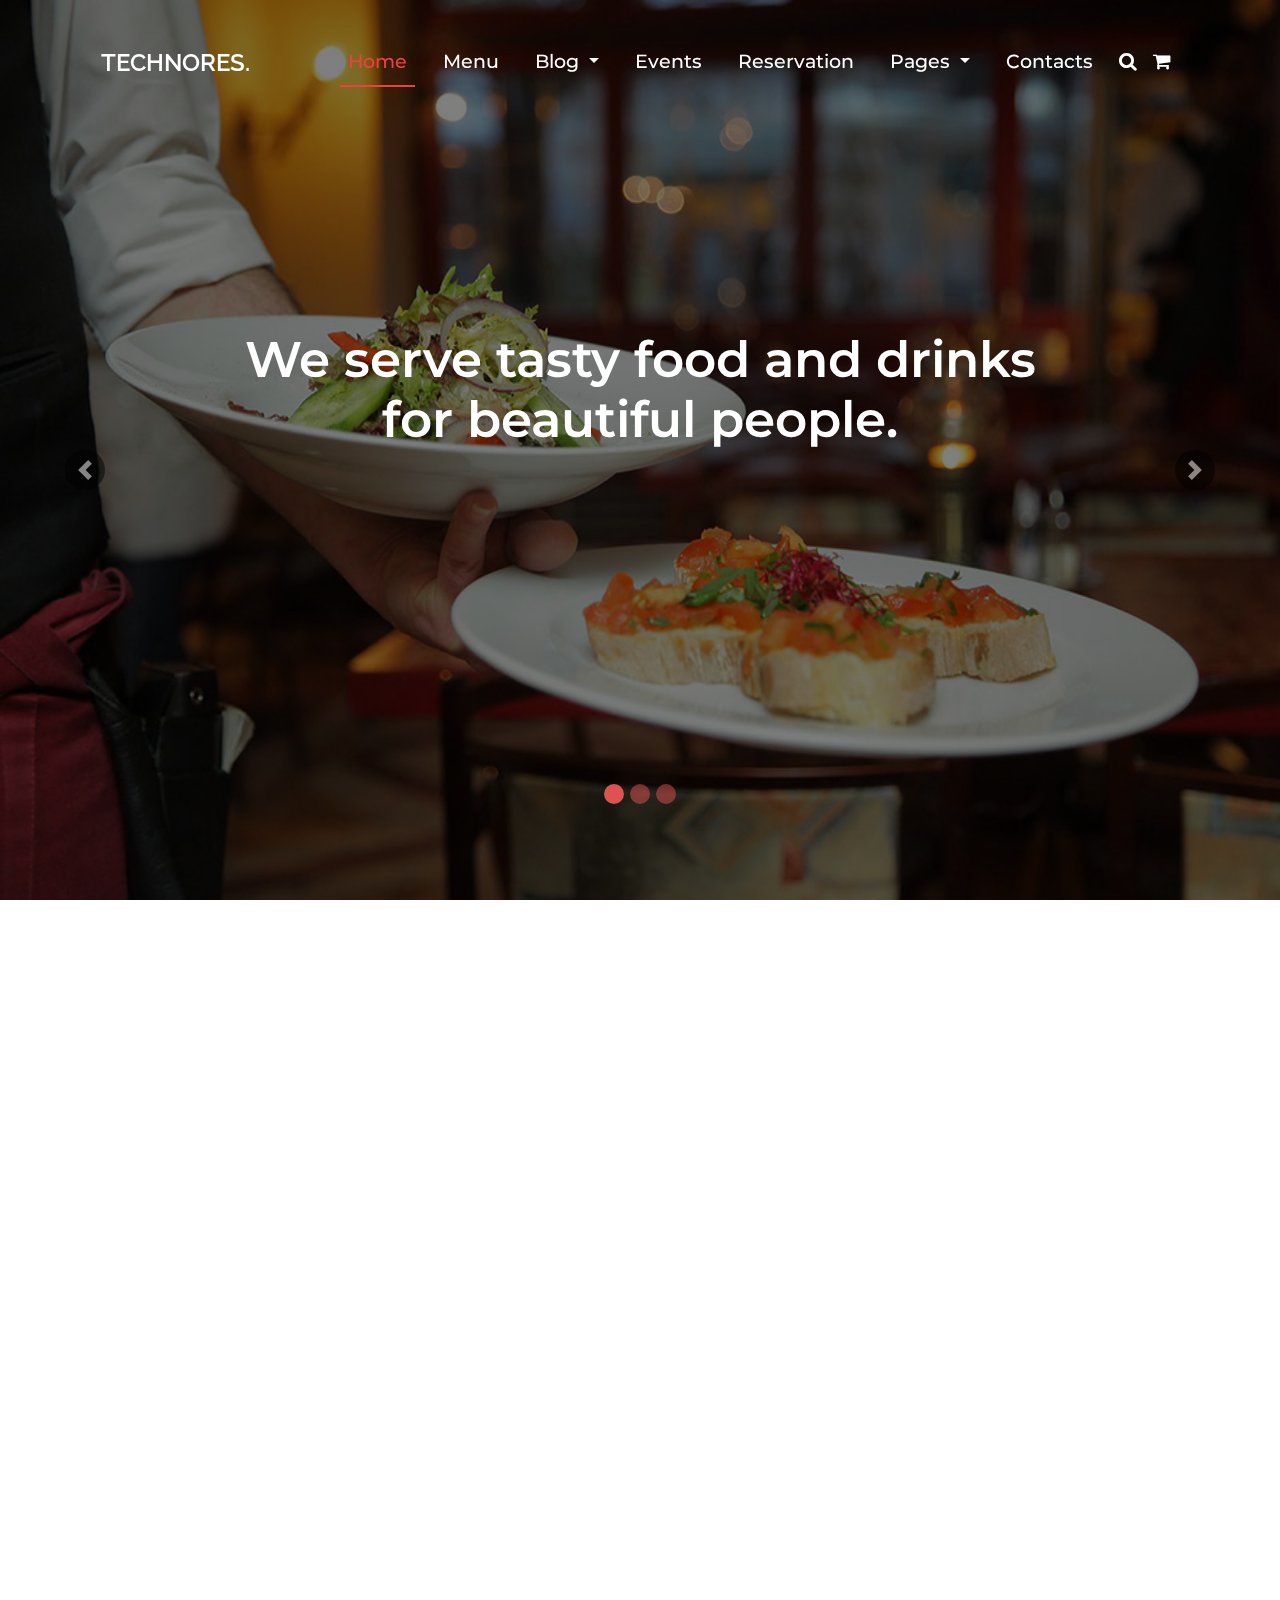
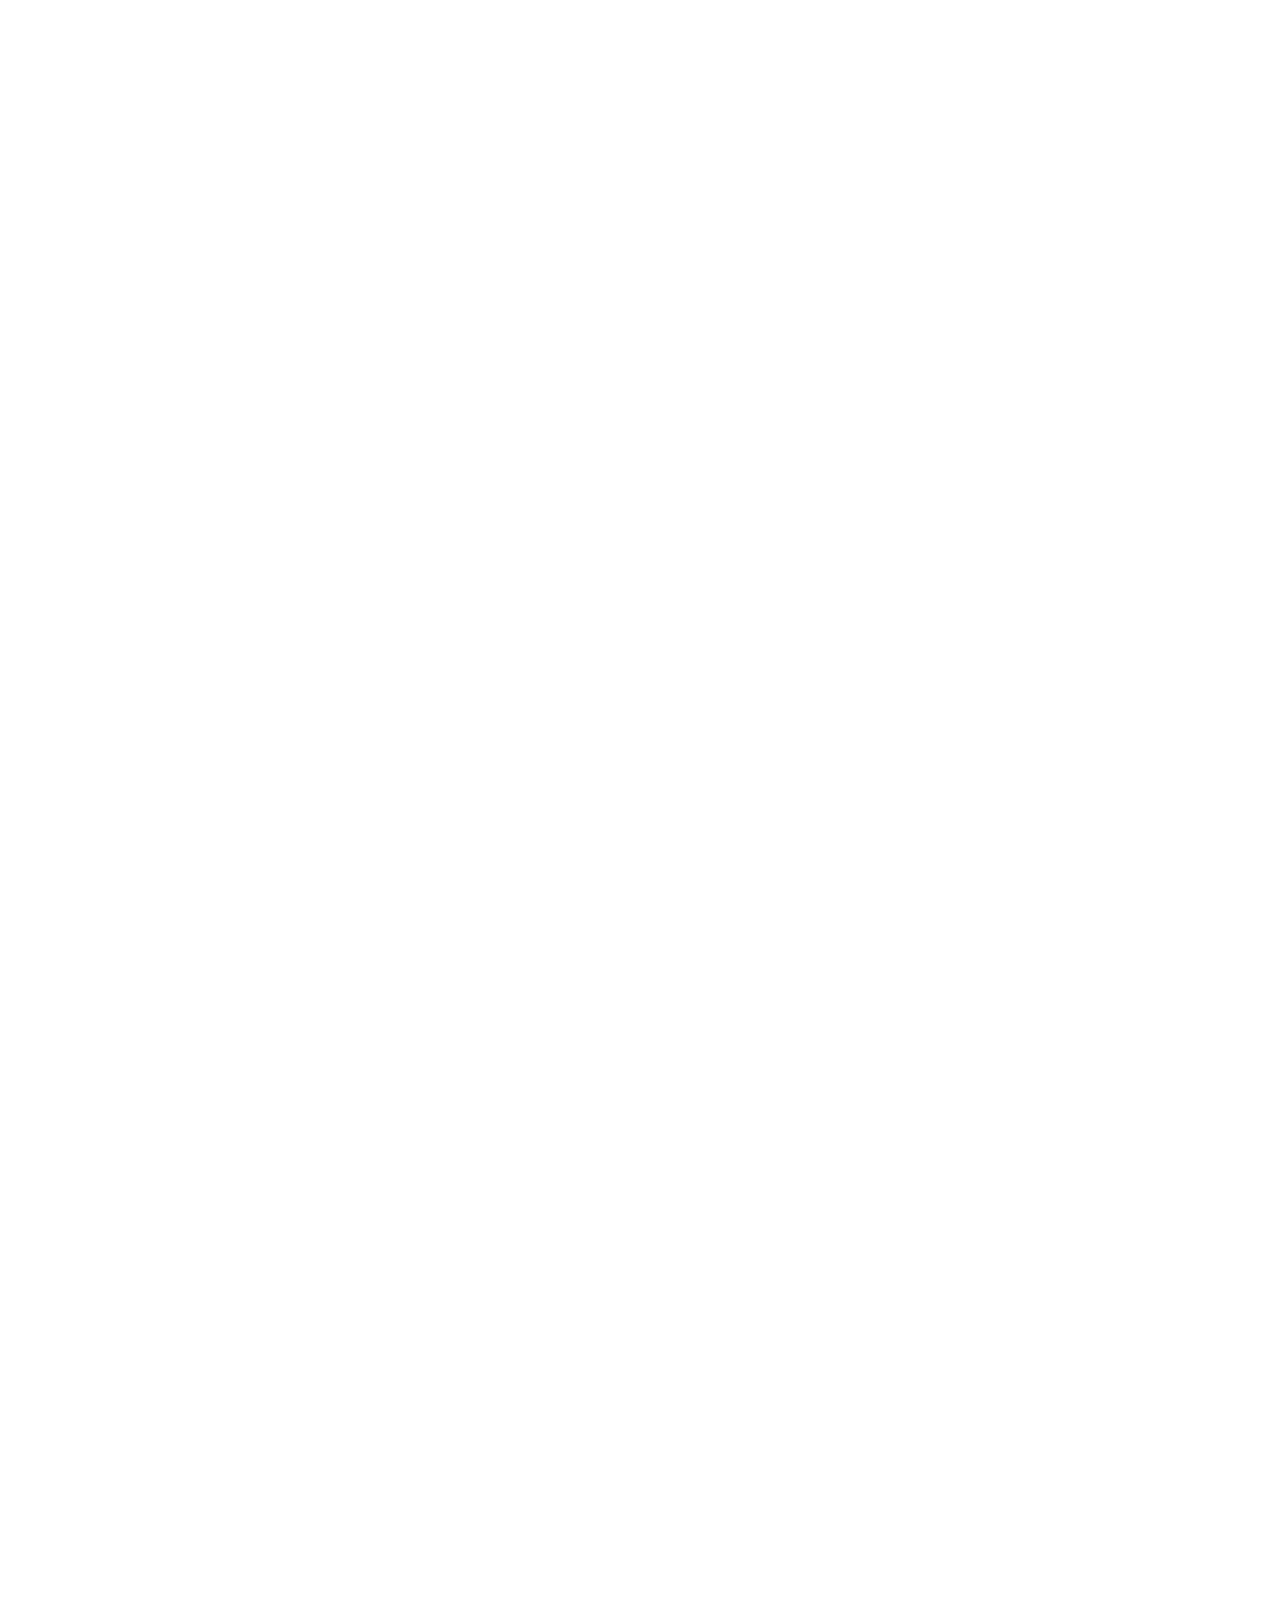
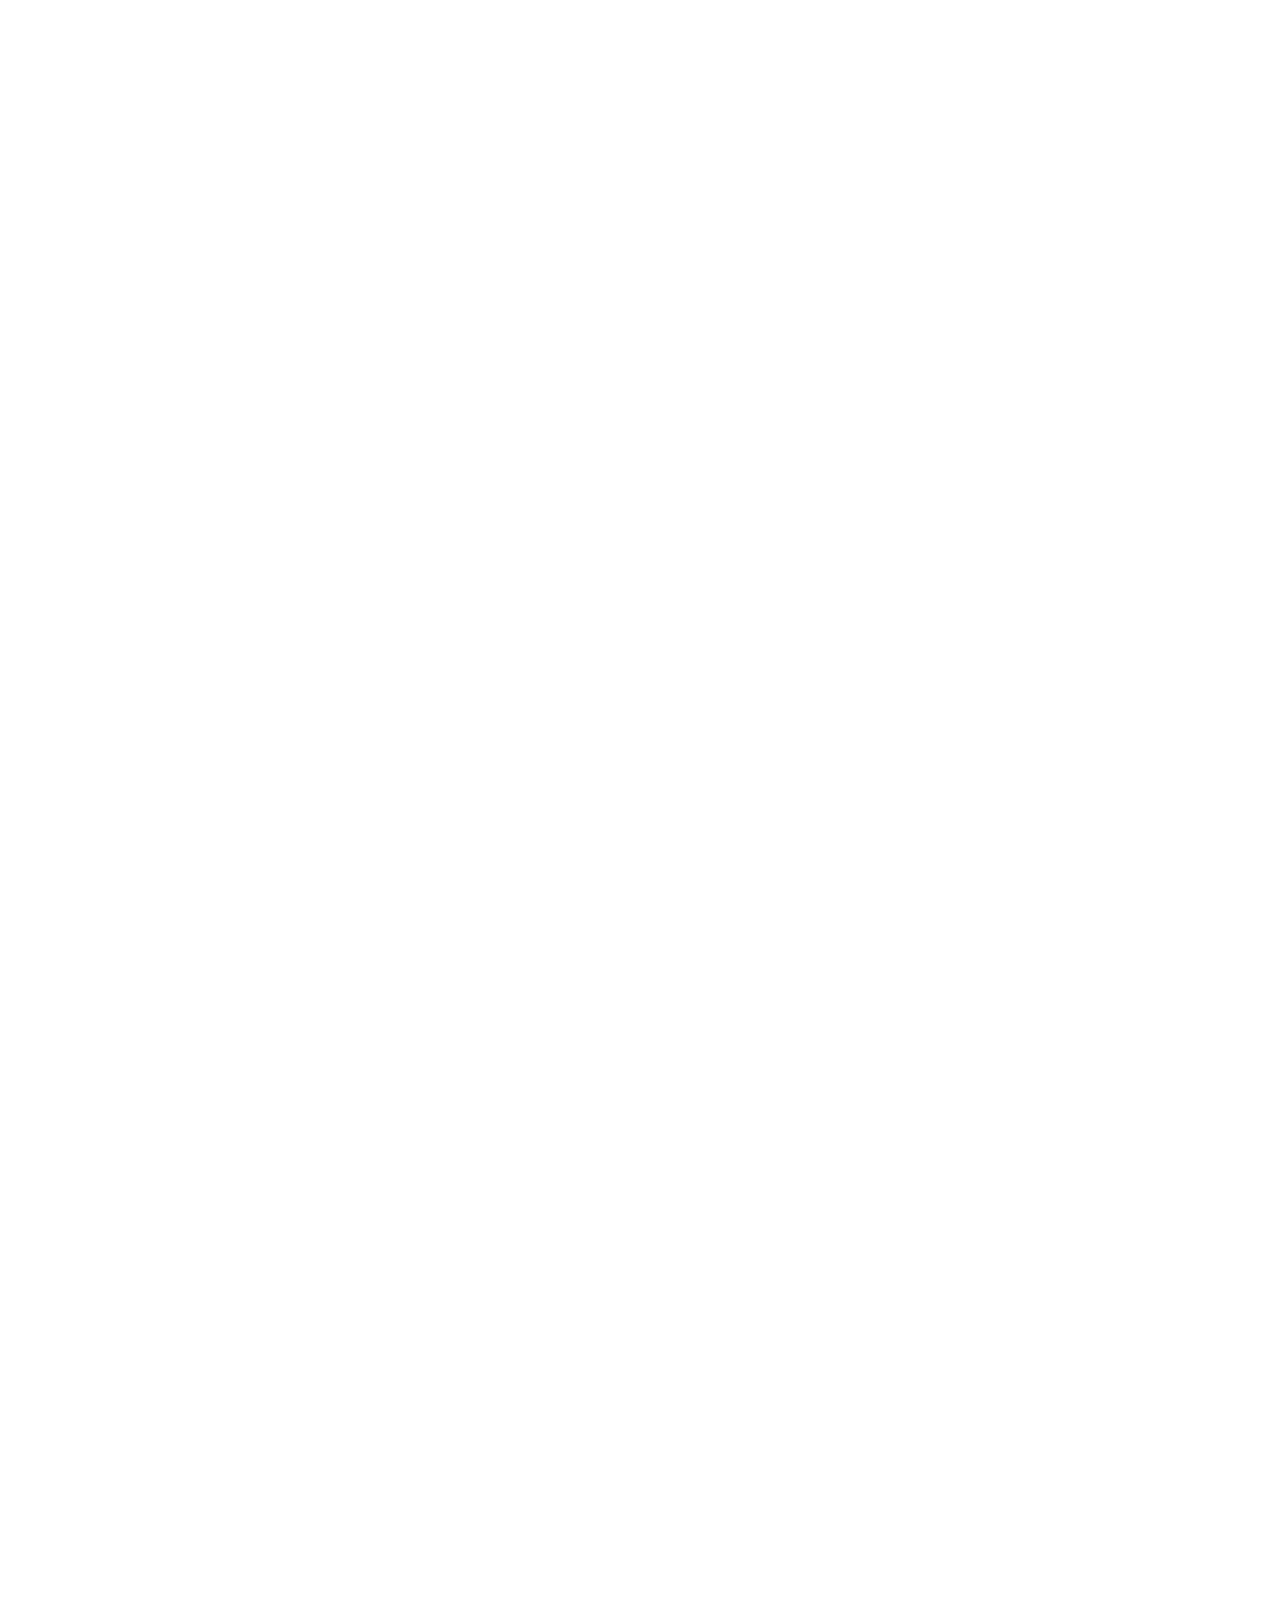
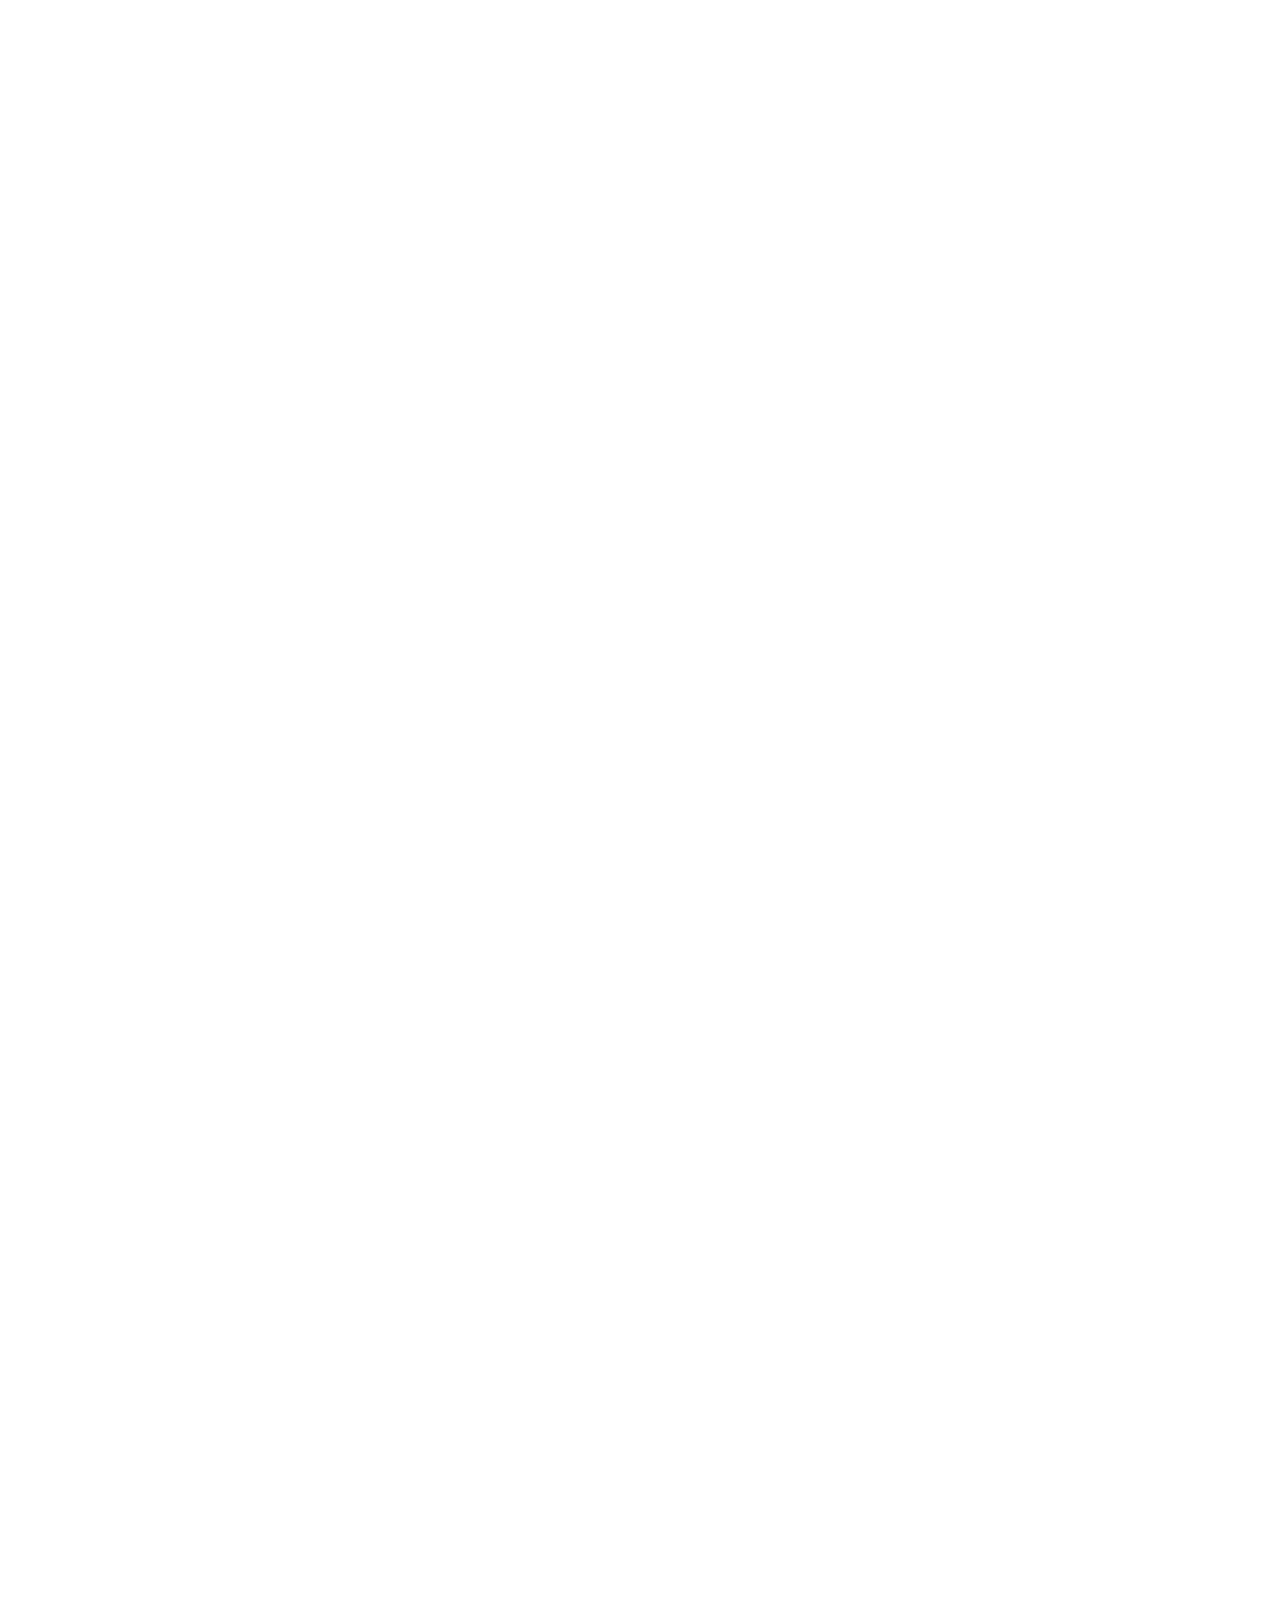
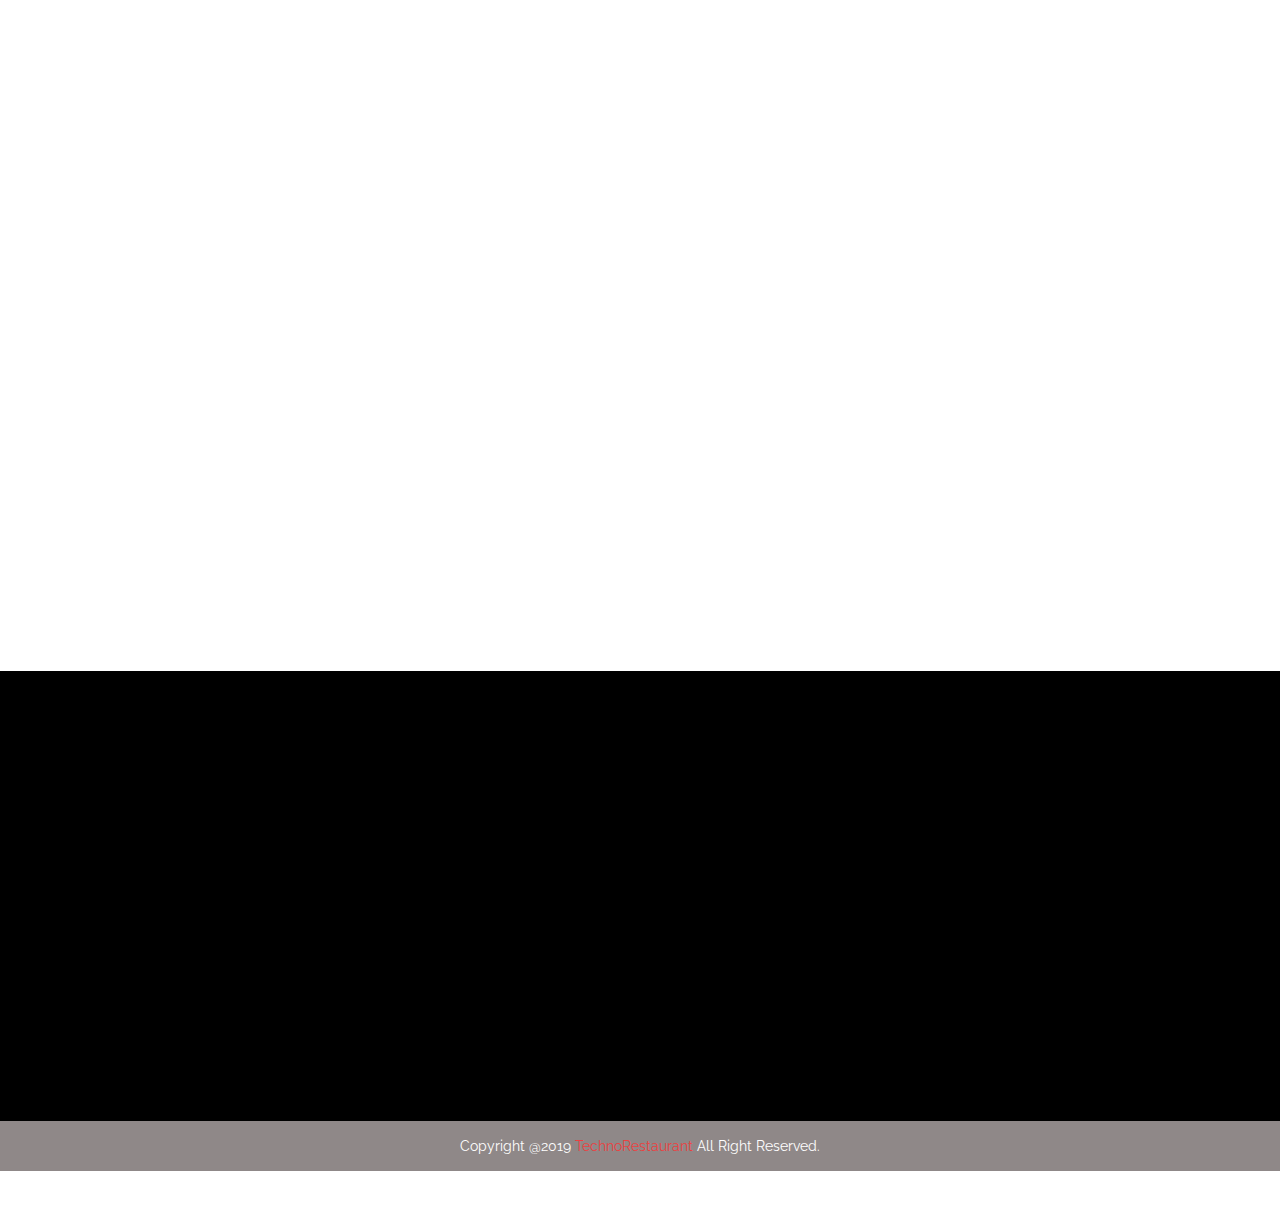
<file: index.html>
<!doctype html>
<html lang="en">
  <head>
    <!-- Required meta tags -->
    <meta charset="utf-8">
    <meta name="viewport" content="width=device-width, initial-scale=1, shrink-to-fit=no">

    <!-- Bootstrap CSS -->
    <link rel="stylesheet" href="css/bootstrap.min.css">
    <!-- Main Css -->
    <link rel="stylesheet" href="css/home.css">
    <!-- Responsive css -->
    <link rel="stylesheet" href="css/responsive.css">
    <!-- Animate On Scroll css -->
    <link rel="stylesheet" href="https://unpkg.com/aos@next/dist/aos.css" />
    <!-- Google Fonts -->
    <link href="https://fonts.googleapis.com/css?family=Montserrat:400,500,600,700&display=swap" rel="stylesheet">
    <link href="https://fonts.googleapis.com/css?family=Raleway:400,500,600&display=swap" rel="stylesheet">
    <link href="https://fonts.googleapis.com/css?family=Yellowtail&display=swap" rel="stylesheet">
    <!-- Fontawosome -->
    <link href="https://stackpath.bootstrapcdn.com/font-awesome/4.7.0/css/font-awesome.min.css" rel="stylesheet" integrity="sha384-wvfXpqpZZVQGK6TAh5PVlGOfQNHSoD2xbE+QkPxCAFlNEevoEH3Sl0sibVcOQVnN" crossorigin="anonymous">
    
    <title>TECHNO RESTAURANT</title>
  </head>
  <body>

    <header id="header" >
          <div class="container">
                <nav class="navbar navbar-expand-lg navbar-dark ml-auto">
                <a class="navbar-brand" href="index.html">Technores.</a>          
                  <button class="navbar-toggler" type="button" data-toggle="collapse" data-target="#navbarSupportedContent" aria-controls="navbarSupportedContent" aria-expanded="false" aria-label="Toggle navigation">
                    <span class="navbar-toggler-icon"></span>
                  </button>
                
                  <div class="collapse navbar-collapse" id="navbarSupportedContent">
                    <ul class="navbar-nav ml-auto">
                      <li class="nav-item">
                        <a class="nav-link active" href="index.html">Home <span class="sr-only">(current)</span></a>
                      </li>
                      <li class="nav-item">
                        <a class="nav-link" href="menu.html">Menu</a>
                      </li>
                      <li class="nav-item dropdown">
                        <a class="nav-link dropdown-toggle" href="#" id="navbarDropdown" role="button" data-toggle="dropdown" aria-haspopup="true" aria-expanded="false">
                          Blog
                        </a>
                          <div class="dropdown-menu" aria-labelledby="navbarDropdown">
                              <a class="dropdown-item" href="blog.html">Blog</a>
                              <a class="dropdown-item" href="blog-single-post.html">Blog Details</a>
                            </div>
                      </li>
                      <li class="nav-item">
                        <a class="nav-link" href="event.html">Events</a>
                      </li>
                      <li class="nav-item">
                        <a class="nav-link" href="reservation.html">Reservation</a>
                      </li>
                      <li class="nav-item dropdown">
                        <a class="nav-link dropdown-toggle" href="#" id="navbarDrop" role="button" data-toggle="dropdown" aria-haspopup="true" aria-expanded="false">
                          Pages
                        </a>
                        <div class="dropdown-menu" aria-labelledby="navbarDrop">
                          <a class="dropdown-item" href="about-us.html">About Us</a>
                          <a class="dropdown-item" href="gallery.html">Gallery</a>
                          <a class="dropdown-item" href="staff.html">Our staff</a>
                          <a class="dropdown-item" href="shop.html">Our Shop</a>
                          <a class="dropdown-item" href="error.html">Error</a>
                          </div>
                      </li>
                      <li class="nav-item">
                        <a class="nav-link" href="contact-us.html">Contacts</a>
                      </li>
                      <li class="nav-item">
                          <a href="#" class="nav-link"><i class="fa fa-search"></i></a>
                        </li>
                        <li class="nav-item">
                          <a href="#" class="nav-link"><i class="fa fa-shopping-cart"></i></a>
                        </li>
                    </ul>
                  </div> <!-- end of .collapse navbar-collapse -->
                </nav> <!-- end of .navbar -->
          </div> <!--  end of .container -->
    </header> <!-- end of #header -->

<div id="slider">
  <div class="bd-example">
      <div id="carouselExampleCaptions" class="carousel slide" data-ride="carousel">
        <ol class="carousel-indicators">
          <li data-target="#carouselExampleCaptions" data-slide-to="0" class="active"></li>
          <li data-target="#carouselExampleCaptions" data-slide-to="1"></li>
          <li data-target="#carouselExampleCaptions" data-slide-to="2"></li>
        </ol>
        <div class="carousel-inner">
          <div class="carousel-item active">
            <img src="images/home/slider2.jpg" class="d-block w-100" alt="slider1">
            <div class="carousel-caption">
              <h2>We serve tasty food and drinks for beautiful people.</h2>
              
            </div>
          </div> <!-- end of .carousel-item  -->
          <div class="carousel-item">
            <img src="images/home/slider1.jpg" class="d-block w-100" alt="slider2">
            <div class="carousel-caption">
                <h2>We serve tasty food and drinks for beautiful people.</h2>
              
            </div>
          </div> <!-- end of .carousel-item  -->
          <div class="carousel-item">
            <img src="images/home/slider3.jpg" class="d-block w-100" alt="slider3">
            <div class="carousel-caption">
                <h2>We serve tasty food and drinks for beautiful people.</h2>
              
            </div>
          </div> <!-- end of .carousel-item  -->
        </div> <!-- end of .carousel-inner -->
        <a class="carousel-control-prev" href="#carouselExampleCaptions" role="button" data-slide="prev">
          <span class="carousel-control-prev-icon" aria-hidden="true"></span>
          <span class="sr-only">Previous</span>
        </a>
        <a class="carousel-control-next" href="#carouselExampleCaptions" role="button" data-slide="next">
          <span class="carousel-control-next-icon" aria-hidden="true"></span>
          <span class="sr-only">Next</span>
        </a>
      </div>
    </div>
</div>
 <!-- end of #slider -->

<section id="feature">
  <div class="container">
    <div class="row">
      <div class="col-sm-12 col-md-6" id="fretureOne" data-aos="fade-up-right">
          <div class="feature-item">
            <a href="#"><img src="images/home/feature.jpg" alt="photo"></a>
          </div>
      </div> <!-- end of .col-md-6 -->
      <div class="col-sm-12 col-md-6" id="freturetwo"  data-aos="fade-up-left">
          <div class="feature-content">
            <h2>WE ARE SPECIALIZED IN SPICY MODERN FUSION FOOD</h2>
            <h6>THE ART OF COOKING</h6>
            <div class="box1"></div>
            <p>            Lorem Ipsum is simply dummy text of  printing and typesetting industry. Lorem Ipsum has been the industry's standard dummy text ever since the 1500s, when an unknown printer took a galley of type and scrambled it to make a type specimen book. It has survived not only five , but also the leap into electronic typesetting, remaining essentially unchanged.</p>
            <h5>John Benatt</h5>
          </div>
      </div> <!-- end of .col-md-6 -->
    </div> <!-- end of .row -->
  </div> <!-- end of .container -->
</section>
 <!-- end 0f #feature -->

<section id="menu-head">
        <div class="text text-center">
          <h1 data-aos="fade-right">Chef Recommended</h1>
          <p data-aos="flip-left" data-aos-delay="300">SIGNATURES DISHES RECOMMEND BY OUR CHEF</p>
        </div> <!-- end of .text -->
</section> <!-- end of #menu-head -->

<section id="menu">
  <div class="container">
    <div class="row">
      <div class="col-xm-12 col-sm-6 col-md-4"  data-aos="flip-left" >
        <div class="menu-item">
          <img src="images/home/menu1.jpg" alt="">
        </div>
        <div class="title">
          <h4>Spicy Crab Ramen <span>20$</span></h4>
          <p class="lead">Crab / Veggie / Soup</p>
        </div>
      </div> <!-- end of .col-xm-12 col-sm-6 col-md-4 -->
      <div class="col-xm-12 col-sm-6 col-md-4" data-aos="flip-left" data-aos-delay="300">
        <div class="menu-item">
          <img src="images/home/menu2.jpg" alt="">
        </div>
        <div class="title">
          <h4>Grilled Salmon Sushi <span>24$</span></h4>
          <p class="lead">Crab / Veggie / Soup</p>
        </div>
      </div> <!-- end of .col-xm-12 col-sm-6 col-md-4 -->
      <div class="col-xm-12 col-sm-6 col-md-4" data-aos="flip-left" data-aos-delay="400">
        <div class="menu-item">
          <img src="images/home/menu3.jpg" alt="">
        </div>
        <div class="title">
          <h4>Fried Chicken Salad <span>18.5$</span></h4>
          <p class="lead">Chicken / Butter / Veggies</p>
        </div>
      </div> <!-- end of .col-xm-12 col-sm-6 col-md-4 -->
      <div class="col-xm-12 col-sm-6 col-md-4" data-aos="flip-left" data-aos-delay="600">
        <div class="menu-item">
          <img src="images/home/menu4.jpg" alt="">
        </div>
        <div class="title">
          <h4>Roast Pork (4 Sticks) <span>20$</span></h4>
          <p class="lead">Pork / Veggies / Shoyu</p>
        </div>
      </div> <!-- end of .col-xm-12 col-sm-6 col-md-4 -->
      <div class="col-xm-12 col-sm-6 col-md-4" data-aos="flip-left" data-aos-delay="800">
        <div class="menu-item">
          <img src="images/home/menu5.jpg" alt="">
        </div>
        <div class="title">
          <h4>Italian vegatable fry <span>13$</span></h4>
          <p class="lead">Crab / Veggie / Soup</p>
        </div>
      </div> <!-- end of .col-xm-12 col-sm-6 col-md-4 -->
      <div class="col-xm-12 col-sm-6 col-md-4" data-aos="flip-left" data-aos-delay="1000">
        <div class="menu-item">
          <img src="images/home/menu6.jpg" alt="">
        </div>
        <div class="title">
          <h4>New Crab Ramen <span>20$</span></h4>
          <p class="lead">Potatoes / Olive Oil / Garlic</p>
        </div>
      </div> <!-- end of .col-xm-12 col-sm-6 col-md-4 -->
    </div> <!-- end of .row -->
  </div> <!-- end of .container -->
</section> <!-- end of #menu -->

<section id="popular-dishes-head">
    <div class="text text-center">
      <h1 data-aos="fade-left">Popular Dishes</h1>
      <p data-aos="fade-right" data-aos-delay="300">OUR MOST POPULAR MENU</p>
    </div> <!-- end of .text -->
</section> <!-- end of #Popular-dishes-head -->

<section id="main-menu-list">
  <div class="container">
    <div class="row">
      <div class="col-12 col-md-6"  data-aos="fade-up">
            <div class="menu-list">
              <h4>Meatloaf with Black Pepper-Honey BBQ <span class="dot">...............</span> <span class="tk">15$</span></h4>
              <p class="lead">Oysters / Veggie / Ginger</p>
            </div>
            <div class="menu-list">
              <h4>Imported Oysters Grill (5 Pieces) <span class="dot">.........................</span><span class="tk">16$</span></h4>
              <p class="lead">Pork / Lemons / Onions</p>
            </div>
            <div class="menu-list">
              <h4>Wild Mushroom Bucatini with Kale <span class="dot">...................</span> <span class="tk">21.5$</span></h4>
              <p class="lead">Oysters / Veggie / Ginger</p>
            </div>
            <div class="menu-list">
              <h4>Meatloaf with Black Pepper-Honey BBQ<span class="dot"> ...............</span> <span class="tk">18$</span></h4>
              <p class="lead">Pork / Lemons / Onions</p>
            </div>
            <div class="menu-list">
              <h4>Wild Mushroom Bucatini with Kale <span class="dot"> .....................</span> <span class="tk">19$</span></h4>
              <p class="lead">Oysters / Veggie / Ginger</p>
            </div>
            <div class="menu-list">
              <h4>Imported Oysters Grill (5 Pieces) <span class="dot"> ......................</span><span class="tk">17.5$</span></h4>
              <p class="lead">Pork / Lemons / Onions</p>
            </div>
      </div> <!-- end of .col-12 .col-md-6 -->
      <div class="col-12 col-md-6"  data-aos="fade-up" data-aos-delay="300">
            <div class="menu-list">
              <h4>Grilled Pork with Preserved Lemons <span class="dot">.................</span> <span class="tk">22.5$</span></h4>
              <p class="lead">Oysters / Veggie / Ginger</p>
            </div>
            <div class="menu-list">
              <h4>Meatloaf with Black Pepper-Honey BBQ<span class="dot">................</span> <span class="tk">23$</span></h4>
              <p class="lead">Oysters / Veggie / Ginger</p>
            </div>
            <div class="menu-list">
              <h4>Imported Oysters Grill (5 Pieces) <span class="dot">........................</span> <span class="tk">24$</span></h4>
              <p class="lead">Oysters / Veggie / Ginger</p>
            </div>
            <div class="menu-list">
              <h4>Wild Mushroom Bucatini with Kale <span class="dot">.....................</span><span class="tk">17$</span></h4>
              <p class="lead">Oysters / Veggie / Ginger</p>
            </div>
            <div class="menu-list">
              <h4>Grilled Pork with Preserved Lemons <span class="dot">.................</span> <span class="tk">20.5$</span></h4>
              <p class="lead">Oysters / Veggie / Ginger</p>
            </div>
            <div class="menu-list">
              <h4>Meatloaf with Black Pepper-Honey BBQ<span class="dot"> ...............</span><span class="tk">19$</span></h4>
              <p class="lead">Oysters / Veggie / Ginger</p>
            </div>

      </div> <!-- end of .col-12 .col-md-6 -->
    </div> <!-- end of .row -->
  </div> <!-- end of .container -->
</section> <!-- end of .main-menu-list -->

<section id="ingredients">
    <div class="text text-center">
      <h1 data-aos="fade-left">Ingredients</h1>
      <p data-aos="fade-right" data-aos-delay="300">ONLY THE BEST ONES FROM ALL OVER THE WORLD</p>
    </div> <!-- end of .text -->
</section> <!-- end of #ingredients -->

<section id="experience">
  <div class="container">
    <div class="row">
      <div class="col-sm-12 col-md-6" data-aos="fade-up-right">
          <div class="feature-content text-left">
            <h2>We Created best dinning 
              experience for you & your
              family</h2>
           <p class="lead">SIMPLY BUT DELICIOUS EXPERIENCE</p>
            <div class="box1"></div>
            <p>            Lorem Ipsum is simply dummy text of  printing and typesetting industry. Lorem Ipsum has been the industry's standard dummy text ever since the 1500s, when an unknown printer took a galley of type and scrambled it to make a type specimen book. It has survived not only five , but also the leap into electronic typesetting, remaining essentially unchanged.</p>
          </div> <!-- end of .feature-content -->
      </div> <!-- end of .col-md-6 -->
      <div class="col-sm-12 col-md-6" data-aos="fade-up-left">
        <div class="feature-item">
          <div class="row">
            <div class="col-xm-12 col-md-6">
              <div class="inner">
                  <a href="#"><img src="images/home/features1.jpg" alt="photo1"></a>
              </div>
            </div>
            <div class="col-xm-12 col-md-6">
                <div class="inner">
                    <a href="#"><img src="images/home/features2.jpg" alt="photo2"></a>                
                  </div>
            </div>
            <div class="col-xm-12 col-md-6">
                <div class="inner">
                    <a href="#"><img src="images/home/features3.jpg" alt="photo3"></a>                
                  </div>
            </div>
            <div class="col-xm-12 col-md-6">
                <div class="inner">
                    <a href="#"><img src="images/home/features4.jpg" alt="photo4"></a>                
                  </div>
            </div>
          </div> <!-- end of .row -->
        </div> <!-- end of .feature-item -->
    </div> <!-- end of .col-md-6 -->
    </div> <!-- end of .row -->
  </div> <!-- end of .container -->
</section> <!-- end 0f #experience -->

<section id="chef-head" style="background-image: url(images/home/banner4.jpg);">
  <div class="container pt-2">
    <div class="chef-head-area text-center pb-2">
      <h2 data-aos="fade-right">Our Chef</h2>
      <p data-aos="fade-left" data-aos-delay="300">THIS IS AN EXAMPLE OF SUB TITLE</p>
    </div> <!-- end of .chef-head-area -->
    <div class="row pb-5">
        <div class="col-md-4"  data-aos="flip-left">
            <div class="card mb-5">
                <img src="images/home/chef1.jpg" class="card-img-top" alt="chef1">
                <div class="card-body">
                  <h4 class="card-title">Mark Anthony</h4>
                  <p class="lead">Founder & CEO</p>
                  <p class="card-text text-justify">Lorem Ipsum is simply dummy text of  printing and typesetting industry. Lorem Ipsum has been the industry's standard</p>
                </div>
            </div> <!-- end of .card -->
          </div> <!-- end of .col-md-4 -->
        <div class="col-md-4" data-aos="flip-left" data-aos-delay="300">
            <div class="card mb-5">
                <img src="images/home/chef2.jpg" class="card-img-top" alt="chef2">
                <div class="card-body">
                  <h4 class="card-title">Jessica Lee</h4>
                  <p class="lead">China Kitchen Lead</p>
                  <p class="card-text">Lorem Ipsum is simply dummy text of  printing and typesetting industry. Lorem Ipsum has been the industry's standard</p>
                </div>
            </div> <!-- end of .card -->
          </div> <!-- end of .col-md-4 -->
        <div class="col-md-4" data-aos="flip-left" data-aos-delay="500">
            <div class="card">
                <img src="images/home/chef3.jpg" class="card-img-top" alt="chef3">
                <div class="card-body">
                  <h4 class="card-title">Jhon Bannett</h4>
                  <p class="lead">Rasia Kitchen Lead</p>
                  <p class="card-text">Lorem Ipsum is simply dummy text of  printing and typesetting industry. Lorem Ipsum has been the industry's standard</p>
                </div>
            </div> <!-- end of .card -->
          </div> <!-- end of .col-md-4 -->
    </div> <!-- end of .row -->
  </div> <!-- end of .container -->
</section> <!-- end of #chef-head -->

<footer id="footer-area">
  <div class="container">
    <div class="row">
      <div class="col-sm-12 col-md-4" data-aos="fade-up">
        <div class="footer-left">
          <img src="images/home/footer.jpg" alt="Footer-image">
          <div class="box text-center pt-3">
            <h4><span>50%</span> Off On Thuseday</h4>
          </div>
        </div> <!-- end of .footer-left -->
      </div> <!-- end of .col-md-4 -->
      <div class=" col-sm-12 col-md-4" data-aos="fade-up" data-aos-delay="300">
        <div class="footer-center">
          <div class="footer-center-top  text-center">
            <h3>Address</h3>
            <p><i class="fa fa-location-arrow"></i> 732/21 Secd Street, Manchester.Street, Kingston United Kingdom.</p>
          </div>
          <div class="footer-center-bottom">
              <h3  class="text-center mb-3 mt-1">Find us on</h3>
              <div class="social-icon text-center">
                <ul class="list-inline">
                  <li class="list-inline-item">
                    <a href="#"><i class="fa fa-facebook"></i></a>
                  </li>
                  <li class="list-inline-item">
                    <a href="#"><i class="fa fa-twitter"></i></a>
                  </li>
                  <li class="list-inline-item">
                    <a href="#"><i class="fa fa-pinterest"></i></a>
                  </li>
                  <li class="list-inline-item">
                    <a href="#"><i class="fa fa-instagram"></i></a>
                  </li>
                  <li class="list-inline-item">
                    <a href="#"><i class="fa fa-google-plus"></i></a>
                  </li>
                  <li class="list-inline-item">
                    <a href="#"><i class="fa fa-youtube-play"></i></a>
                  </li>
                  <li class="list-inline-item">
                    <a href="#"><i class="fa fa-vimeo"></i></a>
                  </li>
                </ul>
              </div>
          </div>
        </div> <!-- end of .footer-center -->
      </div> <!-- end of .col-md-4 -->
      <div class="col-sm-12 col-md-4" data-aos="fade-up" data-aos-delay="500">
        <div class="footer-right  text-center">
          <h3>OPEN HOURS</h3>
          <p><i class="fa fa-clock-o"></i> Monday -Friday</p>
          <p> 10 a.m - 7pm</p>
          <p><i class="fa fa-phone"></i> +687883456</p>
          <p class="mb-5"><i class="fa fa-phone"></i> +99687883456</p>
        </div> <!-- end of .footer-right -->
      </div> <!-- end of .col-md-4 -->
    </div> <!-- end of .row -->
  </div> <!-- end of .container -->
</footer> <!-- end of #footer-area -->

<footer id="footer-end">
  <div class="footer-end-area text-center">
    <p>Copyright @2019 <a href="#">TechnoRestaurant</a>  All Right Reserved.</p>
  </div> <!-- end of .footer-end-area -->
</footer> <!-- end of #footer-end -->




    <!-- Optional JavaScript -->
    <!-- jQuery first, then Popper.js, then Bootstrap JS -->
    <script src="https://code.jquery.com/jquery-3.3.1.slim.min.js" integrity="sha384-q8i/X+965DzO0rT7abK41JStQIAqVgRVzpbzo5smXKp4YfRvH+8abtTE1Pi6jizo" crossorigin="anonymous"></script>
    <script src="https://cdnjs.cloudflare.com/ajax/libs/popper.js/1.14.7/umd/popper.min.js" integrity="sha384-UO2eT0CpHqdSJQ6hJty5KVphtPhzWj9WO1clHTMGa3JDZwrnQq4sF86dIHNDz0W1" crossorigin="anonymous"></script>
    <script src="js/bootstrap.min.js" ></script>
    <script src="https://unpkg.com/aos@next/dist/aos.js"></script>

    <script>
        $(document).ready(function(){
  
     // Header fixed
       $(window).on('scroll',function(){
            if ($(window).scrollTop() <=200) {
              $('#header').removeClass('fixed');
            } else {
              $('#header').addClass('fixed');

            };
        });

          $('.navbar-nav a').click(function(){
            $('a').removeClass('active');
            $(this).addClass('active');
          });



          AOS.init({
            duration:800,
            once:true,
          });


  
        });
      </script>
  </body>
</html>
</file>
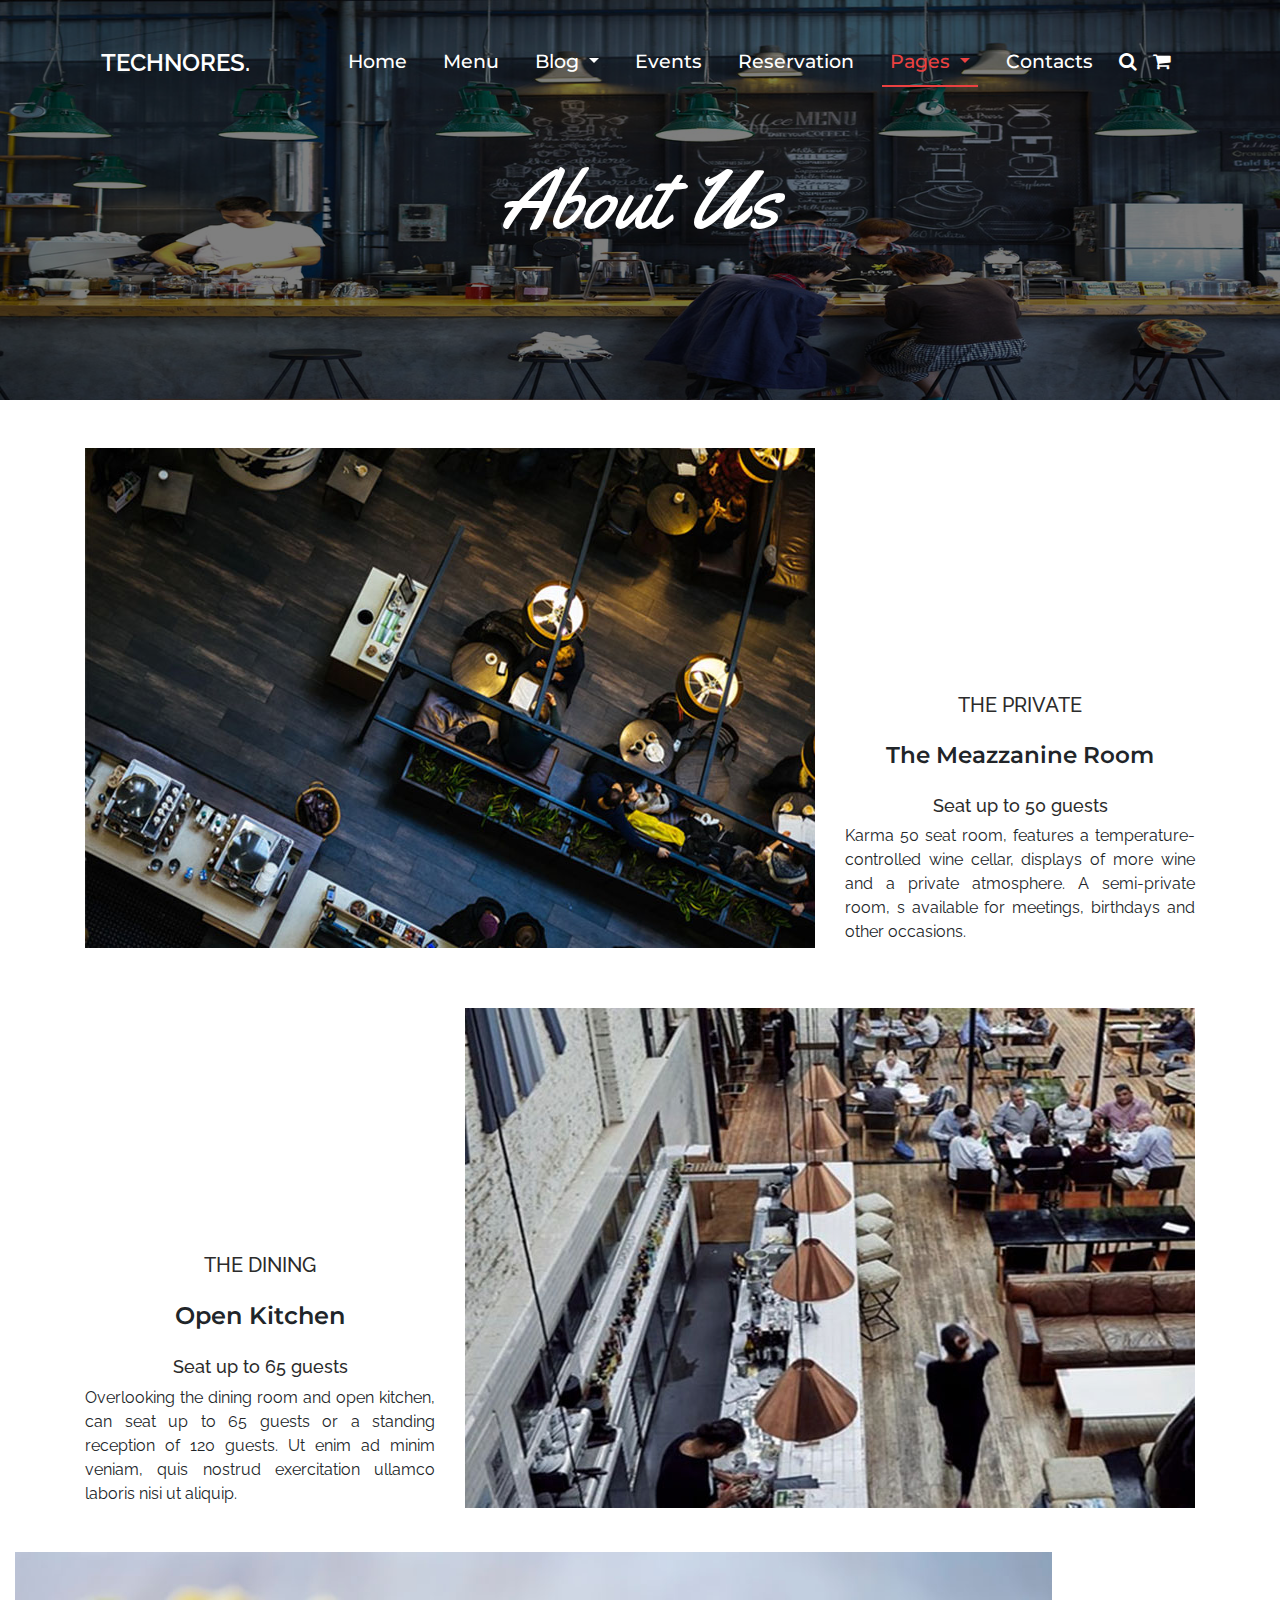
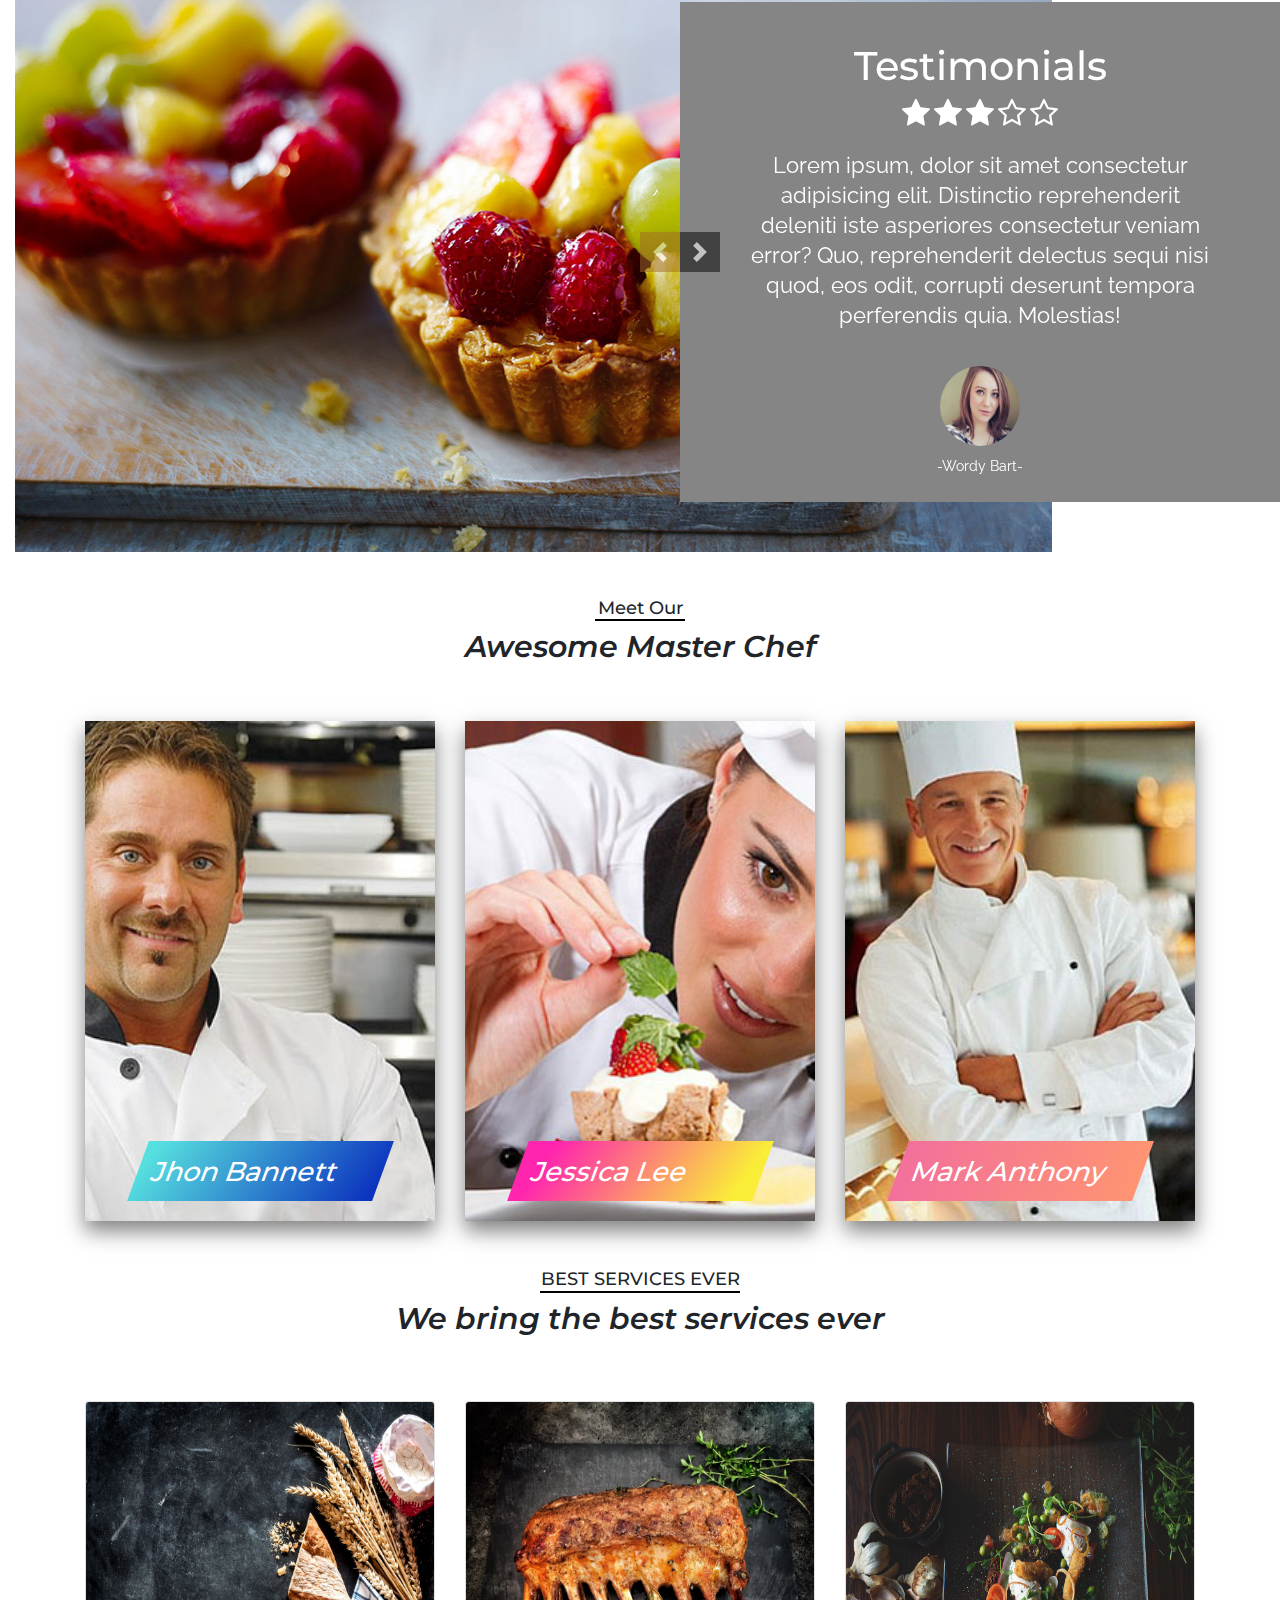
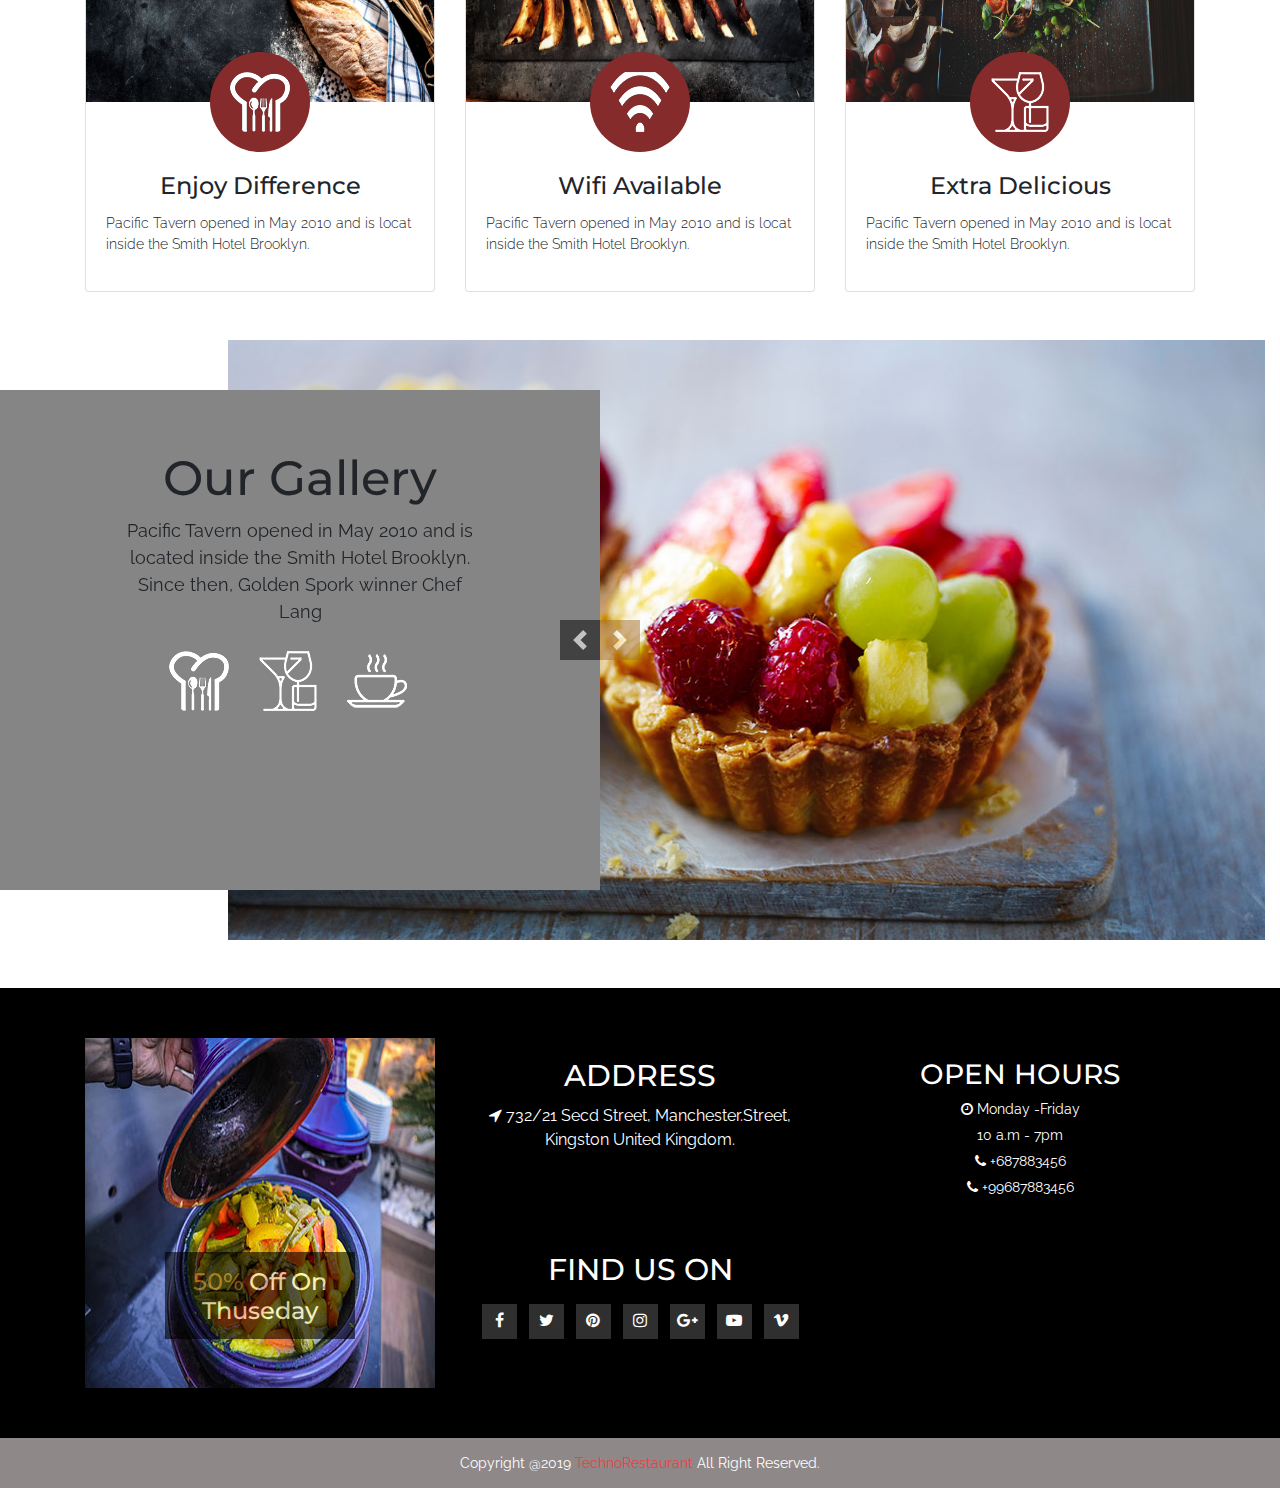
<file: about-us.html>
<!doctype html>
<html lang="en">
  <head>
    <!-- Required meta tags -->
    <meta charset="utf-8">
    <meta name="viewport" content="width=device-width, initial-scale=1, shrink-to-fit=no"> 

    <!-- Bootstrap CSS -->
    <link rel="stylesheet" href="css/bootstrap.min.css">
    <!-- Main Css -->
    <link rel="stylesheet" href="css/about-us.css">
    <!-- Responsive css -->
    <link rel="stylesheet" href="css/responsive.css">
    <!-- Google Fonts -->
    <link href="https://fonts.googleapis.com/css?family=Montserrat:400,500,600,700&display=swap" rel="stylesheet">
    <link href="https://fonts.googleapis.com/css?family=Raleway:400,500,600&display=swap" rel="stylesheet">
    <link href="https://fonts.googleapis.com/css?family=Yellowtail&display=swap" rel="stylesheet">
    <!-- Fontawosome -->
    <link href="https://stackpath.bootstrapcdn.com/font-awesome/4.7.0/css/font-awesome.min.css" rel="stylesheet" integrity="sha384-wvfXpqpZZVQGK6TAh5PVlGOfQNHSoD2xbE+QkPxCAFlNEevoEH3Sl0sibVcOQVnN" crossorigin="anonymous">
    <!-- <script src="https://use.fontawesome.com/bb20c6843a.js"></script> -->

    <title>About-Us:Techno Restaurant</title>
  </head>
  <body>

      <header id="header" >
          <div class="container">
                <nav class="navbar navbar-expand-lg navbar-dark ml-auto">
                <a class="navbar-brand" href="index.html">Technores.</a>          
                  <button class="navbar-toggler" type="button" data-toggle="collapse" data-target="#navbarSupportedContent" aria-controls="navbarSupportedContent" aria-expanded="false" aria-label="Toggle navigation">
                    <span class="navbar-toggler-icon"></span>
                  </button>
                
                  <div class="collapse navbar-collapse" id="navbarSupportedContent">
                    <ul class="navbar-nav ml-auto">
                      <li class="nav-item">
                        <a class="nav-link " href="index.html">Home <span class="sr-only">(current)</span></a>
                      </li>
                      <li class="nav-item">
                        <a class="nav-link" href="menu.html">Menu</a>
                      </li>
                      <li class="nav-item dropdown">
                        <a class="nav-link dropdown-toggle" href="#" id="navbarDropdown" role="button" data-toggle="dropdown" aria-haspopup="true" aria-expanded="false">
                          Blog
                        </a>
                          <div class="dropdown-menu" aria-labelledby="navbarDropdown">
                              <a class="dropdown-item" href="blog.html">Blog</a>
                              <a class="dropdown-item" href="blog-single-post.html">Blog Details</a>
                            </div>
                      </li>
                      <li class="nav-item">
                        <a class="nav-link" href="event.html">Events</a>
                      </li>
                      <li class="nav-item">
                        <a class="nav-link" href="reservation.html">Reservation</a>
                      </li>
                      <li class="nav-item dropdown">
                        <a class="nav-link active dropdown-toggle" href="#" id="navbarDrop" role="button" data-toggle="dropdown" aria-haspopup="true" aria-expanded="false">
                          Pages
                        </a>
                        <div class="dropdown-menu" aria-labelledby="navbarDrop">
                          <a class="dropdown-item" href="about-us.html">About Us</a>
                          <a class="dropdown-item" href="gallery.html">Gallery</a>
                          <a class="dropdown-item" href="staff.html">Our staff</a>
                          <a class="dropdown-item" href="shop.html">Our Shop</a>
                          <a class="dropdown-item" href="error.html">Error</a>
                          </div>
                      </li>
                      <li class="nav-item">
                        <a class="nav-link" href="contact-us.html">Contacts</a>
                      </li>
                      <li class="nav-item">
                          <a href="#" class="nav-link"><i class="fa fa-search"></i></a>
                        </li>
                        <li class="nav-item">
                          <a href="#" class="nav-link"><i class="fa fa-shopping-cart"></i></a>
                        </li>
                    </ul>
                  </div> <!-- end of .collapse navbar-collapse -->
                </nav> <!-- end of .navbar -->
          </div> <!--  end of .container -->
    </header> <!-- end of #header -->

<div id="header-image">
  <div class="head-tittle">
    <h2>About Us</h2>
  </div>  <!-- end of .head-tittle  -->       
</div> <!-- end of #header-image -->

<div id="feature">
    <div class="container">
        <div class="row mt-5">
            <div class="col-md-7 col-lg-8 order-change">
                <div class="photo1">
                    <img src="images/about-us/Meazzanine.jpg" alt="menazing-room-photo">
                </div>
            </div>
            <div class="col-md-5 col-lg-4">
                <div class="content-area text-center">
                    <h5>THE PRIVATE</h5>
                    <h2>The Meazzanine Room</h2>
                    <h6>Seat up to 50 guests</h6>
                    <p class="text-justify">Karma 50 seat room, features a temperature-controlled wine cellar, displays of more wine and a private atmosphere. A semi-private room, s available for meetings, birthdays and other occasions.</p>
                </div>
            </div>
        </div>
    </div>
</div>

<div id="dining">
    <div class="container">
        <div class="row mt-5">
                <div class="col-md-4">
                        <div class="content-area text-center">
                            <h5>THE DINING</h5>
                            <h2>Open Kitchen</h2>
                            <h6>Seat up to 65 guests</h6>
                            <p class="text-justify">Overlooking the dining room and open kitchen, can seat up to 65 guests or a standing reception of 120 guests. Ut enim ad minim veniam, quis nostrud exercitation ullamco laboris nisi ut aliquip.</p>
                        </div>
                    </div>
            <div class="col-md-8" id="two">
                <div class="photo1">
                    <img src="images/about-us/dinning.jpg" alt="menazing-room-photo">
                </div>
            </div>
       
        </div>
    </div>
</div>

<div id="testimonail" >
  <div class="container-fluid">
    <div class="row">
      <div class="col-md-9 col-lg-9 col-xl-10">
          <img class="phot" src="images/about-us/testimonial.jpg" alt="photo">
      </div>
        <div class="right">
              <div id="carouselExampleCaptions" class="carousel slide" data-ride="carousel">
                  <div class="carousel-inner">
                    <div class="carousel-item active">
                      <h2>Testimonials</h2>
                      <div class="star">
                        <i class="fa fa-star"></i>
                        <i class="fa fa-star"></i>
                        <i class="fa fa-star"></i>
                        <i class="fa fa-star-o"></i>
                        <i class="fa fa-star-o"></i>
                      </div>
                      <p>Lorem ipsum, dolor sit amet consectetur adipisicing elit. Distinctio reprehenderit deleniti iste asperiores consectetur veniam error? Quo, reprehenderit delectus sequi nisi quod, eos odit, corrupti deserunt tempora perferendis quia. Molestias!</p>
                      <img src="images/about-us/1.jpg" alt="">
                      <span>-Wordy Bart-</span>
          
                    </div>
                    <div class="carousel-item text-center">
                      <h2>Testimonials</h2>
                      <div class="star">
                        <i class="fa fa-star"></i>
                        <i class="fa fa-star"></i>
                        <i class="fa fa-star"></i>
                        <i class="fa fa-star"></i>
                        <i class="fa fa-star"></i>
                      </div>
                      <p>The food was absolutely wonderful, from preparation to presentation, very pleasing. We especially enjoyed the special bar drinks, the cucumber/cilantro infused vodka martini and the K&P Aquarium was great (even took photos so we could try to replicate at home).</p>
                      <img src="images/about-us/2.jpg" alt="">
                      <span>-Elisa Auston-</span>
          
                    </div>
                    <div class="carousel-item">
                      <h2>Testimonials</h2>
                      <div class="star">
                        <i class="fa fa-star"></i>
                        <i class="fa fa-star"></i>
                        <i class="fa fa-star"></i>
                        <i class="fa fa-star"></i>
                        <i class="fa fa-star-o"></i>
                      </div>
                      <p>Wow great food is wonderful, from preparation to presentation, very pleasing. We especially enjoyed the special bar drinks, the cucumber/cilantro infused vodka martini and the K&P Aquarium was great (even took photos so we could try to replicate at home).</p>
                      <img src="images/about-us/3.jpg" alt="">
                      <span>-Dlisa Buston-</span>
          
                    </div>
          
                  </div>
                  <a class="carousel-control-prev" href="#carouselExampleCaptions" role="button" data-slide="prev">
                    <span class="carousel-control-prev-icon" aria-hidden="true"></span>
                    <span class="sr-only">Previous</span>
                  </a>
                  <a class="carousel-control-next" href="#carouselExampleCaptions" role="button" data-slide="next">
                    <span class="carousel-control-next-icon" aria-hidden="true"></span>
                    <span class="sr-only">Next</span>
                  </a>
                </div>
        </div>

    </div> <!-- end of .row -->

  </div> <!-- end  of .container -->
</div> <!-- end of #testimonail -->

<div id="chef">
  <div class="chef-head pt-3">
    <div class="content text-center">
      <h4>Meet Our
      <span class="line mx-auto"></span>
      </h4>
      <h2>Awesome Master Chef</h2>
    </div>
  </div> <!-- end of .chef-head -->
  <div class="chef-bottom">
    <div class="container">
      <div class="row">
        <div class="col-md-4 mt-5">
          <div class="item">
            <div class="imgBx">
              <img src="images/chef/team-3.jpg" alt="">
            </div>
            <div class="content">
              <h3>Jhon Bannett</h3>
              <p>Lorem ipsum dolor sit, amet consectetur adipisicing elit. Veritatis odit dolorum quasi dolores suscipit nemo incidunt explicabo pariatur, quidem corrupti ex. Quis minima quae esse voluptatem. Eos nisi amet repellat neque libero esse, illo optio blanditiis alias quasi assumenda minus aperiam doloribus atque voluptas ipsam quia, ipsum modi. At modi, maiores similique corrupti porro reprehenderit quia odit vitae distinctio libero laboriosam cum. Incidunt nesciunt iusto est quae error? Mollitia totam maiores doloremque animi minima eius dolores, porro earum explicabo, dolor aliquam itaque ex veritatis quos, esse voluptas similique voluptates sit consequuntur? Quibusdam ex soluta laboriosam nesciunt doloribus veritatis obcaecati minus!</p>
            </div>
          </div>
        </div>
        <div class="col-md-4 mt-5">
            <div class="item item2">
                <div class="imgBx">
                  <img src="images/chef/team-2.jpg" style="width: 100%;" alt="">
                </div>
                <div class="content">
                  <h3>Jessica Lee</h3>
                  <p>Lorem ipsum dolor sit, amet consectetur adipisicing elit. Veritatis odit dolorum quasi dolores suscipit nemo incidunt explicabo pariatur, quidem corrupti ex. Quis minima quae esse voluptatem. Eos nisi amet repellat neque libero esse, illo optio blanditiis alias quasi assumenda minus aperiam doloribus atque voluptas ipsam quia, ipsum modi. At modi, maiores similique corrupti porro reprehenderit quia odit vitae distinctio libero laboriosam cum. Incidunt nesciunt iusto est quae error? Mollitia totam maiores doloremque animi minima eius dolores, porro earum explicabo, dolor aliquam itaque ex veritatis quos, esse voluptas similique voluptates sit consequuntur? Quibusdam ex soluta laboriosam nesciunt doloribus veritatis obcaecati minus!</p>
                </div>
              </div>
       </div> <!-- end of .col-md-4 -->
       <div class="col-md-4 mt-5">
          <div class="item item3">
              <div class="imgBx">
                <img src="images/chef/team-1.jpg" alt="">
              </div>
              <div class="content">
                <h3>Mark Anthony</h3>
                <p>Lorem ipsum dolor sit, amet consectetur adipisicing elit. Veritatis odit dolorum quasi dolores suscipit nemo incidunt explicabo pariatur, quidem corrupti ex. Quis minima quae esse voluptatem. Eos nisi amet repellat neque libero esse, illo optio blanditiis alias quasi assumenda minus aperiam doloribus atque voluptas ipsam quia, ipsum modi. At modi, maiores similique corrupti porro reprehenderit quia odit vitae distinctio libero laboriosam cum. Incidunt nesciunt iusto est quae error? Mollitia totam maiores doloremque animi minima eius dolores, porro earum explicabo, dolor aliquam itaque ex veritatis quos, esse voluptas similique voluptates sit consequuntur? Quibusdam ex soluta laboriosam nesciunt doloribus veritatis obcaecati minus!</p>
              </div>
            </div>
        </div>
    </div> <!-- end of .row -->
    </div> <!-- end of .container -->
  </div> <!-- end of .chef-bottom -->
</div> <!-- end of #chef -->

<div id="service">
  <div class="service-head">
      <div class="content text-center pt-5">
          <h4>BEST SERVICES EVER
          <span class="box mx-auto"></span>
          </h4>
          <h2>We bring the best services ever</h2>
        </div>  
  </div> <!-- end of .service-head -->

  <div class="service-bottom mb-5">
      <div class="container mt-3">
          <div class="row">
            <div class="col-md-4 mt-5">
                <div class="card srv-1">
                  <div class="card-img-top">
                      <img src="images/gallery/28.jpg" style="height: 300px; width: 100%;" alt="Team">
                  </div>
                    <div class="box">
                      <img src="images/about-us/g-1.png" alt="">
                    </div>
                    <div class="card-body">
                      <h4 class="card-title text-center">Enjoy Difference</h4>
                      <p class="lead">Pacific Tavern opened in May 2010 and is
                          locat inside the Smith Hotel Brooklyn.</p>  
                    </div>
            </div> <!-- end of .card -->
            </div>
            <div class="col-md-4 mt-5">
                <div class="card srv-1">
                    <div class="card-img-top">
                        <img src="images/gallery/18.jpg" style="height: 300px; width: 100%;" alt="Team">
                    </div>
                        <div class="box">
                            <img src="images/about-us/Untitled-1.png" alt="">
                          </div>
                        <div class="card-body">
                          <h4 class="card-title text-center">Wifi Available</h4>
                          <p class="lead">Pacific Tavern opened in May 2010 and is
                              locat inside the Smith Hotel Brooklyn.</p>
                       
                        </div>
                </div> <!-- end of .card -->
           </div> <!-- end of .col-md-4 -->
           <div class="col-md-4 mt-5">
                <div class="card srv-1">
                    <div class="card-img-top">
                        <img src="images/gallery/23.jpg" style="height: 300px; width: 100%;" alt="Team">
                    </div>
                        <div class="box">
                            <img src="images/about-us/Untitled-3.png" alt="">
                          </div>
                        <div class="card-body">
                          <h4 class="card-title text-center">Extra Delicious</h4>
                          <p class="lead">Pacific Tavern opened in May 2010 and is
                              locat inside the Smith Hotel Brooklyn.</p>
                         
                        </div>
                </div> <!-- end of .card -->
            </div>
        </div> <!-- end of .row -->
        </div> <!-- end of .container -->
  </div>
</div> <!-- end of #service -->

<div id="one">
  <div class="container-fluid">
    <div class="row">
      <div class="col-md-9 offset-md-3 col-lg-9 col-xl-10 offset-lg-3 offset-xl-2">
        <div class="bg">
          <img class="photo" src="images/about-us/testimonial.jpg" alt="">
        </div>
      </div>
    </div>
    <div class="left">
        <div id="carouselExampleControls" class="carousel slide" data-ride="carousel">
            <div class="carousel-inner">
              <div class="carousel-item active">
                <h2>Our Gallery</h2>
                <p>Pacific Tavern opened in May 2010 and is located inside the Smith Hotel Brooklyn. Since then, Golden Spork winner Chef Lang</p>
                <div class="i-con">
                  <img src="images/about-us/g-1.png" alt="">
                  <img src="images/about-us/g2.png" alt="">
                  <img src="images/about-us/g3.png" alt="">
                </div>
              </div>
              <div class="carousel-item">
                  <h2>Our Gallery</h2>
                <p>Consequatur iure sed ex odio magnam rerum tenetur. Dolores sunt aut dolore obcaecati quisquam, voluptates laborum sint, eligendi maxime veniam natus nesciunt.</p>
                <div class="i-con">
                    <img src="images/about-us/g-1.png" alt="">
                    <img src="images/about-us/g2.png" alt="">
                    <img src="images/about-us/g3.png" alt="">
                  </div>
              </div>
              <div class="carousel-item">
                  <h2>Our Gallery</h2>
                <p>Dolores sunt aut dolore obcaecati quisquam, voluptates laborum sint, eligendi maxime veniam natus nesciunt.</p>
                <div class="i-con">
                    <img src="images/about-us/g-1.png" alt="">
                    <img src="images/about-us/g2.png" alt="">
                    <img src="images/about-us/g3.png" alt="">
                  </div>
              </div>
            </div>
            <a class="carousel-control-prev" href="#carouselExampleControls" role="button" data-slide="prev">
              <span class="carousel-control-prev-icon" aria-hidden="true"></span>
              <span class="sr-only">Previous</span>
            </a>
            <a class="carousel-control-next" href="#carouselExampleControls" role="button" data-slide="next">
              <span class="carousel-control-next-icon" aria-hidden="true"></span>
              <span class="sr-only">Next</span>
            </a>
          </div>
    </div>
  </div>
</div>

<div class="clearfix"></div>
<footer id="footer-area">
  <div class="container mt-5">
    <div class="row">
      <div class="col-sm-12 col-md-4">
        <div class="footer-left">
          <img src="images/home/footer.jpg" alt="Footer-image">
          <div class="box text-center pt-3">
            <h4><span>50%</span> Off On Thuseday</h4>
          </div>
        </div> <!-- end of .footer-left -->
      </div> <!-- end of .col-md-4 -->
      <div class=" col-sm-12 col-md-4">
        <div class="footer-center">
          <div class="footer-center-top  text-center">
            <h3>Address</h3>
            <p><i class="fa fa-location-arrow"></i> 732/21 Secd Street, Manchester.Street, Kingston United Kingdom.</p>
          </div>
          <div class="footer-center-bottom">
              <h3  class="text-center mb-3 mt-5">Find us on</h3>
              <div class="social-icon text-center">
                <ul class="list-inline">
                  <li class="list-inline-item">
                    <a href="#"><i class="fa fa-facebook"></i></a>
                  </li>
                  <li class="list-inline-item">
                    <a href="#"><i class="fa fa-twitter"></i></a>
                  </li>
                  <li class="list-inline-item">
                    <a href="#"><i class="fa fa-pinterest"></i></a>
                  </li>
                  <li class="list-inline-item">
                    <a href="#"><i class="fa fa-instagram"></i></a>
                  </li>
                  <li class="list-inline-item">
                    <a href="#"><i class="fa fa-google-plus"></i></a>
                  </li>
                  <li class="list-inline-item">
                    <a href="#"><i class="fa fa-youtube-play"></i></a>
                  </li>
                  <li class="list-inline-item">
                    <a href="#"><i class="fa fa-vimeo"></i></a>
                  </li>
                </ul>
              </div>
          </div>
        </div> <!-- end of .footer-center -->
      </div> <!-- end of .col-md-4 -->
      <div class="col-sm-12 col-md-4">
        <div class="footer-right  text-center">
          <h3>OPEN HOURS</h3>
          <p><i class="fa fa-clock-o"></i> Monday -Friday</p>
          <p> 10 a.m - 7pm</p>
          <p><i class="fa fa-phone"></i> +687883456</p>
          <p class="mb-5"><i class="fa fa-phone"></i> +99687883456</p>
        </div> <!-- end of .footer-right -->
      </div> <!-- end of .col-md-4 -->
    </div> <!-- end of .row -->
  </div> <!-- end of .container -->
  </footer> <!-- end of #footer-area -->

<footer id="footer-end">
  <div class="footer-end-area text-center">
    <p>Copyright @2019 <a href="#">TechnoRestaurant</a>  All Right Reserved.</p>
  </div> <!-- end of .footer-end-area -->
</footer> <!-- end of #footer-end -->
              


    <!-- Optional JavaScript -->
    <!-- jQuery first, then Popper.js, then Bootstrap JS -->
    <script src="https://code.jquery.com/jquery-3.3.1.slim.min.js" integrity="sha384-q8i/X+965DzO0rT7abK41JStQIAqVgRVzpbzo5smXKp4YfRvH+8abtTE1Pi6jizo" crossorigin="anonymous"></script>
    <script src="https://cdnjs.cloudflare.com/ajax/libs/popper.js/1.14.7/umd/popper.min.js" integrity="sha384-UO2eT0CpHqdSJQ6hJty5KVphtPhzWj9WO1clHTMGa3JDZwrnQq4sF86dIHNDz0W1" crossorigin="anonymous"></script>
    <script src="https://code.jquery.com/jquery-3.4.1.min.js"></script>
    <script src="js/bootstrap.min.js" ></script>

    <script>
        $(document).ready(function(){

               // Header fixed
       $(window).on('scroll',function(){
            if ($(window).scrollTop() <=200) {
              $('#header').removeClass('fixed');
            } else {
              $('#header').addClass('fixed');

            };
        });
  
          $('.navbar-nav a').click(function(){
            $('a').removeClass('active');
            $(this).addClass('active');
          });

  
        });
      </script>
  </body>
</html>
</file>
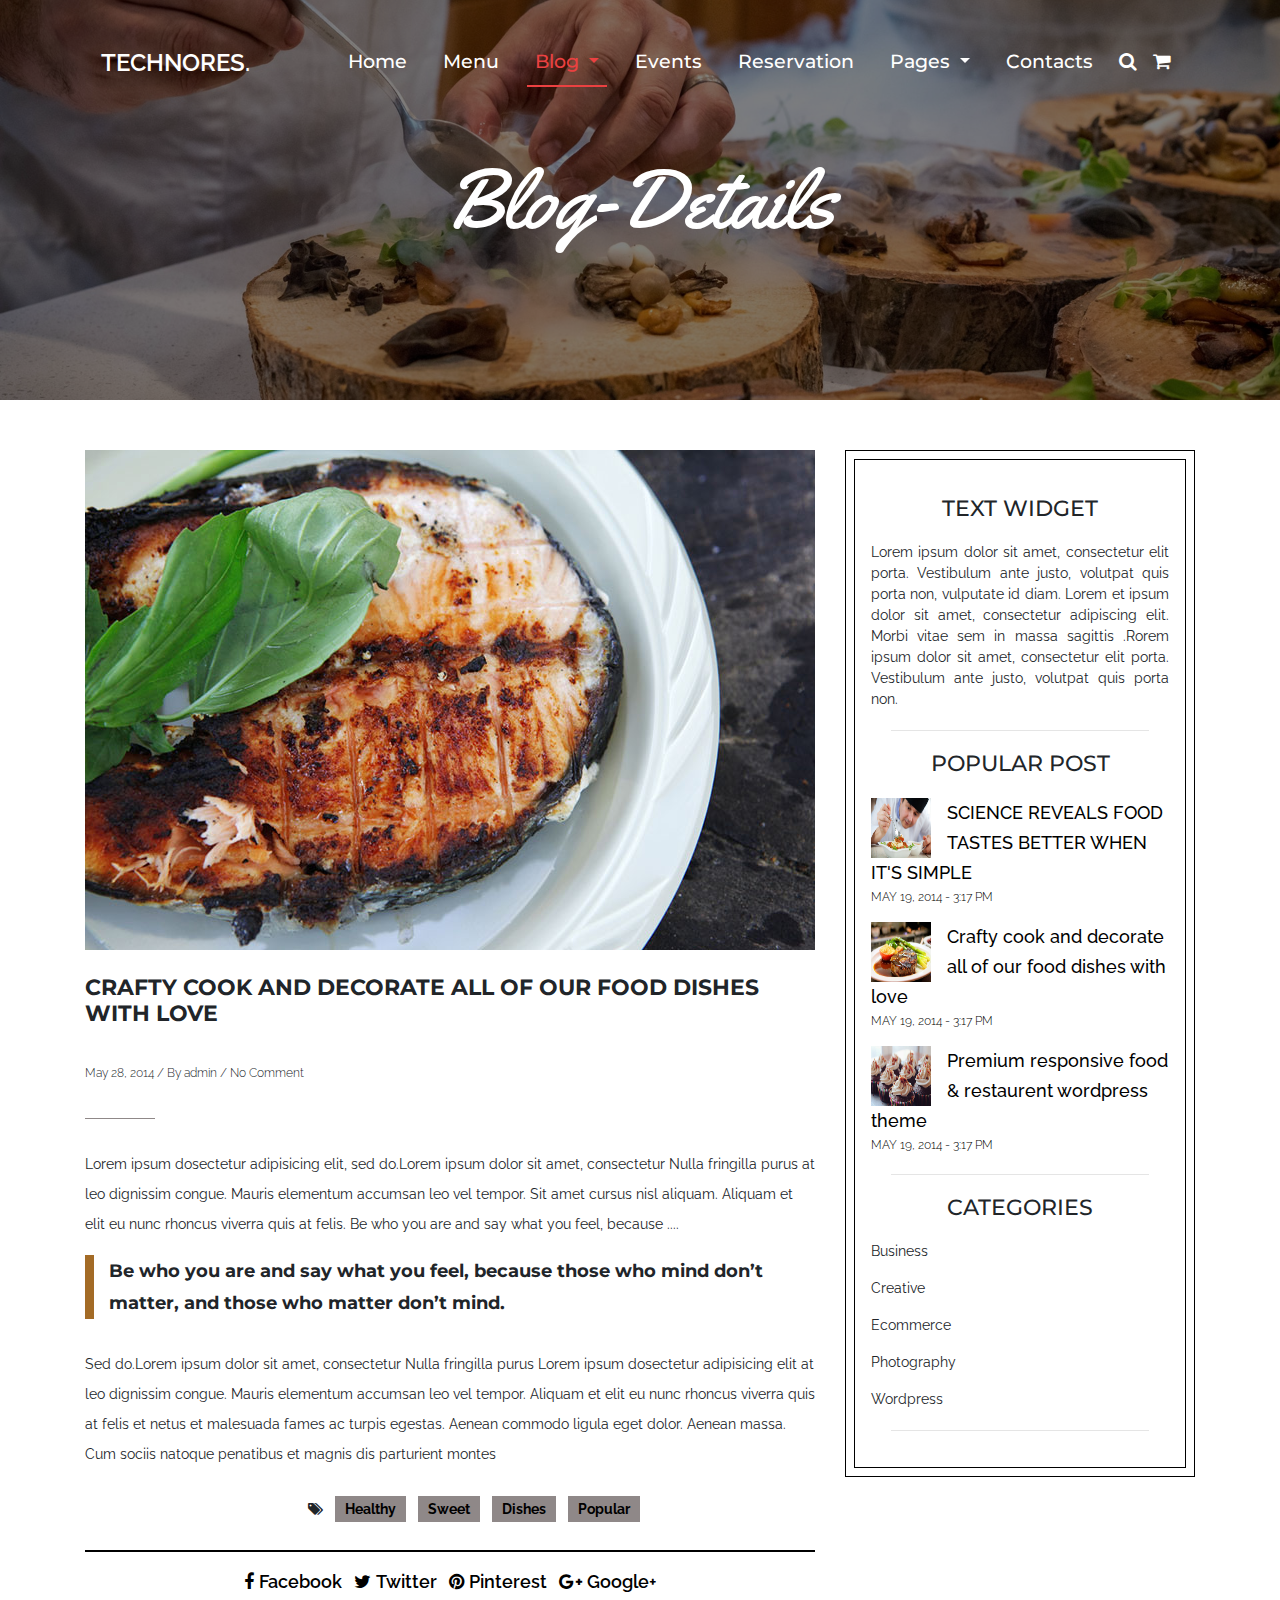
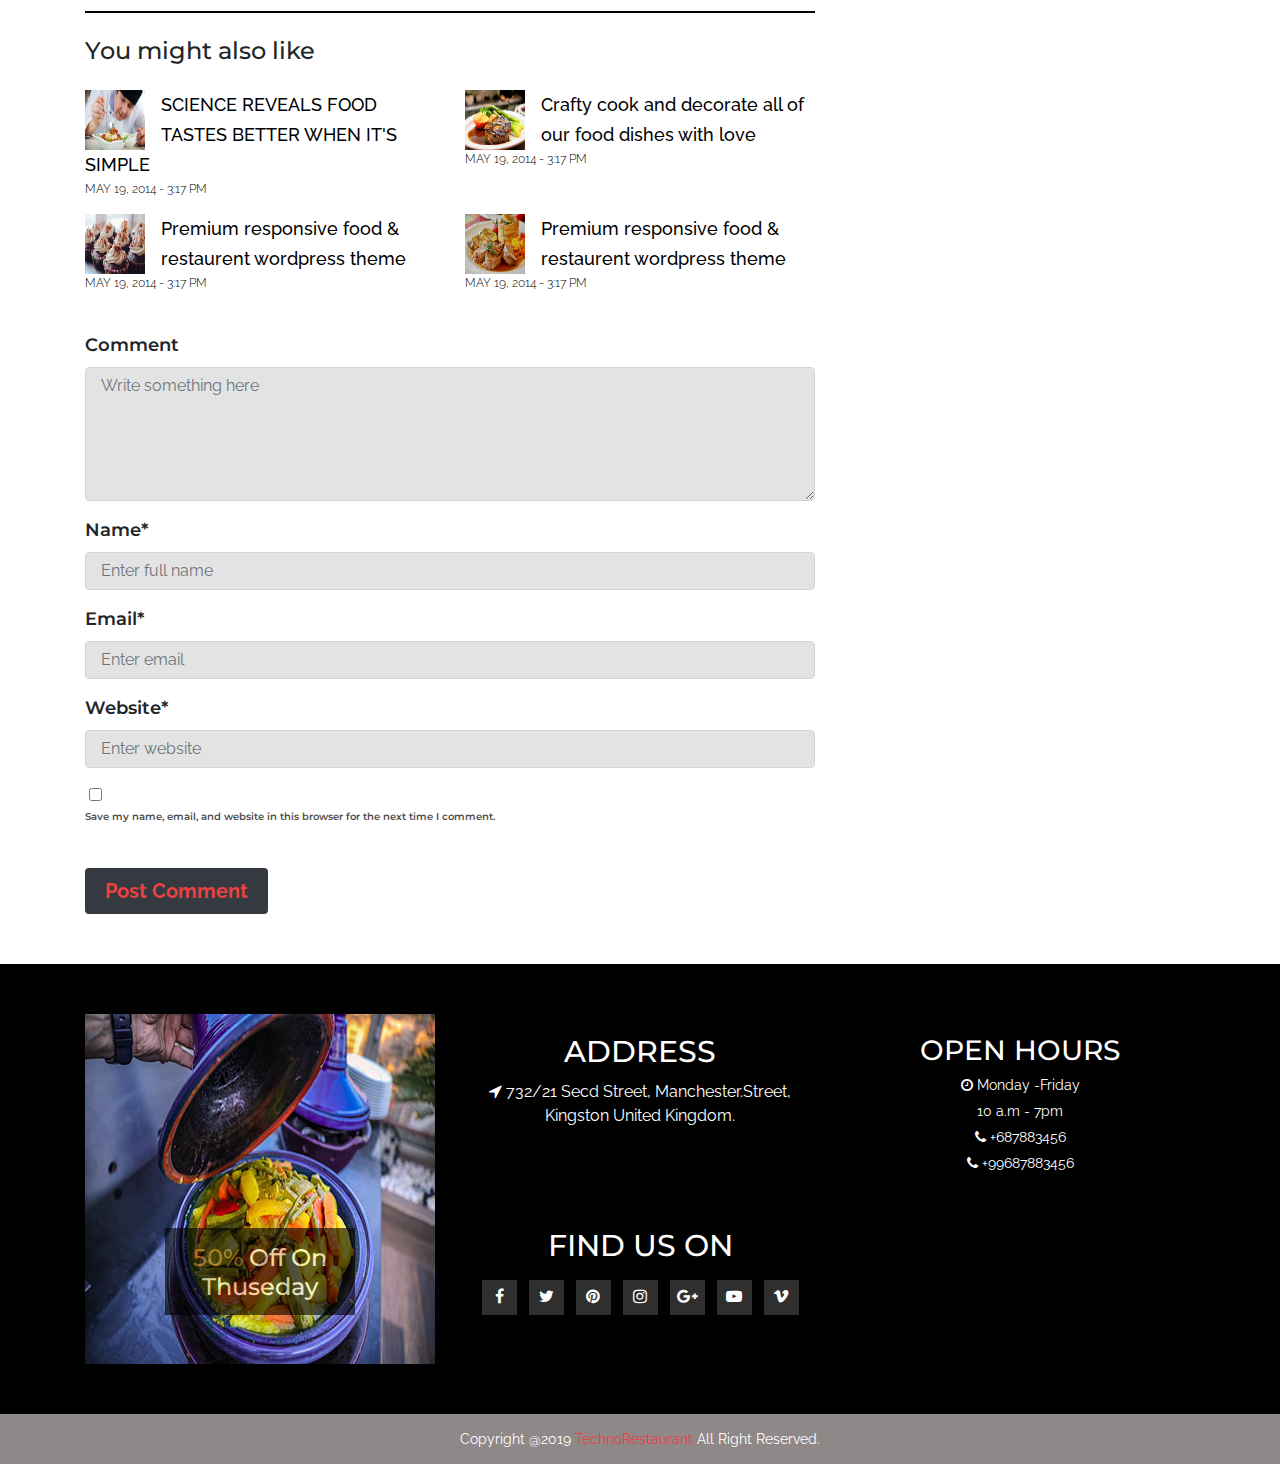
<file: blog-single-post.html>
<!doctype html>
<html lang="en">
  <head>
    <!-- Required meta tags -->
    <meta charset="utf-8">
    <meta name="viewport" content="width=device-width, initial-scale=1, shrink-to-fit=no">

    <!-- Bootstrap CSS -->
    <link rel="stylesheet" href="css/bootstrap.min.css">
    <!-- Main Css -->
    <link rel="stylesheet" href="css/blog-single-post.css">
    <!-- Responsive css -->
    <link rel="stylesheet" href="css/responsive.css">
    <!-- Google Fonts -->
    <link href="https://fonts.googleapis.com/css?family=Montserrat:400,500,600,700&display=swap" rel="stylesheet">
    <link href="https://fonts.googleapis.com/css?family=Raleway:400,500,600&display=swap" rel="stylesheet">
    <link href="https://fonts.googleapis.com/css?family=Yellowtail&display=swap" rel="stylesheet">
    <!-- Fontawosome -->
    <link href="https://stackpath.bootstrapcdn.com/font-awesome/4.7.0/css/font-awesome.min.css" rel="stylesheet" integrity="sha384-wvfXpqpZZVQGK6TAh5PVlGOfQNHSoD2xbE+QkPxCAFlNEevoEH3Sl0sibVcOQVnN" crossorigin="anonymous">
    <!-- <script src="https://use.fontawesome.com/bb20c6843a.js"></script> -->
    <title>Blog-Details:Techno Restaurant</title>
  </head>
  <body>

      <header id="header" >
          <div class="container">
                <nav class="navbar navbar-expand-lg navbar-dark ml-auto">
                <a class="navbar-brand" href="index.html">Technores.</a>          
                  <button class="navbar-toggler" type="button" data-toggle="collapse" data-target="#navbarSupportedContent" aria-controls="navbarSupportedContent" aria-expanded="false" aria-label="Toggle navigation">
                    <span class="navbar-toggler-icon"></span>
                  </button>
                
                  <div class="collapse navbar-collapse" id="navbarSupportedContent">
                    <ul class="navbar-nav ml-auto">
                      <li class="nav-item">
                        <a class="nav-link" href="index.html">Home <span class="sr-only">(current)</span></a>
                      </li>
                      <li class="nav-item">
                        <a class="nav-link" href="menu.html">Menu</a>
                      </li>
                      <li class="nav-item dropdown">
                        <a class="nav-link active dropdown-toggle" href="#" id="navbarDrop" role="button" data-toggle="dropdown" aria-haspopup="true" aria-expanded="false">
                          Blog
                        </a>
                          <div class="dropdown-menu" aria-labelledby="navbarDrop">
                              <a class="dropdown-item" href="blog.html">Blog</a>
                              <a class="dropdown-item" href="blog-single-post.html">Blog Details</a>
                            </div>
                      </li>
                      <li class="nav-item">
                        <a class="nav-link" href="event.html">Events</a>
                      </li>
                      <li class="nav-item">
                        <a class="nav-link" href="reservation.html">Reservation</a>
                      </li>
                      <li class="nav-item dropdown">
                        <a class="nav-link dropdown-toggle" href="#" id="navbarDropdown" role="button" data-toggle="dropdown" aria-haspopup="true" aria-expanded="false">
                          Pages
                        </a>
                        <div class="dropdown-menu" aria-labelledby="navbarDropdown">
                          <a class="dropdown-item" href="about-us.html">About Us</a>
                          <a class="dropdown-item" href="gallery.html">Gallery</a>
                          <a class="dropdown-item" href="staff.html">Our staff</a>
                          <a class="dropdown-item" href="shop.html">Our Shop</a>
                          <a class="dropdown-item" href="error.html">Error</a>
                          </div>
                      </li>
                      <li class="nav-item">
                        <a class="nav-link" href="contact-us.html">Contacts</a>
                      </li>
                      <li class="nav-item">
                          <a href="#" class="nav-link"><i class="fa fa-search"></i></a>
                        </li>
                        <li class="nav-item">
                          <a href="#" class="nav-link"><i class="fa fa-shopping-cart"></i></a>
                        </li>
                    </ul>
                  </div> <!-- end of .collapse navbar-collapse -->
                </nav> <!-- end of .navbar -->
          </div> <!--  end of .container -->
    </header> <!-- end of #header -->

<div id="header-image">
  <div class="head-tittle">
    <h2>Blog-Details</h2>
  </div>  <!-- end of .head-tittle  -->       
</div> <!-- end of #header-image -->

<section id="blog-post">
    <div class="container">
        <div class="row">
            <div class="col-md-8">
                <div class="blog-post-1">

                    <div class="post-img">
                        <img src="images/home/post-img.jpg" alt="blog-post-image">
                    </div>
                    <div class="post-content">
                        <h2>CRAFTY COOK AND DECORATE ALL OF OUR FOOD DISHES WITH LOVE</h2>
                        <p class="lead">May 28, 2014 /  By admin /  No Comment</p>
                        <div class="box"></div>
                        <p>Lorem ipsum dosectetur adipisicing elit, sed do.Lorem ipsum dolor sit amet, consectetur Nulla fringilla purus at leo dignissim congue. Mauris elementum accumsan leo vel tempor. Sit amet cursus nisl aliquam. Aliquam et elit eu nunc rhoncus viverra quis at felis. Be who you are and say what you feel, because ....</p>
                        <div class="mid">
                          <h4>Be who you are and say what you feel, because those who mind don’t
                            matter, and those who matter don’t mind.</h4>
                        </div>
                        <p>Sed do.Lorem ipsum dolor sit amet, consectetur Nulla fringilla purus Lorem ipsum dosectetur adipisicing elit at leo dignissim congue. Mauris elementum accumsan leo vel tempor. Aliquam et elit eu nunc rhoncus viverra quis at felis et netus et malesuada fames ac turpis egestas. Aenean commodo ligula eget dolor. Aenean massa. Cum sociis natoque penatibus et magnis dis parturient montes</p>
                        <div class="tag text-center">
                          <ul class="list-inline ml-5">
                            <li class="list-inline-item">
                                <i class="fa fa-tags"></i>  
                            </li>
                            <li class="list-inline-item">
                              <a href="#">Healthy</a>
                            </li>
                            <li class="list-inline-item">
                              <a href="#">Sweet</a>
                            </li>
                            <li class="list-inline-item">
                              <a href="#">Dishes</a>
                            </li>
                            <li class="list-inline-item">
                              <a href="#">Popular</a>
                            </li>
                          </ul>
                        </div> <!-- end of .tag -->
                        <div class="s-icon">
                            <ul class="list-inline text-center mt-3">
                                <li class="list-inline-item">
                                  <a href="#"><i class="fa fa-facebook"></i>Facebook</a>
                                </li>
                                <li class="list-inline-item">
                                    <a href="#"><i class="fa fa-twitter"></i>Twitter</a>
                                </li>
                                <li class="list-inline-item">
                                     <a href="#"><i class="fa fa-pinterest"></i>Pinterest</a>                                
                                </li>
                                <li class="list-inline-item">
                                    <a href="#"><i class="fa fa-google-plus"></i>Google+</a>
                                </li>
                              </ul>
                        </div> <!-- end of .s-icon -->
                    </div> <!-- end of .post-content -->
                    <div class="like my-4">
                      <h4 class="mb-4">You might also like</h4>
                      <div class="row">
                        <div class="col-sm-6 col-xs-12">
                            <a href="blog-single-post.html"><img src="images/blog/blog-item-4.jpg" class="mr-3" alt="blog-item-3">
                              <h5 class="mt-0">SCIENCE REVEALS FOOD TASTES BETTER WHEN IT'S SIMPLE</h5>
                              <p class="lead">MAY 19, 2014 - 3:17 PM</p>
                            </a>
                          </div>
                        <div class="col-sm-6 col-xs-12">
                            <a href="blog-single-post.html"><img src="images/blog/blog-item-7.jpg" class="mr-3" alt="blog-item-3">
                              <h5 class="mt-0">Crafty cook and decorate all of our food dishes with love </h5>
                              <p class="lead">MAY 19, 2014 - 3:17 PM</p>
                            </a>
                          </div>
                        <div class="col-sm-6 col-xs-12">
                           <a href="blog-single-post.html"><img src="images/blog/blog-item-3.jpg" class="mr-3" alt="blog-item-3">
                              <h5 class="mt-0"> Premium responsive  food & restaurent wordpress theme</h5>
                              <p class="lead">MAY 19, 2014 - 3:17 PM</p>
                            </a>
                          </div>
                        <div class="col-sm-6 col-xs-12">
                            <a href="blog-single-post.html"><img src="images/blog/blog-item-8.jpg" class="mr-3" alt="blog-item-3">
                              <h5 class="mt-0"> Premium responsive  food & restaurent wordpress theme</h5>
                              <p class="lead">MAY 19, 2014 - 3:17 PM</p>
                            </a>
                          </div>  

                      </div> <!-- end of .row -->
                      
                    </div> <!-- end of .like -->
                    <form action="#" class="form">
                      <div class="form-group">
                        <label for="inputComment">Comment</label>
                        <textarea name="comment" class="form-control" id="inputComment" rows="5" placeholder="Write something here"></textarea>
                        
                      </div>
                      <div class="form-group">
                        <label for="inputName">Name*</label>
                        <input type="email" class="form-control" id="inputName" placeholder="Enter full name">
                      </div>
                      <div class="form-group">
                        <label for="inputEmail">Email*</label>
                        <input type="email" class="form-control" id="inputEmail" placeholder="Enter email">
                      </div>
                      <div class="form-group">
                        <label for="inputWebsite">Website*</label>
                        <input type="email" class="form-control" id="inputWebsite" placeholder="Enter website">
                      </div>
                      <div class="form-group">
                          <input type="checkbox" class="form-check-input ml-1 " id="check"> <br>
                        <label for="check">Save my name, email, and website in this browser for the next time I comment.</label>
                        
                      </div>
                      <button type="button" class="btn btn-dark">Post Comment</button>
                    </form>

                </div> <!-- end of .blog-post -->
            </div> <!-- end of .col-md-8 -->
            <div class="col-md-4">
                <div class="right p-2">
                    <div class="short-codes p-3">
                        <div class="text-widget">
                            <h4 class=" text-center">TEXT WIDGET</h4>
                            <p class="text-justify">Lorem ipsum dolor sit amet, consectetur elit porta. Vestibulum ante justo, volutpat quis porta non, vulputate id diam. Lorem et ipsum dolor sit amet, consectetur adipiscing elit. Morbi vitae sem in massa sagittis
                                .Rorem ipsum dolor sit amet, consectetur elit porta. Vestibulum ante justo, volutpat quis porta non.</p>
                                <hr>
                        </div> <!-- end of .text-widget -->
                        <div class="popular-post">
                            <h4 class=" text-center">POPULAR POST</h4>
                              <div class="item-1">
                                <a href="blog-single-post.html"><img src="images/blog/blog-item-4.jpg" class="mr-3" alt="blog-item-3">
                                  <h5 class="mt-0">SCIENCE REVEALS FOOD TASTES BETTER WHEN IT'S SIMPLE</h5>
                                  <p class="lead">MAY 19, 2014 - 3:17 PM</p>
                                </a>
                                <a href="blog-single-post.html"><img src="images/blog/blog-item-7.jpg" class="mr-3" alt="blog-item-3">
                                  <h5 class="mt-0">Crafty cook and decorate all of our food dishes with love </h5>
                                  <p class="lead">MAY 19, 2014 - 3:17 PM</p>
                                </a>
                                <a href="blog-single-post.html"><img src="images/blog/blog-item-3.jpg" class="mr-3" alt="blog-item-3">
                                  <h5 class="mt-0"> Premium responsive  food & restaurent wordpress theme</h5>
                                  <p class="lead">MAY 19, 2014 - 3:17 PM</p>
                                </a>
                              </div>
                            <hr>
                        </div> <!-- end of .popular-post -->
                
                        <div class="categories">
                            <h4 class=" text-center">CATEGORIES</h4>
                            <p>Business</p>
                            <p>Creative</p>
                            <p>Ecommerce</p>
                            <p>Photography</p>
                            <p>Wordpress</p>
                            <hr>
                        </div> <!-- end of .categories -->    

                    </div> <!-- end of .short-codes -->
                </div> <!-- end of .right -->
            </div> <!-- end of .col-md-4 -->
        </div> <!-- end of .row -->
    </div> <!-- end of .container -->
</section> <!-- end of #blog-post -->

<footer id="footer-area">
  <div class="container">
    <div class="row">
      <div class="col-sm-12 col-md-4">
        <div class="footer-left">
          <img src="images/home/footer.jpg" alt="Footer-image">
          <div class="box text-center pt-3">
            <h4><span>50%</span> Off On Thuseday</h4>
          </div>
        </div> <!-- end of .footer-left -->
      </div> <!-- end of .col-md-4 -->
      <div class=" col-sm-12 col-md-4">
        <div class="footer-center">
          <div class="footer-center-top  text-center">
            <h3>Address</h3>
            <p><i class="fa fa-location-arrow"></i> 732/21 Secd Street, Manchester.Street, Kingston United Kingdom.</p>
          </div>
          <div class="footer-center-bottom">
              <h3  class="text-center mb-3 mt-5">Find us on</h3>
              <div class="social-icon text-center">
                <ul class="list-inline">
                  <li class="list-inline-item">
                    <a href="#"><i class="fa fa-facebook"></i></a>
                  </li>
                  <li class="list-inline-item">
                    <a href="#"><i class="fa fa-twitter"></i></a>
                  </li>
                  <li class="list-inline-item">
                    <a href="#"><i class="fa fa-pinterest"></i></a>
                  </li>
                  <li class="list-inline-item">
                    <a href="#"><i class="fa fa-instagram"></i></a>
                  </li>
                  <li class="list-inline-item">
                    <a href="#"><i class="fa fa-google-plus"></i></a>
                  </li>
                  <li class="list-inline-item">
                    <a href="#"><i class="fa fa-youtube-play"></i></a>
                  </li>
                  <li class="list-inline-item">
                    <a href="#"><i class="fa fa-vimeo"></i></a>
                  </li>
                </ul>
              </div>
          </div>
        </div> <!-- end of .footer-center -->
      </div> <!-- end of .col-md-4 -->
      <div class="col-sm-12 col-md-4">
        <div class="footer-right  text-center">
          <h3>OPEN HOURS</h3>
          <p><i class="fa fa-clock-o"></i> Monday -Friday</p>
          <p> 10 a.m - 7pm</p>
          <p><i class="fa fa-phone"></i> +687883456</p>
          <p class="mb-5"><i class="fa fa-phone"></i> +99687883456</p>
        </div> <!-- end of .footer-right -->
      </div> <!-- end of .col-md-4 -->
    </div> <!-- end of .row -->
  </div> <!-- end of .container -->
  </footer> <!-- end of #footer-area -->

<footer id="footer-end">
  <div class="footer-end-area text-center">
    <p>Copyright @2019 <a href="#">TechnoRestaurant</a>  All Right Reserved.</p>
  </div> <!-- end of .footer-end-area -->
</footer> <!-- end of #footer-end -->
              


    <!-- Optional JavaScript -->
    <!-- jQuery first, then Popper.js, then Bootstrap JS -->
    <script src="https://code.jquery.com/jquery-3.3.1.slim.min.js" integrity="sha384-q8i/X+965DzO0rT7abK41JStQIAqVgRVzpbzo5smXKp4YfRvH+8abtTE1Pi6jizo" crossorigin="anonymous"></script>
    <script src="https://cdnjs.cloudflare.com/ajax/libs/popper.js/1.14.7/umd/popper.min.js" integrity="sha384-UO2eT0CpHqdSJQ6hJty5KVphtPhzWj9WO1clHTMGa3JDZwrnQq4sF86dIHNDz0W1" crossorigin="anonymous"></script>

    <script src="js/bootstrap.min.js" ></script>
    <script>
        $(document).ready(function(){

               // Header fixed
       $(window).on('scroll',function(){
            if ($(window).scrollTop() <=200) {
              $('#header').removeClass('fixed');
            } else {
              $('#header').addClass('fixed');

            };
        });
  
          $('.navbar-nav a').click(function(){
            $('a').removeClass('active');
            $(this).addClass('active');
          });

  
        });
      </script>
  </body>
</html>
</file>
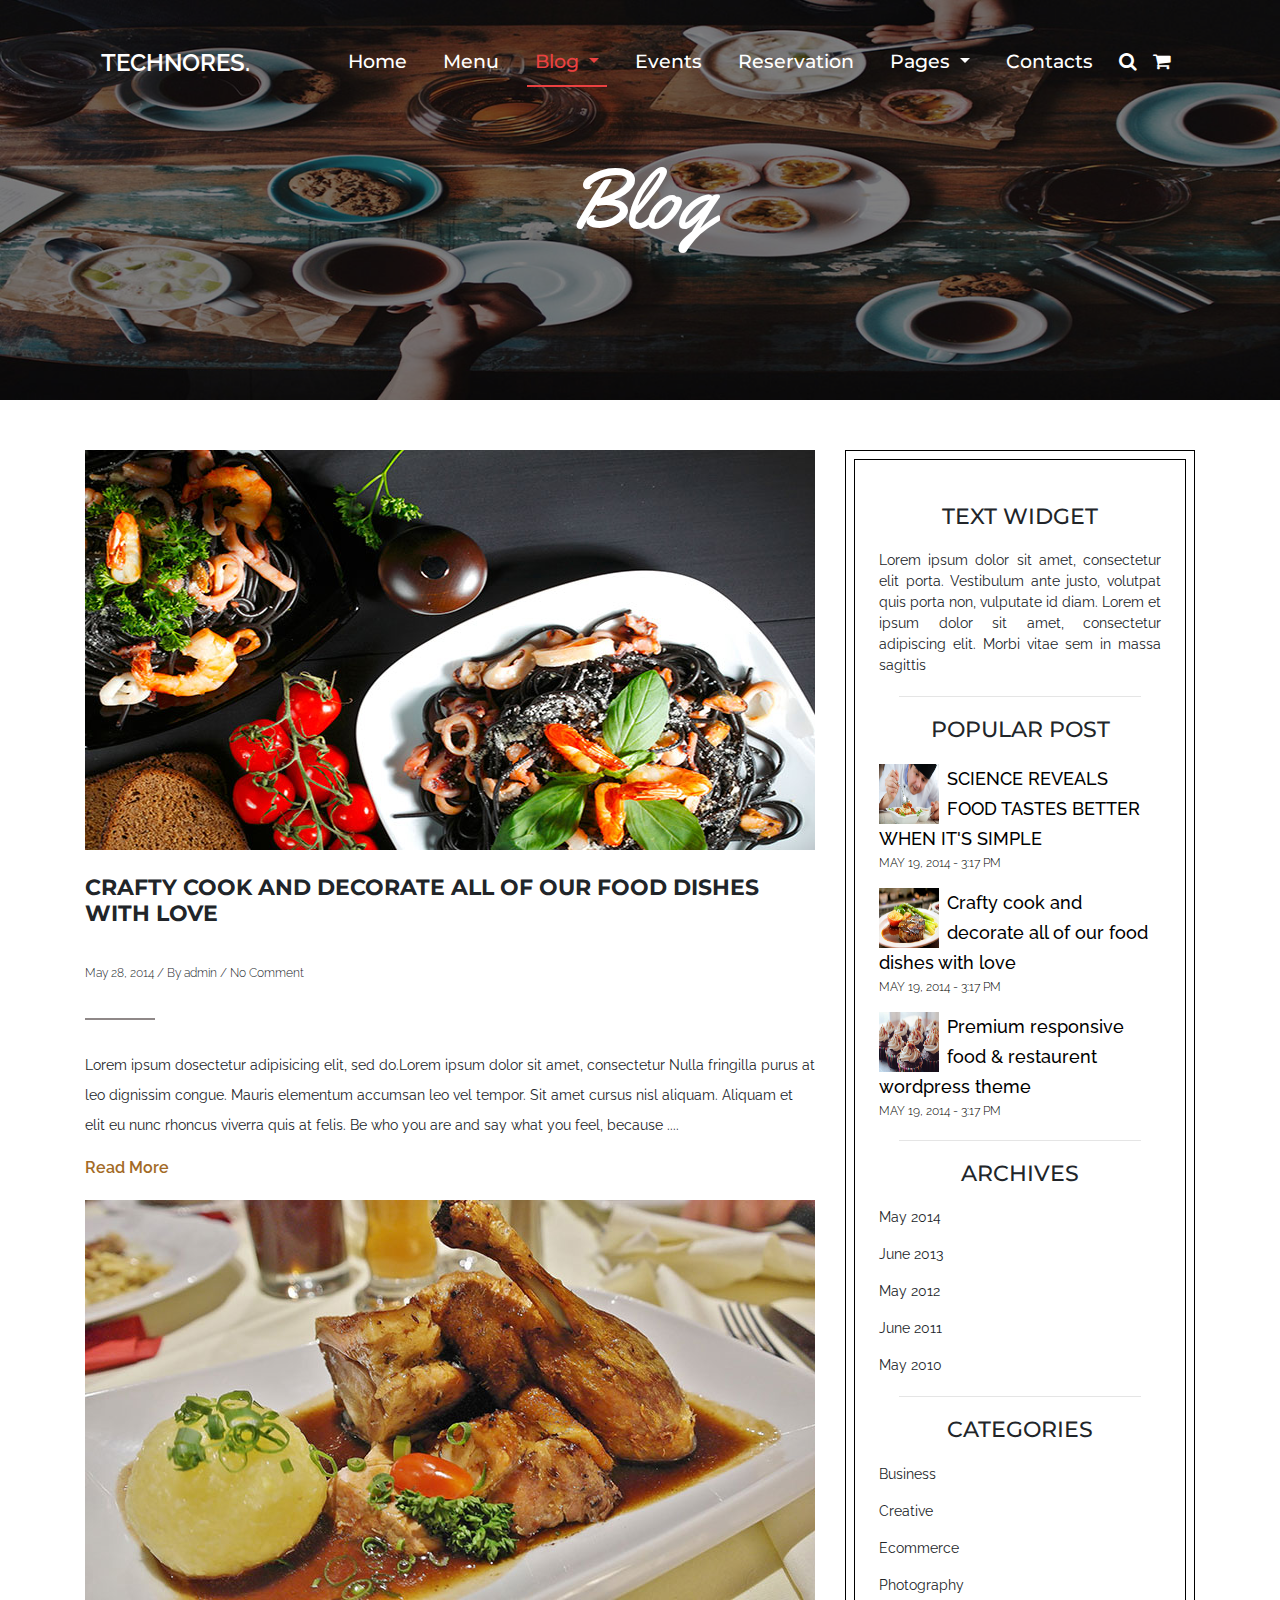
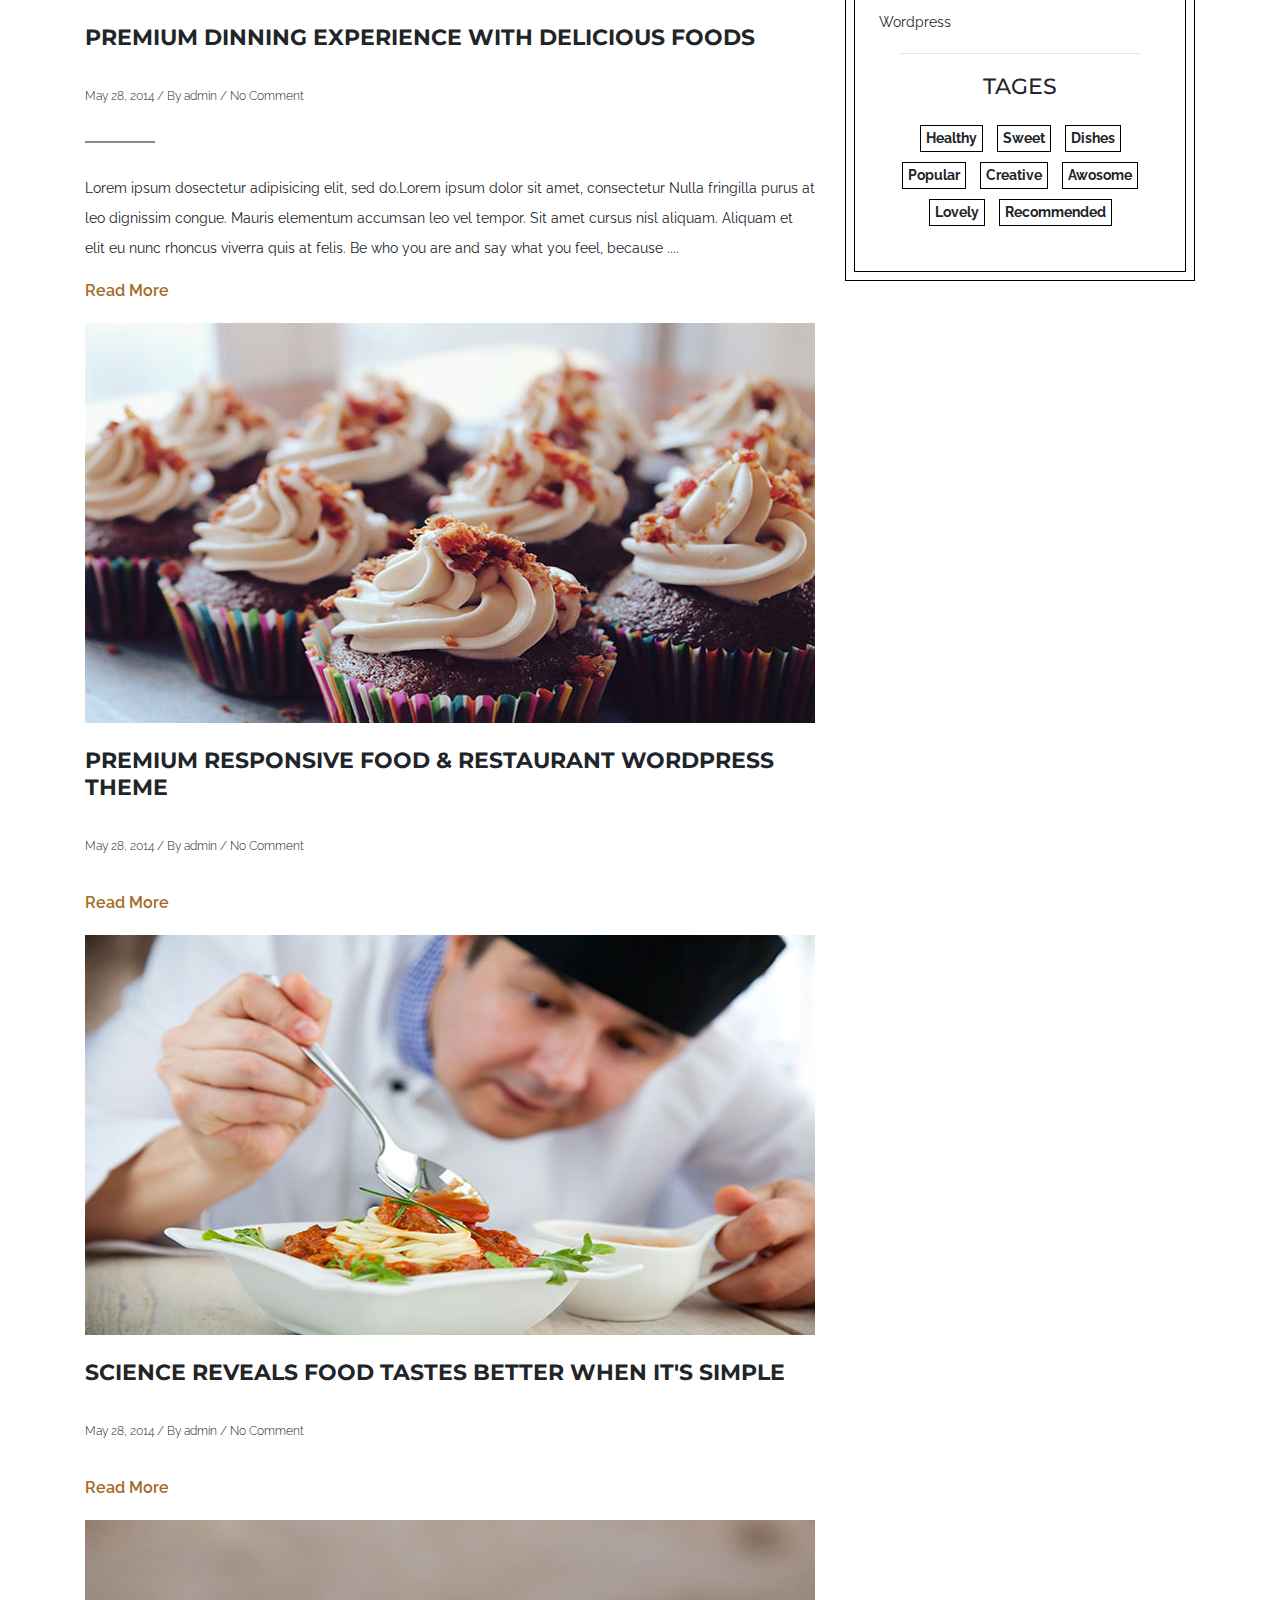
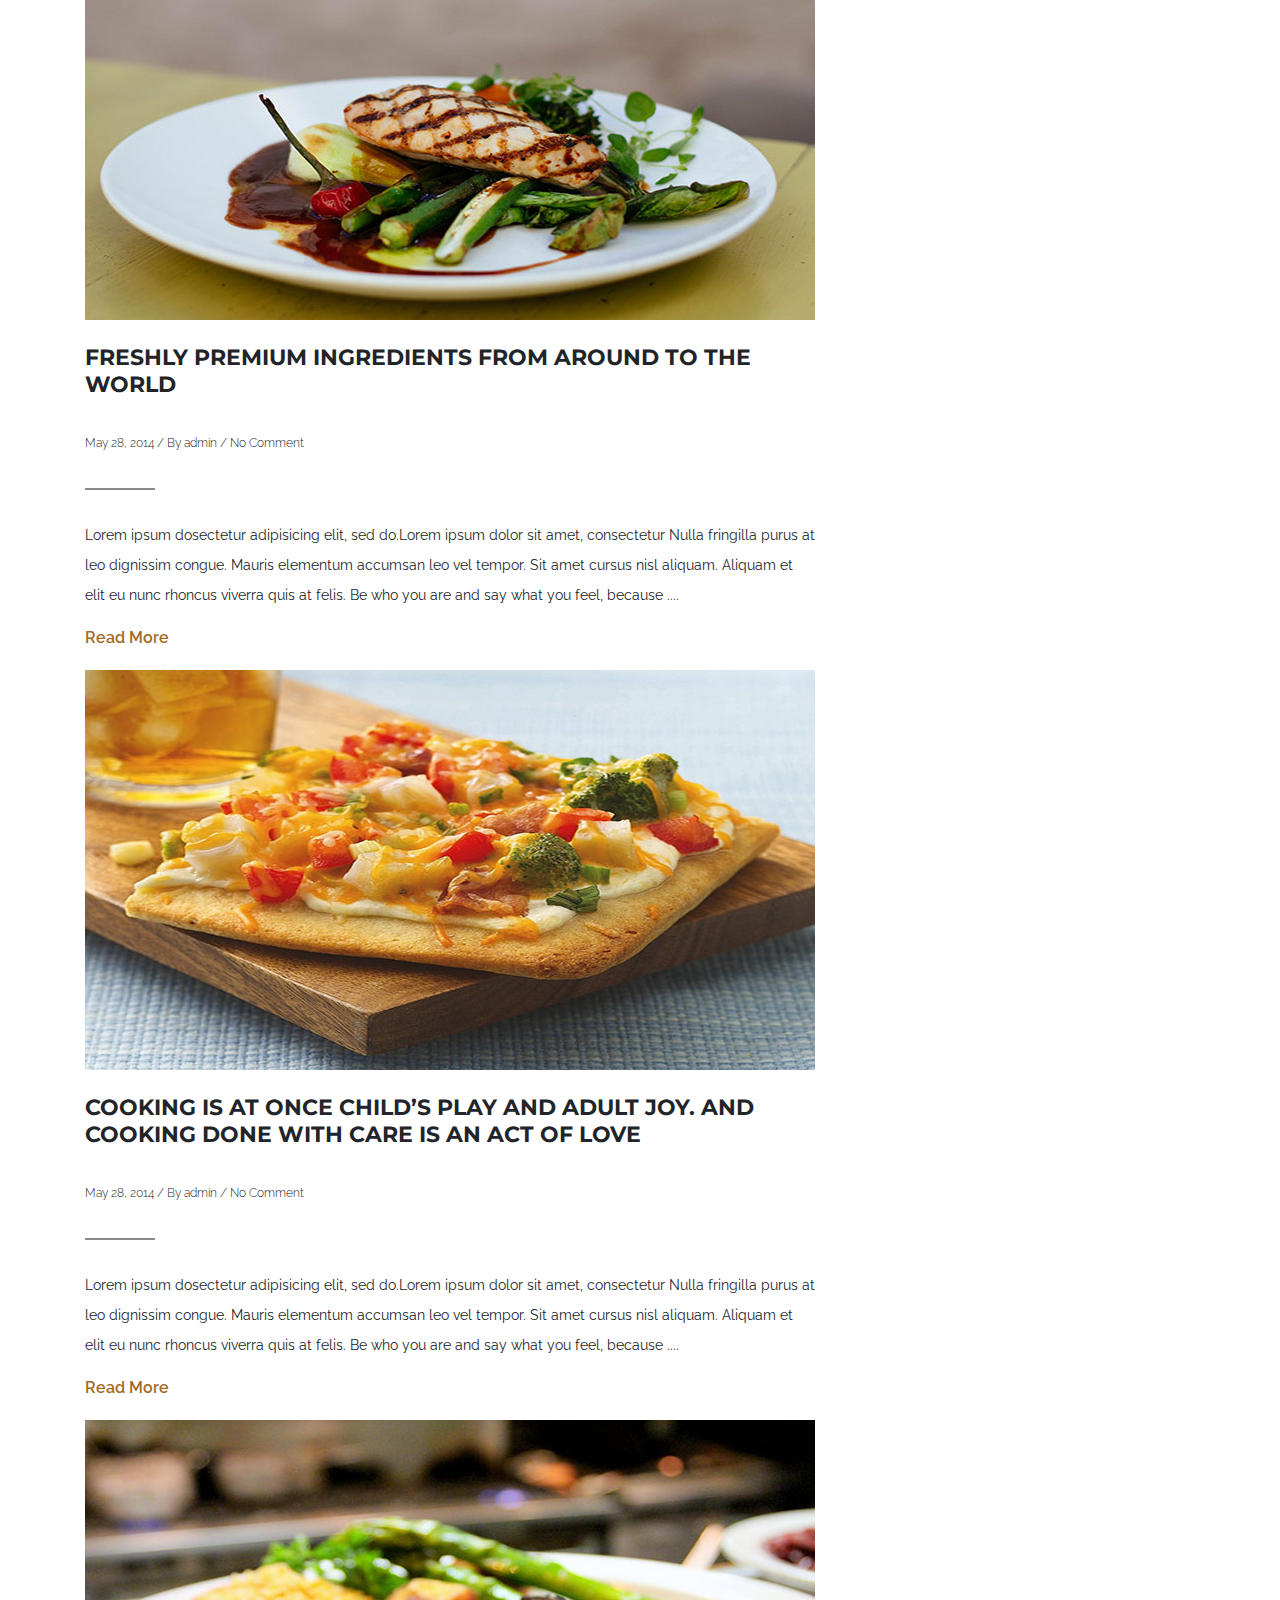
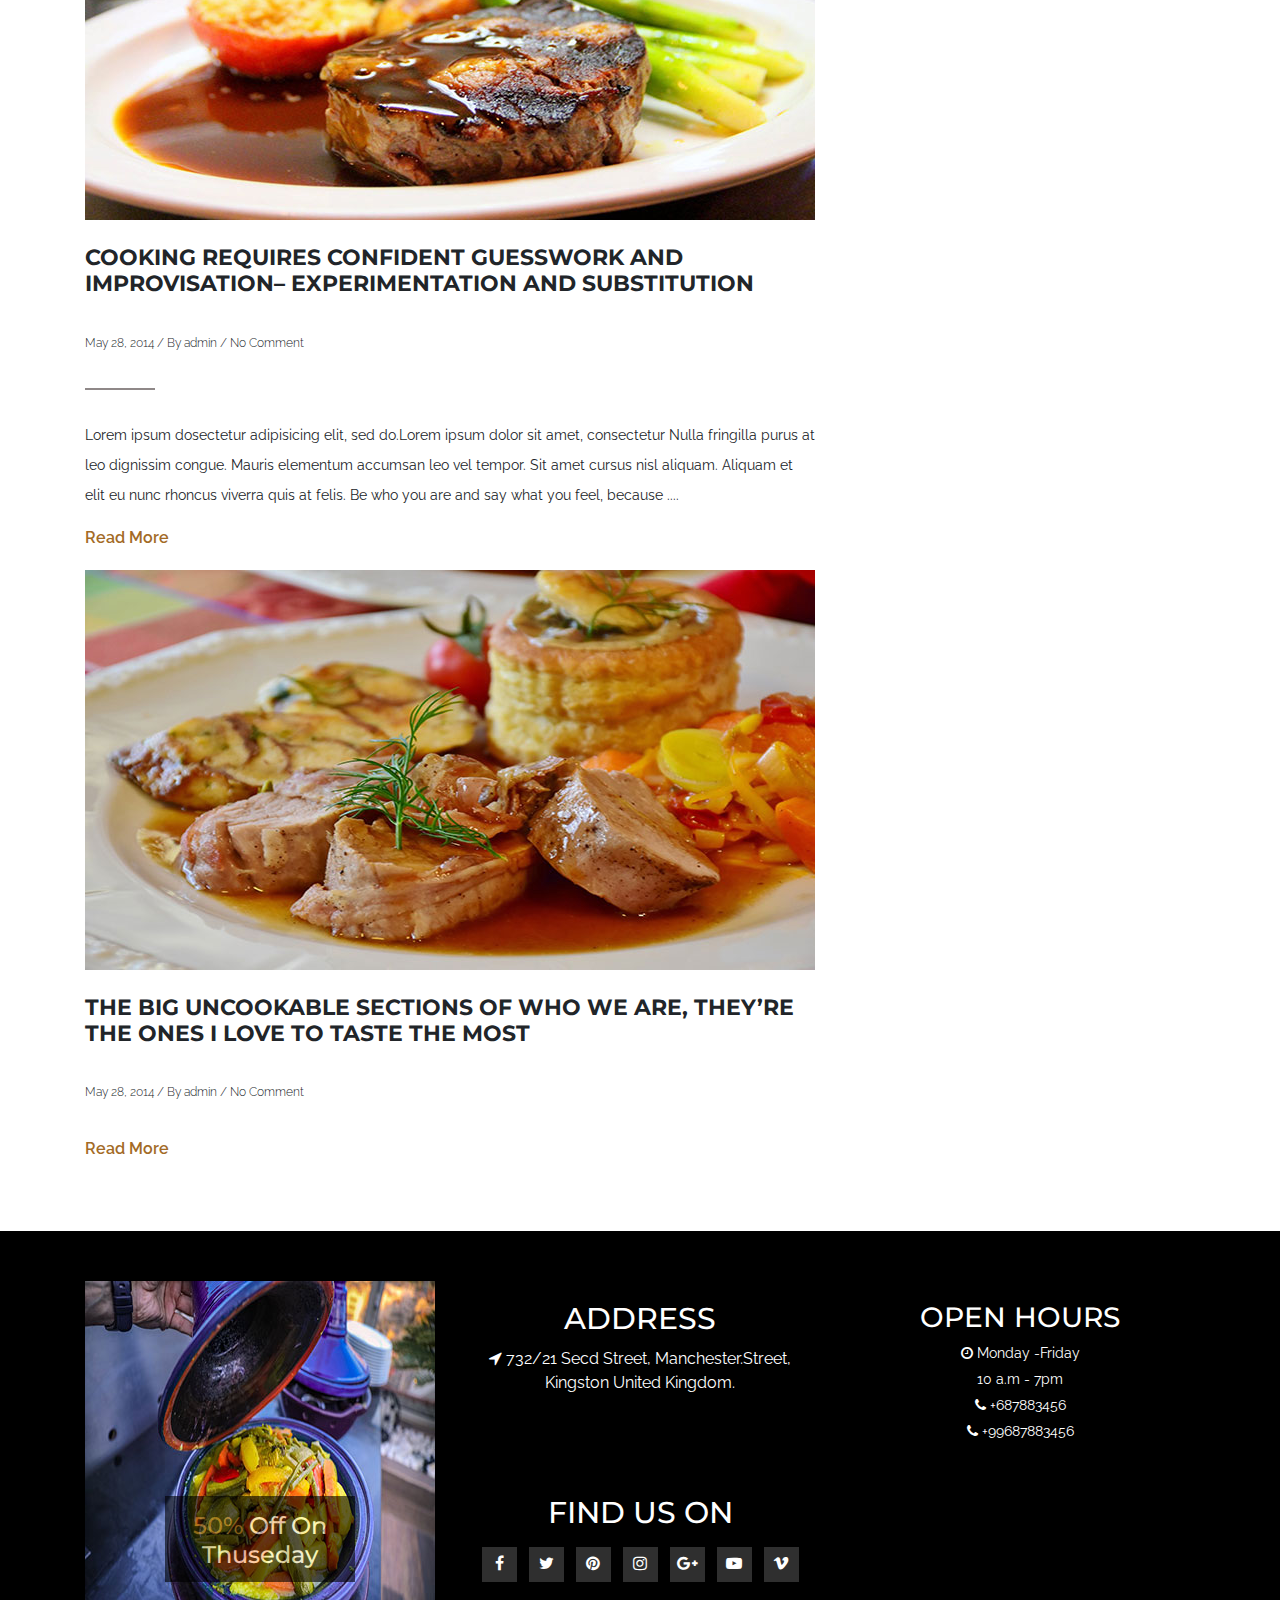
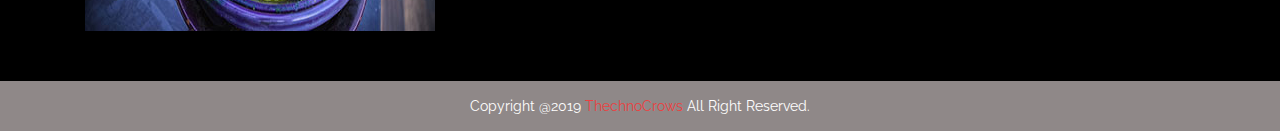
<file: blog.html>
<!doctype html>
<html lang="en">
  <head>
    <!-- Required meta tags -->
    <meta charset="utf-8">
    <meta name="viewport" content="width=device-width, initial-scale=1, shrink-to-fit=no">

    <!-- Bootstrap CSS -->
    <link rel="stylesheet" href="css/bootstrap.min.css">
    <!-- Main Css -->
    <link rel="stylesheet" href="css/blog.css">
    <!-- Responsive css -->
    <link rel="stylesheet" href="css/responsive.css">
    <!-- Google Fonts -->
    <link href="https://fonts.googleapis.com/css?family=Montserrat:400,500,600,700&display=swap" rel="stylesheet">
    <link href="https://fonts.googleapis.com/css?family=Raleway:400,500,600&display=swap" rel="stylesheet">
    <link href="https://fonts.googleapis.com/css?family=Yellowtail&display=swap" rel="stylesheet">
    <!-- Fontawosome -->
    <link href="https://stackpath.bootstrapcdn.com/font-awesome/4.7.0/css/font-awesome.min.css" rel="stylesheet" integrity="sha384-wvfXpqpZZVQGK6TAh5PVlGOfQNHSoD2xbE+QkPxCAFlNEevoEH3Sl0sibVcOQVnN" crossorigin="anonymous">
    <!-- <script src="https://use.fontawesome.com/bb20c6843a.js"></script> -->
    <title>Blog:Techno Restaurant</title>
  </head>
  <body>

      <header id="header" >
          <div class="container">
                <nav class="navbar navbar-expand-lg navbar-dark ml-auto">
                <a class="navbar-brand" href="index.html">Technores.</a>          
                  <button class="navbar-toggler" type="button" data-toggle="collapse" data-target="#navbarSupportedContent" aria-controls="navbarSupportedContent" aria-expanded="false" aria-label="Toggle navigation">
                    <span class="navbar-toggler-icon"></span>
                  </button>
                
                  <div class="collapse navbar-collapse" id="navbarSupportedContent">
                    <ul class="navbar-nav ml-auto">
                      <li class="nav-item">
                        <a class="nav-link" href="index.html">Home <span class="sr-only">(current)</span></a>
                      </li>
                      <li class="nav-item">
                        <a class="nav-link" href="menu.html">Menu</a>
                      </li>
                      <li class="nav-item dropdown">
                        <a class="nav-link active dropdown-toggle" href="#" id="navbarDropdown" role="button" data-toggle="dropdown" aria-haspopup="true" aria-expanded="false">
                          Blog
                        </a>
                          <div class="dropdown-menu" aria-labelledby="navbarDropdown">
                              <a class="dropdown-item" href="blog.html">Blog</a>
                              <a class="dropdown-item" href="blog-single-post.html">Blog Details</a>
                            </div>
                      </li>
                      <li class="nav-item">
                        <a class="nav-link" href="event.html">Events</a>
                      </li>
                      <li class="nav-item">
                        <a class="nav-link" href="reservation.html">Reservation</a>
                      </li>
                      <li class="nav-item dropdown">
                        <a class="nav-link dropdown-toggle" href="#" id="navbarDrop" role="button" data-toggle="dropdown" aria-haspopup="true" aria-expanded="false">
                          Pages
                        </a>
                        <div class="dropdown-menu" aria-labelledby="navbarDrop">
                          <a class="dropdown-item" href="about-us.html">About Us</a>
                          <a class="dropdown-item" href="gallery.html">Gallery</a>
                          <a class="dropdown-item" href="staff.html">Our staff</a>
                          <a class="dropdown-item" href="shop.html">Our Shop</a>
                          <a class="dropdown-item" href="error.html">Error</a>
                          </div>
                      </li>
                      <li class="nav-item">
                        <a class="nav-link" href="contact-us.html">Contacts</a>
                      </li>
                      <li class="nav-item">
                          <a href="#" class="nav-link"><i class="fa fa-search"></i></a>
                        </li>
                        <li class="nav-item">
                          <a href="#" class="nav-link"><i class="fa fa-shopping-cart"></i></a>
                        </li>
                    </ul>
                  </div> <!-- end of .collapse navbar-collapse -->
                </nav> <!-- end of .navbar -->
          </div> <!--  end of .container -->
    </header> <!-- end of #header -->

<div id="header-image">
  <div class="head-tittle">
    <h2>Blog</h2>
  </div>  <!-- end of .head-tittle  -->       
</div> <!-- end of #header-image -->

<section id="blog-post">
    <div class="container">
        <div class="row">
            <div class="col-md-8">
                <div class="blog-post-1">
                    <div class="post-img">
                        <img src="images/blog/blog-item-1.jpg" alt="blog-post-image">
                    </div>
                    <div class="post-content">
                        <h2>CRAFTY COOK AND DECORATE ALL OF OUR FOOD DISHES 
                            WITH LOVE</h2>
                        <p class="lead">May 28, 2014 /  By admin /  No Comment</p>
                       <div class="box"></div>
                        <p>Lorem ipsum dosectetur adipisicing elit, sed do.Lorem ipsum dolor sit amet, consectetur Nulla fringilla purus at leo dignissim congue. Mauris elementum accumsan leo vel tempor. Sit amet cursus nisl aliquam. Aliquam et elit eu nunc rhoncus viverra quis at felis. Be who you are and say what you feel, because ....</p>
                        <a href="blog-single-post.html"><span class="line"></span> Read More</a>
                    </div>
                </div> <!-- end of .blog-post -->
                <div class="blog-post-1">
                    <div class="post-img mt-2">
                        <img src="images/blog/blog-item-2.jpg" alt="blog-post-image">
                    </div>
                    <div class="post-content">
                        <h2>PREMIUM DINNING EXPERIENCE WITH DELICIOUS FOODS</h2>
                        <p class="lead">May 28, 2014 /  By admin /  No Comment</p>
                        <div class="box"></div>
                        <p>Lorem ipsum dosectetur adipisicing elit, sed do.Lorem ipsum dolor sit amet, consectetur Nulla fringilla purus at leo dignissim congue. Mauris elementum accumsan leo vel tempor. Sit amet cursus nisl aliquam. Aliquam et elit eu nunc rhoncus viverra quis at felis. Be who you are and say what you feel, because ....</p>
                        <a href="blog-single-post.html"><span class="line"></span> Read More</a>
                    </div>
                </div> <!-- end of .blog-post -->
                <div class="blog-post-1">
                    <div class="post-img mt-2">
                        <img src="images/blog/blog-item-3.jpg" alt="blog-post-image">
                    </div>
                    <div class="post-content">
                        <h2>PREMIUM RESPONSIVE FOOD & RESTAURANT WORDPRESS 
                            THEME</h2>
                        <p class="lead">May 28, 2014 /  By admin /  No Comment</p>
                        <a href="blog-single-post.html"><span class="line"></span> Read More</a>
                    </div>
                </div> <!-- end of .blog-post -->
                <div class="blog-post-1">
                    <div class="post-img mt-2">
                        <img src="images/blog/blog-item-4.jpg" alt="blog-post-image">
                    </div>
                    <div class="post-content">
                        <h2>SCIENCE REVEALS FOOD TASTES BETTER WHEN IT'S
                            SIMPLE</h2>
                        <p class="lead">May 28, 2014 /  By admin /  No Comment</p>
                        <a href="blog-single-post.html"><span class="line"></span> Read More</a>
                    </div>
                </div> <!-- end of .blog-post -->
                <div class="blog-post-1">
                    <div class="post-img mt-2">
                        <img src="images/blog/blog-item-5.jpg" alt="blog-post-image">
                    </div>
                    <div class="post-content">
                        <h2>FRESHLY PREMIUM INGREDIENTS FROM AROUND TO THE 
                            WORLD</h2>
                        <p class="lead">May 28, 2014 /  By admin /  No Comment</p>
                        <div class="box"></div>
                        <p>Lorem ipsum dosectetur adipisicing elit, sed do.Lorem ipsum dolor sit amet, consectetur Nulla fringilla purus at leo dignissim congue. Mauris elementum accumsan leo vel tempor. Sit amet cursus nisl aliquam. Aliquam et elit eu nunc rhoncus viverra quis at felis. Be who you are and say what you feel, because ....</p>
                        <a href="blog-single-post.html"><span class="line"></span> Read More</a>
                    </div>
                </div> <!-- end of .blog-post -->
                <div class="blog-post-1">
                    <div class="post-img mt-2">
                        <img src="images/blog/blog-item-6.jpg" alt="blog-post-image">
                    </div>
                    <div class="post-content">
                        <h2>COOKING IS AT ONCE CHILD’S PLAY AND ADULT JOY. AND 
                            COOKING DONE WITH CARE IS AN ACT OF LOVE</h2>
                        <p class="lead">May 28, 2014 /  By admin /  No Comment</p>
                        <div class="box"></div>
                        <p>Lorem ipsum dosectetur adipisicing elit, sed do.Lorem ipsum dolor sit amet, consectetur Nulla fringilla purus at leo dignissim congue. Mauris elementum accumsan leo vel tempor. Sit amet cursus nisl aliquam. Aliquam et elit eu nunc rhoncus viverra quis at felis. Be who you are and say what you feel, because ....</p>
                        <a href="blog-single-post.html"><span class="line"></span> Read More</a>
                    </div>
                </div> <!-- end of .blog-post -->
                <div class="blog-post-1">
                    <div class="post-img mt-2">
                        <img src="images/blog/blog-item-7.jpg" alt="blog-post-image">
                    </div>
                    <div class="post-content">
                        <h2>COOKING REQUIRES CONFIDENT GUESSWORK AND 
                            IMPROVISATION– EXPERIMENTATION AND SUBSTITUTION</h2>
                        <p class="lead">May 28, 2014 /  By admin /  No Comment</p>
                        <div class="box"></div>
                        <p>Lorem ipsum dosectetur adipisicing elit, sed do.Lorem ipsum dolor sit amet, consectetur Nulla fringilla purus at leo dignissim congue. Mauris elementum accumsan leo vel tempor. Sit amet cursus nisl aliquam. Aliquam et elit eu nunc rhoncus viverra quis at felis. Be who you are and say what you feel, because ....</p>
                        <a href="blog-single-post.html"><span class="line"></span> Read More</a>
                    </div>
                </div> <!-- end of .blog-post -->
                <div class="blog-post-1">
                    <div class="post-img mt-2">
                        <img src="images/blog/blog-item-8.jpg" alt="blog-post-image">
                    </div>
                    <div class="post-content">
                        <h2>THE BIG UNCOOKABLE SECTIONS OF WHO WE ARE, THEY’RE 
                            THE ONES I LOVE TO TASTE THE MOST</h2>
                        <p class="lead">May 28, 2014 /  By admin /  No Comment</p>
                        <a href="blog-single-post.html"><span class="line"></span> Read More</a>
                    </div>
                </div> <!-- end of .blog-post -->
            </div> <!-- end of .col-md-4 -->
            <div class="col-md-4">
                <div class="right p-2">
                    <div class="short-codes p-4">
                        <div class="text-widget">
                            <h4 class=" text-center">TEXT WIDGET</h4>
                            <p class="text-justify">Lorem ipsum dolor sit amet, consectetur elit porta. Vestibulum ante justo, volutpat quis porta non, vulputate id diam. Lorem et ipsum dolor sit amet, consectetur adipiscing elit. Morbi vitae sem in massa sagittis</p>
                                <hr>
                        </div> <!-- end of .text-widget -->
                        <div class="popular-post">
                            <h4 class=" text-center">POPULAR POST</h4>
                              <div class="item-1">
                                <a href="blog-single-post.html"><img src="images/blog/blog-item-4.jpg" class="mr-2" alt="blog-item-3">
                                  <h5 class="mt-0"> SCIENCE REVEALS FOOD TASTES BETTER WHEN IT'S SIMPLE</h5>
                                  <p class="lead">MAY 19, 2014 - 3:17 PM</p>
                                </a>
                                <a href="blog-single-post.html"><img src="images/blog/blog-item-7.jpg" class="mr-2" alt="blog-item-3">
                                  <h5 class="mt-0">Crafty cook and decorate all of our food dishes with love </h5>
                                  <p class="lead">MAY 19, 2014 - 3:17 PM</p>
                                </a>
                                <a href="blog-single-post.html"><img src="images/blog/blog-item-3.jpg" class="mr-2" alt="blog-item-3">
                                  <h5 class="mt-0"> Premium responsive  food & restaurent wordpress theme</h5>
                                  <p class="lead">MAY 19, 2014 - 3:17 PM</p>
                                </a>
                              </div>
                            <hr>
                        </div> <!-- end of .popular-post -->
                        <div class="archives">
                            <h4 class=" text-center">ARCHIVES</h4>
                            <p>May 2014</p>
                            <p>June 2013</p>
                            <p>May 2012</p>
                            <p>June 2011</p>
                            <p>May 2010</p>
                            <hr>
                        </div> <!-- end of .archives -->
                        <div class="categories">
                            <h4 class=" text-center">CATEGORIES</h4>
                            <p>Business</p>
                            <p>Creative</p>
                            <p>Ecommerce</p>
                            <p>Photography</p>
                            <p>Wordpress</p>
                            <hr>
                        </div> <!-- end of .categories -->
                        <div class="tages">
                            <h4 class=" text-center">TAGES</h4>
                           <ul class="list-inline text-center">
                             <li class="list-inline-item">Healthy</li>
                             <li class="list-inline-item">Sweet</li>
                             <li class="list-inline-item">Dishes</li>
                             <li class="list-inline-item">Popular</li>
                             <li class="list-inline-item">Creative</li>
                             <li class="list-inline-item">Awosome</li>
                             <li class="list-inline-item">Lovely</li>
                             <li class="list-inline-item">Recommended</li>
                           </ul>
                            <!-- <hr> -->
                        </div> <!-- end of .tages -->
                     
                    </div> <!-- end of .short-codes -->
                </div> <!-- end of .right -->
            </div> <!-- end of .col-md-4 -->
        </div> <!-- end of .row -->
    </div> <!-- end of .container -->
</section> <!-- end of #blog-post -->

<footer id="footer-area">
  <div class="container">
    <div class="row">
      <div class="col-sm-12 col-md-4">
        <div class="footer-left">
          <img src="images/home/footer.jpg" alt="Footer-image">
          <div class="box text-center pt-3">
            <h4><span>50%</span> Off On Thuseday</h4>
          </div>
        </div> <!-- end of .footer-left -->
      </div> <!-- end of .col-md-4 -->
      <div class=" col-sm-12 col-md-4">
        <div class="footer-center">
          <div class="footer-center-top  text-center">
            <h3>Address</h3>
            <p><i class="fa fa-location-arrow"></i> 732/21 Secd Street, Manchester.Street, Kingston United Kingdom.</p>
          </div>
          <div class="footer-center-bottom">
              <h3  class="text-center mb-3 mt-5">Find us on</h3>
              <div class="social-icon text-center">
                <ul class="list-inline">
                  <li class="list-inline-item">
                    <a href="#"><i class="fa fa-facebook"></i></a>
                  </li>
                  <li class="list-inline-item">
                    <a href="#"><i class="fa fa-twitter"></i></a>
                  </li>
                  <li class="list-inline-item">
                    <a href="#"><i class="fa fa-pinterest"></i></a>
                  </li>
                  <li class="list-inline-item">
                    <a href="#"><i class="fa fa-instagram"></i></a>
                  </li>
                  <li class="list-inline-item">
                    <a href="#"><i class="fa fa-google-plus"></i></a>
                  </li>
                  <li class="list-inline-item">
                    <a href="#"><i class="fa fa-youtube-play"></i></a>
                  </li>
                  <li class="list-inline-item">
                    <a href="#"><i class="fa fa-vimeo"></i></a>
                  </li>
                </ul>
              </div>
          </div>
        </div> <!-- end of .footer-center -->
      </div> <!-- end of .col-md-4 -->
      <div class="col-sm-12 col-md-4">
        <div class="footer-right  text-center">
          <h3>OPEN HOURS</h3>
          <p><i class="fa fa-clock-o"></i> Monday -Friday</p>
          <p> 10 a.m - 7pm</p>
          <p><i class="fa fa-phone"></i> +687883456</p>
          <p class="mb-5"><i class="fa fa-phone"></i> +99687883456</p>
        </div> <!-- end of .footer-right -->
      </div> <!-- end of .col-md-4 -->
    </div> <!-- end of .row -->
  </div> <!-- end of .container -->
  </footer> <!-- end of #footer-area -->

<footer id="footer-end">
  <div class="footer-end-area text-center">
    <p>Copyright @2019 <a href="#">ThechnoCrows</a>  All Right Reserved.</p>
  </div> <!-- end of .footer-end-area -->
</footer> <!-- end of #footer-end -->
              


    <!-- Optional JavaScript -->
    <!-- jQuery first, then Popper.js, then Bootstrap JS -->
    <script src="https://code.jquery.com/jquery-3.3.1.slim.min.js" integrity="sha384-q8i/X+965DzO0rT7abK41JStQIAqVgRVzpbzo5smXKp4YfRvH+8abtTE1Pi6jizo" crossorigin="anonymous"></script>
    <script src="https://cdnjs.cloudflare.com/ajax/libs/popper.js/1.14.7/umd/popper.min.js" integrity="sha384-UO2eT0CpHqdSJQ6hJty5KVphtPhzWj9WO1clHTMGa3JDZwrnQq4sF86dIHNDz0W1" crossorigin="anonymous"></script>

    <script src="js/bootstrap.min.js" ></script>
    <script>
        $(document).ready(function(){

               // Header fixed
       $(window).on('scroll',function(){
            if ($(window).scrollTop() <=200) {
              $('#header').removeClass('fixed');
            } else {
              $('#header').addClass('fixed');

            };
        });
  
          $('.navbar-nav a').click(function(){
            $('a').removeClass('active');
            $(this).addClass('active');
          });

  
        });
      </script>
  </body>
</html>
</file>
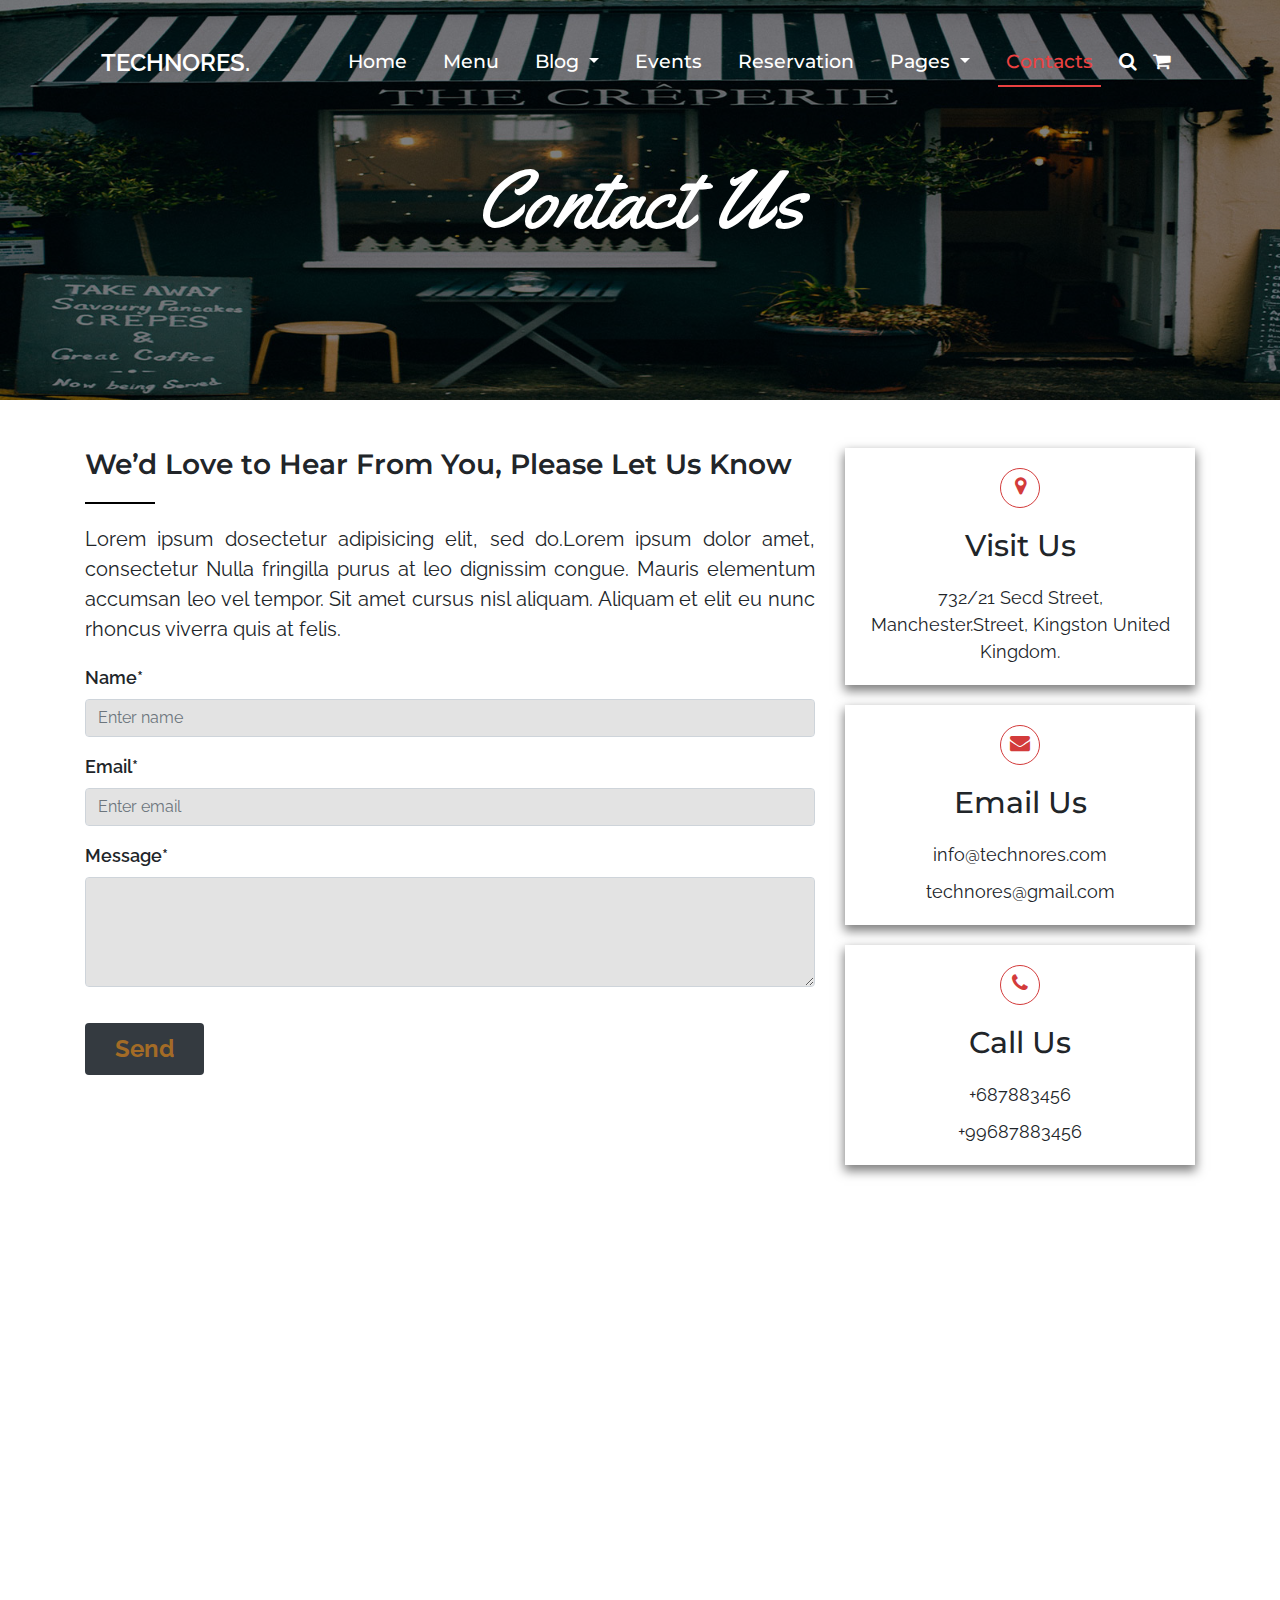
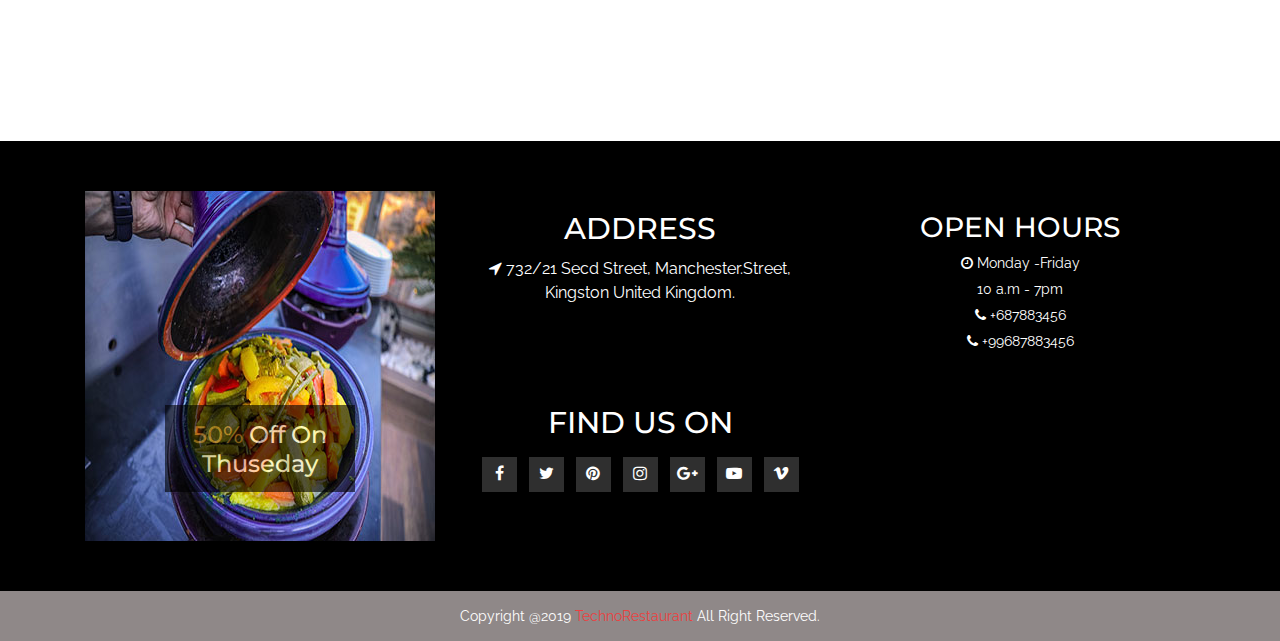
<file: contact-us.html>
<!doctype html>
<html lang="en">
  <head>
    <!-- Required meta tags -->
    <meta charset="utf-8">
    <meta name="viewport" content="width=device-width, initial-scale=1, shrink-to-fit=no"> 

    <!-- Bootstrap CSS -->
    <link rel="stylesheet" href="css/bootstrap.min.css">
    <!-- Main Css -->
    <link rel="stylesheet" href="css/contact-us.css">
    <!-- Responsive css -->
    <link rel="stylesheet" href="css/responsive.css">
    <!-- Google Fonts -->
    <link href="https://fonts.googleapis.com/css?family=Montserrat:400,500,600,700&display=swap" rel="stylesheet">
    <link href="https://fonts.googleapis.com/css?family=Raleway:400,500,600&display=swap" rel="stylesheet">
    <link href="https://fonts.googleapis.com/css?family=Yellowtail&display=swap" rel="stylesheet">
    <!-- Fontawosome -->
    <link href="https://stackpath.bootstrapcdn.com/font-awesome/4.7.0/css/font-awesome.min.css" rel="stylesheet" integrity="sha384-wvfXpqpZZVQGK6TAh5PVlGOfQNHSoD2xbE+QkPxCAFlNEevoEH3Sl0sibVcOQVnN" crossorigin="anonymous">
    <!-- <script src="https://use.fontawesome.com/bb20c6843a.js"></script> -->
    <title>Contact-Us:Techno Restaurant</title>
  </head>
  <body>

      <header id="header" >
          <div class="container">
                <nav class="navbar navbar-expand-lg navbar-dark ml-auto">
                <a class="navbar-brand" href="index.html">Technores.</a>          
                  <button class="navbar-toggler" type="button" data-toggle="collapse" data-target="#navbarSupportedContent" aria-controls="navbarSupportedContent" aria-expanded="false" aria-label="Toggle navigation">
                    <span class="navbar-toggler-icon"></span>
                  </button>
                
                  <div class="collapse navbar-collapse" id="navbarSupportedContent">
                    <ul class="navbar-nav ml-auto">
                      <li class="nav-item">
                        <a class="nav-link" href="index.html">Home <span class="sr-only">(current)</span></a>
                      </li>
                      <li class="nav-item">
                        <a class="nav-link" href="menu.html">Menu</a>
                      </li>
                      <li class="nav-item dropdown">
                        <a class="nav-link dropdown-toggle" href="#" id="navbarDropdown" role="button" data-toggle="dropdown" aria-haspopup="true" aria-expanded="false">
                          Blog
                        </a>
                          <div class="dropdown-menu" aria-labelledby="navbarDropdown">
                              <a class="dropdown-item" href="blog.html">Blog</a>
                              <a class="dropdown-item" href="blog-single-post.html">Blog Details</a>
                            </div>
                      </li>
                      <li class="nav-item">
                        <a class="nav-link" href="event.html">Events</a>
                      </li>
                      <li class="nav-item">
                        <a class="nav-link" href="reservation.html">Reservation</a>
                      </li>
                      <li class="nav-item dropdown">
                        <a class="nav-link dropdown-toggle" href="#" id="navbarDrop" role="button" data-toggle="dropdown" aria-haspopup="true" aria-expanded="false">
                          Pages
                        </a>
                        <div class="dropdown-menu" aria-labelledby="navbarDrop">
                          <a class="dropdown-item" href="about-us.html">About Us</a>
                          <a class="dropdown-item" href="gallery.html">Gallery</a>
                          <a class="dropdown-item" href="staff.html">Our staff</a>
                          <a class="dropdown-item" href="shop.html">Our Shop</a>
                          <a class="dropdown-item" href="error.html">Error</a>
                          </div>
                      </li>
                      <li class="nav-item">
                        <a class="nav-link active" href="contact-us.html">Contacts</a>
                      </li>
                      <li class="nav-item">
                          <a href="#" class="nav-link"><i class="fa fa-search"></i></a>
                        </li>
                        <li class="nav-item">
                          <a href="#" class="nav-link"><i class="fa fa-shopping-cart"></i></a>
                        </li>
                    </ul>
                  </div> <!-- end of .collapse navbar-collapse -->
                </nav> <!-- end of .navbar -->
          </div> <!--  end of .container -->
    </header> <!-- end of #header -->

<div id="header-image">
  <div class="head-tittle">
    <h2>Contact Us</h2>
  </div>  <!-- end of .head-tittle  -->       
</div> <!-- end of #header-image -->

<section id="contact-us">
    <div class="container mt-5">
        <div class="row">
            <div class="col-md-8">
                <div class="content mb-3">
                  <h2>We’d Love to Hear From You, Please Let Us Know</h2>
                  <div class="box"></div>
                    <p class="text-justify">Lorem ipsum dosectetur adipisicing elit, sed do.Lorem ipsum dolor amet, consectetur Nulla fringilla purus at leo dignissim congue. Mauris elementum accumsan leo vel tempor. Sit amet cursus nisl aliquam. Aliquam et elit eu nunc rhoncus viverra quis at felis.</p>

                    <form action="#">
                        <div class="form-group">
                            <label for="inputName">Name*</label>
                            <input type="text" class="form-control" id="inputName" placeholder="Enter name">
                        </div>
                        <div class="form-group">
                            <label for="inputEmail">Email*</label>
                            <input type="email" class="form-control" id="inputEmail" placeholder="Enter email">
                        </div>
                        <div class="form-group">
                          <label for="inputRequest">Message*</label>
                          <textarea name="Message" class="form-control" id="inputRequest"  rows="4"></textarea>
                      </div>
                        <button class="btn btn-dark">Send</button>
                    </form>
                  
                </div>
            </div> <!-- end 0f .col-md-8 -->
            <div class="col-md-4">
               <div class="right text-center">

                 <div class="item1">
                   <div class="i-con"><a href="#"><i class="fa fa-map-marker"></i></a></div>
                   <h2>Visit Us</h2>
                   <p> 732/21 Secd Street, Manchester.Street, Kingston United Kingdom.</p>
                 </div>
                 <div class="item2">
                   <div class="i-con"><a href="#"><i class="fa fa-envelope"></i></a></div>
                   <h2>Email Us</h2>
                   <p>info@technores.com</p>
                   <p>technores@gmail.com</p>
                 </div>
                 <div class="item3">
                   <div class="i-con"><a href="#"><i class="fa fa-phone"></i></a></div>
                   <h2>Call Us</h2>
                   <p>+687883456</p>
                   <p>+99687883456</p>
                 </div>

               </div>
            </div> <!-- end 0f .col-md-4 -->
            
        </div> <!-- end of .row -->
    </div> <!-- end of .container -->
</section> <!-- end of #reservation -->
<div class="map">
        <iframe src="https://www.google.com/maps/embed?pb=!1m18!1m12!1m3!1d922.6386819745766!2d91.818307116683!3d22.332673681224414!2m3!1f0!2f0!3f0!3m2!1i1024!2i768!4f13.1!3m3!1m2!1s0x30acd8b0de22cd33%3A0xadc55cf6bc5c6b3!2sEar%20Ali%20Jame%20Masjid!5e0!3m2!1sen!2sbd!4v1575203469887!5m2!1sen!2sbd"  height="500"  style="border:0;" allowfullscreen=""></iframe>   
</div>

<footer id="footer-area">
  <div class="container">
    <div class="row">
      <div class="col-sm-12 col-md-4">
        <div class="footer-left">
          <img src="images/home/footer.jpg" alt="Footer-image">
          <div class="box text-center pt-3">
            <h4><span>50%</span> Off On Thuseday</h4>
          </div>
        </div> <!-- end of .footer-left -->
      </div> <!-- end of .col-md-4 -->
      <div class=" col-sm-12 col-md-4">
        <div class="footer-center">
          <div class="footer-center-top  text-center">
            <h3>Address</h3>
            <p><i class="fa fa-location-arrow"></i> 732/21 Secd Street, Manchester.Street, Kingston United Kingdom.</p>
          </div>
          <div class="footer-center-bottom">
              <h3  class="text-center mb-3 mt-5">Find us on</h3>
              <div class="social-icon text-center">
                <ul class="list-inline">
                  <li class="list-inline-item">
                    <a href="#"><i class="fa fa-facebook"></i></a>
                  </li>
                  <li class="list-inline-item">
                    <a href="#"><i class="fa fa-twitter"></i></a>
                  </li>
                  <li class="list-inline-item">
                    <a href="#"><i class="fa fa-pinterest"></i></a>
                  </li>
                  <li class="list-inline-item">
                    <a href="#"><i class="fa fa-instagram"></i></a>
                  </li>
                  <li class="list-inline-item">
                    <a href="#"><i class="fa fa-google-plus"></i></a>
                  </li>
                  <li class="list-inline-item">
                    <a href="#"><i class="fa fa-youtube-play"></i></a>
                  </li>
                  <li class="list-inline-item">
                    <a href="#"><i class="fa fa-vimeo"></i></a>
                  </li>
                </ul>
              </div>
          </div>
        </div> <!-- end of .footer-center -->
      </div> <!-- end of .col-md-4 -->
      <div class="col-sm-12 col-md-4">
        <div class="footer-right  text-center">
          <h3>OPEN HOURS</h3>
          <p><i class="fa fa-clock-o"></i> Monday -Friday</p>
          <p> 10 a.m - 7pm</p>
          <p><i class="fa fa-phone"></i> +687883456</p>
          <p class="mb-5"><i class="fa fa-phone"></i> +99687883456</p>
        </div> <!-- end of .footer-right -->
      </div> <!-- end of .col-md-4 -->
    </div> <!-- end of .row -->
  </div> <!-- end of .container -->
  </footer> <!-- end of #footer-area -->

<footer id="footer-end">
  <div class="footer-end-area text-center">
    <p>Copyright @2019 <a href="#">TechnoRestaurant</a>  All Right Reserved.</p>
  </div> <!-- end of .footer-end-area -->
</footer> <!-- end of #footer-end -->
              


    <!-- Optional JavaScript -->
    <!-- jQuery first, then Popper.js, then Bootstrap JS -->
    <script src="https://code.jquery.com/jquery-3.3.1.slim.min.js" integrity="sha384-q8i/X+965DzO0rT7abK41JStQIAqVgRVzpbzo5smXKp4YfRvH+8abtTE1Pi6jizo" crossorigin="anonymous"></script>
    <script src="https://cdnjs.cloudflare.com/ajax/libs/popper.js/1.14.7/umd/popper.min.js" integrity="sha384-UO2eT0CpHqdSJQ6hJty5KVphtPhzWj9WO1clHTMGa3JDZwrnQq4sF86dIHNDz0W1" crossorigin="anonymous"></script>

    <script src="js/bootstrap.min.js" ></script>
    <script>
        $(document).ready(function(){

               // Header fixed
       $(window).on('scroll',function(){
            if ($(window).scrollTop() <=200) {
              $('#header').removeClass('fixed');
            } else {
              $('#header').addClass('fixed');

            };
        });
  
          $('.navbar-nav a').click(function(){
            $('a').removeClass('active');
            $(this).addClass('active');
          });

  
        });
      </script>
  </body>
</html>
</file>
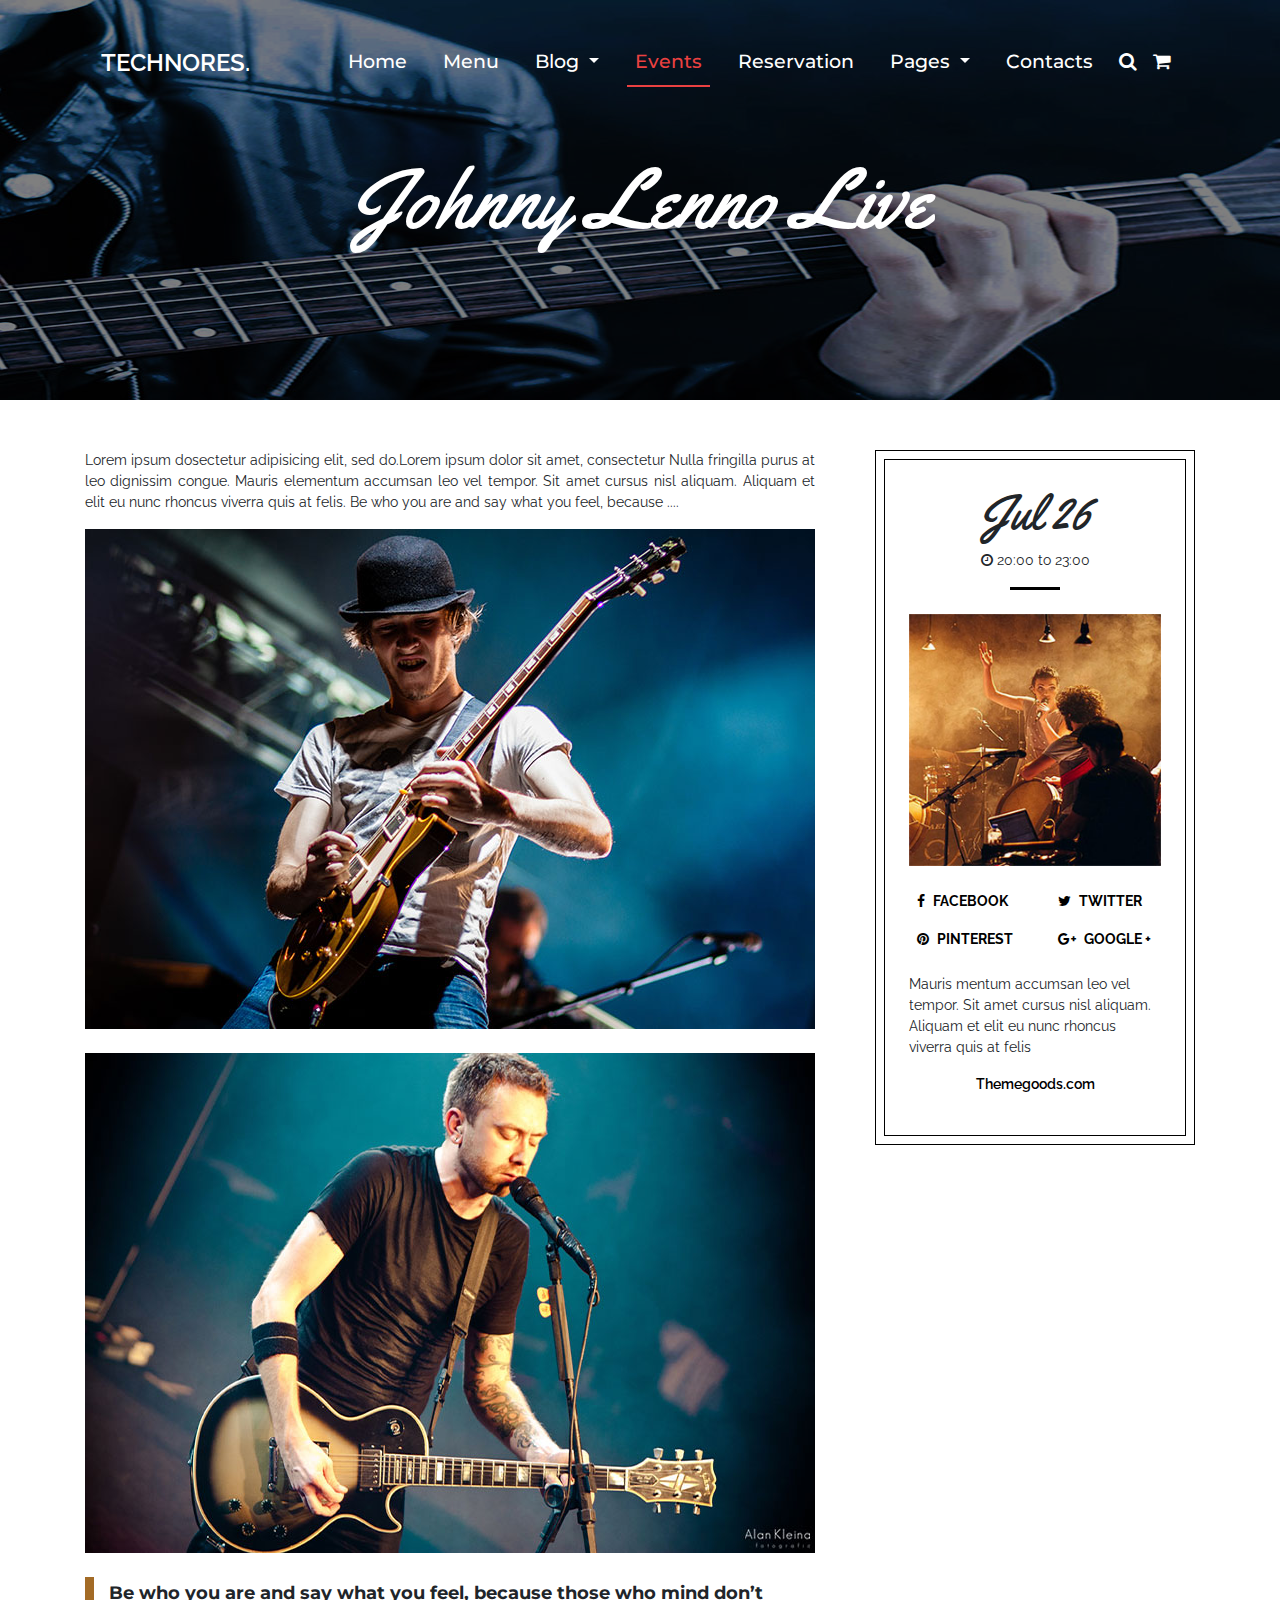
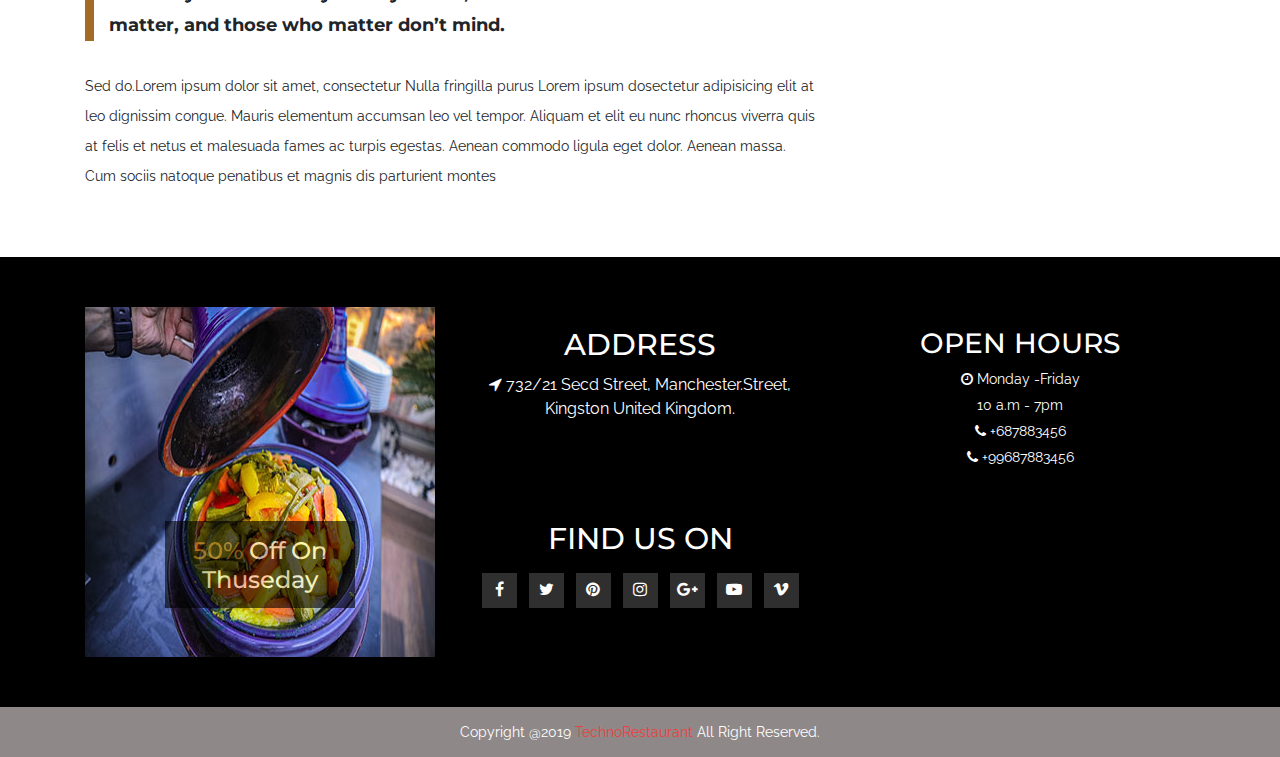
<file: event.html>
<!doctype html>
<html lang="en">
  <head>
    <!-- Required meta tags -->
    <meta charset="utf-8">
    <meta name="viewport" content="width=device-width, initial-scale=1, shrink-to-fit=no"> 

    <!-- Bootstrap CSS -->
    <link rel="stylesheet" href="css/bootstrap.min.css">
    <!-- Main Css -->
    <link rel="stylesheet" href="css/event.css">
    <!-- Responsive css -->
    <link rel="stylesheet" href="css/responsive.css">
    <!-- Google Fonts -->
    <link href="https://fonts.googleapis.com/css?family=Montserrat:400,500,600,700&display=swap" rel="stylesheet">
    <link href="https://fonts.googleapis.com/css?family=Raleway:400,500,600&display=swap" rel="stylesheet">
    <link href="https://fonts.googleapis.com/css?family=Yellowtail&display=swap" rel="stylesheet">
    <!-- Fontawosome -->
    <link href="https://stackpath.bootstrapcdn.com/font-awesome/4.7.0/css/font-awesome.min.css" rel="stylesheet" integrity="sha384-wvfXpqpZZVQGK6TAh5PVlGOfQNHSoD2xbE+QkPxCAFlNEevoEH3Sl0sibVcOQVnN" crossorigin="anonymous">
    <!-- <script src="https://use.fontawesome.com/bb20c6843a.js"></script> -->
    <title>Event:Techno Restaurant</title>
  </head>
  <body>

      <header id="header" >
          <div class="container">
                <nav class="navbar navbar-expand-lg navbar-dark ml-auto">
                <a class="navbar-brand" href="index.html">Technores.</a>          
                  <button class="navbar-toggler" type="button" data-toggle="collapse" data-target="#navbarSupportedContent" aria-controls="navbarSupportedContent" aria-expanded="false" aria-label="Toggle navigation">
                    <span class="navbar-toggler-icon"></span>
                  </button>
                
                  <div class="collapse navbar-collapse" id="navbarSupportedContent">
                    <ul class="navbar-nav ml-auto">
                      <li class="nav-item">
                        <a class="nav-link" href="index.html">Home <span class="sr-only">(current)</span></a>
                      </li>
                      <li class="nav-item">
                        <a class="nav-link" href="menu.html">Menu</a>
                      </li>
                      <li class="nav-item dropdown">
                        <a class="nav-link dropdown-toggle" href="#" id="navbarDropdown" role="button" data-toggle="dropdown" aria-haspopup="true" aria-expanded="false">
                          Blog
                        </a>
                          <div class="dropdown-menu" aria-labelledby="navbarDropdown">
                              <a class="dropdown-item" href="blog.html">Blog</a>
                              <a class="dropdown-item" href="blog-single-post.html">Blog Details</a>
                            </div>
                      </li>
                      <li class="nav-item">
                        <a class="nav-link active" href="event.html">Events</a>
                      </li>
                      <li class="nav-item">
                        <a class="nav-link" href="reservation.html">Reservation</a>
                      </li>
                      <li class="nav-item dropdown">
                        <a class="nav-link dropdown-toggle" href="#" id="navbarDrop" role="button" data-toggle="dropdown" aria-haspopup="true" aria-expanded="false">
                          Pages
                        </a>
                        <div class="dropdown-menu" aria-labelledby="navbarDrop">
                          <a class="dropdown-item" href="about-us.html">About Us</a>
                          <a class="dropdown-item" href="gallery.html">Gallery</a>
                          <a class="dropdown-item" href="staff.html">Our staff</a>
                          <a class="dropdown-item" href="shop.html">Our Shop</a>
                          <a class="dropdown-item" href="error.html">Error</a>
                          </div>
                      </li>
                      <li class="nav-item">
                        <a class="nav-link" href="contact-us.html">Contacts</a>
                      </li>
                      <li class="nav-item">
                          <a href="#" class="nav-link"><i class="fa fa-search"></i></a>
                        </li>
                        <li class="nav-item">
                          <a href="#" class="nav-link"><i class="fa fa-shopping-cart"></i></a>
                        </li>
                    </ul>
                  </div> <!-- end of .collapse navbar-collapse -->
                </nav> <!-- end of .navbar -->
          </div> <!--  end of .container -->
    </header> <!-- end of #header -->

<div id="header-image">
  <div class="head-tittle">
    <h2>Johnny Lenno Live</h2>
  </div>  <!-- end of .head-tittle  -->       
</div> <!-- end of #header-image -->

<section id="event">
      <div class="container">
          <div class="row">
              <div class="col-md-8">
                  <div class="event-item-1">
                    <p class="text-justify">Lorem ipsum dosectetur adipisicing elit, sed do.Lorem ipsum dolor sit amet, consectetur Nulla fringilla purus at leo dignissim congue. Mauris elementum accumsan leo vel tempor. Sit amet cursus nisl aliquam. Aliquam et elit eu nunc rhoncus viverra quis at felis. Be who you are and say what you feel, because ....</p>
                      <div class="post-img ">
                          <img src="images/home/event-img-1.jpg" alt="blog-post-image">
                      </div>
                      <div class="post-img my-4">
                          <img src="images/home/event-img-2.jpg"  alt="blog-post-image">
                      </div>
                      <div class="post-content">                                                   
                          <div class="mid">
                            <h4>Be who you are and say what you feel, because those who mind don’t
                              matter, and those who matter don’t mind.</h4>
                          </div>
                          <p>Sed do.Lorem ipsum dolor sit amet, consectetur Nulla fringilla purus Lorem ipsum dosectetur adipisicing elit at leo dignissim congue. Mauris elementum accumsan leo vel tempor. Aliquam et elit eu nunc rhoncus viverra quis at felis et netus et malesuada fames ac turpis egestas. Aenean commodo ligula eget dolor. Aenean massa. Cum sociis natoque penatibus et magnis dis parturient montes</p>
                      </div> <!-- end of .post-content -->
                   
                  </div> <!-- end of .blog-post -->
              </div> <!-- end of .col-md-8 -->
              <div class="col-md-4">
                  <div class="right p-2">
                      <div class="short-code p-4">                         
                          <h4 class=" text-center">Jul 26</h4>
                          <p class="text-center"><i class="fa fa-clock-o"></i> 20:00 to 23:00</p>
                          <div class="box my-auto"></div>
                          <div class="rimg my-4">
                            <img src="images/home/event-right-img.jpg" alt="image">
                          </div>
                          <div class="row mb-2">
                               <ul class="col-md-12 col-lg-6 col-6">
                                <li class="list-inline-item">
                                  <a href="#"><i class="fa fa-facebook mx-2 mt-1"></i>Facebook</a>
                                </li>
                               </ul>
                               <ul class="col-md-12 col-lg-6 col-6">
                                <li class="list-inline-item">
                                  <a href="#"><i class="fa fa-twitter mx-2 mt-1"></i>Twitter</a>
                                </li>
                               </ul>
                               <ul class="col-md-12 col-lg-6 col-6">
                                <li class="list-inline-item">
                                  <a href="#"><i class="fa fa-pinterest mx-2 mt-1"></i>Pinterest</a>
                                </li>
                               </ul>
                               <ul class="col-md-12 col-lg-6 col-6">
                                <li class="list-inline-item">
                                  <a href="#"><i class="fa fa-google-plus mx-2 mt-1"></i>Google +</a>
                                </li>
                               </ul>
                          </div>                    
                          <p>Mauris mentum accumsan leo vel tempor. Sit amet cursus nisl aliquam. Aliquam et elit eu nunc rhoncus viverra quis at felis</p>
                          <p class="text-center"><a href="#">Themegoods.com</a></p>                    
                   </div> <!-- end of .short-codes -->
                  </div> <!-- end of .right -->
              </div> <!-- end of .col-md-4 -->
          </div> <!-- end of .row -->
      </div> <!-- end of .container -->
</section> <!-- end of #blog-post -->

<footer id="footer-area">
  <div class="container">
    <div class="row">
      <div class="col-sm-12 col-md-4">
        <div class="footer-left">
          <img src="images/home/footer.jpg" alt="Footer-image">
          <div class="box text-center pt-3">
            <h4><span>50%</span> Off On Thuseday</h4>
          </div>
        </div> <!-- end of .footer-left -->
      </div> <!-- end of .col-md-4 -->
      <div class=" col-sm-12 col-md-4">
        <div class="footer-center">
          <div class="footer-center-top  text-center">
            <h3>Address</h3>
            <p><i class="fa fa-location-arrow"></i> 732/21 Secd Street, Manchester.Street, Kingston United Kingdom.</p>
          </div>
          <div class="footer-center-bottom">
              <h3  class="text-center mb-3 mt-5">Find us on</h3>
              <div class="social-icon text-center">
                <ul class="list-inline">
                  <li class="list-inline-item">
                    <a href="#"><i class="fa fa-facebook"></i></a>
                  </li>
                  <li class="list-inline-item">
                    <a href="#"><i class="fa fa-twitter"></i></a>
                  </li>
                  <li class="list-inline-item">
                    <a href="#"><i class="fa fa-pinterest"></i></a>
                  </li>
                  <li class="list-inline-item">
                    <a href="#"><i class="fa fa-instagram"></i></a>
                  </li>
                  <li class="list-inline-item">
                    <a href="#"><i class="fa fa-google-plus"></i></a>
                  </li>
                  <li class="list-inline-item">
                    <a href="#"><i class="fa fa-youtube-play"></i></a>
                  </li>
                  <li class="list-inline-item">
                    <a href="#"><i class="fa fa-vimeo"></i></a>
                  </li>
                </ul>
              </div>
          </div>
        </div> <!-- end of .footer-center -->
      </div> <!-- end of .col-md-4 -->
      <div class="col-sm-12 col-md-4">
        <div class="footer-right  text-center">
          <h3>OPEN HOURS</h3>
          <p><i class="fa fa-clock-o"></i> Monday -Friday</p>
          <p> 10 a.m - 7pm</p>
          <p><i class="fa fa-phone"></i> +687883456</p>
          <p class="mb-5"><i class="fa fa-phone"></i> +99687883456</p>
        </div> <!-- end of .footer-right -->
      </div> <!-- end of .col-md-4 -->
    </div> <!-- end of .row -->
  </div> <!-- end of .container -->
  </footer> <!-- end of #footer-area -->

<footer id="footer-end">
  <div class="footer-end-area text-center">
    <p>Copyright @2019 <a href="#">TechnoRestaurant</a>  All Right Reserved.</p>
  </div> <!-- end of .footer-end-area -->
</footer> <!-- end of #footer-end -->
              


    <!-- Optional JavaScript -->
    <!-- jQuery first, then Popper.js, then Bootstrap JS -->
    <script src="https://code.jquery.com/jquery-3.3.1.slim.min.js" integrity="sha384-q8i/X+965DzO0rT7abK41JStQIAqVgRVzpbzo5smXKp4YfRvH+8abtTE1Pi6jizo" crossorigin="anonymous"></script>
    <script src="https://cdnjs.cloudflare.com/ajax/libs/popper.js/1.14.7/umd/popper.min.js" integrity="sha384-UO2eT0CpHqdSJQ6hJty5KVphtPhzWj9WO1clHTMGa3JDZwrnQq4sF86dIHNDz0W1" crossorigin="anonymous"></script>

    <script src="js/bootstrap.min.js" ></script>
    <script>
        $(document).ready(function(){

               // Header fixed
       $(window).on('scroll',function(){
            if ($(window).scrollTop() <=200) {
              $('#header').removeClass('fixed');
            } else {
              $('#header').addClass('fixed');

            };
        });
  
          $('.navbar-nav a').click(function(){
            $('a').removeClass('active');
            $(this).addClass('active');
          });

  
        });
      </script>
  </body>
</html>
</file>
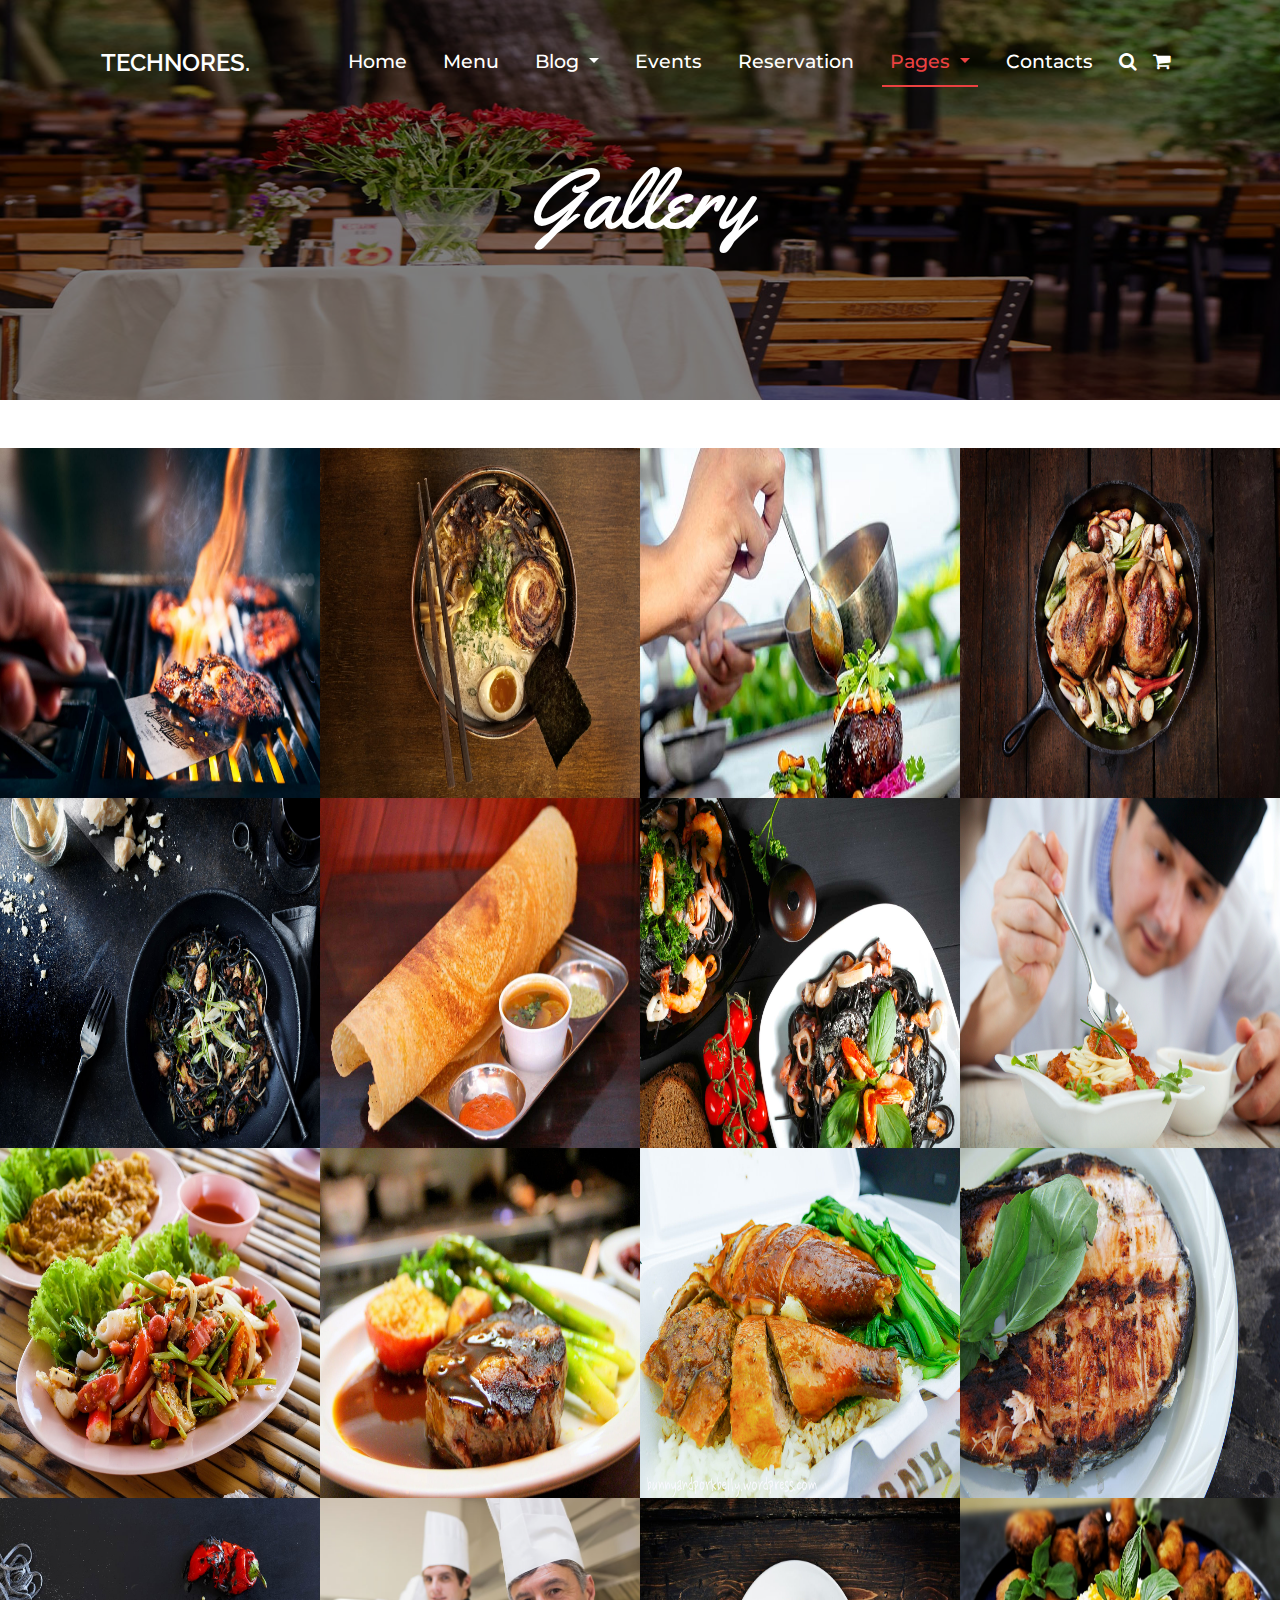
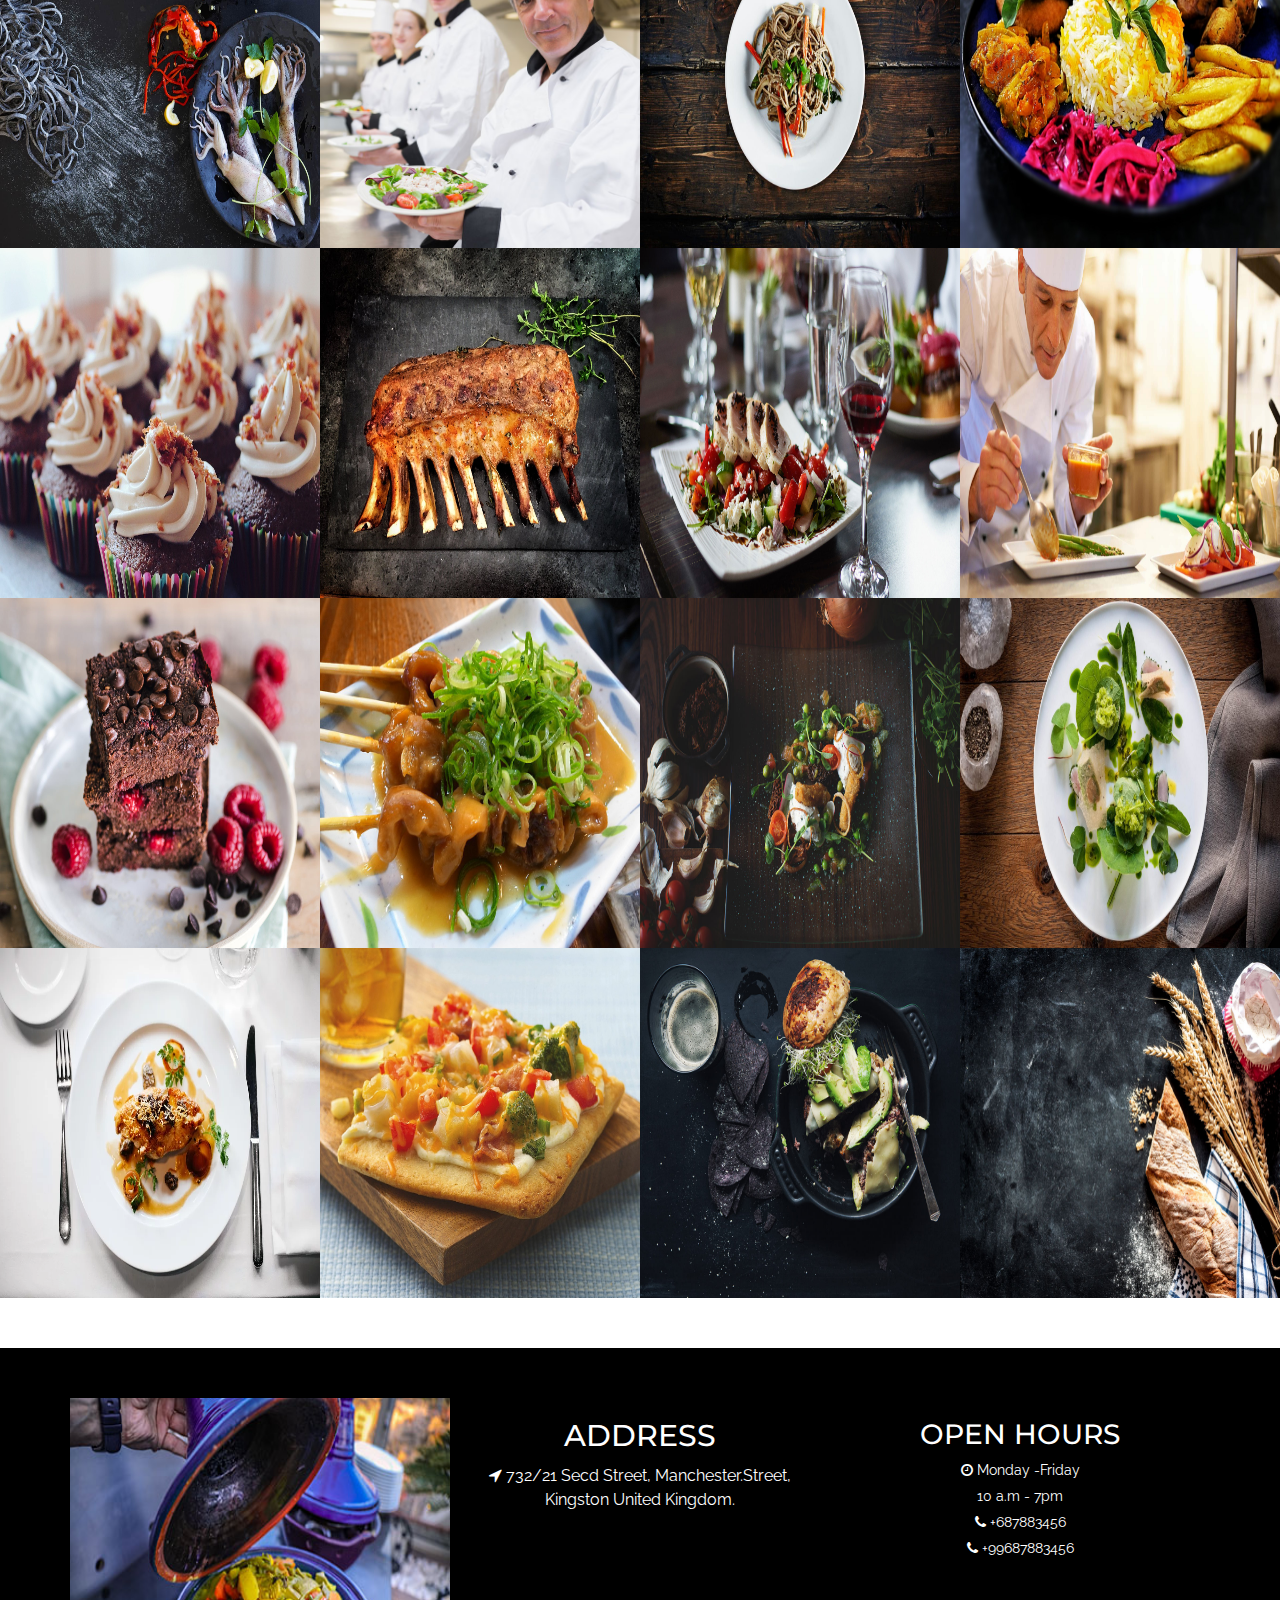
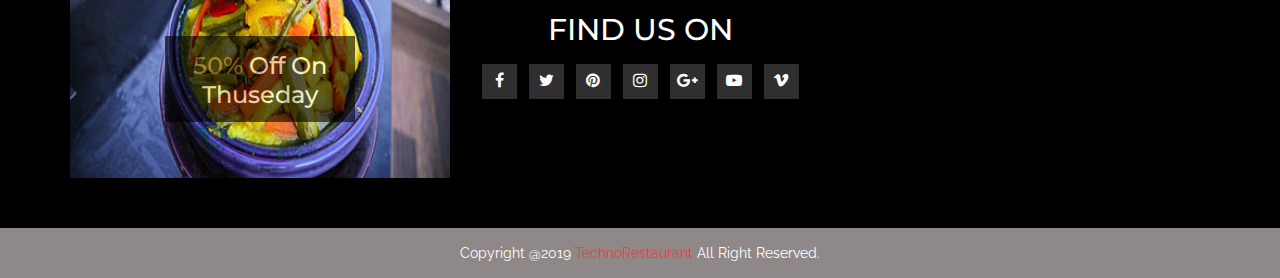
<file: gallery.html>
<!doctype html>
<html lang="en">
  <head>
    <!-- Required meta tags -->
    <meta charset="utf-8">
    <meta name="viewport" content="width=device-width, initial-scale=1, shrink-to-fit=no"> 

    <!-- Bootstrap CSS -->
    <link rel="stylesheet" href="css/bootstrap.min.css">
    <!-- Main Css -->
    <link rel="stylesheet" href="css/gallery.css">
    <!-- Responsive css -->
    <link rel="stylesheet" href="css/responsive.css">
    <!-- Magnific-popup plugin css -->
    <link rel="stylesheet" href="css/magnific-popup.css">
    <!-- Google Fonts -->
    <link href="https://fonts.googleapis.com/css?family=Montserrat:400,500,600,700&display=swap" rel="stylesheet">
    <link href="https://fonts.googleapis.com/css?family=Raleway:400,500,600&display=swap" rel="stylesheet">
    <link href="https://fonts.googleapis.com/css?family=Yellowtail&display=swap" rel="stylesheet">
    <!-- Fontawosome -->
    <link href="https://stackpath.bootstrapcdn.com/font-awesome/4.7.0/css/font-awesome.min.css" rel="stylesheet" integrity="sha384-wvfXpqpZZVQGK6TAh5PVlGOfQNHSoD2xbE+QkPxCAFlNEevoEH3Sl0sibVcOQVnN" crossorigin="anonymous">
    <!-- <script src="https://use.fontawesome.com/bb20c6843a.js"></script> -->
    <title>Gallery:Techno Restaurant</title>
  </head>
  <body>

      <header id="header" >
          <div class="container">
                <nav class="navbar navbar-expand-lg navbar-dark ml-auto">
                <a class="navbar-brand" href="index.html">Technores.</a>          
                  <button class="navbar-toggler" type="button" data-toggle="collapse" data-target="#navbarSupportedContent" aria-controls="navbarSupportedContent" aria-expanded="false" aria-label="Toggle navigation">
                    <span class="navbar-toggler-icon"></span>
                  </button>
                
                  <div class="collapse navbar-collapse" id="navbarSupportedContent">
                    <ul class="navbar-nav ml-auto">
                      <li class="nav-item">
                        <a class="nav-link" href="index.html">Home <span class="sr-only">(current)</span></a>
                      </li>
                      <li class="nav-item">
                        <a class="nav-link" href="menu.html">Menu</a>
                      </li>
                      <li class="nav-item dropdown">
                        <a class="nav-link dropdown-toggle" href="#" id="navbarDropdown" role="button" data-toggle="dropdown" aria-haspopup="true" aria-expanded="false">
                          Blog
                        </a>
                          <div class="dropdown-menu" aria-labelledby="navbarDropdown">
                              <a class="dropdown-item" href="blog.html">Blog</a>
                              <a class="dropdown-item" href="blog-single-post.html">Blog Details</a>
                            </div>
                      </li>
                      <li class="nav-item">
                        <a class="nav-link" href="event.html">Events</a>
                      </li>
                      <li class="nav-item">
                        <a class="nav-link" href="reservation.html">Reservation</a>
                      </li>
                      <li class="nav-item dropdown">
                        <a class="nav-link active dropdown-toggle" href="#" id="navbarDrop" role="button" data-toggle="dropdown" aria-haspopup="true" aria-expanded="false">
                          Pages
                        </a>
                        <div class="dropdown-menu" aria-labelledby="navbarDrop">
                          <a class="dropdown-item" href="about-us.html">About Us</a>
                          <a class="dropdown-item" href="gallery.html">Gallery</a>
                          <a class="dropdown-item" href="staff.html">Our staff</a>
                          <a class="dropdown-item" href="shop.html">Our Shop</a>
                          <a class="dropdown-item" href="error.html">Error</a>
                          </div>
                      </li>
                      <li class="nav-item">
                        <a class="nav-link" href="contact-us.html">Contacts</a>
                      </li>
                      <li class="nav-item">
                          <a href="#" class="nav-link"><i class="fa fa-search"></i></a>
                        </li>
                        <li class="nav-item">
                          <a href="#" class="nav-link"><i class="fa fa-shopping-cart"></i></a>
                        </li>
                    </ul>
                  </div> <!-- end of .collapse navbar-collapse -->
                </nav> <!-- end of .navbar -->
          </div> <!--  end of .container -->
    </header> <!-- end of #header -->


    <div id="header-image">
      <div class="head-tittle">
        <h2>Gallery</h2>  
      </div>  <!-- end of .head-tittle  -->       
    </div> <!-- end of #header-image -->


<div id="gallery">
    <div class="container-fluid">
        <div class="row mt-5">
            <div class="col-xm-12 col-sm-6 col-md-4 col-lg-3">
                 <div class="item">
                  <a href="images/gallery/1.jpg" class="gimg"><img src="images/gallery/1.jpg" alt="Gallery-photo">
                    <div class="hov hov1">
                        <h2>click</h2>
                      </div>
                    </a>  
                 </div>            
            </div> <!-- end of .col-xm-12 .col-sm-6 .col-md-4 .col-lg-3 -->
            <div class="col-xm-12 col-sm-6 col-md-4 col-lg-3 item">
                    <a href="images/gallery/2.jpg" class="gimg"><img src="images/gallery/2.jpg" alt="Gallery-photo">
                      <div class="hov hov2">
                          <h2>click</h2>
                        </div>
                      </a>              
            </div> <!-- end of .col-xm-12 .col-sm-6 .col-md-4 .col-lg-3 -->
            <div class="col-xm-12 col-sm-6 col-md-4 col-lg-3 item">
                    <a href="images/gallery/3.jpg" class="gimg"><img src="images/gallery/3.jpg" alt="Gallery-photo">
                      <div class="hov hov3">
                          <h2>click</h2>
                        </div>
                      </a>              
            </div> <!-- end of .col-xm-12 .col-sm-6 .col-md-4 .col-lg-3 -->
            <div class="col-xm-12 col-sm-6 col-md-4 col-lg-3 item">
                    <a href="images/gallery/4.jpg" class="gimg"><img src="images/gallery/4.jpg" alt="Gallery-photo">
                      <div class="hov hov4">
                          <h2>click</h2>
                        </div>
                      </a>              
            </div> <!-- end of .col-xm-12 .col-sm-6 .col-md-4 .col-lg-3 -->
            <div class="col-xm-12 col-sm-6 col-md-4 col-lg-3 item">
                    <a href="images/gallery/5.jpg" class="gimg"><img src="images/gallery/5.jpg" alt="Gallery-photo">
                      <div class="hov hov5">
                          <h2>click</h2>
                        </div>
                      </a>              
            </div> <!-- end of .col-xm-12 .col-sm-6 .col-md-4 .col-lg-3 -->
            <div class="col-xm-12 col-sm-6 col-md-4 col-lg-3 item">
                    <a href="images/gallery/6.jpg" class="gimg"><img src="images/gallery/6.jpg" alt="Gallery-photo">
                      <div class="hov hov1">
                          <h2>click</h2>
                        </div>
                      </a>              
            </div> <!-- end of .col-xm-12 .col-sm-6 .col-md-4 .col-lg-3 -->
            <div class="col-xm-12 col-sm-6 col-md-4 col-lg-3 item">
                    <a href="images/gallery/7.jpg" class="gimg"><img src="images/gallery/7.jpg" alt="Gallery-photo">
                      <div class="hov hov2">
                          <h2>click</h2>
                        </div>
                      </a>              
            </div> <!-- end of .col-xm-12 .col-sm-6 .col-md-4 .col-lg-3 -->
            <div class="col-xm-12 col-sm-6 col-md-4 col-lg-3 item">
                    <a href="images/gallery/8.jpg" class="gimg"><img src="images/gallery/8.jpg" alt="Gallery-photo">
                      <div class="hov hov3">
                          <h2>click</h2>
                        </div>
                      </a>              
            </div> <!-- end of .col-xm-12 .col-sm-6 .col-md-4 .col-lg-3 -->
            <div class="col-xm-12 col-sm-6 col-md-4 col-lg-3 item">
                    <a href="images/gallery/9.jpg" class="gimg"><img src="images/gallery/9.jpg" alt="Gallery-photo">
                      <div class="hov hov4">
                          <h2>click</h2>
                        </div>
                      </a>              
            </div> <!-- end of .col-xm-12 .col-sm-6 .col-md-4 .col-lg-3 -->
            <div class="col-xm-12 col-sm-6 col-md-4 col-lg-3 item">
                    <a href="images/gallery/10.jpg" class="gimg"><img src="images/gallery/10.jpg" alt="Gallery-photo">
                      <div class="hov hov5">
                          <h2>click</h2>
                        </div>
                      </a>              
            </div> <!-- end of .col-xm-12 .col-sm-6 .col-md-4 .col-lg-3 -->
            <div class="col-xm-12 col-sm-6 col-md-4 col-lg-3 item">
                    <a href="images/gallery/11.jpg" class="gimg"><img src="images/gallery/11.jpg" alt="Gallery-photo">
                      <div class="hov hov1">
                          <h2>click</h2>
                        </div>
                      </a>              
            </div> <!-- end of .col-xm-12 .col-sm-6 .col-md-4 .col-lg-3 -->
            <div class="col-xm-12 col-sm-6 col-md-4 col-lg-3 item">
                    <a href="images/gallery/12.jpg" class="gimg"><img src="images/gallery/12.jpg" alt="Gallery-photo">
                      <div class="hov hov2">
                          <h2>click</h2>
                        </div>
                      </a>              
            </div> <!-- end of .col-xm-12 .col-sm-6 .col-md-4 .col-lg-3 -->
            <div class="col-xm-12 col-sm-6 col-md-4 col-lg-3 item">
                    <a href="images/gallery/13.jpg" class="gimg"><img src="images/gallery/13.jpg" alt="Gallery-photo">
                      <div class="hov hov3">
                          <h2>click</h2>
                        </div>
                      </a>              
            </div> <!-- end of .col-xm-12 .col-sm-6 .col-md-4 .col-lg-3 -->
            <div class="col-xm-12 col-sm-6 col-md-4 col-lg-3 item">
                    <a href="images/gallery/14.jpg" class="gimg"><img src="images/gallery/14.jpg" alt="Gallery-photo">
                      <div class="hov hov4">
                          <h2>click</h2>
                        </div>
                      </a>              
            </div> <!-- end of .col-xm-12 .col-sm-6 .col-md-4 .col-lg-3 -->
            <div class="col-xm-12 col-sm-6 col-md-4 col-lg-3 item">
                    <a href="images/gallery/15.jpg" class="gimg"><img src="images/gallery/15.jpg" alt="Gallery-photo">
                      <div class="hov hov5">
                          <h2>click</h2>
                        </div>
                      </a>              
            </div> <!-- end of .col-xm-12 .col-sm-6 .col-md-4 .col-lg-3 -->
            <div class="col-xm-12 col-sm-6 col-md-4 col-lg-3 item">
                    <a href="images/gallery/16.jpg" class="gimg"><img src="images/gallery/16.jpg" alt="Gallery-photo">
                      <div class="hov hov1">
                          <h2>click</h2>
                        </div>
                      </a>              
            </div> <!-- end of .col-xm-12 .col-sm-6 .col-md-4 .col-lg-3 -->
            <div class="col-xm-12 col-sm-6 col-md-4 col-lg-3 item">
                    <a href="images/gallery/17.jpg" class="gimg"><img src="images/gallery/17.jpg" alt="Gallery-photo">
                      <div class="hov hov2">
                          <h2>click</h2>
                        </div>
                      </a>              
            </div> <!-- end of .col-xm-12 .col-sm-6 .col-md-4 .col-lg-3 -->
            <div class="col-xm-12 col-sm-6 col-md-4 col-lg-3 item">
                    <a href="images/gallery/18.jpg" class="gimg"><img src="images/gallery/18.jpg" alt="Gallery-photo">
                      <div class="hov hov3">
                          <h2>click</h2>
                        </div>
                      </a>              
            </div> <!-- end of .col-xm-12 .col-sm-6 .col-md-4 .col-lg-3 -->
            <div class="col-xm-12 col-sm-6 col-md-4 col-lg-3 item">
                    <a href="images/gallery/19.jpg" class="gimg"><img src="images/gallery/19.jpg" alt="Gallery-photo">
                      <div class="hov hov4">
                          <h2>click</h2>
                        </div>
                      </a>              
            </div> <!-- end of .col-xm-12 .col-sm-6 .col-md-4 .col-lg-3 -->
            <div class="col-xm-12 col-sm-6 col-md-4 col-lg-3 item">
                    <a href="images/gallery/20.jpg" class="gimg"><img src="images/gallery/20.jpg" alt="Gallery-photo">
                      <div class="hov hov5">
                          <h2>click</h2>
                        </div>
                      </a>              
            </div> <!-- end of .col-xm-12 .col-sm-6 .col-md-4 .col-lg-3 -->
            <div class="col-xm-12 col-sm-6 col-md-4 col-lg-3 item">
                    <a href="images/gallery/21.jpg" class="gimg"><img src="images/gallery/21.jpg" alt="Gallery-photo">
                      <div class="hov hov1">
                          <h2>click</h2>
                        </div>
                      </a>              
            </div> <!-- end of .col-xm-12 .col-sm-6 .col-md-4 .col-lg-3 -->
            <div class="col-xm-12 col-sm-6 col-md-4 col-lg-3 item">
                    <a href="images/gallery/22.jpg" class="gimg"><img src="images/gallery/22.jpg" alt="Gallery-photo">
                      <div class="hov hov2">
                          <h2>click</h2>
                        </div>
                      </a>              
            </div> <!-- end of .col-xm-12 .col-sm-6 .col-md-4 .col-lg-3 -->
            <div class="col-xm-12 col-sm-6 col-md-4 col-lg-3 item">
                    <a href="images/gallery/23.jpg" class="gimg"><img src="images/gallery/23.jpg" alt="Gallery-photo">
                      <div class="hov hov3">
                          <h2>click</h2>
                        </div>
                      </a>              
            </div> <!-- end of .col-xm-12 .col-sm-6 .col-md-4 .col-lg-3 -->
            <div class="col-xm-12 col-sm-6 col-md-4 col-lg-3 item">
                    <a href="images/gallery/24.jpg" class="gimg"><img src="images/gallery/24.jpg" alt="Gallery-photo">
                      <div class="hov hov4">
                          <h2>click</h2>
                        </div>
                      </a>              
            </div> <!-- end of .col-xm-12 .col-sm-6 .col-md-4 .col-lg-3 -->
            <div class="col-xm-12 col-sm-6 col-md-4 col-lg-3 item">
                    <a href="images/gallery/25.jpg" class="gimg"><img src="images/gallery/25.jpg" alt="Gallery-photo">
                      <div class="hov hov5">
                          <h2>click</h2>
                        </div>
                      </a>              
            </div> <!-- end of .col-xm-12 .col-sm-6 .col-md-4 .col-lg-3 -->
            <div class="col-xm-12 col-sm-6 col-md-4 col-lg-3 item">
                    <a href="images/gallery/26.jpg" class="gimg"><img src="images/gallery/26.jpg" alt="Gallery-photo">
                      <div class="hov hov1">
                          <h2>click</h2>
                        </div>
                      </a>              
            </div> <!-- end of .col-xm-12 .col-sm-6 .col-md-4 .col-lg-3 -->
            <div class="col-xm-12 col-sm-6 col-md-4 col-lg-3 item">
                    <a href="images/gallery/27.jpg" class="gimg"><img src="images/gallery/27.jpg" alt="Gallery-photo">
                      <div class="hov hov2">
                          <h2>click</h2>
                        </div>
                      </a>              
            </div> <!-- end of .col-xm-12 .col-sm-6 .col-md-4 .col-lg-3 -->
            <div class="col-xm-12 col-sm-6 col-md-4 col-lg-3 item">
                    <a href="images/gallery/28.jpg" class="gimg"><img src="images/gallery/28.jpg" alt="Gallery-photo">
                      <div class="hov hov3">
                          <h2>click</h2>
                        </div>
                      </a>              
            </div> <!-- end of .col-xm-12 .col-sm-6 .col-md-4 .col-lg-3 -->

        </div> <!-- end of .row    -->  
    </div> <!-- end of .container-fluid -->
</div> <!-- end of #gallery -->



<footer id="footer-area">
  <div class="container">
    <div class="row">
      <div class="col-sm-12 col-md-4">
        <div class="footer-left">
          <img src="images/home/footer.jpg" alt="Footer-image">
          <div class="box text-center pt-3">
            <h4><span>50%</span> Off On Thuseday</h4>
          </div>
        </div> <!-- end of .footer-left -->
      </div> <!-- end of .col-md-4 -->
      <div class=" col-sm-12 col-md-4">
        <div class="footer-center">
          <div class="footer-center-top  text-center">
            <h3>Address</h3>
            <p><i class="fa fa-location-arrow"></i> 732/21 Secd Street, Manchester.Street, Kingston United Kingdom.</p>
          </div>
          <div class="footer-center-bottom">
              <h3  class="text-center mb-3 mt-5">Find us on</h3>
              <div class="social-icon text-center">
                <ul class="list-inline">
                  <li class="list-inline-item">
                    <a href="#"><i class="fa fa-facebook"></i></a>
                  </li>
                  <li class="list-inline-item">
                    <a href="#"><i class="fa fa-twitter"></i></a>
                  </li>
                  <li class="list-inline-item">
                    <a href="#"><i class="fa fa-pinterest"></i></a>
                  </li>
                  <li class="list-inline-item">
                    <a href="#"><i class="fa fa-instagram"></i></a>
                  </li>
                  <li class="list-inline-item">
                    <a href="#"><i class="fa fa-google-plus"></i></a>
                  </li>
                  <li class="list-inline-item">
                    <a href="#"><i class="fa fa-youtube-play"></i></a>
                  </li>
                  <li class="list-inline-item">
                    <a href="#"><i class="fa fa-vimeo"></i></a>
                  </li>
                </ul>
              </div>
          </div>
        </div> <!-- end of .footer-center -->
      </div> <!-- end of .col-md-4 -->
      <div class="col-sm-12 col-md-4">
        <div class="footer-right  text-center">
          <h3>OPEN HOURS</h3>
          <p><i class="fa fa-clock-o"></i> Monday -Friday</p>
          <p> 10 a.m - 7pm</p>
          <p><i class="fa fa-phone"></i> +687883456</p>
          <p class="mb-5"><i class="fa fa-phone"></i> +99687883456</p>
        </div> <!-- end of .footer-right -->
      </div> <!-- end of .col-md-4 -->
    </div> <!-- end of .row -->
  </div> <!-- end of .container -->
  </footer> <!-- end of #footer-area -->

<footer id="footer-end">
  <div class="footer-end-area text-center">
    <p>Copyright @2019 <a href="#">TechnoRestaurant</a>  All Right Reserved.</p>
  </div> <!-- end of .footer-end-area -->
</footer> <!-- end of #footer-end -->
              


    <!-- Optional JavaScript -->
    <!-- jQuery first, then Popper.js, then Bootstrap JS -->
    <script src="https://code.jquery.com/jquery-3.3.1.slim.min.js" integrity="sha384-q8i/X+965DzO0rT7abK41JStQIAqVgRVzpbzo5smXKp4YfRvH+8abtTE1Pi6jizo" crossorigin="anonymous"></script>
    <script src="https://cdnjs.cloudflare.com/ajax/libs/popper.js/1.14.7/umd/popper.min.js" integrity="sha384-UO2eT0CpHqdSJQ6hJty5KVphtPhzWj9WO1clHTMGa3JDZwrnQq4sF86dIHNDz0W1" crossorigin="anonymous"></script>
    <script src="js/jquery.magnific-popup.min.js"></script>
    <script src="js/bootstrap.min.js" ></script>
    <script>
      $(document).ready(function(){

             // Header fixed
       $(window).on('scroll',function(){
            if ($(window).scrollTop() <=200) {
              $('#header').removeClass('fixed');
            } else {
              $('#header').addClass('fixed');

            };
        });

        $('.navbar-nav a').click(function(){
          $('a').removeClass('active');
          $(this).addClass('active');
        });
      

        $('.gimg').magnificPopup({
        type:'image',
        gallery:{enabled:true}
        });

      });
    </script>
  </body>
</html>
</file>
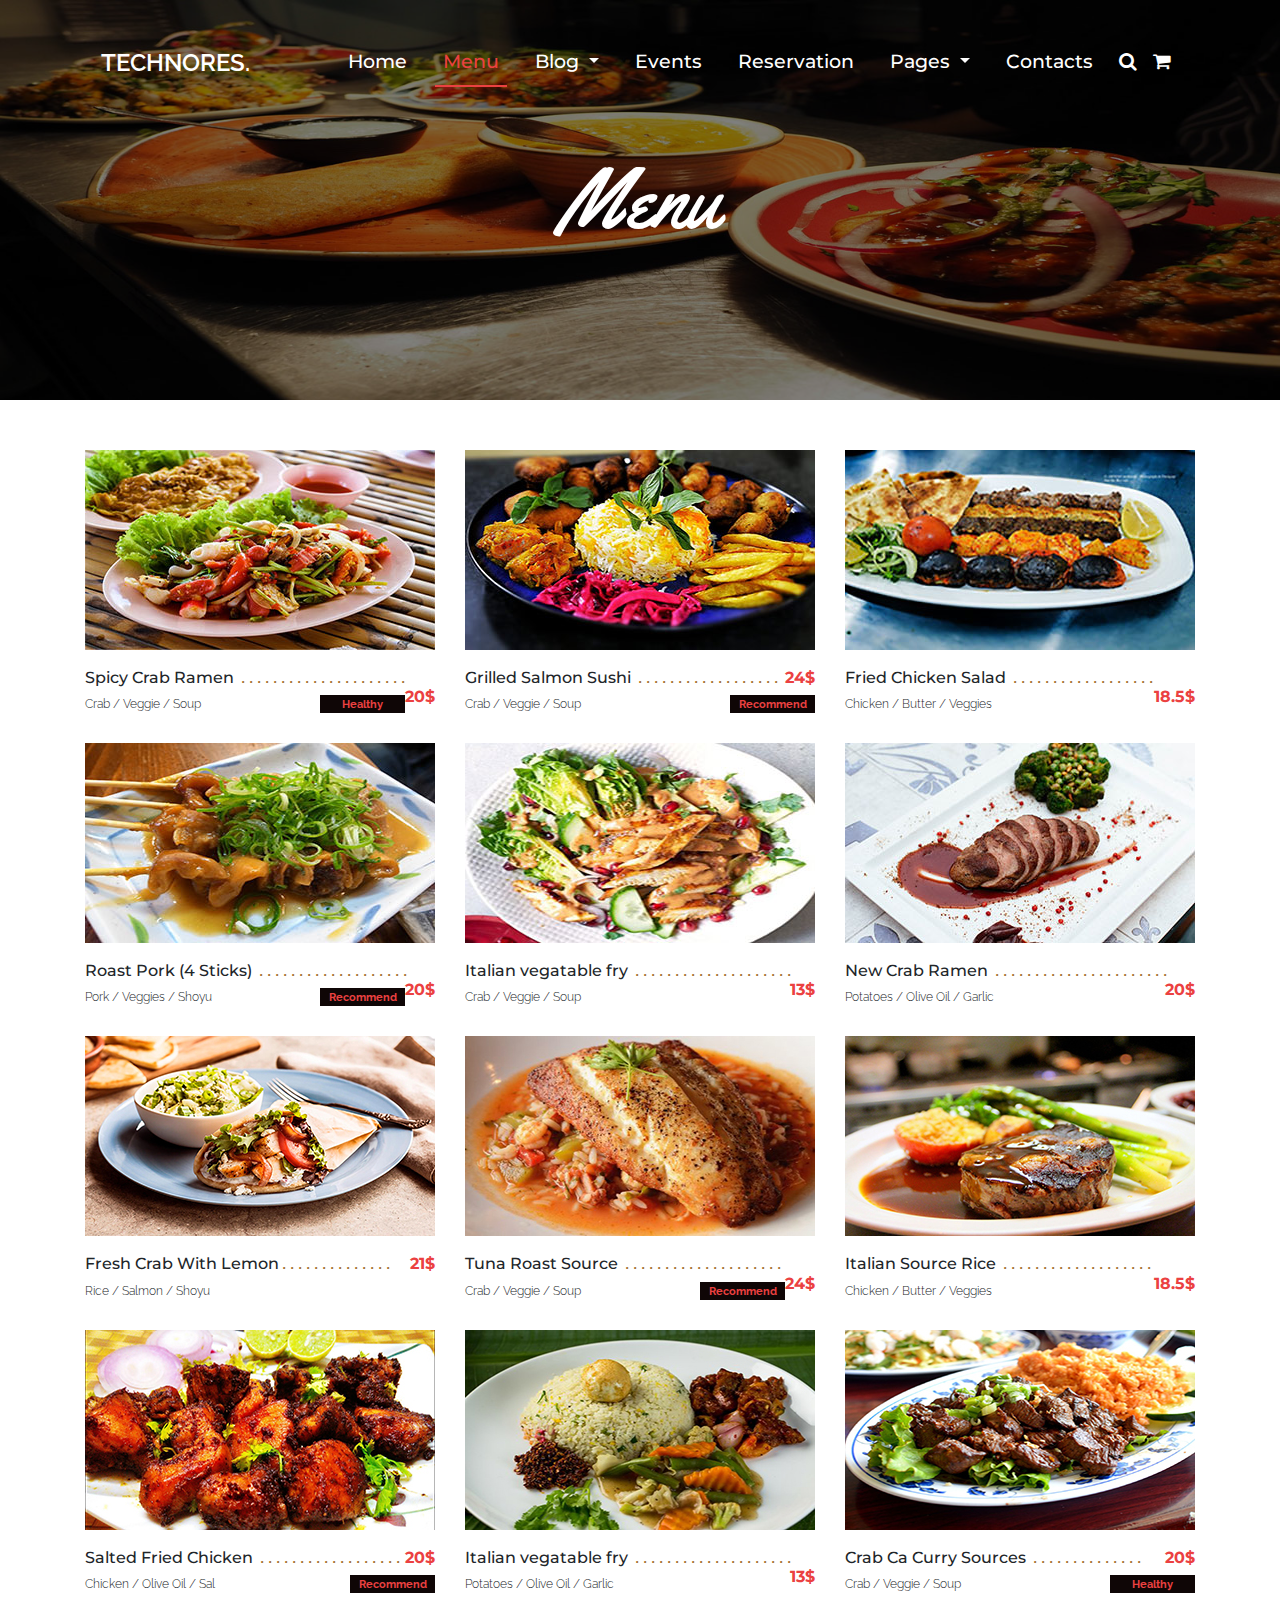
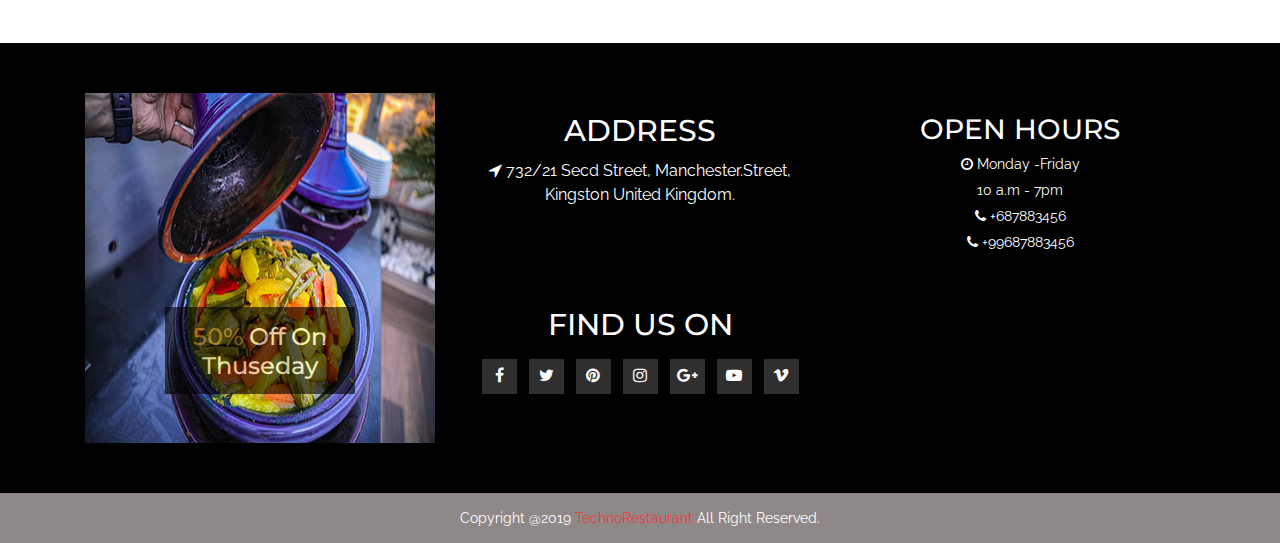
<file: menu.html>
<!doctype html>
<html lang="en">
  <head>
    <!-- Required meta tags -->
    <meta charset="utf-8">
    <meta name="viewport" content="width=device-width, initial-scale=1, shrink-to-fit=no">

    <!-- Bootstrap CSS -->
    <link rel="stylesheet" href="css/bootstrap.min.css">
    <!-- Main Css -->
    <link rel="stylesheet" href="css/menu.css">
    <!-- Responsive css -->
    <link rel="stylesheet" href="css/responsive.css">
    <!-- Google Fonts -->
    <link href="https://fonts.googleapis.com/css?family=Montserrat:400,500,600,700&display=swap" rel="stylesheet">
    <link href="https://fonts.googleapis.com/css?family=Raleway:400,500,600&display=swap" rel="stylesheet">
    <link href="https://fonts.googleapis.com/css?family=Yellowtail&display=swap" rel="stylesheet">
    <!-- Fontawosome -->
    <link href="https://stackpath.bootstrapcdn.com/font-awesome/4.7.0/css/font-awesome.min.css" rel="stylesheet" integrity="sha384-wvfXpqpZZVQGK6TAh5PVlGOfQNHSoD2xbE+QkPxCAFlNEevoEH3Sl0sibVcOQVnN" crossorigin="anonymous">
 
    <title>Menu:Techno Restaurant</title>
  </head>
  <body>

      <header id="header" >
          <div class="container">
                <nav class="navbar navbar-expand-lg navbar-dark ml-auto">
                <a class="navbar-brand" href="index.html">Technores.</a>          
                  <button class="navbar-toggler" type="button" data-toggle="collapse" data-target="#navbarSupportedContent" aria-controls="navbarSupportedContent" aria-expanded="false" aria-label="Toggle navigation">
                    <span class="navbar-toggler-icon"></span>
                  </button>
                
                  <div class="collapse navbar-collapse" id="navbarSupportedContent">
                    <ul class="navbar-nav ml-auto">
                      <li class="nav-item">
                        <a class="nav-link" href="index.html">Home <span class="sr-only">(current)</span></a>
                      </li>
                      <li class="nav-item">
                        <a class="nav-link active" href="menu.html">Menu</a>
                      </li>
                      <li class="nav-item dropdown">
                        <a class="nav-link dropdown-toggle" href="#" id="navbarDropdown" role="button" data-toggle="dropdown" aria-haspopup="true" aria-expanded="false">
                          Blog
                        </a>
                          <div class="dropdown-menu" aria-labelledby="navbarDropdown">
                              <a class="dropdown-item" href="blog.html">Blog</a>
                              <a class="dropdown-item" href="blog-single-post.html">Blog Details</a>
                            </div>
                      </li>
                      <li class="nav-item">
                        <a class="nav-link" href="event.html">Events</a>
                      </li>
                      <li class="nav-item">
                        <a class="nav-link" href="reservation.html">Reservation</a>
                      </li>
                      <li class="nav-item dropdown">
                        <a class="nav-link dropdown-toggle" href="#" id="navbarDrop" role="button" data-toggle="dropdown" aria-haspopup="true" aria-expanded="false">
                          Pages
                        </a>
                        <div class="dropdown-menu" aria-labelledby="navbarDrop">
                          <a class="dropdown-item" href="about-us.html">About Us</a>
                          <a class="dropdown-item" href="gallery.html">Gallery</a>
                          <a class="dropdown-item" href="staff.html">Our staff</a>
                          <a class="dropdown-item" href="shop.html">Our Shop</a>
                          <a class="dropdown-item" href="error.html">Error</a>
                          </div>
                      </li>
                      <li class="nav-item">
                        <a class="nav-link" href="contact-us.html">Contacts</a>
                      </li>
                      <li class="nav-item">
                          <a href="#" class="nav-link"><i class="fa fa-search"></i></a>
                        </li>
                        <li class="nav-item">
                          <a href="#" class="nav-link"><i class="fa fa-shopping-cart"></i></a>
                        </li>
                    </ul>
                  </div> <!-- end of .collapse navbar-collapse -->
                </nav> <!-- end of .navbar -->
          </div> <!--  end of .container -->
    </header> <!-- end of #header -->

    <div id="header-image">
            <div class="head-tittle">
              <h2>Menu</h2>  
            </div>  <!-- end of .head-tittle  -->       
    </div> <!-- end of #header-image -->

    <section id="menu">
            <div class="container">
              <div class="row">
                <div class="col-xm-12 col-sm-6 col-md-4 menu1">
                  <div class="one">
                    <div class="menu-item">
                      <img src="images/home/menu1.jpg" alt="">
                    </div>
                    <div class="title">
                      <h4>Spicy Crab Ramen<i class="dote"> ..................... </i> <span>20$</span></h4>
                      <p class="lead">Crab / Veggie / Soup <span class="box">Healthy</span></p>
                    </div>
                  </div>
                </div> <!-- end of .col-xm-12 col-sm-6 col-md-4 -->
                <div class="col-xm-12 col-sm-6 col-md-4">
                  <div class="one">
                    <div class="menu-item">
                      <img src="images/home/menu2.jpg" alt="">
                    </div>
                    <div class="title">
                      <h4>Grilled Salmon Sushi<i class="dote"> .................. </i> <span>24$</span></h4>
                      <p class="lead">Crab / Veggie / Soup <span class="box">Recommend</span></p>
                    </div>
                  </div>
                </div> <!-- end of .col-xm-12 col-sm-6 col-md-4 -->
                <div class="col-xm-12 col-sm-6 col-md-4">
                  <div class="one">
                    <div class="menu-item">
                      <img src="images/home/menu3.jpg" alt="">
                    </div>
                    <div class="title">
                      <h4>Fried Chicken Salad<i class="dote"> .................. </i> <span>18.5$</span></h4>
                      <p class="lead">Chicken / Butter / Veggies</p>
                    </div>
                  </div>
                </div> <!-- end of .col-xm-12 col-sm-6 col-md-4 -->
                <div class="col-xm-12 col-sm-6 col-md-4">
                  <div class="one">
                    <div class="menu-item">
                      <img src="images/home/menu4.jpg" alt="">
                    </div>
                    <div class="title">
                      <h4>Roast Pork (4 Sticks)<i class="dote"> ................... </i> <span>20$</span></h4>
                      <p class="lead">Pork / Veggies / Shoyu <span class="box">Recommend</span></p>
                    </div>
                  </div>
                </div> <!-- end of .col-xm-12 col-sm-6 col-md-4 -->
                <div class="col-xm-12 col-sm-6 col-md-4">
                  <div class="one">
                    <div class="menu-item">
                      <img src="images/home/menu5.jpg" alt="">
                    </div>
                    <div class="title">
                      <h4>Italian vegatable fry<i class="dote"> .................... </i> <span>13$</span></h4>
                      <p class="lead">Crab / Veggie / Soup</p>
                    </div>
                  </div>
                </div> <!-- end of .col-xm-12 col-sm-6 col-md-4 -->
                <div class="col-xm-12 col-sm-6 col-md-4">
                  <div class="one">
                    <div class="menu-item">
                      <img src="images/home/menu6.jpg" alt="">
                    </div>
                    <div class="title">
                      <h4>New Crab Ramen<i class="dote"> ...................... </i> <span>20$</span></h4>
                      <p class="lead">Potatoes / Olive Oil / Garlic</p>
                    </div>
                  </div>
                </div> <!-- end of .col-xm-12 col-sm-6 col-md-4 -->
                <div class="col-xm-12 col-sm-6 col-md-4">
                  <div class="one">
                    <div class="menu-item">
                      <img src="images/home/menu-7.jpg" alt="">
                    </div>
                    <div class="title">
                      <h4>Fresh Crab With Lemon <i class="dote"> ..............</i><span>21$</span></h4>
                      <p class="lead">Rice / Salmon / Shoyu</p>
                    </div>
                  </div>
                </div> <!-- end of .col-xm-12 col-sm-6 col-md-4 -->
                <div class="col-xm-12 col-sm-6 col-md-4">
                  <div class="one">
                    <div class="menu-item">
                      <img src="images/home/menu8.jpg" alt="">
                    </div>
                    <div class="title">
                      <h4>Tuna Roast Source<i class="dote"> .................... </i> <span>24$</span></h4>
                      <p class="lead">Crab / Veggie / Soup <span class="box">Recommend</span></p>
                    </div>
                  </div>
                </div> <!-- end of .col-xm-12 col-sm-6 col-md-4 -->
                <div class="col-xm-12 col-sm-6 col-md-4">
                  <div class="one">
                    <div class="menu-item">
                      <img src="images/home/menu9.jpg" alt="">
                    </div>
                    <div class="title">
                      <h4>Italian Source Rice<i class="dote"> ................... </i> <span>18.5$</span></h4>
                      <p class="lead">Chicken / Butter / Veggies</p>
                    </div>
                  </div>
                </div> <!-- end of .col-xm-12 col-sm-6 col-md-4 -->
                <div class="col-xm-12 col-sm-6 col-md-4">
                  <div class="one">
                    <div class="menu-item">
                      <img src="images/home/menu10.jpg" alt="">
                    </div>
                    <div class="title">
                      <h4>Salted Fried Chicken<i class="dote"> .................. </i> <span>20$</span></h4>
                      <p class="lead">Chicken / Olive Oil / Sal <span class="box">Recommend</span></p>
                    </div>
                  </div>
                </div> <!-- end of .col-xm-12 col-sm-6 col-md-4 -->
                <div class="col-xm-12 col-sm-6 col-md-4">
                  <div class="one">
                    <div class="menu-item">
                      <img src="images/home/menu11.jpg" alt="">
                    </div>
                    <div class="title">
                      <h4>Italian vegatable fry<i class="dote"> ....................</i> <span>13$</span></h4>
                      <p class="lead">Potatoes / Olive Oil / Garlic</p>
                    </div>
                  </div>
                </div> <!-- end of .col-xm-12 col-sm-6 col-md-4 -->
                <div class="col-xm-12 col-sm-6 col-md-4">
                  <div class="one">
                    <div class="menu-item">
                      <img src="images/home/menu12.jpg" alt="">
                    </div>
                    <div class="title">
                      <h4> Crab Ca Curry Sources<i class="dote"> ..............</i> <span>20$</span></h4>
                      <p class="lead">Crab / Veggie / Soup<span class="box">Healthy</span></p>
                    </div>
                  </div>
                </div> <!-- end of .col-xm-12 col-sm-6 col-md-4 -->
              </div> <!-- end of .row -->
            </div> <!-- end of .container -->
    </section> <!-- end of #menu -->

    <footer id="footer-area">
  <div class="container">
    <div class="row">
      <div class="col-sm-12 col-md-4">
        <div class="footer-left">
          <img src="images/home/footer.jpg" alt="Footer-image">
          <div class="box text-center pt-3">
            <h4><span>50%</span> Off On Thuseday</h4>
          </div>
        </div> <!-- end of .footer-left -->
      </div> <!-- end of .col-md-4 -->
      <div class=" col-sm-12 col-md-4">
        <div class="footer-center">
          <div class="footer-center-top  text-center">
            <h3>Address</h3>
            <p><i class="fa fa-location-arrow"></i> 732/21 Secd Street, Manchester.Street, Kingston United Kingdom.</p>
          </div>
          <div class="footer-center-bottom">
              <h3  class="text-center mb-3 mt-2">Find us on</h3>
              <div class="social-icon text-center">
                <ul class="list-inline">
                  <li class="list-inline-item">
                    <a href="#"><i class="fa fa-facebook"></i></a>
                  </li>
                  <li class="list-inline-item">
                    <a href="#"><i class="fa fa-twitter"></i></a>
                  </li>
                  <li class="list-inline-item">
                    <a href="#"><i class="fa fa-pinterest"></i></a>
                  </li>
                  <li class="list-inline-item">
                    <a href="#"><i class="fa fa-instagram"></i></a>
                  </li>
                  <li class="list-inline-item">
                    <a href="#"><i class="fa fa-google-plus"></i></a>
                  </li>
                  <li class="list-inline-item">
                    <a href="#"><i class="fa fa-youtube-play"></i></a>
                  </li>
                  <li class="list-inline-item">
                    <a href="#"><i class="fa fa-vimeo"></i></a>
                  </li>
                </ul>
              </div>
          </div>
        </div> <!-- end of .footer-center -->
      </div> <!-- end of .col-md-4 -->
      <div class="col-sm-12 col-md-4">
        <div class="footer-right  text-center">
          <h3>OPEN HOURS</h3>
          <p><i class="fa fa-clock-o"></i> Monday -Friday</p>
          <p> 10 a.m - 7pm</p>
          <p><i class="fa fa-phone"></i> +687883456</p>
          <p class="mb-5"><i class="fa fa-phone"></i> +99687883456</p>
        </div> <!-- end of .footer-right -->
      </div> <!-- end of .col-md-4 -->
    </div> <!-- end of .row -->
  </div> <!-- end of .container -->
</footer> <!-- end of #footer-area -->

<footer id="footer-end">
  <div class="footer-end-area text-center">
    <p>Copyright @2019 <a href="#">TechnoRestaurant</a>  All Right Reserved.</p>    
  </div> <!-- end of .footer-end-area -->
</footer> <!-- end of #footer-end -->
              


    <!-- Optional JavaScript -->
    <!-- jQuery first, then Popper.js, then Bootstrap JS -->
    <script src="https://code.jquery.com/jquery-3.3.1.slim.min.js" integrity="sha384-q8i/X+965DzO0rT7abK41JStQIAqVgRVzpbzo5smXKp4YfRvH+8abtTE1Pi6jizo" crossorigin="anonymous"></script>
    <script src="https://cdnjs.cloudflare.com/ajax/libs/popper.js/1.14.7/umd/popper.min.js" integrity="sha384-UO2eT0CpHqdSJQ6hJty5KVphtPhzWj9WO1clHTMGa3JDZwrnQq4sF86dIHNDz0W1" crossorigin="anonymous"></script>

    <script src="js/bootstrap.min.js" ></script>
    <script>
        $(document).ready(function(){

               // Header fixed
       $(window).on('scroll',function(){
            if ($(window).scrollTop() <=200) {
              $('#header').removeClass('fixed');
            } else {
              $('#header').addClass('fixed');

            };
        });
  
          $('.navbar-nav a').click(function(){
            $('a').removeClass('active');
            $(this).addClass('active');
          });

  
        });
      </script>
  </body>
</html>
</file>
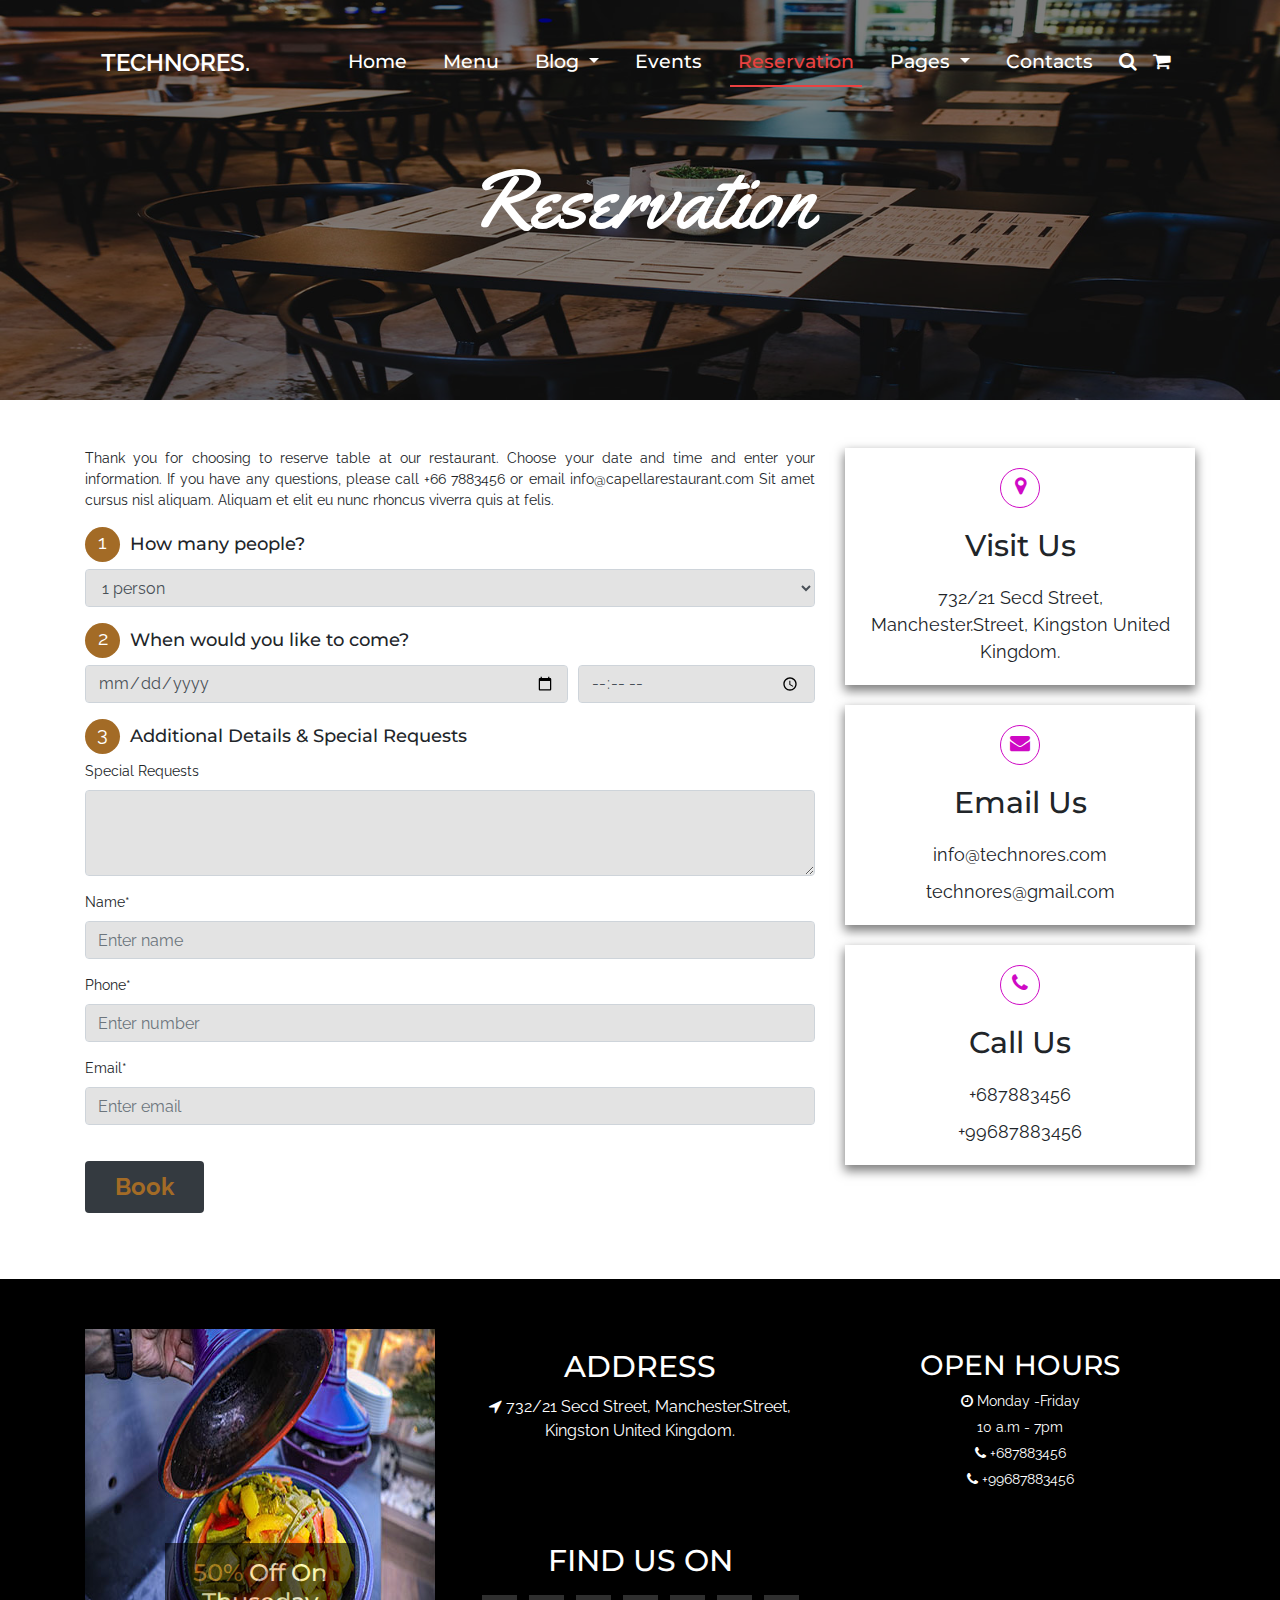
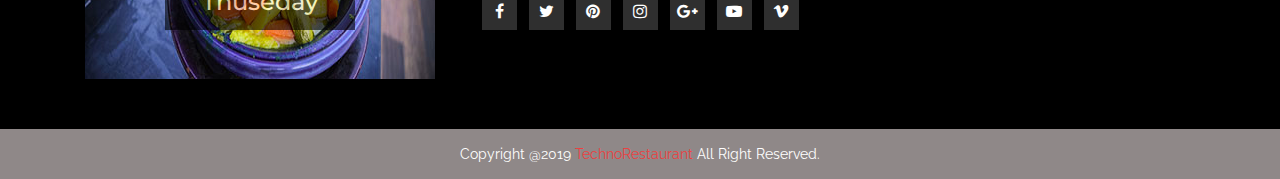
<file: reservation.html>
<!doctype html>
<html lang="en">
  <head>
    <!-- Required meta tags -->
    <meta charset="utf-8">
    <meta name="viewport" content="width=device-width, initial-scale=1, shrink-to-fit=no"> 

    <!-- Bootstrap CSS -->
    <link rel="stylesheet" href="css/bootstrap.min.css">
    <!-- Main Css -->
    <link rel="stylesheet" href="css/reservation.css">
    <!-- Responsive css -->
    <link rel="stylesheet" href="css/responsive.css">
    <!-- Google Fonts -->
    <link href="https://fonts.googleapis.com/css?family=Montserrat:400,500,600,700&display=swap" rel="stylesheet">
    <link href="https://fonts.googleapis.com/css?family=Raleway:400,500,600&display=swap" rel="stylesheet">
    <link href="https://fonts.googleapis.com/css?family=Yellowtail&display=swap" rel="stylesheet">
    <!-- Fontawosome -->
    <link href="https://stackpath.bootstrapcdn.com/font-awesome/4.7.0/css/font-awesome.min.css" rel="stylesheet" integrity="sha384-wvfXpqpZZVQGK6TAh5PVlGOfQNHSoD2xbE+QkPxCAFlNEevoEH3Sl0sibVcOQVnN" crossorigin="anonymous">
    <!-- <script src="https://use.fontawesome.com/bb20c6843a.js"></script> -->
    <title>Reservation:Techno Restaurant</title>
  </head>
  <body>

      <header id="header" >
          <div class="container">
                <nav class="navbar navbar-expand-lg navbar-dark ml-auto">
                <a class="navbar-brand" href="index.html">Technores.</a>          
                  <button class="navbar-toggler" type="button" data-toggle="collapse" data-target="#navbarSupportedContent" aria-controls="navbarSupportedContent" aria-expanded="false" aria-label="Toggle navigation">
                    <span class="navbar-toggler-icon"></span>
                  </button>
                
                  <div class="collapse navbar-collapse" id="navbarSupportedContent">
                    <ul class="navbar-nav ml-auto">
                      <li class="nav-item">
                        <a class="nav-link" href="index.html">Home <span class="sr-only">(current)</span></a>
                      </li>
                      <li class="nav-item">
                        <a class="nav-link" href="menu.html">Menu</a>
                      </li>
                      <li class="nav-item dropdown">
                        <a class="nav-link dropdown-toggle" href="#" id="navbarDropdown" role="button" data-toggle="dropdown" aria-haspopup="true" aria-expanded="false">
                          Blog
                        </a>
                          <div class="dropdown-menu" aria-labelledby="navbarDropdown">
                              <a class="dropdown-item" href="blog.html">Blog</a>
                              <a class="dropdown-item" href="blog-single-post.html">Blog Details</a>
                            </div>
                      </li>
                      <li class="nav-item">
                        <a class="nav-link" href="event.html">Events</a>
                      </li>
                      <li class="nav-item">
                        <a class="nav-link active" href="reservation.html">Reservation</a>
                      </li>
                      <li class="nav-item dropdown">
                        <a class="nav-link dropdown-toggle" href="#" id="navbarDrop" role="button" data-toggle="dropdown" aria-haspopup="true" aria-expanded="false">
                          Pages
                        </a>
                        <div class="dropdown-menu" aria-labelledby="navbarDrop">
                          <a class="dropdown-item" href="about-us.html">About Us</a>
                          <a class="dropdown-item" href="gallery.html">Gallery</a>
                          <a class="dropdown-item" href="staff.html">Our staff</a>
                          <a class="dropdown-item" href="shop.html">Our Shop</a>
                          <a class="dropdown-item" href="error.html">Error</a>
                          </div>
                      </li>
                      <li class="nav-item">
                        <a class="nav-link" href="contact-us.html">Contacts</a>
                      </li>
                      <li class="nav-item">
                          <a href="#" class="nav-link"><i class="fa fa-search"></i></a>
                        </li>
                        <li class="nav-item">
                          <a href="#" class="nav-link"><i class="fa fa-shopping-cart"></i></a>
                        </li>
                    </ul>
                  </div> <!-- end of .collapse navbar-collapse -->
                </nav> <!-- end of .navbar -->
          </div> <!--  end of .container -->
    </header> <!-- end of #header -->

<div id="header-image">
  <div class="head-tittle">
    <h2>Reservation</h2>  
  </div>  <!-- end of .head-tittle  -->       
</div> <!-- end of #header-image -->

<section id="reservation">
    <div class="container mt-5">
        <div class="row">
            <div class="col-md-8">
                <div class="content mb-3">
                    <p class="text-justify">Thank you for choosing to reserve table at our restaurant. Choose your date and time and enter your information. If you have any questions, please call +66 7883456 or email info@capellarestaurant.com Sit amet cursus nisl aliquam. Aliquam et elit eu nunc rhoncus viverra quis at felis.</p>
                    <div class="item-1">
                        <div class="one text-center">
                            <span>1</span>
                         </div>
                         <h4>How many people?</h4>
                         <select name="person" id="person" class="form-control">
                             <option value="">1 person</option>
                             <option value="">2 person</option>
                             <option value="">3 person</option>
                             <option value="">4 person</option>
                         </select>
                    </div>
                    <div class="clearfix"></div>
                    <div class="item-2 mt-3">
                        <div class="two text-center">
                            <span>2</span>
                         </div>
                         <h4>When would you like to come?</h4>
                         <form action="#">
                             <div class="form-row">
                                 <div class="col-8">
                                     <input type="date" class="form-control">
                                 </div>
                                 <div class="col-4">
                                  <input type="time" name="usr_time" class="form-control">
                                 </div>
                             </div>
                         </form>
                         
                        
                    </div>
                    <div class="clearfix"></div>
                    <div class="item-3 mt-3">
                        <div class="three text-center">
                            <span>3</span>
                         </div>
                         <h4> Additional Details & Special Requests</h4>
                    </div>
                    

                    <form action="#">
                        <div class="form-group">
                            <label for="inputRequest">Special Requests</label>
                            <textarea name="text" class="form-control" id="inputRequest"  rows="3"></textarea>
                        </div>
                        <div class="form-group">
                            <label for="inputName">Name*</label>
                            <input type="text" class="form-control" id="inputName" placeholder="Enter name">
                        </div>
                        <div class="form-group">
                            <label for="inputName">Phone*</label>
                            <input type="number" class="form-control" placeholder="Enter number">
                        </div>
                        <div class="form-group">
                            <label for="inputName">Email*</label>
                            <input type="email" class="form-control" placeholder="Enter email">
                        </div>
                        <button class="btn btn-dark">Book</button>
                    </form>
                </div>
            </div> <!-- end 0f .col-md-8 -->
            <div class="col-md-4">
                <div class="right text-center">
 
                  <div class="item1">
                    <div class="i-con"><a href="#"><i class="fa fa-map-marker"></i></a></div>
                    <h2>Visit Us</h2>
                    <p> 732/21 Secd Street, Manchester.Street, Kingston United Kingdom.</p>
                  </div>
                  <div class="item2">
                    <div class="i-con"><a href="#"><i class="fa fa-envelope"></i></a></div>
                    <h2>Email Us</h2>
                    <p>info@technores.com</p>
                    <p>technores@gmail.com</p>
                  </div>
                  <div class="item3">
                    <div class="i-con"><a href="#"><i class="fa fa-phone"></i></a></div>
                    <h2>Call Us</h2>
                    <p>+687883456</p>
                    <p>+99687883456</p>
                  </div>
 
                </div>
             </div> <!-- end 0f .col-md-4 -->
        </div> <!-- end of .row -->
    </div> <!-- end of .container -->
</section> <!-- end of #reservation -->

<footer id="footer-area">
  <div class="container">
    <div class="row">
      <div class="col-sm-12 col-md-4">
        <div class="footer-left">
          <img src="images/home/footer.jpg" alt="Footer-image">
          <div class="box text-center pt-3">
            <h4><span>50%</span> Off On Thuseday</h4>
          </div>
        </div> <!-- end of .footer-left -->
      </div> <!-- end of .col-md-4 -->
      <div class=" col-sm-12 col-md-4">
        <div class="footer-center">
          <div class="footer-center-top  text-center">
            <h3>Address</h3>
            <p><i class="fa fa-location-arrow"></i> 732/21 Secd Street, Manchester.Street, Kingston United Kingdom.</p>
          </div>
          <div class="footer-center-bottom">
              <h3  class="text-center mb-3 mt-5">Find us on</h3>
              <div class="social-icon text-center">
                <ul class="list-inline">
                  <li class="list-inline-item">
                    <a href="#"><i class="fa fa-facebook"></i></a>
                  </li>
                  <li class="list-inline-item">
                    <a href="#"><i class="fa fa-twitter"></i></a>
                  </li>
                  <li class="list-inline-item">
                    <a href="#"><i class="fa fa-pinterest"></i></a>
                  </li>
                  <li class="list-inline-item">
                    <a href="#"><i class="fa fa-instagram"></i></a>
                  </li>
                  <li class="list-inline-item">
                    <a href="#"><i class="fa fa-google-plus"></i></a>
                  </li>
                  <li class="list-inline-item">
                    <a href="#"><i class="fa fa-youtube-play"></i></a>
                  </li>
                  <li class="list-inline-item">
                    <a href="#"><i class="fa fa-vimeo"></i></a>
                  </li>
                </ul>
              </div>
          </div>
        </div> <!-- end of .footer-center -->
      </div> <!-- end of .col-md-4 -->
      <div class="col-sm-12 col-md-4">
        <div class="footer-right  text-center">
          <h3>OPEN HOURS</h3>
          <p><i class="fa fa-clock-o"></i> Monday -Friday</p>
          <p> 10 a.m - 7pm</p>
          <p><i class="fa fa-phone"></i> +687883456</p>
          <p class="mb-5"><i class="fa fa-phone"></i> +99687883456</p>
        </div> <!-- end of .footer-right -->
      </div> <!-- end of .col-md-4 -->
    </div> <!-- end of .row -->
  </div> <!-- end of .container -->
  </footer> <!-- end of #footer-area -->

<footer id="footer-end">
  <div class="footer-end-area text-center">
    <p>Copyright @2019 <a href="#">TechnoRestaurant</a>  All Right Reserved.</p>    
  </div> <!-- end of .footer-end-area -->
</footer> <!-- end of #footer-end -->
              


    <!-- Optional JavaScript -->
    <!-- jQuery first, then Popper.js, then Bootstrap JS -->
    <script src="https://code.jquery.com/jquery-3.3.1.slim.min.js" integrity="sha384-q8i/X+965DzO0rT7abK41JStQIAqVgRVzpbzo5smXKp4YfRvH+8abtTE1Pi6jizo" crossorigin="anonymous"></script>
    <script src="https://cdnjs.cloudflare.com/ajax/libs/popper.js/1.14.7/umd/popper.min.js" integrity="sha384-UO2eT0CpHqdSJQ6hJty5KVphtPhzWj9WO1clHTMGa3JDZwrnQq4sF86dIHNDz0W1" crossorigin="anonymous"></script>

    <script src="js/bootstrap.min.js" ></script>
    <script>
        $(document).ready(function(){

               // Header fixed
       $(window).on('scroll',function(){
            if ($(window).scrollTop() <=200) {
              $('#header').removeClass('fixed');
            } else {
              $('#header').addClass('fixed');

            };
        });
  
          $('.navbar-nav a').click(function(){
            $('a').removeClass('active');
            $(this).addClass('active');
          });

  
        });
      </script>
  </body>
</html>
</file>
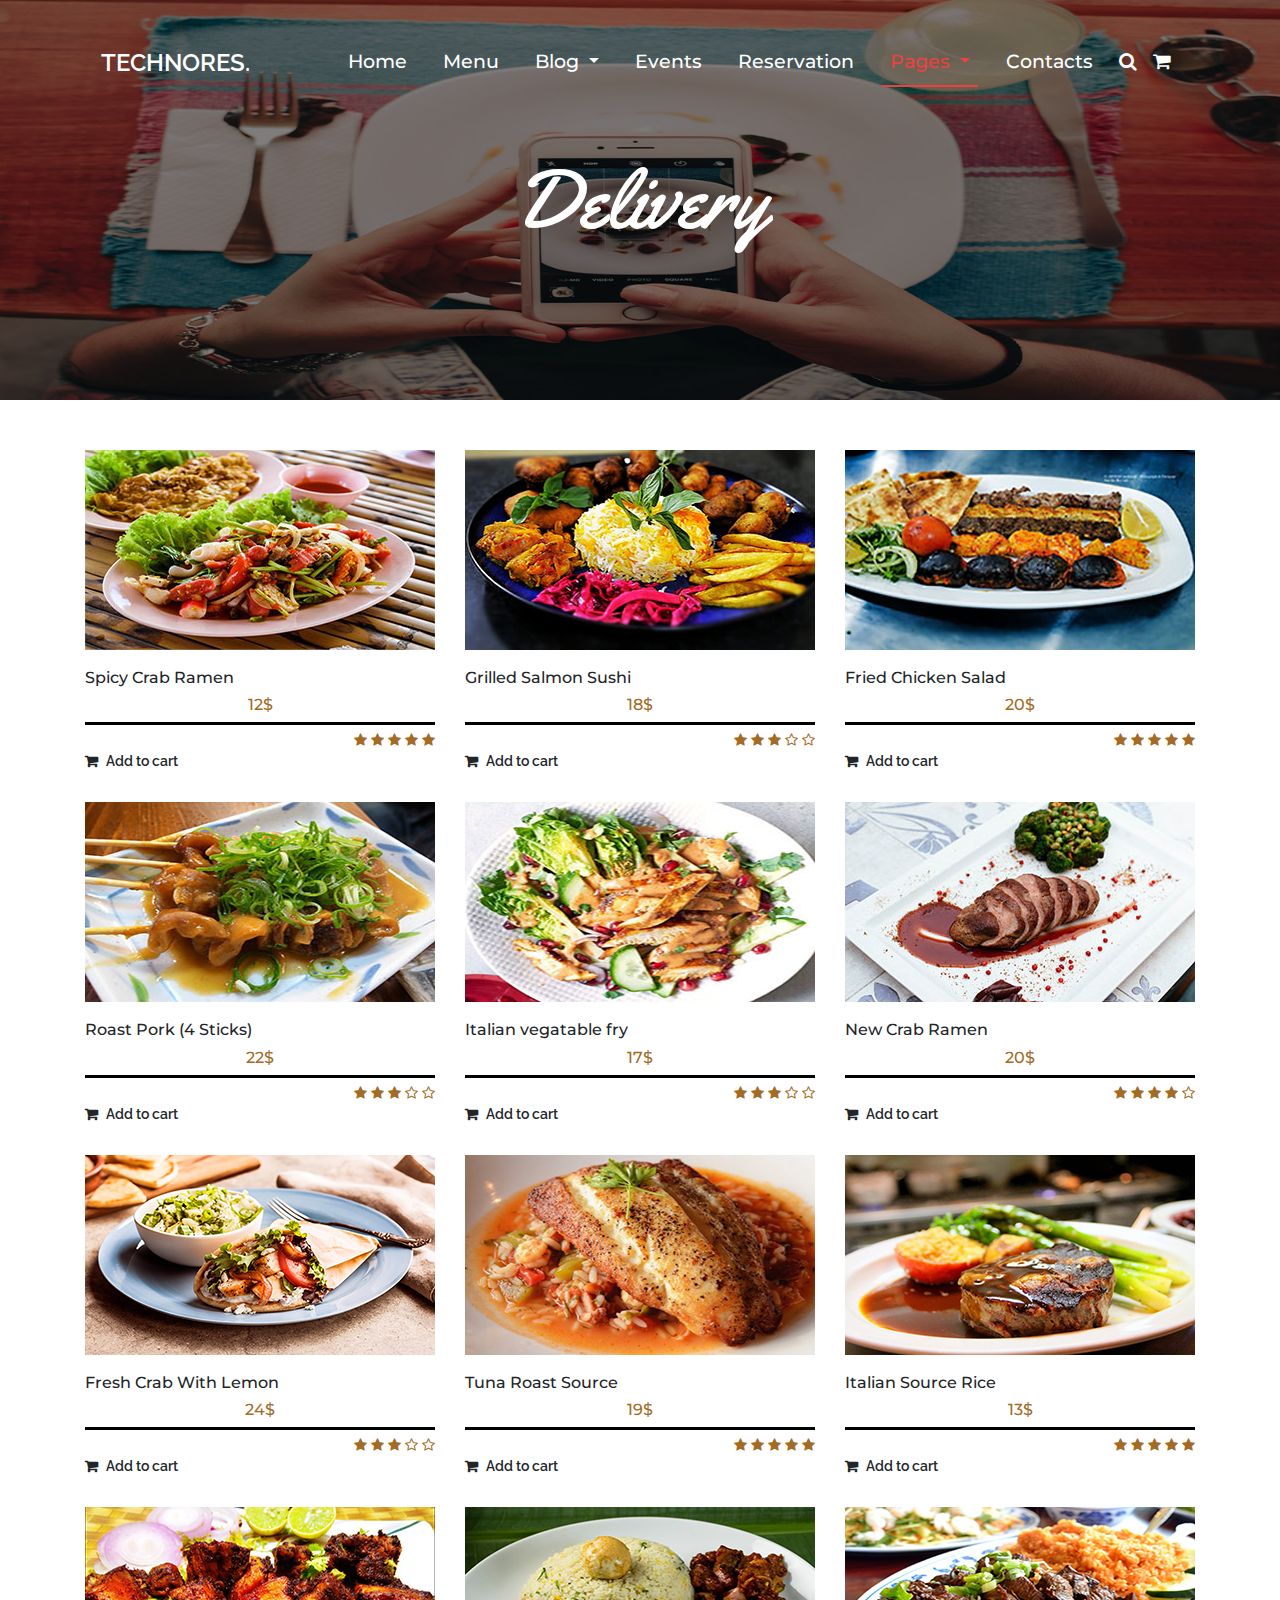
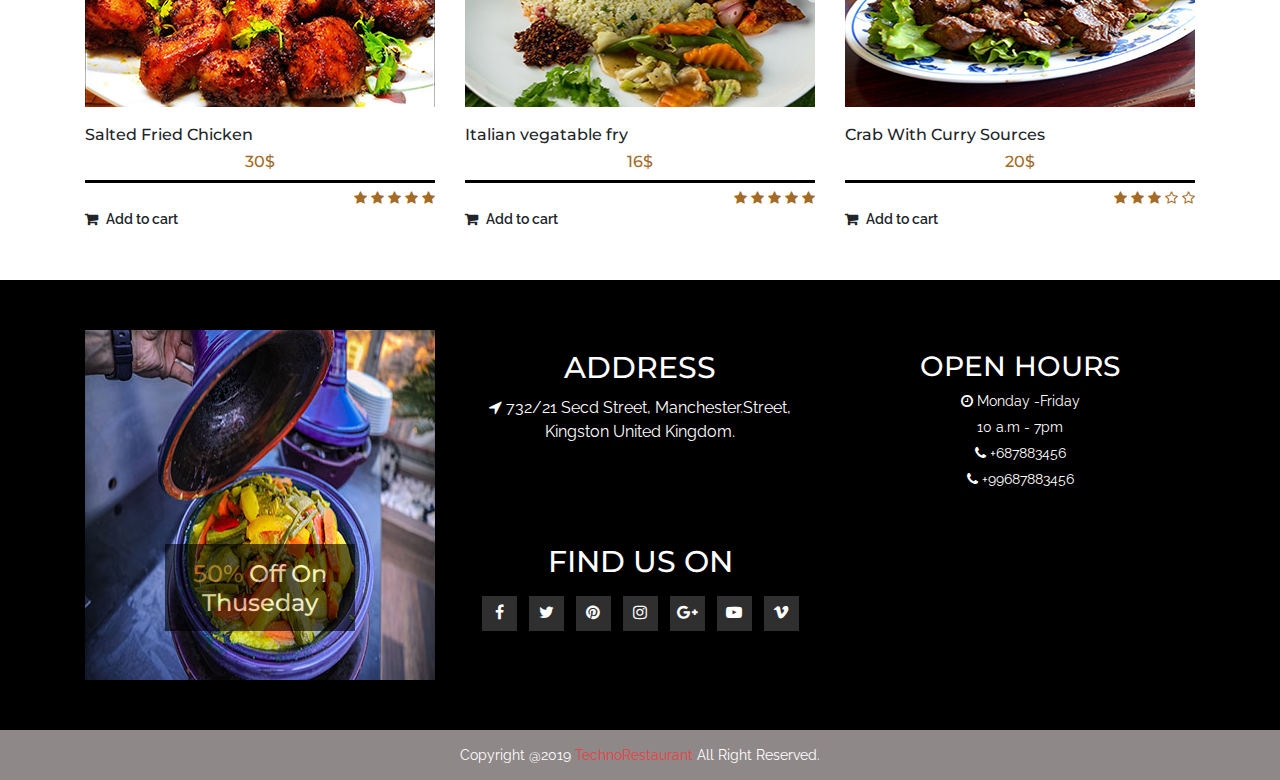
<file: shop.html>
<!doctype html>
<html lang="en">
  <head>
    <!-- Required meta tags -->
    <meta charset="utf-8">
    <meta name="viewport" content="width=device-width, initial-scale=1, shrink-to-fit=no">

    <!-- Bootstrap CSS -->
    <link rel="stylesheet" href="css/bootstrap.min.css">
    <!-- Main Css -->
    <link rel="stylesheet" href="css/shop.css">
    <!-- Responsive css -->
    <link rel="stylesheet" href="css/responsive.css">
    <!-- Google Fonts -->
    <link href="https://fonts.googleapis.com/css?family=Montserrat:400,500,600,700&display=swap" rel="stylesheet">
    <link href="https://fonts.googleapis.com/css?family=Raleway:400,500,600&display=swap" rel="stylesheet">
    <link href="https://fonts.googleapis.com/css?family=Yellowtail&display=swap" rel="stylesheet">
    <!-- Fontawosome -->
    <link href="https://stackpath.bootstrapcdn.com/font-awesome/4.7.0/css/font-awesome.min.css" rel="stylesheet" integrity="sha384-wvfXpqpZZVQGK6TAh5PVlGOfQNHSoD2xbE+QkPxCAFlNEevoEH3Sl0sibVcOQVnN" crossorigin="anonymous">
    <!-- <script src="https://use.fontawesome.com/bb20c6843a.js"></script> -->
    <title>Shop:Techno Restaurant</title>
  </head>
  <body>

      <header id="header" >
          <div class="container">
                <nav class="navbar navbar-expand-lg navbar-dark ml-auto">
                <a class="navbar-brand" href="index.html">Technores.</a>          
                  <button class="navbar-toggler" type="button" data-toggle="collapse" data-target="#navbarSupportedContent" aria-controls="navbarSupportedContent" aria-expanded="false" aria-label="Toggle navigation">
                    <span class="navbar-toggler-icon"></span>
                  </button>
                
                  <div class="collapse navbar-collapse" id="navbarSupportedContent">
                    <ul class="navbar-nav ml-auto">
                      <li class="nav-item">
                        <a class="nav-link" href="index.html ">Home <span class="sr-only">(current)</span></a>
                      </li>
                      <li class="nav-item">
                        <a class="nav-link" href="menu.html">Menu</a>
                      </li>
                      <li class="nav-item dropdown">
                        <a class="nav-link dropdown-toggle" href="#" id="navbarDropdown" role="button" data-toggle="dropdown" aria-haspopup="true" aria-expanded="false">
                          Blog
                        </a>
                          <div class="dropdown-menu" aria-labelledby="navbarDropdown">
                              <a class="dropdown-item" href="blog.html">Blog</a>
                              <a class="dropdown-item" href="blog-single-post.html">Blog Details</a>
                            </div>
                      </li>
                      <li class="nav-item">
                        <a class="nav-link" href="event.html">Events</a>
                      </li>
                      <li class="nav-item">
                        <a class="nav-link" href="reservation.html">Reservation</a>
                      </li>
                      <li class="nav-item dropdown">
                        <a class="nav-link active dropdown-toggle" href="#" id="navbarDrop" role="button" data-toggle="dropdown" aria-haspopup="true" aria-expanded="false">
                          Pages
                        </a>
                        <div class="dropdown-menu" aria-labelledby="navbarDrop">
                          <a class="dropdown-item" href="about-us.html">About Us</a>
                          <a class="dropdown-item" href="gallery.html">Gallery</a>
                          <a class="dropdown-item" href="staff.html">Our staff</a>
                          <a class="dropdown-item" href="shop.html">Our Shop</a>
                          <a class="dropdown-item" href="error.html">Error</a>
                          </div>
                      </li>
                      <li class="nav-item">
                        <a class="nav-link" href="contact-us.html">Contacts</a>
                      </li>
                      <li class="nav-item">
                          <a href="#" class="nav-link"><i class="fa fa-search"></i></a>
                        </li>
                        <li class="nav-item">
                          <a href="#" class="nav-link"><i class="fa fa-shopping-cart"></i></a>
                        </li>
                    </ul>
                  </div> <!-- end of .collapse navbar-collapse -->
                </nav> <!-- end of .navbar -->
          </div> <!--  end of .container -->
    </header> <!-- end of #header -->

  <div id="header-image">
    <div class="head-tittle">
      <h2>Delivery</h2>  
    </div>  <!-- end of .head-tittle  -->       
  </div> <!-- end of #header-image -->


    <section id="menu">
            <div class="container">
              <div class="row">
                <div class="col-xm-12 col-sm-6 col-md-4">
                  <div class="menu-item">
                    <img src="images/home/menu1.jpg" alt="">
                  </div>
                  <div class="title">
                    <h4>Spicy Crab Ramen</h4>
                    <h3 class="text-center">12$</h3>
                    <div class="line"></div>
                    <div class="star text-right">
                        <i class="fa fa-star"></i>
                        <i class="fa fa-star"></i>
                        <i class="fa fa-star"></i>
                        <i class="fa fa-star"></i>
                        <i class="fa fa-star"></i>
                    </div> <!-- end of .star -->
                    <div class="cart">
                        <i class="fa fa-shopping-cart"></i>
                        Add to cart
                    </div> <!-- end of .cart -->
                  </div> <!-- end of .tittle -->
                </div> <!-- end of .col-xm-12 col-sm-6 col-md-4 -->
                <div class="col-xm-12 col-sm-6 col-md-4">
                  <div class="menu-item">
                    <img src="images/home/menu2.jpg" alt="">
                  </div>
                  <div class="title">
                    <h4>Grilled Salmon Sushi</h4>
                    <h3 class="text-center">18$</h3>
                    <div class="line"></div>
                    <div class="star text-right">
                        <i class="fa fa-star"></i>
                        <i class="fa fa-star"></i>
                        <i class="fa fa-star"></i>
                        <i class="fa fa-star-o"></i>
                        <i class="fa fa-star-o"></i>
                    </div> <!-- end of .star -->
                    <div class="cart">
                        <i class="fa fa-shopping-cart"></i>
                        Add to cart
                    </div> <!-- end of .cart -->
                  </div>
                </div> <!-- end of .col-xm-12 col-sm-6 col-md-4 -->
                <div class="col-xm-12 col-sm-6 col-md-4">
                  <div class="menu-item">
                    <img src="images/home/menu3.jpg" alt="">
                  </div>
                  <div class="title">
                    <h4>Fried Chicken Salad</h4>
                    <h3 class="text-center">20$</h3>
                    <div class="line"></div>
                    <div class="star text-right">
                        <i class="fa fa-star"></i>
                        <i class="fa fa-star"></i>
                        <i class="fa fa-star"></i>
                        <i class="fa fa-star"></i>
                        <i class="fa fa-star"></i>
                    </div> <!-- end of .star -->
                    <div class="cart">
                        <i class="fa fa-shopping-cart"></i>
                        Add to cart
                    </div> <!-- end of .cart -->
                  </div>
                </div> <!-- end of .col-xm-12 col-sm-6 col-md-4 -->
                <div class="col-xm-12 col-sm-6 col-md-4">
                  <div class="menu-item">
                    <img src="images/home/menu4.jpg" alt="">
                  </div>
                  <div class="title">
                    <h4>Roast Pork (4 Sticks)</h4>
                    <h3 class="text-center">22$</h3>
                    <div class="line"></div>
                    <div class="star text-right">
                        <i class="fa fa-star"></i>
                        <i class="fa fa-star"></i>
                        <i class="fa fa-star"></i>
                        <i class="fa fa-star-o"></i>
                        <i class="fa fa-star-o"></i>
                    </div> <!-- end of .star -->
                    <div class="cart">
                        <i class="fa fa-shopping-cart"></i>
                        Add to cart
                    </div> <!-- end of .cart -->
                  </div>
                </div> <!-- end of .col-xm-12 col-sm-6 col-md-4 -->
                <div class="col-xm-12 col-sm-6 col-md-4">
                  <div class="menu-item">
                    <img src="images/home/menu5.jpg" alt="">
                  </div>
                  <div class="title">
                    <h4>Italian vegatable fry</h4>
                    <h3 class="text-center">17$</h3>
                    <div class="line"></div>
                    <div class="star text-right">
                        <i class="fa fa-star"></i>
                        <i class="fa fa-star"></i>
                        <i class="fa fa-star"></i>
                        <i class="fa fa-star-o"></i>
                        <i class="fa fa-star-o"></i>
                    </div> <!-- end of .star -->
                    <div class="cart">
                        <i class="fa fa-shopping-cart"></i>
                        Add to cart
                    </div> <!-- end of .cart -->
                  </div>
                </div> <!-- end of .col-xm-12 col-sm-6 col-md-4 -->
                <div class="col-xm-12 col-sm-6 col-md-4">
                  <div class="menu-item">
                    <img src="images/home/menu6.jpg" alt="">
                  </div>
                  <div class="title">
                    <h4>New Crab Ramen</h4>
                    <h3 class="text-center">20$</h3>
                    <div class="line"></div>
                    <div class="star text-right">
                        <i class="fa fa-star"></i>
                        <i class="fa fa-star"></i>
                        <i class="fa fa-star"></i>
                        <i class="fa fa-star"></i>
                        <i class="fa fa-star-o"></i>
                    </div> <!-- end of .star -->
                    <div class="cart">
                        <i class="fa fa-shopping-cart"></i>
                        Add to cart
                    </div> <!-- end of .cart -->
                  </div>
                </div> <!-- end of .col-xm-12 col-sm-6 col-md-4 -->
                <div class="col-xm-12 col-sm-6 col-md-4">
                  <div class="menu-item">
                    <img src="images/home/menu-7.jpg" alt="">
                  </div>
                  <div class="title">
                    <h4>Fresh Crab With Lemon </h4>
                    <h3 class="text-center">24$</h3>
                    <div class="line"></div>
                    <div class="star text-right">
                        <i class="fa fa-star"></i>
                        <i class="fa fa-star"></i>
                        <i class="fa fa-star"></i>
                        <i class="fa fa-star-o"></i>
                        <i class="fa fa-star-o"></i>
                    </div> <!-- end of .star -->
                    <div class="cart">
                        <i class="fa fa-shopping-cart"></i>
                        Add to cart
                    </div> <!-- end of .cart -->
                  </div>
                </div> <!-- end of .col-xm-12 col-sm-6 col-md-4 -->
                <div class="col-xm-12 col-sm-6 col-md-4">
                  <div class="menu-item">
                    <img src="images/home/menu8.jpg" alt="">
                  </div>
                  <div class="title">
                    <h4>Tuna Roast Source</h4>
                    <h3 class="text-center">19$</h3>
                    <div class="line"></div>
                    <div class="star text-right">
                        <i class="fa fa-star"></i>
                        <i class="fa fa-star"></i>
                        <i class="fa fa-star"></i>
                        <i class="fa fa-star"></i>
                        <i class="fa fa-star"></i>
                    </div> <!-- end of .star -->
                    <div class="cart">
                        <i class="fa fa-shopping-cart"></i>
                        Add to cart
                    </div> <!-- end of .cart -->
                  </div>
                </div> <!-- end of .col-xm-12 col-sm-6 col-md-4 -->
                <div class="col-xm-12 col-sm-6 col-md-4">
                  <div class="menu-item">
                    <img src="images/home/menu9.jpg" alt="">
                  </div>
                  <div class="title">
                    <h4>Italian Source Rice</h4>
                    <h3 class="text-center">13$</h3>
                    <div class="line"></div>
                    <div class="star text-right">
                        <i class="fa fa-star"></i>
                        <i class="fa fa-star"></i>
                        <i class="fa fa-star"></i>
                        <i class="fa fa-star"></i>
                        <i class="fa fa-star"></i>
                    </div> <!-- end of .star -->
                    <div class="cart">
                        <i class="fa fa-shopping-cart"></i>
                        Add to cart
                    </div> <!-- end of .cart -->
                  </div>
                </div> <!-- end of .col-xm-12 col-sm-6 col-md-4 -->
                <div class="col-xm-12 col-sm-6 col-md-4">
                  <div class="menu-item">
                    <img src="images/home/menu10.jpg" alt="">
                  </div>
                  <div class="title">
                    <h4>Salted Fried Chicken</h4>
                    <h3 class="text-center">30$</h3>
                    <div class="line"></div>
                    <div class="star text-right">
                        <i class="fa fa-star"></i>
                        <i class="fa fa-star"></i>
                        <i class="fa fa-star"></i>
                        <i class="fa fa-star"></i>
                        <i class="fa fa-star"></i>
                    </div> <!-- end of .star -->
                    <div class="cart">
                        <i class="fa fa-shopping-cart"></i>
                        Add to cart
                    </div> <!-- end of .cart -->
                  </div>
                </div> <!-- end of .col-xm-12 col-sm-6 col-md-4 -->
                <div class="col-xm-12 col-sm-6 col-md-4">
                  <div class="menu-item">
                    <img src="images/home/menu11.jpg" alt="">
                  </div>
                  <div class="title">
                    <h4>Italian vegatable fry</h4>
                    <h3 class="text-center">16$</h3>
                    <div class="line"></div>
                    <div class="star text-right">
                        <i class="fa fa-star"></i>
                        <i class="fa fa-star"></i>
                        <i class="fa fa-star"></i>
                        <i class="fa fa-star"></i>
                        <i class="fa fa-star"></i>
                        
                    </div> <!-- end of .star -->
                    <div class="cart">
                        <i class="fa fa-shopping-cart"></i>
                        Add to cart
                    </div> <!-- end of .cart -->
                  </div>
                </div> <!-- end of .col-xm-12 col-sm-6 col-md-4 -->
                <div class="col-xm-12 col-sm-6 col-md-4">
                  <div class="menu-item">
                    <img src="images/home/menu12.jpg" alt="">
                  </div>
                  <div class="title">
                    <h4> Crab With Curry Sources</h4>
                    <h3 class="text-center">20$</h3>
                    <div class="line"></div>
                    <div class="star text-right">
                        <i class="fa fa-star"></i>
                        <i class="fa fa-star"></i>
                        <i class="fa fa-star"></i>
                        <i class="fa fa-star-o"></i>
                        <i class="fa fa-star-o"></i>
                    </div> <!-- end of .star -->
                    <div class="cart">
                        <i class="fa fa-shopping-cart"></i>
                        Add to cart
                    </div> <!-- end of .cart -->
                  </div>
                </div> <!-- end of .col-xm-12 col-sm-6 col-md-4 -->
              </div> <!-- end of .row -->
            </div> <!-- end of .container -->
    </section> <!-- end of #menu -->

    <footer id="footer-area">
  <div class="container">
    <div class="row">
      <div class="col-sm-12 col-md-4">
        <div class="footer-left">
          <img src="images/home/footer.jpg" alt="Footer-image">
          <div class="box text-center pt-3">
            <h4><span>50%</span> Off On Thuseday</h4>
          </div>
        </div> <!-- end of .footer-left -->
      </div> <!-- end of .col-md-4 -->
      <div class=" col-sm-12 col-md-4">
        <div class="footer-center">
          <div class="footer-center-top  text-center">
            <h3>Address</h3>
            <p><i class="fa fa-location-arrow"></i> 732/21 Secd Street, Manchester.Street, Kingston United Kingdom.</p>
          </div>
          <div class="footer-center-bottom">
              <h3  class="text-center mb-3 mt-5">Find us on</h3>
              <div class="social-icon text-center">
                <ul class="list-inline">
                  <li class="list-inline-item">
                    <a href="#"><i class="fa fa-facebook"></i></a>
                  </li>
                  <li class="list-inline-item">
                    <a href="#"><i class="fa fa-twitter"></i></a>
                  </li>
                  <li class="list-inline-item">
                    <a href="#"><i class="fa fa-pinterest"></i></a>
                  </li>
                  <li class="list-inline-item">
                    <a href="#"><i class="fa fa-instagram"></i></a>
                  </li>
                  <li class="list-inline-item">
                    <a href="#"><i class="fa fa-google-plus"></i></a>
                  </li>
                  <li class="list-inline-item">
                    <a href="#"><i class="fa fa-youtube-play"></i></a>
                  </li>
                  <li class="list-inline-item">
                    <a href="#"><i class="fa fa-vimeo"></i></a>
                  </li>
                </ul>
              </div>
          </div>
        </div> <!-- end of .footer-center -->
      </div> <!-- end of .col-md-4 -->
      <div class="col-sm-12 col-md-4">
        <div class="footer-right  text-center">
          <h3>OPEN HOURS</h3>
          <p><i class="fa fa-clock-o"></i> Monday -Friday</p>
          <p> 10 a.m - 7pm</p>
          <p><i class="fa fa-phone"></i> +687883456</p>
          <p class="mb-5"><i class="fa fa-phone"></i> +99687883456</p>
        </div> <!-- end of .footer-right -->
      </div> <!-- end of .col-md-4 -->
    </div> <!-- end of .row -->
  </div> <!-- end of .container -->
</footer> <!-- end of #footer-area -->

<footer id="footer-end">
  <div class="footer-end-area text-center">
      <p>Copyright @2019 <a href="#">TechnoRestaurant</a>  All Right Reserved.</p>
  </div> <!-- end of .footer-end-area -->
</footer> <!-- end of #footer-end -->
              


    <!-- Optional JavaScript -->
    <!-- jQuery first, then Popper.js, then Bootstrap JS -->
    <script src="https://code.jquery.com/jquery-3.3.1.slim.min.js" integrity="sha384-q8i/X+965DzO0rT7abK41JStQIAqVgRVzpbzo5smXKp4YfRvH+8abtTE1Pi6jizo" crossorigin="anonymous"></script>
    <script src="https://cdnjs.cloudflare.com/ajax/libs/popper.js/1.14.7/umd/popper.min.js" integrity="sha384-UO2eT0CpHqdSJQ6hJty5KVphtPhzWj9WO1clHTMGa3JDZwrnQq4sF86dIHNDz0W1" crossorigin="anonymous"></script>

    <script src="js/bootstrap.min.js" ></script>
    <script>
        $(document).ready(function(){

               // Header fixed
       $(window).on('scroll',function(){
            if ($(window).scrollTop() <=200) {
              $('#header').removeClass('fixed');
            } else {
              $('#header').addClass('fixed');

            };
        });
  
          $('.navbar-nav a').click(function(){
            $('a').removeClass('active');
            $(this).addClass('active');
          });

  
        });
      </script>
  </body>
</html>
</file>
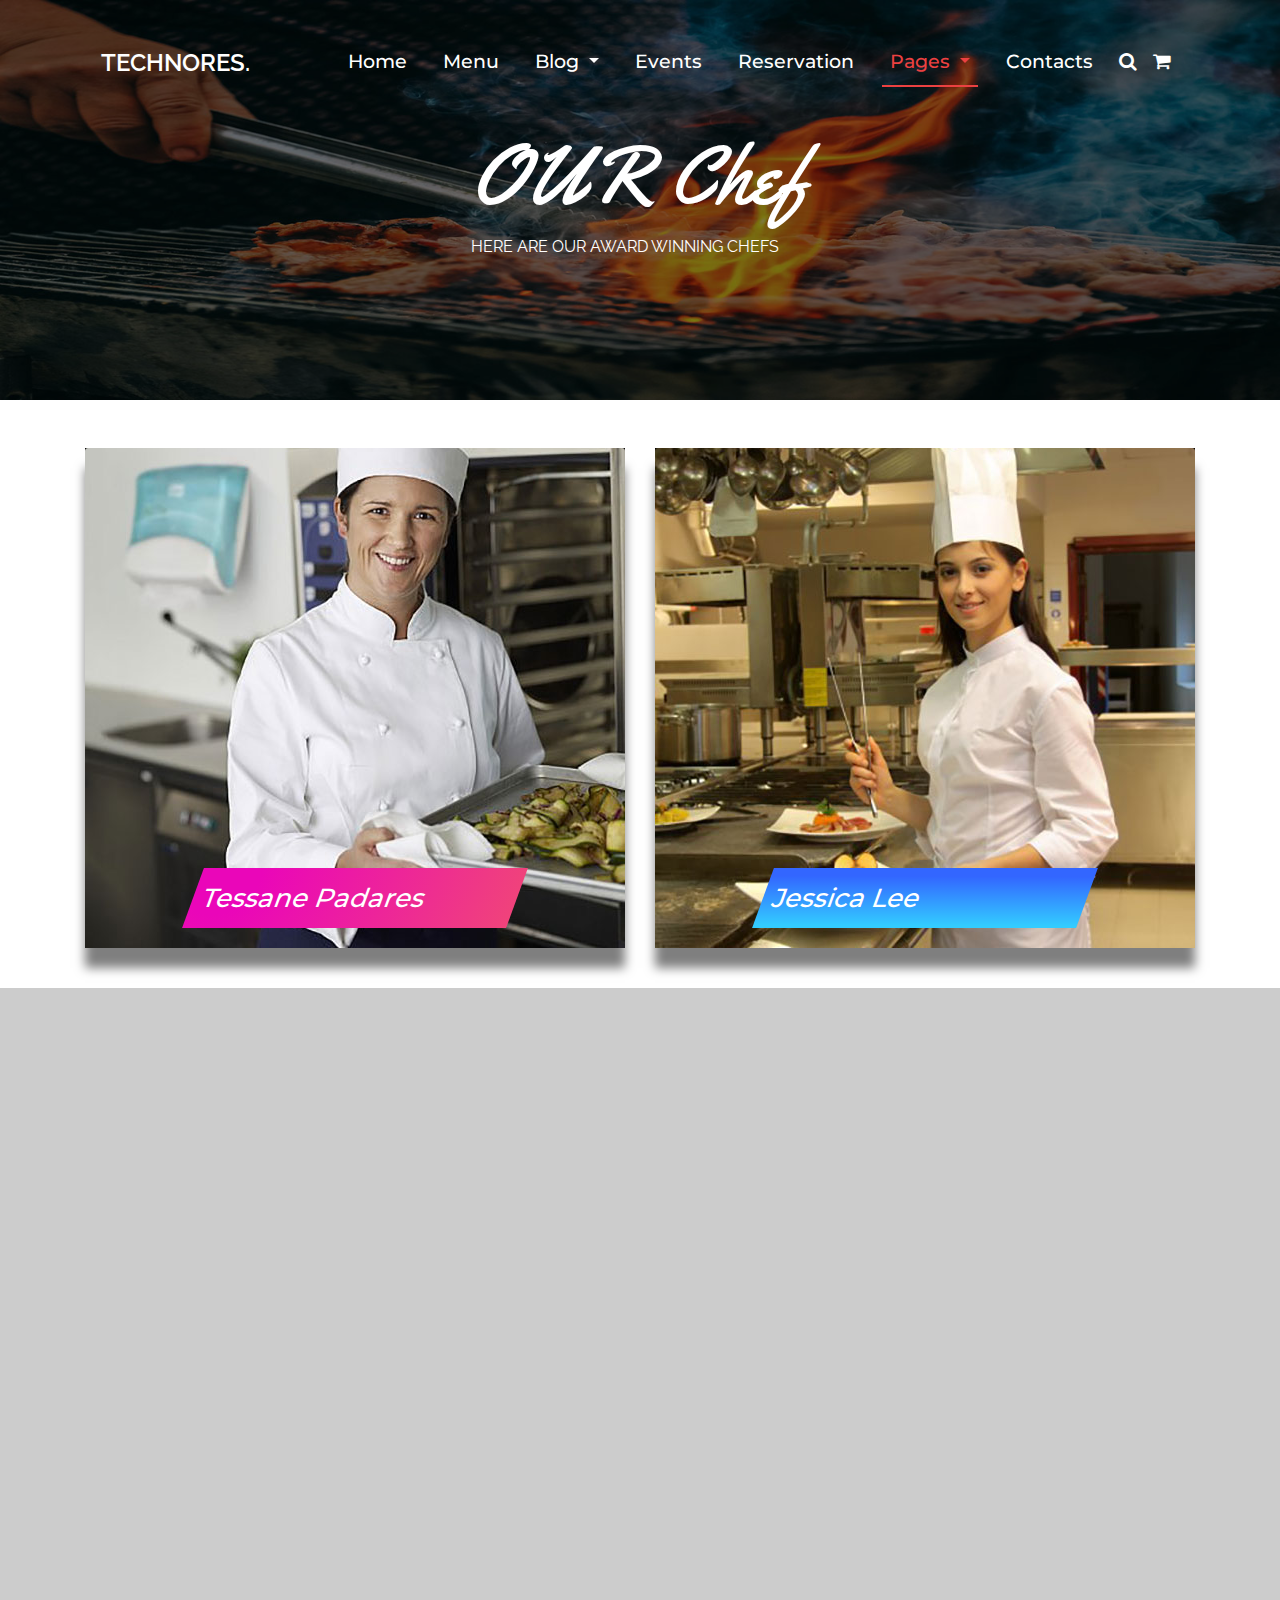
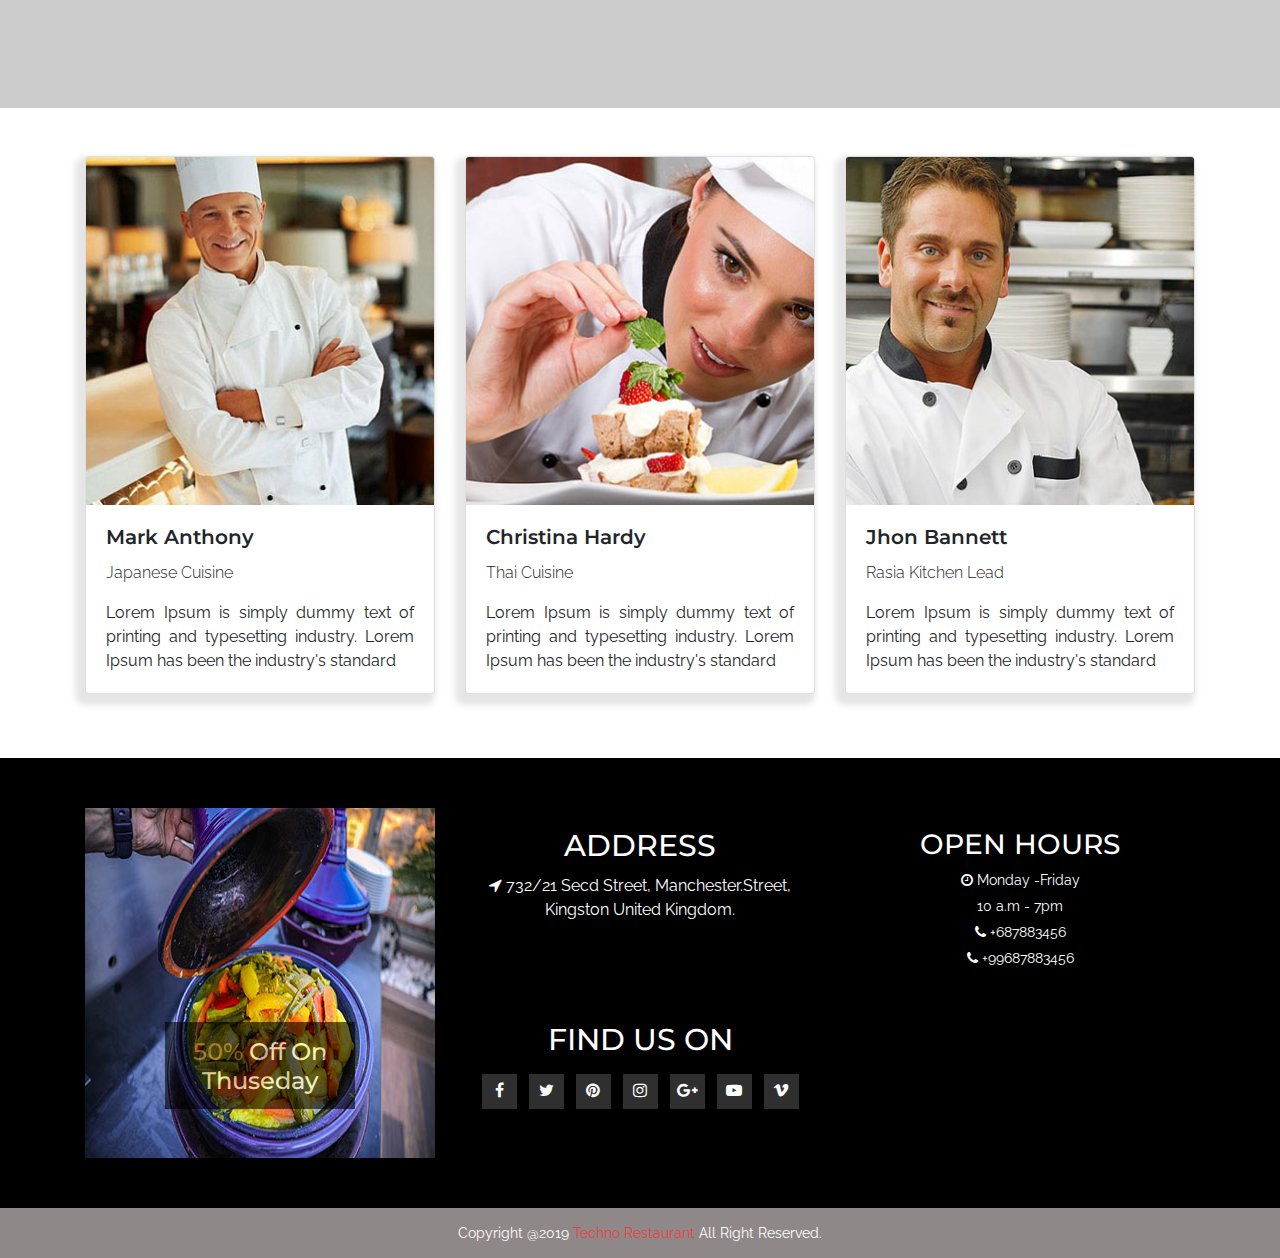
<file: staff.html>
<!doctype html>
<html lang="en">
  <head>
    <!-- Required meta tags -->
    <meta charset="utf-8">
    <meta name="viewport" content="width=device-width, initial-scale=1, shrink-to-fit=no"> 

    <!-- Bootstrap CSS -->
    <link rel="stylesheet" href="css/bootstrap.min.css">
    <!-- Main Css -->
    <link rel="stylesheet" href="css/staff.css">
    <!-- Responsive css -->
    <link rel="stylesheet" href="css/responsive.css">
    <!-- Google Fonts -->
    <link href="https://fonts.googleapis.com/css?family=Montserrat:400,500,600,700&display=swap" rel="stylesheet">
    <link href="https://fonts.googleapis.com/css?family=Raleway:400,500,600&display=swap" rel="stylesheet">
    <link href="https://fonts.googleapis.com/css?family=Yellowtail&display=swap" rel="stylesheet">
    <!-- Fontawosome -->
    <link href="https://stackpath.bootstrapcdn.com/font-awesome/4.7.0/css/font-awesome.min.css" rel="stylesheet" integrity="sha384-wvfXpqpZZVQGK6TAh5PVlGOfQNHSoD2xbE+QkPxCAFlNEevoEH3Sl0sibVcOQVnN" crossorigin="anonymous">
    <!-- <script src="https://use.fontawesome.com/bb20c6843a.js"></script> -->
    <title>Staff:Techno Restaurant</title>
  </head>
  <body>

      <header id="header" >
          <div class="container">
                <nav class="navbar navbar-expand-lg navbar-dark ml-auto">
                <a class="navbar-brand" href="index.html">Technores.</a>          
                  <button class="navbar-toggler" type="button" data-toggle="collapse" data-target="#navbarSupportedContent" aria-controls="navbarSupportedContent" aria-expanded="false" aria-label="Toggle navigation">
                    <span class="navbar-toggler-icon"></span>
                  </button>
                
                  <div class="collapse navbar-collapse" id="navbarSupportedContent">
                    <ul class="navbar-nav ml-auto">
                      <li class="nav-item">
                        <a class="nav-link" href="index.html">Home <span class="sr-only">(current)</span></a>
                      </li>
                      <li class="nav-item">
                        <a class="nav-link" href="menu.html">Menu</a>
                      </li>
                      <li class="nav-item dropdown">
                        <a class="nav-link dropdown-toggle" href="#" id="navbarDropdown" role="button" data-toggle="dropdown" aria-haspopup="true" aria-expanded="false">
                          Blog
                        </a>
                          <div class="dropdown-menu" aria-labelledby="navbarDropdown">
                              <a class="dropdown-item" href="blog.html">Blog</a>
                              <a class="dropdown-item" href="blog-single-post.html">Blog Details</a>
                            </div>
                      </li>
                      <li class="nav-item">
                        <a class="nav-link" href="event.html">Events</a>
                      </li>
                      <li class="nav-item">
                        <a class="nav-link" href="reservation.html">Reservation</a>
                      </li>
                      <li class="nav-item dropdown">
                        <a class="nav-link active dropdown-toggle" href="#" id="navbarDrop" role="button" data-toggle="dropdown" aria-haspopup="true" aria-expanded="false">
                          Pages
                        </a>
                        <div class="dropdown-menu" aria-labelledby="navbarDrop">
                          <a class="dropdown-item" href="about-us.html">About Us</a>
                          <a class="dropdown-item" href="gallery.html">Gallery</a>
                          <a class="dropdown-item" href="staff.html">Our staff</a>
                          <a class="dropdown-item" href="shop.html">Our Shop</a>
                          <a class="dropdown-item" href="error.html">Error</a>
                          </div>
                      </li>
                      <li class="nav-item">
                        <a class="nav-link" href="contact-us.html">Contacts</a>
                      </li>
                      <li class="nav-item">
                          <a href="#" class="nav-link"><i class="fa fa-search"></i></a>
                        </li>
                        <li class="nav-item">
                          <a href="#" class="nav-link"><i class="fa fa-shopping-cart"></i></a>
                        </li>
                    </ul>
                  </div> <!-- end of .collapse navbar-collapse -->
                </nav> <!-- end of .navbar -->
          </div> <!--  end of .container -->
    </header> <!-- end of #header -->

  <div id="header-image">
    <div class="head-tittle">
      <div class="content">
        <h2>OUR Chef</h2>
      <p>HERE ARE OUR AWARD WINNING CHEFS</p>
      </div>
    </div>  <!-- end of .head-tittle  -->       
  </div> <!-- end of #header-image -->

<div id="head-chef">
    <div class="container">
        <div class="row mt-5">
                <div class="col-md-6">
                        <div class="chef mb-3">
                          <div class="imgBx">
                              <img src="images/chef/head-chef-1.jpg" class="card-img-top" alt="chef1">
                          </div>
                          <div class="content">
                              <h4>Tessane Padares</h4>
                              <p class="lead">French Cuisine</p>
                              <p>Lorem ipsum dolor sit amet consectetur adipisicing elit. Natus corrupti molestiae, quibusdam, pariatur ad, sed accusamus nesciunt incidunt consequuntur maiores aut quo minima voluptatem quidem rem magni iure tenetur cum nobis! Ducimus at necessitatibus pariatur debitis impedit placeat alias cumque quia commodi mollitia. Ullam doloremque hic itaque! Modi, facere obcaecati amet ad quae saepe facilis, voluptates sequi, sed dolorum eius iusto. Molestiae nulla, officia accusamus harum quam necessitatibus magni ducimus iusto odit! Earum nobis atque ipsum ea excepturi sed illo omnis? Alias cum ad sint temporibus nemo, distinctio iste consequuntur facilis nam rerum voluptatibus perspiciatis dolor, hic aliquam accusantium dolore.</p>
                            </div>
                        </div> <!-- end of .card -->
                </div> <!-- end of .col-md-6 -->
                <div class="col-md-6">
                        <div class="chef mb-3">
                          <div class="imgBx">
                              <img src="images/chef/head-chef-2.jpg" class="card-img-top" alt="chef1">
                          </div>
                          <div class="content content2">
                              <h4>Jessica Lee</h4>
                              <p class="lead">Chinese Kitchen Lead</p>
                              <p>Lorem ipsum dolor sit amet consectetur adipisicing elit. Natus corrupti molestiae, quibusdam, pariatur ad, sed accusamus nesciunt incidunt consequuntur maiores aut quo minima voluptatem quidem rem magni iure tenetur cum nobis! Ducimus at necessitatibus pariatur debitis impedit placeat alias cumque quia commodi mollitia. Ullam doloremque hic itaque! Modi, facere obcaecati amet ad quae saepe facilis, voluptates sequi, sed dolorum eius iusto. Molestiae nulla, officia accusamus harum quam necessitatibus magni ducimus iusto odit! Earum nobis atque ipsum ea excepturi sed illo omnis? Alias cum ad sint temporibus nemo, distinctio iste consequuntur facilis nam rerum voluptatibus perspiciatis dolor, hic aliquam accusantium dolore.</p>
                            </div>
                        </div> <!-- end of .card -->
                </div> <!-- end of .col-md-6 -->
        

        </div>
    </div> <!-- end of .container -->
</div> <!-- end of #head-chef -->

<div id="banner" class="mt-4">
    <div class="banner-area">
      <!-- <img src="images/chef/banner.jpg" alt="banner-image"> -->
    </div>
</div> <!-- end of #banner -->

<div id="team">
    <div class="container">
        <div class="row my-5">
            <div class="col-md-4">
                    <div class="card mb-3">
                            <img src="images/chef/team-1.jpg" class="card-img-top" alt="Team">
                            <div class="card-body">
                              <h4 class="card-title">Mark Anthony</h4>
                              <p class="lead">Japanese Cuisine</p>
                              <p class="card-text text-justify">Lorem Ipsum is simply dummy text of  printing and typesetting industry. Lorem Ipsum has been the industry's standard</p>
                            </div>
                    </div> <!-- end of .card -->
            </div> <!-- end of .col-md-4 -->
            <div class="col-md-4">
                    <div class="card mb-3">
                            <img src="images/chef/team-2.jpg" class="card-img-top" alt="Team">
                            <div class="card-body">
                              <h4 class="card-title">Christina Hardy</h4>
                              <p class="lead">Thai Cuisine</p>
                              <p class="card-text text-justify">Lorem Ipsum is simply dummy text of  printing and typesetting industry. Lorem Ipsum has been the industry's standard</p>
                            </div>
                    </div> <!-- end of .card -->
            </div> <!-- end of .col-md-4 -->
            <div class="col-md-4">
                    <div class="card">
                            <img src="images/chef/team-3.jpg" class="card-img-top" alt="Team">
                            <div class="card-body">
                              <h4 class="card-title">Jhon Bannett</h4>
                              <p class="lead">Rasia Kitchen Lead</p>
                              <p class="card-text text-justify">Lorem Ipsum is simply dummy text of  printing and typesetting industry. Lorem Ipsum has been the industry's standard</p>
                            </div>
                    </div> <!-- end of .card -->
            </div> <!-- end of .col-md-4 -->
        </div> <!-- end of .row -->
    </div> <!-- end of .container -->
</div> <!-- end of #team -->



<footer id="footer-area">
  <div class="container">
    <div class="row">
      <div class="col-sm-12 col-md-4">
        <div class="footer-left">
          <img src="images/home/footer.jpg" alt="Footer-image">
          <div class="box text-center pt-3">
            <h4><span>50%</span> Off On Thuseday</h4>
          </div>
        </div> <!-- end of .footer-left -->
      </div> <!-- end of .col-md-4 -->
      <div class=" col-sm-12 col-md-4">
        <div class="footer-center">
          <div class="footer-center-top  text-center">
            <h3>Address</h3>
            <p><i class="fa fa-location-arrow"></i> 732/21 Secd Street, Manchester.Street, Kingston United Kingdom.</p>
          </div>
          <div class="footer-center-bottom">
              <h3  class="text-center mb-3 mt-5">Find us on</h3>
              <div class="social-icon text-center">
                <ul class="list-inline">
                  <li class="list-inline-item">
                    <a href="#"><i class="fa fa-facebook"></i></a>
                  </li>
                  <li class="list-inline-item">
                    <a href="#"><i class="fa fa-twitter"></i></a>
                  </li>
                  <li class="list-inline-item">
                    <a href="#"><i class="fa fa-pinterest"></i></a>
                  </li>
                  <li class="list-inline-item">
                    <a href="#"><i class="fa fa-instagram"></i></a>
                  </li>
                  <li class="list-inline-item">
                    <a href="#"><i class="fa fa-google-plus"></i></a>
                  </li>
                  <li class="list-inline-item">
                    <a href="#"><i class="fa fa-youtube-play"></i></a>
                  </li>
                  <li class="list-inline-item">
                    <a href="#"><i class="fa fa-vimeo"></i></a>
                  </li>
                </ul>
              </div>
          </div>
        </div> <!-- end of .footer-center -->
      </div> <!-- end of .col-md-4 -->
      <div class="col-sm-12 col-md-4">
        <div class="footer-right  text-center">
          <h3>OPEN HOURS</h3>
          <p><i class="fa fa-clock-o"></i> Monday -Friday</p>
          <p> 10 a.m - 7pm</p>
          <p><i class="fa fa-phone"></i> +687883456</p>
          <p class="mb-5"><i class="fa fa-phone"></i> +99687883456</p>
        </div> <!-- end of .footer-right -->
      </div> <!-- end of .col-md-4 -->
    </div> <!-- end of .row -->
  </div> <!-- end of .container -->
  </footer> <!-- end of #footer-area -->

<footer id="footer-end">
  <div class="footer-end-area text-center">
    <p>Copyright @2019 <a href="#">Techno Restaurant</a>  All Right Reserved.</p>
  </div> <!-- end of .footer-end-area -->
</footer> <!-- end of #footer-end -->
              


    <!-- Optional JavaScript -->
    <!-- jQuery first, then Popper.js, then Bootstrap JS -->
    <script src="https://code.jquery.com/jquery-3.3.1.slim.min.js" integrity="sha384-q8i/X+965DzO0rT7abK41JStQIAqVgRVzpbzo5smXKp4YfRvH+8abtTE1Pi6jizo" crossorigin="anonymous"></script>
    <script src="https://cdnjs.cloudflare.com/ajax/libs/popper.js/1.14.7/umd/popper.min.js" integrity="sha384-UO2eT0CpHqdSJQ6hJty5KVphtPhzWj9WO1clHTMGa3JDZwrnQq4sF86dIHNDz0W1" crossorigin="anonymous"></script>

    <script src="js/bootstrap.min.js" ></script>
    <script>
        $(document).ready(function(){

               // Header fixed
       $(window).on('scroll',function(){
            if ($(window).scrollTop() <=200) {
              $('#header').removeClass('fixed');
            } else {
              $('#header').addClass('fixed');

            };
        });
  
          $('.navbar-nav a').click(function(){
            $('a').removeClass('active');
            $(this).addClass('active');
          });

  
        });
      </script>
  </body>
</html>
</file>
<file: css/home.css>
/* 
***********************************Start Css Styling**********************************************
*/

*{
    margin: 0;
    padding: 0;
}

body{
    font-family: 'Raleway', sans-serif;
    font-size: 14px;
}

h2,h3,h4{
    font-family: 'Montserrat', sans-serif;
}


/* *******************************Start of css for  header menu************************************** */

#header {
    position: absolute;
    z-index: 999;
    left: 0;
    top: 0;
    width: 100%;
    margin-top: 25px;
    transition: .4s;
}
.fixed {
    position: fixed !important;
    top: 0 !important;
    /* background-color: rgba(235,65,65,.8); */
    background-color: rgba(18, 18, 18, 0.8);
    margin-top: 0px !important;
}
.fixed nav {
    padding: 0;
}

#header .navbar-brand{
    color: #fff;
    font-size: 24px;
    font-weight: 600;
    text-transform: uppercase;
    
}

#header ul li a.active{
    /* background-color: #fff; */
    color: #eb4141;
    border-bottom: 2px solid #eb4141;
}
#header ul li{
    padding: 7px 10px;
}

#header ul li a{
    color: #fff;
    font-family: 'Montserrat', sans-serif;
    font-weight: 500;
    font-size: 19px;
    text-decoration: none;
    -webkit-transition:  all ease .3s;
    -moz-transition:  all ease .3s;
    -o-transition:  all ease .3s;
    transition: all ease .3s;
}

#header ul li:last-child{
    padding-left: 0;
    padding-right: 0;
}

#header ul li:nth-last-child(2){
    padding-left: 0;
    padding-right: 0;
}

#header ul li a:hover{
    color: #eb4141;
}
#header .dropdown-menu{
    border-radius: 10px;
    background-color: #858585;
    border: none;
}
.navbar-nav .dropdown-menu a{
    background: none;
}
#header .dropdown-menu a{
    color: #fff;
}


/* *******************************End of css for  header menu************************************** */

/* *******************************Start of css for  Slider************************************** */
.carousel-item::before{
    position: absolute;
    content: "";
    top: 0;
    left: 0;
    height: 100%;
    width: 100%;
    background: rgba(0,0,0,.50);
    z-index: 1;
}

#slider img{
    width: 100%;
    height: 100vh;
}

#slider a{
    height: 40px;
    width: 40px;
    background-color: #000;
    border-radius: 50%;
    top: 50%;
}

.carousel-control-next{
    margin-right: 65px;
}

.carousel-control-prev{
    margin-left: 65px;
}

.carousel-indicators li {
    height: 20px;
    width: 20px;
    border-radius: 50%;
    background-color: #df5252;
    margin-bottom: 70px;
}

.carousel-caption{
    top: 30%;
}

#slider h2{
    font-size: 50PX;
    padding: 40px;
    font-weight: 600;
}


/* *******************************End of css for  Slider************************************** */


/* *******************************Start of css for  Feature************************************** */

#feature{
    margin-top: 50px;
}
#feature .feature-item{
    overflow: hidden;
}
#feature .feature-item img{
    width: 100%;
    transition: all ease .3s;
}
#feature .feature-item:hover img{
    transform: scale(1.5);
}
#feature .feature-content{

}
#feature .feature-content h2{
    font-size: 28px;
    font-weight: 600;
    margin-bottom: 30px;
}
#feature .feature-content h6{
    font-size: 14px;
    margin-bottom: 40px;
}
#feature .feature-content .box1{
    height: 2px;
    width: 75px;
    background-color: #000;
    margin-bottom: 30px;
}
#feature .feature-content p{
    font-size: 14px;   
    margin-bottom: 20px;
    line-height: 26px;
}
#feature .feature-content h5{
    font-family: 'Yellowtail', cursive;
    font-size: 40px;
}


/* *******************************End of css for  Feature************************************** */


/* *******************************Start of css for  Menu-head************************************** */
#menu-head{
    position: relative;
    margin-top: 50px;
    background: url('../images/home/banner1.jpg');
    height: 100vh;
    background-attachment: fixed;
    background-size: cover;
    background-position: center;
}

#menu-head .text{
    color: #fff;
    position: absolute;
    left: 50%;
    top: 50%;
    transform: translate(-50%,-50%);
}

#menu-head .text h1{
    font-family: 'Yellowtail', cursive;
    font-size: 80px;
}

#menu-head .text p{
    font-size: 20px;
    font-weight: 700;
}

/* *******************************End of css for  Menu-head************************************** */


/* *******************************Start of css for  Menu************************************** */

#menu{
    margin-top: 20px;

}

#menu .menu-item {
    overflow: hidden;
    margin-top: 30px;
}
#menu .menu-item img{
    width: 100%;
    transition: all linear .3s;
    -webkit-transition: all linear .3s;
    -moz-transition: all linear .3s;
    -ms-transition: all linear .3s;
    -o-transition: all linear .3s;
}
#menu .menu-item:hover img{
    transform: scale(1.5);
}
#menu .title h4{
    font-size: 16px;
    margin-top: 18px;
}

#menu .title h4 span{
    float: right;
    color: #a36b26;
}
#menu .title p{
   font-size: 12px;
   margin-bottom: 0px;
}

/* *******************************End of css for  Menu************************************** */


/* *******************************Start of css for  popular-dishes-head************************************** */

#popular-dishes-head{
    position: relative;
    margin-top: 50px;
    background: url('../images/home/banner2.jpg');
    height: 100vh;
    background-attachment: fixed;
    background-size: cover;
    background-position: center;
}

#popular-dishes-head .text{
    color: #fff;
    position: absolute;
    left: 50%;
    top: 50%;
    transform: translate(-50%,-50%);
}

#popular-dishes-head .text h1{
    font-family: 'Yellowtail', cursive;
    font-size: 80px;
}

#popular-dishes-head .text p{
    font-size: 20px;
    font-weight: 700;
}

/* *******************************End of css for  popular-dishes-head************************************** */


/* *******************************Start of css for  Menu-list************************************** */

#main-menu-list{
    margin-top: 50px;
}

#main-menu-list .menu-list{
    margin-top: 40px;
}

#main-menu-list .menu-list h4{
    font-size: 18px;
}

#main-menu-list .menu-list h4 span{
    color: #a19d9d;
    letter-spacing: 4px;
}

#main-menu-list .menu-list h4 span.tk{
    float: right;
    color: #a36b26;
}

#main-menu-list .menu-list p{
    font-size: 12px;
    margin-bottom: 0px;
}

/* *******************************End of css for  Menu-list************************************** */


/* *******************************Start of css for  Ingredients************************************** */

#ingredients{
    position: relative;
    margin-top: 50px;
    background: url('../images/home/banner3.jpg');
    height: 100vh;
    background-attachment: fixed;
    background-size: cover;
    background-position: center;
}

#ingredients .text{
    color: #fff;
    position: absolute;
    left: 50%;
    top: 50%;
    transform: translate(-50%,-50%);
}

#ingredients .text h1{
    font-family: 'Yellowtail', cursive;
    font-size: 80px;
}

#ingredients .text p{
    font-size: 20px;
    font-weight: 700;
}

/* *******************************End of css for Ingredients************************************** */


/* *******************************Start of css for experience************************************** */

#experience{
    margin-top: 50px;
}

#experience .feature-content h2{
    font-size: 34px;
    font-weight: 600;
}

#experience .feature-content p.lead{
    font-size: 12px;
    margin-top: 12px;
}

#experience .feature-content .box1{
    height: 2px;
    width: 75px;
    background-color: #000;
    margin-top: 30px;
}

#experience .feature-content p{
    font-size: 16px;
    margin-top: 30px;
    padding-right: 10px;
    line-height: 26px;
}

#experience .feature-item img{
    width: 100%;
    transition: all ease-in-out .3s;
}
#experience .feature-item .inner{
    margin-bottom: 30px;
    overflow: hidden;
}
#experience .feature-item .inner:hover img{
    transform: scale(1.5);
}

/* *******************************End of css for experience************************************** */


/* *******************************Start of css for chef-head************************************** */

#chef-head{
    margin-top: 20px;
    height: 100%;
    background-attachment: fixed;
}

#chef-head .chef-head-area h2{
    font-family: 'Yellowtail', cursive;
    font-size: 80px;
    color: #fff;
}
#chef-head .chef-head-area p{
    font-size: 20px;
    font-weight: 700;
    color: #fff;
}

#chef-head .card{
    -webkit-transition: all linear .3s;
    -moz-transition: all linear .3s;
    -ms-transition: all linear .3s;
    -o-transition: all linear .3s;
    transition: all linear .3s;
    box-shadow: -5px 6px 6px 5px rgba(0,0,0,.10);

}
#chef-head .card img{
    width: 100%;
    height: 400px;
}

#chef-head .card h4{
    font-size: 20px;
}

#chef-head .card p.lead{
    font-size: 14px;
}

#chef-head .card p{
    font-size: 16px;
    
}
#chef-head .card:hover{
    background-color: #0074D9;
    transform: translateY(-10px);
    border: 2px solid #fff;
    color: #fff;
    box-shadow: -10px 12px 12px 5px rgba(0,0,0,.20);
}

/* *******************************End of css for chef-head************************************** */


/* *******************************Start of css for footer-area************************************** */

#footer-area{
    background: #000;
}

#footer-area .footer-left,.footer-center-end{
    margin-top: 50px;
    margin-bottom: 50px;
}

#footer-area .footer-left img{
    width: 100%;
}

#footer-area .footer-left .box{
    position: absolute;
    left: 25%;
    right: 25%;
    bottom: 22%;
    padding: 5px;
    background-color: #000;
    opacity: .6;
}

#footer-area .footer-left .box h4{
    font-size: 30px;
    color: #fff;
}

#footer-area .footer-left .box span{
    color: #a36b26;
}
/*  */
#footer-area .footer-center{
    color: #fff;
}

#footer-area .footer-center h3{
  font-size: 30px;
  margin-top: 70px;
  margin-bottom: 10px;
  text-transform: uppercase;
}


#footer-area .footer-center p{
 font-size: 16px;
 margin-bottom: 100px;
}

.social-icon.text-center {
    margin-top: 30px;
} 

#footer-area .footer-center .social-icon ul li {
    display: inline;
}

#footer-area .footer-center .social-icon ul li a i{
   color: #fff;
   background-color: #2f2f2f;
   height: 35px;
   width: 35px;
   font-size: 16px;
   line-height: 32px;
}
#footer-area .footer-center .social-icon ul li a i:hover{
    color: #a36b26;
    background-color: #fff;
  
}

#footer-area .footer-right{
    color: #fff;
    margin-top: 70px;
}

#footer-area .footer-right p{
    margin: 5px;
}

/* *******************************End of css for footer-area************************************** */


/* *******************************Start of css for footer-end************************************** */

#footer-end{
    background-color: #8f8888;
    height: 50px;
    color: #fff;
    line-height: 50px;
}

#footer-end p{
    margin: 0px;
    font-size: 14px;
}

#footer-end a{
    color: #eb4141;
    text-decoration: none;
}

/* *******************************End of css for footer-end************************************** */
</file>
<file: css/responsive.css>
@media (min-width: 320px) and (max-width: 991px) { 
    #header ul li {
        background-color: #858585;
        text-align: center;
        padding: 0px;
    }
    #header ul li a.active {
        display: inline-block;
    }
    .navbar-nav .dropdown-menu{
        text-align: center;
        background-color: #858585;
    }
    .navbar-nav .dropdown-menu a{
        color: #fff;
        background: none;
    }
    #header .dropdown-menu{
        border-radius: 0px;
        border-top: none;
    }

    #main-menu-list .menu-list h4 span.dot {
        display: none;
    }
    #menu .title h4 .dote {
        display: none;
    }

}

/* Extra small devices (portrait phones, less than 415px) */
@media (min-width: 320px) and (max-width: 575.98px) { 

/* ******************* Home Page ********************** */

    #slider img{
        height: 500px;
    }
    #slider h2 {
        font-size: 27PX;
        padding: 40px 0px;
    }
    #slider .carousel-control-prev,#slider .carousel-control-next {
        display: none;
    }
    #feature .feature-content h2 {
        font-size: 24px;
        margin-top: 20px;
    }
    #feature .feature-content h6 {
        font-size: 13px;
        margin-bottom: 25px;
    }
    #feature .feature-content .box1 {
        margin-bottom: 18px;
    }
    #feature .feature-content p {
        font-size: 13px;
        line-height: 25px;
    }
    #feature .feature-content h5 {
        font-size: 32px;
    }
    #menu-head {
        margin-top: 20px;
    }
    #menu-head .text h1 {
        font-size: 37px;
    }

/* ******************* Menu Page ********************** */

#menu-head .text p {
    font-size: 13px;
    font-weight: 600;
}
#popular-dishes-head .text h1 {
    font-size: 42px;
}
#popular-dishes-head .text p {
    font-size: 14px;
    font-weight: 600;
}
#main-menu-list .menu-list h4 {
    font-size: 13px;
}
#ingredients .text h1 {
    font-size: 55px;
}
#ingredients .text p {
    font-size: 13px;
    font-weight: 600;
}
#experience .feature-content h2 {
    font-size: 26px;
}
#experience .feature-content p {
    font-size: 14px;
    margin-top: 17px;
    line-height: 24px;
}
#experience .feature-content .box1 {
    width: 60px;
    margin-top: 18px;
}
#chef-head .chef-head-area h2 {
    font-size: 55px;
}
#chef-head .chef-head-area p {
    font-size: 15px;
}

/* ******************* Blog Page ********************** */

#blog-post .blog-post-1 .post-content h2 {
    font-size: 17px;
    margin-top: 20px;
}
#blog-post .blog-post-1 .post-content p.lead {
    font-size: 11px;
    margin-top: 15px;
}
#blog-post .blog-post-1 .post-content .box {
    width: 60px;
    margin-top: 15px;
}
#blog-post .blog-post-1 .post-content p {
    font-size: 13px;
    line-height: 26px;
    margin-top: 15px;
    margin-bottom: 0px;
}
#blog-post .right {
    margin-top: 20px;
}

/* ******************* Blog Single Post Page ********************** */


#blog-post .blog-post-1 .post-content .tag li a {
    padding: 3px 5px;
}

/* ******************* Event Page ********************** */

    #header-image h2 {
        font-size: 40px;
        line-height: 50px;
    }
    #event .right {
        margin-left: 0px;
    }
    .event-item-1 p {
        padding: 0px 10px;
        font-size: 13px;
    }
    #event .event-item-1 .post-content .mid h4 {
        font-size: 13px;
        line-height: 24px;
        margin-left: 10px;
    }
    #event .event-item-1 .post-content p {
        font-size: 13px;
        line-height: 24px;
        margin-top: 20px;
    }

/* ******************* Reservation Page ********************** */

    #reservation .content p{
        font-size: 13px;
    }
    #reservation .content h4 {
        font-size: 15px;
    }
    .right-content {
        margin-left: 0px;
    }
    button.btn.btn-dark {
        margin-bottom: 20px;
    }

/* ******************* Contact US Page ********************** */

    section#contact-us {
        margin-top: -20px;
    }
    #contact-us .content h2 {
        font-size: 24px;
    }
    #contact-us .content p {
        font-size: 16px;
        line-height: 24px;
    }

/* ******************* Single Blog Post Page ********************** */

    #blog-post .blog-post-1 .post-content .mid h4 {
        font-size: 13px;
        line-height: 21px;
        margin-top: 15px;
    }
    #blog-post .blog-post-1 .post-content p {
        line-height: 22px;

    }
    #blog-post .blog-post-1 .post-content .tag ul{
        margin-left: 30px !important;
    }
    #blog-post .blog-post-1 .post-content .tag ul li{
        margin-right: 0px;
    }
    #blog-post .blog-post-1 .like h4{
        font-size: 18px;
    }
    #blog-post .blog-post-1 .like h5 {
        font-size: 17px;
    }
    textarea.form-control {
        height: 100px;
    }

/* ******************* Shop Page ********************** */

/* ******************* Strff Page ********************** */

    #header-image p {
        font-size: 13px;
        text-align: center;
    }

/* ******************* Gallery Page ********************** */

/* ******************* About Us Page ********************** */
    .order-change{
        order: 2;
    }
    #feature .content-area {
        margin-top: 0;
    }
    #feature .content-area h5 {
        margin-top: 0px;
    }
    #feature .content-area h2 {
        margin-top: 0px;
    }
    #feature .content-area h6 {
        margin-top: 0px;
    }
    #dining .content-area {
        margin-top: 0;
    }
    #one .content-area h5 {
        margin-top: 0px;
    }
    #one .content-area h2 {
        margin-top: 0px;
    }
    #one .content-area h6 {
        margin-top: 0px;
    }
    #testimonail .carousel {
        width: 100%;
        height: auto;
    }
    #testimonail img.phot {
        display: none;
    }
    #testimonail .right{
        position: inherit;
    }
    #testimonail .carousel-item p {
        padding: 12px;
        font-size: 20px;
    }
    #testimonail a.carousel-control-next {
        right: 0px; 
        background-color: transparent;
    }
    #testimonail a.carousel-control-prev {
        left: 0px;
        background-color: transparent;
    }
    #testimonail .carousel-item h2 {
        font-size: 32px;
    }
    #testimonail .carousel-item i {
        font-size: 22px;
    }
    #testimonail .carousel-item p {
        padding: 12px 0px;
        font-size: 14px;
        line-height: 22px;
    }
    #chef .chef-head h2 {
        font-size: 26px;
    }
    #chef .chef-head h4 {
        margin-top: 15px;
    }
    #service .service-head h4 {
        font-size: 15px;
    }
    #service .service-head .box {
        width: 140px;
    }
    #one img.photo {
        display: none;
    }
    #one .left{
        position: inherit;
    }
   #one .container-fluid {
        padding-right: 0px;
        padding-left: 0px;
        margin-top: -50px;
    }
    #one .carousel {
        height: auto;
        width: 100%;
    }
    #one a.carousel-control-next {
        right: 0px; 
        background-color: transparent;
    }
    #one a.carousel-control-prev {
        left: 0px;
        background-color: transparent;
    }
    #one .carousel-item h2 {
        font-size: 31px;
    }
    #one .carousel-item p {
        font-size: 15px;
    }
    #one .carousel-item {
        padding: 10% 13%;
    }
    #one .carousel-item .i-con img {
        margin-right: 12px;
    }


/**** Footer area for all page ****/

    #footer-area .footer-left .box h4 {
        font-size: 25px;
    }
    #footer-area .footer-center   .social-icon ul li a i {
        height: 30px;
        width: 30px;
        font-size: 14px;
        line-height: 24px;
        margin: 5px;
    }
    #footer-area .footer-center p {
        font-size: 14px;
    }
    #footer-end p {
        font-size: 14px;
    }

}


/* Small devices (landscape phones, 576px and up) */
@media (min-width: 576px) and (max-width: 767.98px) { 

/* ******************* Home Page ********************** */

    #slider h2 {
        font-size: 34PX;
        padding: 40px 0px;
        line-height: 40px;
    }
    #slider  .carousel-control-prev,#slider .carousel-control-next {
        display: none;
    }
    #menu-head .text h1 {
        font-size: 42px;
    }
    #menu-head .text p {
        font-size: 16px;
    }
    #popular-dishes-head .text h1 {
        font-size: 51px;
    }
    #popular-dishes-head .text p {
        font-size: 18px;
    }
    #ingredients .text p {
        font-size: 18px;
    }
    #experience .feature-item img {
        margin-top: 10px;
    }

/* ******************* Menu Page ********************** */

/* ******************* Blog Page ********************** */

/* ******************* Event Page ********************** */

    #header-image h2 {
        font-size: 58px;
    }
    #event .right {
        margin-left: 0px;
    }
    #event .right li.list-inline-item:first-child {
        margin: 0px 50px;
    }

/* ******************* Reservation Page ********************** */

    .right-content {
        margin-left: 0px;
        margin-top: 10px;
    }
    button.btn.btn-dark {
        margin-bottom: 20px;
    }

/* ******************* Contact US Page ********************** */

    #contact-us .content h2 {
        font-size: 27px;
    }
    #contact-us .content p {
        font-size: 18px;
        line-height: 27px;
    }

/* ******************* Single Blog Post Page ********************** */

    #blog-post .right {
        margin-top: 30px;
    }

/* ******************* Shop Page ********************** */

/* ******************* Strff Page ********************** */

/* ******************* Gallery Page ********************** */

/* ******************* About Us Page ********************** */
    .order-change{
        order: 2;
    }
    #feature .content-area {
        margin-top: 0;
    }
    #feature .content-area h5 {
        margin-top: 0px;
    }
    #feature .content-area h2 {
        margin-top: 0px;
    }
    #feature .content-area h6 {
        margin-top: 0px;
    }
    #dining .content-area {
        margin-top: 0;
    }
    #one .content-area h5 {
        margin-top: 0px;
    }
    #one .content-area h2 {
        margin-top: 0px;
    }
    #one .content-area h6 {
        margin-top: 0px;
    }
    #chef .chef-head h2 {
        font-size: 26px;
    }
    #chef .chef-head h4 {
        margin-top: 15px;
    }
    #service .service-head h4 {
        font-size: 15px;
    }
    #service .service-head .box {
        width: 140px;
    }
    #testimonail img.phot {
        display: none;
    }
    #testimonail .right{
        position: inherit;
    }
    #testimonail .carousel {
        height: 500px;
        width: 100%;
    }
    #testimonail a.carousel-control-next {
        right: 0px; 
        background-color: #a36b26;
    }
    #testimonail a.carousel-control-prev {
        left: 0px;
    }
    #service .service-head h2 {
        font-size: 26px;
    }
    #service .service-bottom .row .col-md-4{
        margin-top: 20px !important;
    }

    #one .container-fluid {
        padding-right: 0px;
        padding-left: 0px;
        margin-top: -50px;
    }
    #one img.photo {
        display: none;
    }
    #one .left{
        position: inherit;
    }
    #one .carousel {
        height: auto;
        width: 100%;
    }
    #one a.carousel-control-next {
        right: 0px; 
        background-color: #a36b26;
    }
    #one a.carousel-control-prev {
        left: 0px;
        background-color: #a36b26;

    }


/**** Footer area for all page ****/

    #footer-end p {
        font-size: 14px;
    }

}

/* Medium devices (tablets, 768px and up) */
@media (min-width: 768px) and (max-width: 991.98px) { 

/* ******************* Home Page ********************** */

    #slider h2 {
        font-size: 37PX;
        padding: 40px 10px;
        line-height: 60px;
    }
    #feature .feature-content h2 {
        font-size: 25px;
    }
    #menu-head .text h1 {
        font-size: 57px;
    }
    #menu-head .text p {
        font-size: 16px;
    }
    #popular-dishes-head .text h1 {
        font-size: 69px;
    }
    #main-menu-list .menu-list h4 {
        font-size: 14px;
    }
    #ingredients .text p {
        font-size: 19px;
    }
    #experience .feature-content h2 {
        font-size: 31px;
    }
    #chef-head .card p.lead {
        font-size: 13px;
    }
    #chef-head .card p {
        font-size: 15px;
    }

/* ******************* Menu Page ********************** */

    #menu .title p {
        font-size: 11px;
    }
    #menu .title h4 {
        font-size: 15px;
        margin-top: 15px;
    }
    #menu .title p .box {
        width: 75px;
    }

/* ******************* Blog Page ********************** */

    #blog-post .short-codes h4 {
        font-size: 17px;
        margin: 20px 0px;
    }
    .popular-post .item-1 h5 {
        font-size: 14px;
        line-height: 20px;
    }
    .popular-post .item-1 p {
        font-size: 11px;
    }
    #blog-post .short-codes .tages li {
        margin: 3px;
        font-size: 12px;
    }

    /* ******************* Event Page ********************** */

    #header-image h2 {
        font-size: 56px;
    }
    #event .right {
        margin-left: 10px;
    }

/* ******************* Reservation Page ********************** */

    .right-content {
        margin-left: 14px;
    }
    .right-content .content-area ul li{
        margin-right: 0px;
    }

/* ******************* Contact US Page ********************** */

    #contact-us .content p {
        font-size: 18px;
        margin-bottom: 20px;
    }

/* ******************* Single Blog Post Page ********************** */

/* ******************* Shop Page ********************** */

/* ******************* Strff Page ********************** */

/* ******************* Gallery Page ********************** */

/* ******************* About Us Page ********************** */

    #feature .content-area {
        margin-top: 30%;
    }
    #feature .content-area h5 {
        font-size: 16px;
    }
    #feature .content-area h2 {
        margin-top: 0px;
    }
    #feature .content-area h6 {
        margin-top: 14px;
        font-size: 14px;
    }
    #feature .content-area p {
        margin-top: 0px;
        font-size: 13px;
        padding: 0;
    }
    #dining {
        margin-top: 30px;
    }
    #dining  .row{
        margin: 0 !important;
    }
    #dining .content-area {
        margin-top: 38%;
    }
    #dining .content-area h5 {
        font-size: 16px;
    }
    #dining .content-area h2 {
        margin-top: 0px;
    }
    #dining .content-area h6 {
        margin-top: 14px;
        font-size: 14px;
    }
    #dining .content-area p {
        margin-top: 0px;
        font-size: 13px;
        padding: 0;
    }
    #testimonail {
        margin-top: 40px;
    }
    #testimonail .carousel {
        height: 500px;
        width: 400px;
    }
    #testimonail .carousel-item h2 {
        font-size: 36px;
    }
    #testimonail .carousel-item i {
        font-size: 24px;
    }
    #testimonail .carousel-item p {
        padding: 10px;
        font-size: 15px;
    }
    #testimonail a.carousel-control-next {
        right: 360px;
    }
    #testimonail a.carousel-control-prev {
     left: -39px;
    }
    #chef .chef-head h4 {
        margin-top: 20px;
    }
    /* .card-title {
        font-size: 20px;
    } */
    .item .content {
        height: 50px;
        padding: 5px 10px;
    }
    .item .content h3 {
        font-size: 19px;
    }
    .item .content p {
        font-size: 14px;
        margin: 0px;
        line-height: 20px;
    }

    #service .service-head h2 {
        font-size: 27px;
    }
    #service .service-head h4.card-title {
        font-size: 20px;
    }
    #service .service-bottom .card .box {
        height: 80px;
        width: 80px;
    }
    #service .service-bottom .card .box img {
        width: 50px;
        height: 50px;
    }
    #one .carousel {
        height: 500px;
        width: 400px;
    }
    #one .carousel-item h2 {
        font-size: 40px;
    }
    #one .carousel-item p {
        padding: 10px;
        font-size: 19px;
    }
    #one .carousel-item .i-con img {
        margin-right: 13px;
        margin-top: 10px;
    }
    #one a.carousel-control-next {
        right: -39px;
    }
    #one a.carousel-control-prev {
        left: 360px;
    }

    /**** Footer area for all page ****/

    #footer-area .footer-left .box h4 {
        font-size: 19px;
    }
    #footer-area .footer-left .box {
        bottom: 25%;
        padding: 5px;
    }
    #footer-area .footer-center p {
        font-size: 14px;
        margin-bottom: 10px;
    }
    #footer-area .footer-center h3 {
        font-size: 24px;
        margin-top: 55px;
    margin-bottom: 5px;
    }
    #footer-area .footer-center   .social-icon ul li a i {
        height: 30px;
        width: 30px;
        font-size: 14px;
        line-height: 24px;
        margin: 3px;
    }
    .social-icon.text-center {
        margin-top: 0px;
    }
    #footer-area .footer-right {
        margin-top: 55px;
    }
    #footer-end p{
        font-size: 14px;
    }

}

 /* Large devices (desktops, 992px and up) */
@media (min-width: 992px) and (max-width: 1199.98px) { 

/* ******************* Home Page ********************** */

    #header ul li{
        padding: 10px 3px;
    }
    #header ul li a{
        font-size: 18px;
    }
    #slider h2 {
        font-size: 46PX;
        line-height: 60px;
    }
    #menu-head .text h1 {
        font-size: 74px;
    }
    #main-menu-list .menu-list h4 span.dot {
        display: none;
    }

/* ******************* Menu Page ********************** */

    #menu .title h4 .dote {
        letter-spacing: 1px;
    }

/* ******************* Blog Page ********************** */


/* ******************* Event Page ********************** */

    #header-image h2 {
        font-size: 73px;
    }

/* ******************* Reservation Page ********************** */

/* ******************* Contact US Page ********************** */

/* ******************* Single Blog Post Page ********************** */

/* ******************* Shop Page ********************** */

/* ******************* Strff Page ********************** */

/* ******************* Gallery Page ********************** */

/* ******************* About Us Page ********************** */

    #feature .content-area {
        margin-top: 60%;
    }
    #feature .content-area h2 {
        margin-top: 12px;
    }
    #feature .content-area h6 {
        margin-top: 19px;
    }
    div#dining {
        margin-top: -20px;
    }
    #dining .content-area {
        margin-top: 60%;
    }
    #dining .content-area h2 {
        margin-top: 12px;
    }
    #dining .content-area h6 {
        margin-top: 19px;
    }
    #testimonail {
        margin-top: 20px;
    }
    #testimonail .carousel {
        height: 500px;
        width: 500px;
    }
    #testimonail .carousel-item p {
        padding: 15px;
        font-size: 19px;
    }
    #testimonail a.carousel-control-next {
        right: 460px;
    }
    #chef .chef-head h4 {
        margin-top: 20px;
    }
    #one .carousel {
        height: 500px;
        width: 500px;
    }
    #one .carousel-item p {
        padding: 15px;
        font-size: 19px;
    }
    #one a.carousel-control-next {
        right: -39px;
    }
    #one a.carousel-control-prev {
        left: 460px;
    }


/**** Footer area for all page ****/

    #footer-area .footer-left .box {
        bottom: 26%;
    }
    #footer-area .footer-left .box h4 {
        font-size: 24px;
    }
    #footer-area .footer-center p {
        font-size: 14px;
        margin-bottom: 28px;
    }
    .social-icon.text-center {
        margin-top: 20px;
    }
    #footer-area .footer-center .social-icon ul li a i {
        margin: 5px;
    }

}

/* Extra Large devices */
@media (min-width: 1200px) {
    #feature .content-area p {
        padding: 0;
        font-size: 16px;
    }
    #dining .content-area p {
        padding: 0;
        font-size: 16px;
    }
    #testimonail {
        margin-top: 30px;
    }
    div#chef {
        margin-top: 30px;
    }
}
</file>
<file: css/about-us.css>
/* 
***********************************Start Css Styling**********************************************
*/

*{
    margin: 0;
    padding: 0;
}

body{
    font-family: 'Raleway', sans-serif;
    font-size: 14px;
}

h2,h3,h4{
    font-family: 'Montserrat', sans-serif;
}


/* *******************************Start of css for  header menu************************************** */

#header {
    position: absolute;
    z-index: 999;
    left: 0;
    top: 0;
    width: 100%;
    margin-top: 25px;
}
.fixed {
    position: fixed !important;
    top: 0 !important;
    /* background-color: rgba(235,65,65,.8); */
    background-color: rgba(18, 18, 18, 0.8);
    margin-top: 0px !important;
}
.fixed nav {
    padding: 0;
}
#header .navbar-brand{
    color: #fff;
    font-size: 24px;
    font-weight: 600;
    text-transform: uppercase;
    
}

#header ul li a.active{
    /* background-color: #fff; */
    color: #eb4141;
    border-bottom: 2px solid #eb4141;
}

#header ul li{
    padding: 7px 10px;
}

#header ul li a{
    color: #fff;
    font-family: 'Montserrat', sans-serif;
    font-weight: 500;
    font-size: 19px;
    text-decoration: none;
    -webkit-transition:  all ease .3s;
    -moz-transition:  all ease .3s;
    -o-transition:  all ease .3s;
    transition: all ease .3s;
}

#header ul li:last-child{
    padding-left: 0;
    padding-right: 0;
}

#header ul li:nth-last-child(2){
    padding-left: 0;
    padding-right: 0;
}

#header ul li a:hover{
    color: #eb4141;
}
#header .dropdown-menu{
    border-radius: 10px;
    background-color: #858585;
    border: none;
}
.navbar-nav .dropdown-menu a{
    background: none;
}
#header .dropdown-menu a{
    color: #fff;
}


/* *******************************End of css for  header menu************************************** */


/* *******************************start of css for  header-image************************************** */

#header-image{
    height: 400px;
    width: 100%;
    background: url('../images/about-us/about-us-head.jpg');
    background-size: cover;
    background-position: center;
    position: relative;

}

#header-image .head-tittle{
    position: absolute;
    top: 0;
    left: 0;
    height: 100%;
    width: 100%;
    background: rgba(0, 0, 0, .5);
}

#header-image h2{
    position: absolute;
    top: 50%;
    left: 50%;
    transform: translate(-50%,-50%);
    font-family: 'Yellowtail', cursive;
    font-size: 85px;
    color: #fff;   
}

/* *******************************end of css for  header-image************************************** */


/* *******************************start of css for  Feature************************************** */

#feature img{
    width: 100%;
}

#feature .content-area{
    margin-top: 70%;
}
#feature .content-area h5{
    /* font-size: 20px; */
    color: #2b2b2b;
    margin-top: 25px;
}

#feature .content-area h2{
    font-size: 23px;
    font-weight: 600;
    margin-top: 25px;
}

#feature .content-area h6{
    font-size: 18px;
    color: #2b2b2b;
    margin-top: 25px;
}

#feature .content-area p{
padding: 10px 15px;
}



/* *******************************end of css for  Feature************************************** */

/* *******************************start of css for  dining************************************** */

#dining img{
    width: 100%;
}

#dining .content-area{
    margin-top: 70%;
}
#dining .content-area h5{
    /* font-size: 20px; */
    color: #2b2b2b;
    margin-top: 25px;
}

#dining .content-area h2{
    font-size: 24px;
    font-weight: 600;
    margin-top: 25px;
}

#dining .content-area h6{
    font-size: 18px;
    color: #2b2b2b;
    margin-top: 25px;
}

#dining .content-area p{
 padding: 10px 15px;
}



/* *******************************end of css for  Dining************************************** */


/* *******************************start of css for  testimonail************************************** */

#testimonail img{
    width: 100%;
    height: 600px;
}
#testimonail{
    position: relative;
}

#testimonail .right{
    position: absolute;
    top: 0;
    right: 0;
}

#testimonail .carousel{
    height: 500px;
    width: 600px;
    margin-top: 50px;
    background-color: #858585;
}
#testimonail .carousel-item{
    text-align: center;
    color: #fff;
    padding: 40px;
}
#testimonail .carousel-item h2{
    font-size: 40px;
}
#testimonail .carousel-item i{
    font-size: 30px;
}
#testimonail .carousel-item p{
   padding: 20px;
   font-size: 22px;
   line-height: 30px;
}
#testimonail .carousel-item span{
    display: block;
    margin-top: 10px;
}
#testimonail .carousel-item img{
    width: 80px;
    height: 80px;
    border-radius: 50%;
}
#testimonail a.carousel-control-prev{
    height: 40px;
    width: 40px;
    background-color: #a36b26;
    position: absolute;
    top: 50%;
    left: -40px;
    transform: translateY(-50%);
}
#testimonail a.carousel-control-next{
    height: 40px;
    width: 40px;
    background-color: #000;
    position: absolute;
    top: 50%;
    right: 560px;
    transform: translateY(-50%);
}



/* *******************************end of css for  testimonail************************************** */

/* *******************************start of css for  chef************************************** */

#chef .chef-head h4{
    font-size: 18px;
}
#chef .chef-head .line{
    border-bottom: 2px solid #000;
    width: 90px;
    display: block;
}
#chef .chef-head h2{
    font-size: 30px;
    font-weight: 600;
    font-style: italic;
}

.item
{
	position: relative;
	width: 100%;
	height: 500px;
	background: #000;
	box-shadow: 0 10px 20px rgba(0,0,0,.5);
}
.item .imgBx
{
	position: absolute;
	top: 0;
	left: 0;
	width: 100%;
	height: 100%;
}
.item .imgBx img
{
	position: absolute;
	top: 0;
	left: 0;
	width: 100%;
	height: 100%;
	object-fit: cover;
	transition: 0.5s;
}
.item:hover .imgBx img
{
	opacity: 0;
}
.item .content
{
	position: absolute;
	bottom: 20px;
	left: 15%;
	width: 70%;
	height: 60px;
    background-image: linear-gradient( 112.2deg,  rgba(86,223,223,1) 4.7%, rgba(2,28,186,1) 110.1% );
    color: #fff;
	transition: 0.5s;
	overflow: hidden;
    padding: 15px;
    transform: skew(-20deg);
	box-sizing: border-box;
}
.item2 .content{
    background-image: linear-gradient( 109.6deg,  rgba(255,37,174,1) 11.2%, rgba(250,237,56,1) 91.1% );
}
.item3 .content{
    background: linear-gradient(to right, rgb(242, 112, 156), rgb(255, 148, 114));
}
.item:hover .content
{
	width: 100%;
	height: 100%;
	bottom: 0;
    left: 0;
    transform: skew(0deg);
}
.item .content h3
{
	margin: 0;
	padding: 0;
    font-size: 27px;
}
.item .content p
{
    font-size: 16px;
	margin: 10px ;
	padding: 0;
	opacity: 0;
	line-height: 1.6em;
	transition: 0.5s;
	text-align: justify;
}
.item:hover .content p
{
	opacity: 1;
	transition-delay: 0.3s;
}
/* *****************************  end of css for Chef**************************** */

/* *****************************  Start of css for Service area**************************** */

#service .service-head h4{
    font-size: 18px;
}
#service .service-head h2{
    font-size: 30px;
    font-weight: 600;
    font-style: italic;
}
#service .service-head .box{
    border-bottom: 2px solid #000;
    width: 200px;
    display: block;
}
#service .service-bottom .card .box{
    height: 100px;
    width: 100px;
    background-color: #862b2b;
    border-radius: 50%;
    position: relative;
    margin: 0 auto;
    margin-top: -50px;
}
#service .service-bottom .card .box img{
    color: #000;
    position: absolute;
    top: 50%;
    left: 50%;
    transform: translate(-50%,-50%);
}

#service .service-bottom .card p{
    font-size: 14px;
}

#service .service-bottom .card{
    transition: .5s;
}
#service .service-bottom .card:hover{
    box-shadow: -1px 9px 40px -12px rgba(0, 0, 0, .75);
    background-image: linear-gradient( 68.2deg,  rgba(3,126,243,1) -0.3%, rgba(48,195,158,1) 100.2% );
    color: #fff;
    transform: translateY(-10px);
}
.card-img-top{
    overflow: hidden;
}
.srv-1 .card-img-top:hover img{
    transform: scale(1.4);
}
#service .service-bottom .card:hover .box{
    transform: scale(1.2);
    background-color: rgb(228, 89, 54);
}


/* *******************************end of css for  chef************************************** */

#one{
    position: relative;
}
#one .bg img{
    width: 100%;
    height: 600px;
}
#one .col-10{
    padding: 0;
}
#one .carousel{
    height: 500px;
    width: 600px;
    background-color: #858585;
    margin-top: 50px;
}
#one .left{
    position: absolute;
    top: 0;
    left: 0;
}
#one .carousel-item{
    padding: 10% 20% ;
    text-align: center;
}
#one .carousel-item h2{
    font-size: 48px;
    margin-bottom: 10px;
}
#one .carousel-item p{
    font-size: 18px;
    margin-top: 10px;
}
#one .carousel-item .i-con img{
    margin-right: 25px;
    margin-top: 10px;
}
#one a.carousel-control-prev{
    height: 40px;
    width: 40px;
    background-color: #000;
    position: absolute;
    top: 50%;
    left: 560px;
    transform: translateY(-50%);
}
#one a.carousel-control-next{
    height: 40px;
    width: 40px;
    background-color: #a36b26;
    position: absolute;
    top: 50%;
    right: -40px;
    transform: translateY(-50%);
}



/* *******************************Start of css for Service************************************** */




/* *******************************end of css for fService************************************** */


/* *******************************Start of css for footer-area************************************** */

#footer-area{
    background: #000;
}

#footer-area .footer-left,.footer-center-end{
    margin-top: 50px;
    margin-bottom: 50px;
}

#footer-area .footer-left img{
    width: 100%;
}

#footer-area .footer-left .box{
    position: absolute;
    left: 25%;
    right: 25%;
    bottom: 22%;
    padding: 5px;
    background-color: #000;
    opacity: .6;
}

#footer-area .footer-left .box h4{
    font-size: 24px;
    color: #fff;
}

#footer-area .footer-left .box span{
    color: #a36b26;
}
/*  */
#footer-area .footer-center{
    color: #fff;
}


#footer-area .footer-center h3{
  font-size: 30px;
  margin-top: 70px;
  margin-bottom: 10px;
  text-transform: uppercase;
}

#footer-area .footer-center p{
 font-size: 16px;
 margin-bottom: 100px;
}

#footer-area .footer-center .social-icon ul li {
    display: inline;
}

#footer-area .footer-center .social-icon ul li a i{
   color: #fff;
   background-color: #2f2f2f;
   height: 35px;
   width: 35px;
   font-size: 16px;
   line-height: 32px;
}
#footer-area .footer-center .social-icon ul li a i:hover{
    color: #a36b26;
    background-color: #fff;
  
}

#footer-area .footer-right{
    color: #fff;
    margin-top: 70px;
}

#footer-area .footer-right p{
    margin: 5px;
}

/* *******************************End of css for footer-area************************************** */


/* *******************************Start of css for footer-end************************************** */

#footer-end{
    background-color: #8f8888;
    height: 50px;
    color: #fff;
    line-height: 50px;
}
#footer-end p{
    margin: 0;
}
#footer-end a{
    color: #eb4141;
    text-decoration: none;
}

/* *******************************End of css for footer-end************************************** */
</file>
<file: css/blog-single-post.css>
/* 
***********************************Start Css Styling**********************************************
*/

*{
    margin: 0;
    padding: 0;
}

body{
    font-family: 'Raleway', sans-serif;
    font-size: 14px;
}

h2,h3,h4{
    font-family: 'Montserrat', sans-serif;
}


/* *******************************Start of css for  header menu************************************** */

#header {
    position: absolute;
    z-index: 999;
    left: 0;
    top: 0;
    width: 100%;
    margin-top: 25px;
}
.fixed {
    position: fixed !important;
    top: 0 !important;
    /* background-color: rgba(235,65,65,.8); */
    background-color: rgba(18, 18, 18, 0.8);
    margin-top: 0px !important;
}
.fixed nav {
    padding: 0;
}
#header .navbar-brand{
    color: #fff;
    font-size: 24px;
    font-weight: 600;
    text-transform: uppercase;
    
}

#header ul li a.active{
    /* background-color: #fff; */
    color: #eb4141;
    border-bottom: 2px solid #eb4141;
}

#header ul li{
    padding: 7px 10px;
}

#header ul li a{
    color: #fff;
    font-family: 'Montserrat', sans-serif;
    font-weight: 500;
    font-size: 19px;
    text-decoration: none;
    -webkit-transition:  all ease .3s;
    -moz-transition:  all ease .3s;
    -o-transition:  all ease .3s;
    transition: all ease .3s;
}

#header ul li:last-child{
    padding-left: 0;
    padding-right: 0;
}

#header ul li:nth-last-child(2){
    padding-left: 0;
    padding-right: 0;
}

#header ul li a:hover{
    color: #eb4141;
}
#header .dropdown-menu{
    border-radius: 10px;
    background-color: #858585;
    border: none;
}
.navbar-nav .dropdown-menu a{
    background: none;
}
#header .dropdown-menu a{
    color: #fff;
}

/* *******************************End of css for  header menu************************************** */


/* *******************************start of css for  header-image************************************** */


#header-image{
    height: 400px;
    width: 100%;
    background: url('../images/home/blog-head.jpg');
    background-size: cover;
    background-position: center;
    position: relative;

}

#header-image .head-tittle{
    position: absolute;
    top: 0;
    left: 0;
    height: 100%;
    width: 100%;
    background: rgba(0, 0, 0, .5);
}

#header-image h2{
    position: absolute;
    top: 50%;
    left: 50%;
    transform: translate(-50%,-50%);
    font-family: 'Yellowtail', cursive;
    font-size: 85px;
    color: #fff;   
}


/* *******************************end of css for  header-image************************************** */


/* *******************************Start of css for  Blog-post************************************** */

/* Blog-post-1 */
#blog-post{
    margin-top: 50px; 
}

#blog-post .blog-post-1 .post-img{
    overflow: hidden;
}

#blog-post .blog-post-1 .post-img img{
    width: 100%;
    transition: all ease .3s;
}

#blog-post .blog-post-1 .post-img:hover img{
    transform: scale(1.4);
}

#blog-post .blog-post-1 .post-content h2{
    font-size: 22px;
    font-weight: 700;
    margin-top: 25px;
}

#blog-post .blog-post-1 .post-content p.lead{
    font-size: 12px;
    margin-top: 30px;
}

#blog-post .blog-post-1 .post-content .box{
    height: 1px;
    width: 70px;
    background-color: #8f8888;
    margin-top: 30px;
}

#blog-post .blog-post-1 .post-content p{
    font-size: 14px;
    line-height: 30px;
    margin-top: 30px;
}

#blog-post .blog-post-1 .post-content .mid{
    border-left: 9px solid #a36b26;
}

#blog-post .blog-post-1 .post-content .mid h4{
    font-size: 18px;
    font-weight: 700;
    line-height: 32px;
    margin-left: 15px;
}

#blog-post .blog-post-1 .post-content .tag{
    margin: 30px 0px;
}

#blog-post .blog-post-1 .post-content .tag li a{
    background-color: #8f8888;
    color: #000;
    padding: 5px 10px;
    font-weight: bold;
    text-decoration: none;
    transition: .4s;
    -webkit-transition: .4s;
    -moz-transition: .4s;
    -o-transition: .4s;
}

#blog-post .blog-post-1 .post-content .tag li a:hover{
    background-color: #000;
    color: #fff;
}

#blog-post .blog-post-1 .post-content .s-icon{
    border-top: 2px solid #000;
    border-bottom: 2px solid #000;
    
}

#blog-post .blog-post-1 .post-content .s-icon i{
    font-size: 18px;
    color: #000;
    margin-right: 5px;

}

#blog-post .blog-post-1 .post-content .s-icon a{
    font-size: 18px;
    color: #000;
    font-weight: 600;
}

#blog-post .blog-post-1 .like  img{
    width: 60px;
    height: 60px;
    margin-right: 15px;
    float: left;
}

#blog-post .blog-post-1  .like  a{
    text-decoration: none;
    color: #000;
}

#blog-post .blog-post-1  .like  h5{
    font-size: 18px;
    display: inline;
    line-height: 30px;
}

#blog-post .blog-post-1  .like p{
    font-size: 12px;
}

#blog-post .blog-post-1 .form label{
    font-family: 'Montserrat', sans-serif;
    font-size: 18px;
    font-weight: 600;
}

#blog-post .blog-post-1 .form label:last-child{
    font-size: 10px;
    color: #504c4c;
}

button.btn.btn-dark {
    margin-top: 20px;
    font-size: 20px;
    font-weight: bold;
    padding: 8px 20px;
    border: none;
    -webkit-transition: all linear .5s;
    -moz-transition: all linear .5s;
    -o-transition: all linear .5s;
    transition: all linear .5s;
    color: #eb4141;
}

button.btn.btn-dark:hover{
    color: #fff;
     background-image: radial-gradient( circle farthest-corner at 10% 20%, rgb(68, 95, 121) 0%, rgb(190, 79, 166) 90.1% );
 }

.form-control {
    background-color: #E3E3E3;
    padding-left: 15px;
}

/* Short-codes */
#blog-post .short-codes{
    border: 1px solid #000;
}

#blog-post .right{
    border: 1px solid #000;
}

#blog-post hr{
    color: #000;
    margin: 20px;
}


#blog-post .short-codes h4{
    font-size: 22px;
    margin: 20px;
}

#blog-post .short-code p{
    text-align: justify;
}

/* Popular post */

.popular-post .item-1 img{
    width: 60px;
    height: 60px;
    margin-right: 15px;
    float: left;
}

.popular-post .item-1 a{
    text-decoration: none;
    color: #000;
}

.popular-post .item-1 h5{
    font-size: 18px;
    display: inline;
    line-height: 30px;
}

.popular-post .item-1 p{
    font-size: 12px;
}

/* Tages */

#blog-post .short-codes .tages li{
    border: 1px solid #000;
    padding: 2px 5px;
    margin:5px;

}

/* *******************************end of css for  Blog-post************************************** */



/* *******************************Start of css for footer-area************************************** */

#footer-area{
    background: #000;
    margin-top: 50px;
}

#footer-area .footer-left,.footer-center-end{
    margin-top: 50px;
    margin-bottom: 50px;
}

#footer-area .footer-left img{
    width: 100%;
}

#footer-area .footer-left .box{
    position: absolute;
    left: 25%;
    right: 25%;
    bottom: 22%;
    padding: 5px;
    background-color: #000;
    opacity: .6;
}

#footer-area .footer-left .box h4{
    font-size: 24px;
    color: #fff;
}

#footer-area .footer-left .box span{
    color: #a36b26;
}
/*  */
#footer-area .footer-center{
    color: #fff;
}


#footer-area .footer-center h3{
  font-size: 30px;
  margin-top: 70px;
  margin-bottom: 10px;
  text-transform: uppercase;
}

#footer-area .footer-center p{
 font-size: 16px;
 margin-bottom: 100px;
}

#footer-area .footer-center .social-icon ul li {
    display: inline;
}

#footer-area .footer-center .social-icon ul li a i{
   color: #fff;
   background-color: #2f2f2f;
   height: 35px;
   width: 35px;
   font-size: 16px;
   line-height: 32px;
}
#footer-area .footer-center .social-icon ul li a i:hover{
    color: #a36b26;
    background-color: #fff;
  
}

#footer-area .footer-right{
    color: #fff;
    margin-top: 70px;
}

#footer-area .footer-right p{
    margin: 5px;
}

/* *******************************End of css for footer-area************************************** */


/* *******************************Start of css for footer-end************************************** */

#footer-end{
    background-color: #8f8888;
    height: 50px;
    color: #fff;
    line-height: 50px;
}

#footer-end p{
    margin: 0;
}
#footer-end a{
    color: #eb4141;
    text-decoration: none;
}

/* *******************************End of css for footer-end************************************** */
</file>
<file: css/blog.css>
/* 
***********************************Start Css Styling**********************************************
*/

*{
    margin: 0;
    padding: 0;
}

body{
    font-family: 'Raleway', sans-serif;
    font-size: 14px;
}

h2,h3,h4{
    font-family: 'Montserrat', sans-serif;
}


/* *******************************Start of css for  header menu************************************** */

#header {
    position: absolute;
    z-index: 999;
    left: 0;
    top: 0;
    width: 100%;
    margin-top: 25px;
}
.fixed {
    position: fixed !important;
    top: 0 !important;
    /* background-color: rgba(235,65,65,.8); */
    background-color: rgba(18, 18, 18, 0.8);
    margin-top: 0px !important;
}
.fixed nav {
    padding: 0;
}
#header .navbar-brand{
    color: #fff;
    font-size: 24px;
    font-weight: 600;
    text-transform: uppercase;
    
}

#header ul li a.active{
    /* background-color: #fff; */
    color: #eb4141;
    border-bottom: 2px solid #eb4141;
}

#header ul li{
    padding: 7px 10px;
}

#header ul li a{
    color: #fff;
    font-family: 'Montserrat', sans-serif;
    font-weight: 500;
    font-size: 19px;
    text-decoration: none;
    -webkit-transition:  all ease .3s;
    -moz-transition:  all ease .3s;
    -o-transition:  all ease .3s;
    transition: all ease .3s;
}

#header ul li:last-child{
    padding-left: 0;
    padding-right: 0;
}

#header ul li:nth-last-child(2){
    padding-left: 0;
    padding-right: 0;
}

#header ul li a:hover{
    color: #eb4141;
}
#header .dropdown-menu{
    border-radius: 10px;
    background-color: #858585;
    border: none;
}
.navbar-nav .dropdown-menu a{
    background: none;
}
#header .dropdown-menu a{
    color: #fff;
}

/* *******************************End of css for  header menu************************************** */


/* *******************************start of css for  header-image************************************** */


#header-image{
    height: 400px;
    width: 100%;
    background: url('../images/blog/blog-head.jpg');
    background-size: cover;
    background-position: center;
    position: relative;

}

#header-image .head-tittle{
    position: absolute;
    top: 0;
    left: 0;
    height: 100%;
    width: 100%;
    background: rgba(0, 0, 0, .5);
}

#header-image h2{
    position: absolute;
    top: 50%;
    left: 50%;
    transform: translate(-50%,-50%);
    font-family: 'Yellowtail', cursive;
    font-size: 85px;
    color: #fff;   
}

/* *******************************end of css for  header-image************************************** */


/* *******************************Start of css for  Blog-post************************************** */

/* Blog-post-1 */
#blog-post{
    margin-top: 50px; 
}

#blog-post .blog-post-1 .post-img{
    overflow: hidden;
}
#blog-post .blog-post-1 .post-img img{
    width: 100%;
    transition: all ease-in-out .3s;
}

#blog-post .blog-post-1 .post-img:hover img{
    transform: scale(1.4);
   /* opacity: .8; */
}

#blog-post .blog-post-1 .post-content{
    margin-bottom: 20px;
}

#blog-post .blog-post-1 .post-content h2{
    font-size: 22px;
    font-weight: 700;
    margin-top: 25px;
}

#blog-post .blog-post-1 .post-content p.lead{
    font-size: 12px;
    margin-top: 30px;
    margin-bottom: 30px;
}

#blog-post .blog-post-1 .post-content .box{
    height: 2px;
    width: 70px;
    background-color: #8f8888;
    /* margin-top: 30px; */
}

#blog-post .blog-post-1 .post-content p{
    font-size: 14px;
    line-height: 30px;
    margin-top: 30px;
}

#blog-post .blog-post-1 .post-content .line{
    border-bottom: 2px solid #cc21db;
    position: absolute;
    bottom: 0;
    left: 0;
    width: 0%;
    transition: all ease-in-out .3s;
}
#blog-post .blog-post-1 .post-content a{
    font-size: 16px;
    color: #a36b26;
    font-weight: 600;
    margin-top: 30px;
    text-decoration: none;
    position: relative; 
}
#blog-post .blog-post-1 .post-content a:hover{
    color: #cc21db;
}
#blog-post .blog-post-1 .post-content a:hover span.line{
    width: 100%;
}


/* Short-codes */
#blog-post .short-codes{
    border: 1px solid #000;
}

#blog-post .right{
    border: 1px solid #000;
}

#blog-post hr{
    color: #000;
    margin: 20px;
}


#blog-post .short-codes h4{
    font-size: 22px;
    margin: 20px;
}

#blog-post .short-code p{
    text-align: justify;
}

/* Popular post */

.popular-post .item-1 img{
    width: 60px;
    height: 60px;
    margin-right: 15px;
    float: left;
}

.popular-post .item-1 a{
    text-decoration: none;
    color: #000;
}

.popular-post .item-1 h5{
    font-size: 18px;
    display: inline;
    line-height: 30px;
}

.popular-post .item-1 p{
    font-size: 12px;
}

/* Tages */

#blog-post .short-codes .tages li{
    border: 1px solid #000;
    padding: 2px 5px;
    margin:5px;
    font-weight: bold;
    -webkit-transition: .3s;
    -moz-transition: .3s;
    -o-transition: .3s;
    transition: .3s;
}

#blog-post .short-codes .tages li:hover{
    background: #000;
    color: #eb4141;
    border: 1px solid #000;
}

/* *******************************end of css for  Blog-post************************************** */




















/* *******************************Start of css for footer-area************************************** */

#footer-area{
    background: #000;
    margin-top: 50px;
}

#footer-area .footer-left,.footer-center-end{
    margin-top: 50px;
    margin-bottom: 50px;
}

#footer-area .footer-left img{
    width: 100%;
}

#footer-area .footer-left .box{
    position: absolute;
    left: 25%;
    right: 25%;
    bottom: 22%;
    padding: 5px;
    background-color: #000;
    opacity: .6;
}

#footer-area .footer-left .box h4{
    font-size: 24px;
    color: #fff;
}

#footer-area .footer-left .box span{
    color: #a36b26;
}
/*  */
#footer-area .footer-center{
    color: #fff;
}


#footer-area .footer-center h3{
  font-size: 30px;
  margin-top: 70px;
  margin-bottom: 10px;
  text-transform: uppercase;
}

#footer-area .footer-center p{
 font-size: 16px;
 margin-bottom: 100px;
}

#footer-area .footer-center .social-icon ul li {
    display: inline;
}

#footer-area .footer-center .social-icon ul li a i{
   color: #fff;
   background-color: #2f2f2f;
   height: 35px;
   width: 35px;
   font-size: 16px;
   line-height: 32px;
}
#footer-area .footer-center .social-icon ul li a i:hover{
    color: #a36b26;
    background-color: #fff;
  
}

#footer-area .footer-right{
    color: #fff;
    margin-top: 70px;
}

#footer-area .footer-right p{
    margin: 5px;
}

/* *******************************End of css for footer-area************************************** */


/* *******************************Start of css for footer-end************************************** */

#footer-end{
    background-color: #8f8888;
    height: 50px;
    color: #fff;
    line-height: 50px;
}
#footer-end p{
    margin: 0;
}
#footer-end a{
    color: #eb4141;
    text-decoration: none;
}

/* *******************************End of css for footer-end************************************** */
</file>
<file: css/contact-us.css>
/* 
***********************************Start Css Styling**********************************************
*/

*{
    margin: 0;
    padding: 0;
}

body{
    font-family: 'Raleway', sans-serif;
    font-size: 14px;
}

h2,h3,h4{
    font-family: 'Montserrat', sans-serif;
}


/* *******************************Start of css for  header menu************************************** */

#header {
    position: absolute;
    z-index: 999;
    left: 0;
    top: 0;
    width: 100%;
    margin-top: 25px;
}
.fixed {
    position: fixed !important;
    top: 0 !important;
    /* background-color: rgba(235,65,65,.8); */
    background-color: rgba(18, 18, 18, 0.8);
    margin-top: 0px !important;
}
.fixed nav {
    padding: 0;
}
#header .navbar-brand{
    color: #fff;
    font-size: 24px;
    font-weight: 600;
    text-transform: uppercase;
    
}

#header ul li a.active{
    /* background-color: #fff; */
    color: #eb4141;
    border-bottom: 2px solid #eb4141;
}

#header ul li{
    padding: 7px 10px;
}

#header ul li a{
    color: #fff;
    font-family: 'Montserrat', sans-serif;
    font-weight: 500;
    font-size: 19px;
    text-decoration: none;
    -webkit-transition:  all ease .3s;
    -moz-transition:  all ease .3s;
    -o-transition:  all ease .3s;
    transition: all ease .3s;
}

#header ul li:last-child{
    padding-left: 0;
    padding-right: 0;
}

#header ul li:nth-last-child(2){
    padding-left: 0;
    padding-right: 0;
}

#header ul li a:hover{
    color: #eb4141;
}
#header .dropdown-menu{
    border-radius: 10px;
    background-color: #858585;
    border: none;
}
.navbar-nav .dropdown-menu a{
    background: none;
}
#header .dropdown-menu a{
    color: #fff;
}

/* *******************************End of css for  header menu************************************** */


/* *******************************start of css for  header-image************************************** */

#header-image{
    height: 400px;
    width: 100%;
    background: url('../images/home/contact-us-head.jpg');
    background-size: cover;
    background-position: center;
    position: relative;

}

#header-image .head-tittle{
    position: absolute;
    top: 0;
    left: 0;
    height: 100%;
    width: 100%;
    background: rgba(0, 0, 0, .5);
}

#header-image h2{
    position: absolute;
    top: 50%;
    left: 50%;
    transform: translate(-50%,-50%);
    font-family: 'Yellowtail', cursive;
    font-size: 85px;
    color: #fff;   
}

/* *******************************end of css for  header-image************************************** */

#contact-us .content h2{
    font-size: 28px;
    font-weight: 600;
}

#contact-us .content .box{
    height: 2px;
    width: 70px;
    margin: 20px 0px;
    background-color: #000;
}

#contact-us .content p{
    font-size: 20px;
    line-height: 30px;
    margin-bottom: 20px;
}


form label {
    font-weight: 600;
    font-size: 18px;
}

.form-control{
    background-color: #e3e3e3;
}

button.btn.btn-dark {
    margin-top: 20px;
    font-size: 24px;
    font-weight: bold;
    padding: 8px 30px;
    border: none;
    transition: all linear .5s;
    color: #a36b26;
}

button.btn.btn-dark:hover{
   color: #fff;
   background-image: linear-gradient( 109.6deg,  rgba(41,125,182,1) 3.6%, rgba(77,58,151,1) 51%, rgba(103,55,115,1) 92.9% );   
}

/* right  */

.right .item1,.item2,.item3{
    background-color: #fff;
    margin-bottom: 20px;
    box-shadow: 0px 5px 10px 1px rgba(0, 0, 0, .5);
    -webkit-transition: all linear .3s;
    -moz-transition:  all linear .3s;
    -o-transition:  all linear .3s;
    transition: all linear .3s;
}
.right .item1:hover,.item2:hover,.item3:hover{
    background-image: linear-gradient( 109.6deg,  rgba(41,125,182,1) 3.6%, rgba(77,58,151,1) 51%, rgba(103,55,115,1) 92.9% );
    color: #fff;
    transform: translate(5px,-10px);
}
.right .item1:hover i{
    border: 1px solid transparent ;
    background-color: #fff;
}
.right .item2:hover i{
    border: 1px solid transparent ;
    background-color: #fff;
}
.right .item3:hover i{
    border: 1px solid transparent ;
    background-color: #fff;
}
.right .i-con{
    padding-top: 20px;
}

.right .i-con a i{
    font-size: 20px;
    border: 1px solid rgb(211, 59, 59);
    border-radius: 50% ;
    height: 40px;
    width: 40px;
    line-height: 35px;
    text-align: center;
    color: rgb(211, 59, 59);
}
.right h2{
    font-size: 30px;
    margin-top: 20px;
    margin-bottom: 20px;
}
.right p{
    font-size: 18px;
    padding: 0px 15px;
    margin: 0px;
    margin-bottom: 10px;
}
.right p:last-child{
    padding-bottom: 20px;
}

/* end right */

/* *******************************Start of css for map************************************** */

.map{
    margin-top: 50px;
}

iframe{
    width: 100%;
    border: 0;
}

/* *******************************end of css for map************************************** */


/* *******************************Start of css for footer-area************************************** */

#footer-area{
    background: #000;
}

#footer-area .footer-left,.footer-center-end{
    margin-top: 50px;
    margin-bottom: 50px;
}

#footer-area .footer-left img{
    width: 100%;
}

#footer-area .footer-left .box{
    position: absolute;
    left: 25%;
    right: 25%;
    bottom: 22%;
    padding: 5px;
    background-color: #000;
    opacity: .6;
}

#footer-area .footer-left .box h4{
    font-size: 24px;
    color: #fff;
}

#footer-area .footer-left .box span{
    color: #a36b26;
}
/*  */
#footer-area .footer-center{
    color: #fff;
}


#footer-area .footer-center h3{
  font-size: 30px;
  margin-top: 70px;
  margin-bottom: 10px;
  text-transform: uppercase;
}

#footer-area .footer-center p{
 font-size: 16px;
 margin-bottom: 100px;
}

#footer-area .footer-center .social-icon ul li {
    display: inline;
}

#footer-area .footer-center .social-icon ul li a i{
   color: #fff;
   background-color: #2f2f2f;
   height: 35px;
   width: 35px;
   font-size: 16px;
   line-height: 32px;
}
#footer-area .footer-center .social-icon ul li a i:hover{
    color: #a36b26;
    background-color: #fff;
  
}

#footer-area .footer-right{
    color: #fff;
    margin-top: 70px;
}

#footer-area .footer-right p{
    margin: 5px;
}

/* *******************************End of css for footer-area************************************** */


/* *******************************Start of css for footer-end************************************** */

#footer-end{
    background-color: #8f8888;
    height: 50px;
    color: #fff;
    line-height: 50px;
}
#footer-end p{
    margin: 0;
}
#footer-end a{
    color: #eb4141;
    text-decoration: none;
}

/* *******************************End of css for footer-end************************************** */
</file>
<file: css/event.css>
/* 
***********************************Start Css Styling**********************************************
*/

*{
    margin: 0;
    padding: 0;
}

body{
    font-family: 'Raleway', sans-serif;
    font-size: 14px;
}

h2,h3,h4{
    font-family: 'Montserrat', sans-serif;
}


/* *******************************Start of css for  header menu************************************** */

#header {
    position: absolute;
    z-index: 999;
    left: 0;
    top: 0;
    width: 100%;
    margin-top: 25px;
}
.fixed {
    position: fixed !important;
    top: 0 !important;
    /* background-color: rgba(235,65,65,.8); */
    background-color: rgba(18, 18, 18, 0.8);
    margin-top: 0px !important;
}
.fixed nav {
    padding: 0;
}
#header .navbar-brand{
    color: #fff;
    font-size: 24px;
    font-weight: 600;
    text-transform: uppercase;
    
}

#header ul li a.active{
    /* background-color: #fff; */
    color: #eb4141;
    border-bottom: 2px solid #eb4141;
}

#header ul li{
    padding: 7px 10px;
}

#header ul li a{
    color: #fff;
    font-family: 'Montserrat', sans-serif;
    font-weight: 500;
    font-size: 19px;
    text-decoration: none;
    -webkit-transition:  all ease .3s;
    -moz-transition:  all ease .3s;
    -o-transition:  all ease .3s;
    transition: all ease .3s;
}

#header ul li:last-child{
    padding-left: 0;
    padding-right: 0;
}

#header ul li:nth-last-child(2){
    padding-left: 0;
    padding-right: 0;
}

#header ul li a:hover{
    color: #eb4141;
}
#header .dropdown-menu{
    border-radius: 10px;
    background-color: #858585;
    border: none;
}
.navbar-nav .dropdown-menu a{
    background: none;
}
#header .dropdown-menu a{
    color: #fff;
}

/* *******************************End of css for  header menu************************************** */


/* *******************************start of css for  header-image************************************** */

#header-image{
    height: 400px;
    width: 100%;
    background: url('../images/home/envet-head-img.jpg');
    background-size: cover;
    background-position: center;
    position: relative;
    text-align: center;
}

#header-image .head-tittle{
    position: absolute;
    top: 0;
    left: 0;
    height: 100%;
    width: 100%;
    background: rgba(0, 0, 0, .5);
}

#header-image h2{
    position: absolute;
    top: 50%;
    left: 50%;
    transform: translate(-50%,-50%);
    font-family: 'Yellowtail', cursive;
    font-size: 85px;
    color: #fff;   
}

/* *******************************end of css for  header-image************************************** */


/* *******************************start of css for  Event************************************** */


/* Event-item-1 */
#event{
    margin-top: 50px; 
}

#event .event-item-1 .post-img img{
    width: 100%;
    transition: all linear .5s;
    -webkit-transition: all linear .5s;
    -moz-transition: all linear .5s;
    -o-transition: all linear .5s;
}
#event .event-item-1 .post-img{
    overflow: hidden;
}

#event .event-item-1 .post-img:hover img{
    transform: scale(1.3);
}

#event .event-item-1 .post-content h2{
    font-size: 22px;
    font-weight: 700;
    margin-top: 25px;
}

#event .event-item-1 .post-content p.lead{
    font-size: 12px;
    margin-top: 30px;
}

#event .event-item-1 .post-content .box{
    height: 1px;
    width: 70px;
    background-color: #8f8888;
    margin-top: 30px;
}

#event .event-item-1 .post-content p{
    font-size: 14px;
    line-height: 30px;
    margin-top: 30px;
}

#event .event-item-1 .post-content .mid{
    border-left: 9px solid #a36b26;
}

#event .event-item-1 .post-content .mid h4{
    font-size: 18px;
    font-weight: 700;
    line-height: 32px;
    margin-left: 15px;
}


/* Short-codes */

#event .right{
    border: 1px solid #000;
    margin-left: 30px;
}

#event .short-code{
    border: 1px solid #000;
}

#event .short-code h4{
    font-family: 'Yellowtail', cursive;
    font-size: 48px;
}

#event .short-code .rimg{
    overflow: hidden;
}

#event .short-code .rimg img{
    width: 100%;
    transition: all linear .3s;
    -webkit-transition: all linear .3s;
    -moz-transition: all linear .3s;
    -o-transition: all linear .3s;
}

#event .short-code .rimg:hover img{
    transform: scale(1.3);
}

#event .short-code .box{
    height: 3px;
    width: 50px;
    background-color: #000;
    margin: 0 auto;
}

#event .short-code .row li a{
    color: black;
    text-transform: uppercase;
    font-weight: bold;
    text-decoration: none;
    transition: all linear .5s;
    -webkit-transition: all linear .5s;
    -moz-transition: all linear .5s;
    -o-transition: all linear .5s;
}

#event .short-code .row li a:hover{
    color: #eb4141;
}
#eventt .short-code p{
    text-align: justify;
}

#event .short-code p a{
    color: black;
    font-weight: 600;
    text-decoration: none;
    transition: all linear .5s;
    -webkit-transition: all linear .5s;
    -moz-transition: all linear .5s;
    -o-transition: all linear .5s;
}

#event .short-code p a:hover{
    color: #eb4141;
    font-size: 20px;
}

/* *******************************end of css for  Event************************************** */


/* *******************************Start of css for footer-area************************************** */

#footer-area{
    background: #000;
    margin-top: 50px;
}

#footer-area .footer-left,.footer-center-end{
    margin-top: 50px;
    margin-bottom: 50px;
}

#footer-area .footer-left img{
    width: 100%;
}

#footer-area .footer-left .box{
    position: absolute;
    left: 25%;
    right: 25%;
    bottom: 22%;
    padding: 5px;
    background-color: #000;
    opacity: .6;
}

#footer-area .footer-left .box h4{
    font-size: 24px;
    color: #fff;
}

#footer-area .footer-left .box span{
    color: #a36b26;
}
/*  */
#footer-area .footer-center{
    color: #fff;
}


#footer-area .footer-center h3{
  font-size: 30px;
  margin-top: 70px;
  margin-bottom: 10px;
  text-transform: uppercase;
}

#footer-area .footer-center p{
 font-size: 16px;
 margin-bottom: 100px;
}

#footer-area .footer-center .social-icon ul li {
    display: inline;
}

#footer-area .footer-center .social-icon ul li a i{
   color: #fff;
   background-color: #2f2f2f;
   height: 35px;
   width: 35px;
   font-size: 16px;
   line-height: 32px;
}
#footer-area .footer-center .social-icon ul li a i:hover{
    color: #a36b26;
    background-color: #fff;
  
}

#footer-area .footer-right{
    color: #fff;
    margin-top: 70px;
}

#footer-area .footer-right p{
    margin: 5px;
}

/* *******************************End of css for footer-area************************************** */


/* *******************************Start of css for footer-end************************************** */

#footer-end{
    background-color: #8f8888;
    height: 50px;
    color: #fff;
    line-height: 50px;
}
#footer-end p{
    margin: 0;
}
#footer-end a{
    color: #eb4141;
    text-decoration: none;
}

/* *******************************End of css for footer-end************************************** */
</file>
<file: css/gallery.css>
/* 
***********************************Start Css Styling**********************************************
*/

*{
    margin: 0;
    padding: 0;
}

body{
    font-family: 'Raleway', sans-serif;
    font-size: 14px;
}

h2,h3,h4{
    font-family: 'Montserrat', sans-serif;
}


/* *******************************Start of css for  header menu************************************** */

#header {
    position: absolute;
    z-index: 999;
    left: 0;
    top: 0;
    width: 100%;
    margin-top: 25px;
}
.fixed {
    position: fixed !important;
    top: 0 !important;
    /* background-color: rgba(235,65,65,.8); */
    background-color: rgba(18, 18, 18, 0.8);
    margin-top: 0px !important;
}
.fixed nav {
    padding: 0;
}
#header .navbar-brand{
    color: #fff;
    font-size: 24px;
    font-weight: 600;
    text-transform: uppercase;
    
}

#header ul li a.active{
    /* background-color: #fff; */
    color: #eb4141;
    border-bottom: 2px solid #eb4141;
}

#header ul li{
    padding: 7px 10px;
}

#header ul li a{
    color: #fff;
    font-family: 'Montserrat', sans-serif;
    font-weight: 500;
    font-size: 19px;
    text-decoration: none;
    -webkit-transition:  all ease .3s;
    -moz-transition:  all ease .3s;
    -o-transition:  all ease .3s;
    transition: all ease .3s;
}

#header ul li:last-child{
    padding-left: 0;
    padding-right: 0;
}

#header ul li:nth-last-child(2){
    padding-left: 0;
    padding-right: 0;
}

#header ul li a:hover{
    color: #eb4141;
}
#header .dropdown-menu{
    border-radius: 10px;
    background-color: #858585;
    border: none;
}
.navbar-nav .dropdown-menu a{
    background: none;
}
#header .dropdown-menu a{
    color: #fff;
}

/* *******************************End of css for  header menu************************************** */


/* *******************************start of css for  header-image************************************** */

#header-image{
    height: 400px;
    width: 100%;
    background: url('../images/gallery/gallery-head.jpg');
    background-size: cover;
    background-position: center;
    position: relative;

}

#header-image .head-tittle{
    position: absolute;
    top: 0;
    left: 0;
    height: 100%;
    width: 100%;
    background: rgba(0, 0, 0, .5);
}

#header-image h2{
    position: absolute;
    top: 50%;
    left: 50%;
    transform: translate(-50%,-50%);
    font-family: 'Yellowtail', cursive;
    font-size: 85px;
    color: #fff;   
}

/* *******************************end of css for  header-image************************************** */

#gallery .col-xm-12, .col-sm-6, .col-md-4, .col-lg-3{
    padding: 0;
    /* padding-bottom: 30px; */
}
#gallery .item {
    position: relative;
}
#gallery .item img{
    width: 100%;
    height: 350px;
    display: block;
}
#gallery .item .hov{
    background-color: #b94a2996;
    position: absolute;
    transition: .7s ease;
    display: flex;
    align-items: center;
    justify-content: center;
    overflow: hidden;
}
#gallery .item .hov1{
    width: 0%;
    height: 0%;
    top: 0;
    left: 0;
}
#gallery .item .hov2{
    width: 100%;
    height: 0%;
    top: 0;
    left: 0;
}
#gallery .item .hov3{
    width: 0%;
    height: 100%;
    top: 0;
    left: 0;
}
#gallery .item .hov4{
    width: 0%;
    height: 100%;
    top: 0;
    right: 0;
}
#gallery .item .hov5{
    width: 100%;
    height: 0%;
    left: 0;
    bottom: 0;
}




#gallery .item:hover .hov3,#gallery .item:hover .hov4{
    width: 100%;
}
#gallery .item:hover .hov2,#gallery .item:hover .hov5{
    height: 100%;
}
#gallery .item:hover .hov1{
    height: 100%;
    width: 100%;
}

#gallery .item h2{
    font-family: 'Yellowtail', cursive;
    font-size: 50px;
    text-transform: uppercase;
    color: #fff;
    border: 7px solid #fff;
    border-radius: 20px;
    padding: 5px 20px;
}

/* *******************************Start of css for footer-area************************************** */

#footer-area{
    background: #000;
    margin-top: 50px;
}

#footer-area .footer-center {
    padding: 0px 15px;
}
#footer-area .footer-left,.footer-center-end{
    margin-top: 50px;
    margin-bottom: 50px;
}

#footer-area .footer-left img{
    width: 100%;
}

#footer-area .footer-left .box{
    position: absolute;
    left: 25%;
    right: 25%;
    bottom: 22%;
    padding: 5px;
    background-color: #000;
    opacity: .6;
}

#footer-area .footer-left .box h4{
    font-size: 24px;
    color: #fff;
}

#footer-area .footer-left .box span{
    color: #a36b26;
}
/*  */
#footer-area .footer-center{
    color: #fff;
}


#footer-area .footer-center h3{
  font-size: 30px;
  margin-top: 70px;
  margin-bottom: 10px;
  text-transform: uppercase;
}

#footer-area .footer-center p{
 font-size: 16px;
 margin-bottom: 100px;
}

#footer-area .footer-center .social-icon ul li {
    display: inline;
}

#footer-area .footer-center .social-icon ul li a i{
   color: #fff;
   background-color: #2f2f2f;
   height: 35px;
   width: 35px;
   font-size: 16px;
   line-height: 32px;
}
#footer-area .footer-center .social-icon ul li a i:hover{
    color: #a36b26;
    background-color: #fff;
  
}

#footer-area .footer-right{
    color: #fff;
    margin-top: 70px;
}

#footer-area .footer-right p{
    margin: 5px;
}

/* *******************************End of css for footer-area************************************** */


/* *******************************Start of css for footer-end************************************** */

#footer-end{
    background-color: #8f8888;
    height: 50px;
    color: #fff;
    line-height: 50px;
}

#footer-end p{
    margin: 0;
}
#footer-end a{
    color: #eb4141;
    text-decoration: none;
}

/* *******************************End of css for footer-end************************************** */
</file>
<file: css/menu.css>
/* 
***********************************Start Css Styling**********************************************
*/

*{
    margin: 0;
    padding: 0;
}

body{
    font-family: 'Raleway', sans-serif;
    font-size: 14px;
}

h2,h3,h4{
    font-family: 'Montserrat', sans-serif;
}


/* *******************************Start of css for  header menu************************************** */

#header {
    position: absolute;
    z-index: 999;
    left: 0;
    top: 0;
    width: 100%;
    margin-top: 25px;
}
.fixed {
    position: fixed !important;
    top: 0 !important;
    /* background-color: rgba(235,65,65,.8); */
    background-color: rgba(18, 18, 18, 0.8);
    margin-top: 0px !important;
}
.fixed nav {
    padding: 0;
}
#header .navbar-brand{
    color: #fff;
    font-size: 24px;
    font-weight: 600;
    text-transform: uppercase;
    
}

#header ul li a.active{
    /* background-color: #fff; */
    color: #eb4141;
    border-bottom: 2px solid #eb4141;
}

#header ul li{
    padding: 7px 10px;
}

#header ul li a{
    color: #fff;
    font-family: 'Montserrat', sans-serif;
    font-weight: 500;
    font-size: 19px;
    text-decoration: none;
    -webkit-transition:  all ease .3s;
    -moz-transition:  all ease .3s;
    -o-transition:  all ease .3s;
    transition: all ease .3s;
}

#header ul li:last-child{
    padding-left: 0;
    padding-right: 0;
}

#header ul li:nth-last-child(2){
    padding-left: 0;
    padding-right: 0;
}

#header ul li a:hover{
    color: #eb4141;
}
#header .dropdown-menu{
    border-radius: 10px;
    background-color: #858585;
    border: none;
}
.navbar-nav .dropdown-menu a{
    background: none;
}
#header .dropdown-menu a{
    color: #fff;
}
/* *******************************End of css for  header menu************************************** */

#header-image{
    height: 400px;
    width: 100%;
    background: url('../images/home/menuhead.jpg');
    background-size: cover;
    background-position: center;
    position: relative;

}

#header-image .head-tittle{
    position: absolute;
    top: 0;
    left: 0;
    height: 100%;
    width: 100%;
    background: rgba(0, 0, 0, .5);
}

#header-image h2{
    position: absolute;
    top: 50%;
    left: 50%;
    transform: translate(-50%,-50%);
    font-family: 'Yellowtail', cursive;
    font-size: 85px;
    color: #fff;   
}

/* *******************************Start of css for  Menu************************************** */

#menu{
    margin-top: 20px;

}

#menu .menu-item{
    overflow: hidden;
    /* margin-top: 30px; */
}
#menu .menu-item img{
    width: 100%;
    transition: all ease .3s;
    -o-transition: all ease .3s;
    -moz-transition: all ease .3s;
    -webkit-transition: all ease .3s;
}
#menu .menu-item:hover img{
    transform: scale(1.5);
}

#menu .title h4{
    font-size: 16px;
    margin-top: 18px;
}

#menu .title h4 .dote{
    color: #a36b26;
    letter-spacing: 4px;
}
#menu .title h4 span{
    float: right;
    color: #eb4141;
    font-weight: bold;
}
#menu .title p{
   font-size: 12px;
   margin-bottom: 0px;
}

#menu .title p .box{
    height: 18px;
    width: 85px;
    background-color: rgb(15, 6, 6);
    color: #eb4141;
    float: right;
    font-size: 11px;
    font-weight: bold;
    padding: 0px 2px;
    line-height: 20px;
    text-align: center;
}
#menu .one{
    margin-top: 30px;
    transition: all ease .3s;
    -webkit-transition: all ease .3s;
    -moz-transition: all ease .3s;
    -o-transition: all ease .3s;
}
.one:hover{
    background-color: #b6621c;
    color: #fff;
    box-shadow: -5px 10px 20px 1px rgba(0, 0, 0, .5);
    transform: translateY(-10px);
    padding-bottom: 5px;
}
.one:hover .title .dote{
    color: #fff !important;
}
.one:hover .title span{
    color: rgb(226, 15, 15) !important;
}

.one:hover .title p .box{
    color: #000 !important;
    background-color: #fff !important;
}

/* *******************************End of css for  Menu************************************** */


/* *******************************Start of css for footer-area************************************** */

#footer-area{
    background: #000;
    margin-top: 50px;
}

#footer-area .footer-left,.footer-center-end{
    margin-top: 50px;
    margin-bottom: 50px;
}

#footer-area .footer-left img{
    width: 100%;
}

#footer-area .footer-left .box{
    position: absolute;
    left: 25%;
    right: 25%;
    bottom: 22%;
    padding: 5px;
    background-color: #000;
    opacity: .6;
}

#footer-area .footer-left .box h4{
    font-size: 24px;
    color: #fff;
}

#footer-area .footer-left .box span{
    color: #a36b26;
}
/*  */
#footer-area .footer-center{
    color: #fff;
}


#footer-area .footer-center h3{
  font-size: 30px;
  margin-top: 70px;
  margin-bottom: 10px;
  text-transform: uppercase;
}

#footer-area .footer-center p{
 font-size: 16px;
 margin-bottom: 100px;
}

#footer-area .footer-center .social-icon ul li {
    display: inline;
}

#footer-area .footer-center .social-icon ul li a i{
   color: #fff;
   background-color: #2f2f2f;
   height: 35px;
   width: 35px;
   font-size: 16px;
   line-height: 32px;
}
#footer-area .footer-center .social-icon ul li a i:hover{
    color: #a36b26;
    background-color: #fff;
  
}

#footer-area .footer-right{
    color: #fff;
    margin-top: 70px;
}

#footer-area .footer-right p{
    margin: 5px;
}

/* *******************************End of css for footer-area************************************** */


/* *******************************Start of css for footer-end************************************** */

#footer-end{
    background-color: #8f8888;
    height: 50px;
    color: #fff;
    line-height: 50px;
}

#footer-end p{
    margin: 0;
}
#footer-end a{
    color: #eb4141;
    text-decoration: none;
}

/* *******************************End of css for footer-end************************************** */
</file>
<file: css/reservation.css>
/* 
***********************************Start Css Styling**********************************************
*/

*{
    margin: 0;
    padding: 0;
}

body{
    font-family: 'Raleway', sans-serif;
    font-size: 14px;
}

h2,h3,h4{
    font-family: 'Montserrat', sans-serif;
}


/* *******************************Start of css for  header menu************************************** */

#header {
    position: absolute;
    z-index: 999;
    left: 0;
    top: 0;
    width: 100%;
    margin-top: 25px;
}
.fixed {
    position: fixed !important;
    top: 0 !important;
    /* background-color: rgba(235,65,65,.8); */
    background-color: rgba(18, 18, 18, 0.8);
    margin-top: 0px !important;
}
.fixed nav {
    padding: 0;
}
#header .navbar-brand{
    color: #fff;
    font-size: 24px;
    font-weight: 600;
    text-transform: uppercase;
    
}

#header ul li a.active{
    /* background-color: #fff; */
    color: #eb4141;
    border-bottom: 2px solid #eb4141;
}

#header ul li{
    padding: 7px 10px;
}

#header ul li a{
    color: #fff;
    font-family: 'Montserrat', sans-serif;
    font-weight: 500;
    font-size: 19px;
    text-decoration: none;
    -webkit-transition:  all ease .3s;
    -moz-transition:  all ease .3s;
    -o-transition:  all ease .3s;
    transition: all ease .3s;
}

#header ul li:last-child{
    padding-left: 0;
    padding-right: 0;
}

#header ul li:nth-last-child(2){
    padding-left: 0;
    padding-right: 0;
}

#header ul li a:hover{
    color: #eb4141;
}
#header .dropdown-menu{
    border-radius: 10px;
    background-color: #858585;
    border: none;
}
.navbar-nav .dropdown-menu a{
    background: none;
}
#header .dropdown-menu a{
    color: #fff;
}


/* *******************************End of css for  header menu************************************** */


/* *******************************start of css for  header-image************************************** */

#header-image{
    height: 400px;
    width: 100%;
    background: url('../images/home/reservation.jpg');
    background-size: cover;
    background-position: center;
    position: relative;

}

#header-image .head-tittle{
    position: absolute;
    top: 0;
    left: 0;
    height: 100%;
    width: 100%;
    background: rgba(0, 0, 0, .5);
}

#header-image h2{
    position: absolute;
    top: 50%;
    left: 50%;
    transform: translate(-50%,-50%);
    font-family: 'Yellowtail', cursive;
    font-size: 85px;
    color: #fff;   
}

/* *******************************end of css for  header-image************************************** */

#reservation .content .one,.two,.three{
    height: 35px;
    width: 35px;
    background-color: #a36b26;
    border-radius: 50%;
    line-height: 30px;
    font-size: 20px;
    color: #fff;
    margin-right: 10px;
    float: left;
}

#reservation .content h4{
   
}

#reservation .content h4{
    font-size: 18px;
    line-height: 34px;
}

.form-control{
    background-color: #e3e3e3;
}

button.btn.btn-dark {
    margin-top: 20px;
    font-size: 24px;
    font-weight: bold;
    padding: 8px 30px;
    border: none;
    transition: all linear .5s;
    color: #a36b26;
}

button.btn.btn-dark:hover{
   color: #fff;
    background-image: radial-gradient( circle farthest-corner at 10% 20%, rgba(121,184,242,1) 0%, rgba(224,7,178,1) 90.1% );
}



/* right content */
/* right  */

.right .item1,.item2,.item3{
    background-color: #fff;
    margin-bottom: 20px;
    box-shadow: 0px 5px 10px 1px rgba(0, 0, 0, .5);
    -webkit-transition: all linear .3s;
    -moz-transition:  all linear .3s;
    -o-transition:  all linear .3s;
    transition: all linear .3s;
}
.right .item1:hover,.item2:hover,.item3:hover{
    background-image: radial-gradient( circle farthest-corner at 10% 20%, rgba(121,184,242,1) 0%, rgba(224,7,178,1) 90.1% );
    color: #fff;
    transform: translate(5px,-10px);
}
.right .item1:hover i{
    border: 1px solid transparent ;
    background-color: #fff;
}
.right .item2:hover i{
    border: 1px solid transparent ;
    background-color: #fff;
}
.right .item3:hover i{
    border: 1px solid transparent ;
    background-color: #fff;
}
.right .i-con{
    padding-top: 20px;
}

.right .i-con a i{
    font-size: 20px;
    border: 1px solid rgb(207, 9, 197);
    border-radius: 50% ;
    height: 40px;
    width: 40px;
    line-height: 35px;
    text-align: center;
    color: rgb(207, 9, 197);
}
.right h2{
    font-size: 30px;
    margin-top: 20px;
    margin-bottom: 20px;
}
.right p{
    font-size: 18px;
    padding: 0px 15px;
    margin: 0px;
    margin-bottom: 10px;
}
.right p:last-child{
    padding-bottom: 20px;
}

/* end right */

/* *******************************Start of css for footer-area************************************** */

#footer-area{
    background: #000;
    margin-top: 50px;
}

#footer-area .footer-left,.footer-center-end{
    margin-top: 50px;
    margin-bottom: 50px;
}

#footer-area .footer-left img{
    width: 100%;
}

#footer-area .footer-left .box{
    position: absolute;
    left: 25%;
    right: 25%;
    bottom: 22%;
    padding: 5px;
    background-color: #000;
    opacity: .6;
}

#footer-area .footer-left .box h4{
    font-size: 24px;
    color: #fff;
}

#footer-area .footer-left .box span{
    color: #a36b26;
}
/*  */
#footer-area .footer-center{
    color: #fff;
}


#footer-area .footer-center h3{
  font-size: 30px;
  margin-top: 70px;
  margin-bottom: 10px;
  text-transform: uppercase;
}

#footer-area .footer-center p{
 font-size: 16px;
 margin-bottom: 100px;
}

#footer-area .footer-center .social-icon ul li {
    display: inline;
}

#footer-area .footer-center .social-icon ul li a i{
   color: #fff;
   background-color: #2f2f2f;
   height: 35px;
   width: 35px;
   font-size: 16px;
   line-height: 32px;
}
#footer-area .footer-center .social-icon ul li a i:hover{
    color: #a36b26;
    background-color: #fff;
  
}

#footer-area .footer-right{
    color: #fff;
    margin-top: 70px;
}

#footer-area .footer-right p{
    margin: 5px;
}

/* *******************************End of css for footer-area************************************** */


/* *******************************Start of css for footer-end************************************** */

#footer-end{
    background-color: #8f8888;
    height: 50px;
    color: #fff;
    line-height: 50px;
}
#footer-end p{
    margin: 0;
}
#footer-end a{
    color: #eb4141;
    text-decoration: none;
}
/* *******************************End of css for footer-end************************************** */
</file>
<file: css/shop.css>
/* 
***********************************Start Css Styling**********************************************
*/

*{
    margin: 0;
    padding: 0;
}

body{
    font-family: 'Raleway', sans-serif;
    font-size: 14px;
}

h2,h3,h4{
    font-family: 'Montserrat', sans-serif;
}


/* *******************************Start of css for  header menu************************************** */

#header {
    position: absolute;
    z-index: 999;
    left: 0;
    top: 0;
    width: 100%;
    margin-top: 25px;
}
.fixed {
    position: fixed !important;
    top: 0 !important;
    /* background-color: rgba(235,65,65,.8); */
    background-color: rgba(18, 18, 18, 0.8);
    margin-top: 0px !important;
}
.fixed nav {
    padding: 0;
}
#header .navbar-brand{
    color: #fff;
    font-size: 24px;
    font-weight: 600;
    text-transform: uppercase;
    
}

#header ul li a.active{
    /* background-color: #fff; */
    color: #eb4141;
    border-bottom: 2px solid #eb4141;
}

#header ul li{
    padding: 7px 10px;
}

#header ul li a{
    color: #fff;
    font-family: 'Montserrat', sans-serif;
    font-weight: 500;
    font-size: 19px;
    text-decoration: none;
    -webkit-transition:  all ease .3s;
    -moz-transition:  all ease .3s;
    -o-transition:  all ease .3s;
    transition: all ease .3s;
}

#header ul li:last-child{
    padding-left: 0;
    padding-right: 0;
}

#header ul li:nth-last-child(2){
    padding-left: 0;
    padding-right: 0;
}

#header ul li a:hover{
    color: #eb4141;
}
#header .dropdown-menu{
    border-radius: 10px;
    background-color: #858585;
    border: none;
}
.navbar-nav .dropdown-menu a{
    background: none;
}
#header .dropdown-menu a{
    color: #fff;
}
/* *******************************End of css for  header menu************************************** */


/* *******************************start of css for  header image************************************** */


#header-image{
    height: 400px;
    width: 100%;
    background: url('../images/home/shophead.jpg');
    background-size: cover;
    background-position: center;
    position: relative;

}

#header-image .head-tittle{
    position: absolute;
    top: 0;
    left: 0;
    height: 100%;
    width: 100%;
    background: rgba(0, 0, 0, .5);
}

#header-image h2{
    position: absolute;
    top: 50%;
    left: 50%;
    transform: translate(-50%,-50%);
    font-family: 'Yellowtail', cursive;
    font-size: 85px;
    color: #fff;   
}

/* *******************************end of css for  header image************************************** */


/* *******************************Start of css for  shop************************************** */

#menu{
    margin-top: 20px;
}

#menu .menu-item{
    overflow: hidden;
    margin-top: 30px;
}

#menu .menu-item img{
    width: 100%;
    transition: all ease .3s;
    -o-transition: all ease .3s;
    -moz-transition: all ease .3s;
    -webkit-transition: all ease .3s;
}

#menu .menu-item:hover img{
    transform: scale(1.5);
}

#menu .title h4{
    font-size: 16px;
    margin-top: 18px;

}

#menu .title h3{
    font-size: 16px;
    color: #a36b26;
}

#menu .title .line{
    border-bottom: 3px solid #000;
}

#menu .title .star{
  color: #a36b26;
  margin-top: 5px;
}

#menu .title .cart i{
  margin-right: 5px;
  font-weight: 600;
}
#menu .title .cart{
  font-weight: 600;
}
/* #menu .one{
    margin-top: 30px;
    transition: all ease .3s;
    -webkit-transition: all ease .3s;
    -moz-transition: all ease .3s;
    -o-transition: all ease .3s;
}
.one:hover{
    background-color: #eb4141;
    color: #fff;
    box-shadow: -5px 10px 20px 1px rgba(0, 0, 0, .5);
    transform: translateY(-10px);
    padding-bottom: 5px;
} */
/* *******************************End of css for  shop************************************** */


/* *******************************Start of css for footer-area************************************** */

#footer-area{
    background: #000;
    margin-top: 50px;
}

#footer-area .footer-left,.footer-center-end{
    margin-top: 50px;
    margin-bottom: 50px;
}

#footer-area .footer-left img{
    width: 100%;
}

#footer-area .footer-left .box{
    position: absolute;
    left: 25%;
    right: 25%;
    bottom: 22%;
    padding: 5px;
    background-color: #000;
    opacity: .6;
}

#footer-area .footer-left .box h4{
    font-size: 24px;
    color: #fff;
}

#footer-area .footer-left .box span{
    color: #a36b26;
}
/*  */
#footer-area .footer-center{
    color: #fff;
}


#footer-area .footer-center h3{
  font-size: 30px;
  margin-top: 70px;
  margin-bottom: 10px;
  text-transform: uppercase;
}

#footer-area .footer-center p{
 font-size: 16px;
 margin-bottom: 100px;
}

#footer-area .footer-center .social-icon ul li {
    display: inline;
}

#footer-area .footer-center .social-icon ul li a i{
   color: #fff;
   background-color: #2f2f2f;
   height: 35px;
   width: 35px;
   font-size: 16px;
   line-height: 32px;
}
#footer-area .footer-center .social-icon ul li a i:hover{
    color: #a36b26;
    background-color: #fff;
  
}

#footer-area .footer-right{
    color: #fff;
    margin-top: 70px;
}

#footer-area .footer-right p{
    margin: 5px;
}

/* *******************************End of css for footer-area************************************** */


/* *******************************Start of css for footer-end************************************** */

#footer-end{
    background-color: #8f8888;
    height: 50px;
    color: #fff;
    line-height: 50px;
}
#footer-end p{
    margin: 0;
}
#footer-end a{
    color: #eb4141;
    text-decoration: none;
}

/* *******************************End of css for footer-end************************************** */
</file>
<file: css/staff.css>
/* 
***********************************Start Css Styling**********************************************
*/

*{
    margin: 0;
    padding: 0;
}

body{
    font-family: 'Raleway', sans-serif;
    font-size: 14px;
}

h2,h3,h4{
    font-family: 'Montserrat', sans-serif;
}


/* *******************************Start of css for  header menu************************************** */

#header {
    position: absolute;
    z-index: 999;
    left: 0;
    top: 0;
    width: 100%;
    margin-top: 25px;
}
.fixed {
    position: fixed !important;
    top: 0 !important;
    /* background-color: rgba(235,65,65,.8); */
    background-color: rgba(18, 18, 18, 0.8);
    margin-top: 0px !important;
}
.fixed nav {
    padding: 0;
}
#header .navbar-brand{
    color: #fff;
    font-size: 24px;
    font-weight: 600;
    text-transform: uppercase;
    
}

#header ul li a.active{
    /* background-color: #fff; */
    color: #eb4141;
    border-bottom: 2px solid #eb4141;
}

#header ul li{
    padding: 7px 10px;
}

#header ul li a{
    color: #fff;
    font-family: 'Montserrat', sans-serif;
    font-weight: 500;
    font-size: 19px;
    text-decoration: none;
    -webkit-transition:  all ease .3s;
    -moz-transition:  all ease .3s;
    -o-transition:  all ease .3s;
    transition: all ease .3s;
}

#header ul li:last-child{
    padding-left: 0;
    padding-right: 0;
}

#header ul li:nth-last-child(2){
    padding-left: 0;
    padding-right: 0;
}

#header ul li a:hover{
    color: #eb4141;
}
#header .dropdown-menu{
    border-radius: 10px;
    background-color: #858585;
    border: none;
}
.navbar-nav .dropdown-menu a{
    background: none;
}
#header .dropdown-menu a{
    color: #fff;
}

/* *******************************End of css for  header menu************************************** */


/* *******************************start of css for  header-image************************************** */

#header-image{
    height: 400px;
    width: 100%;
    background: url('../images/chef/chef-head.jpg');
    background-size: cover;
    background-position: center;
    position: relative;

}

#header-image .head-tittle{
    position: absolute;
    top: 0;
    left: 0;
    height: 100%;
    width: 100%;
    background: rgba(0, 0, 0, .5);
}

#header-image .content{
    position: absolute;
    top: 50%;
    left: 50%;
    transform: translate(-50%,-50%);
    color: #fff;   
}

#header-image h2{
    font-family: 'Yellowtail', cursive;
    font-size: 85px; 
}

#header-image p{
    font-size: 16px;
}

/* *******************************end of css for  header-image************************************** */


/* *******************************start of css for  head-chef************************************** */

.chef{
    position: relative;
    width: 100%;
    height: 500px;
    background-color: #000;
    box-shadow: 0px 20px 10px rgba(0, 0, 0, .5);
}
.chef .imgBx img{
    position: absolute;
    width: 100%;
    height: 100%;
    top: 0;
    left: 0;
    object-fit: cover;
    transition: all linear .5s;
}
.chef:hover .imgBx img{
    opacity: 0;
}
.chef .content{
    position: absolute;
    left: 20%;
    bottom: 20px;
    width: 60%;
    transform: skew(-20deg);
    height: 60px;
    color: #fff;
    /* background-color: #858585; */
    background-image: radial-gradient( circle 859px at 7.5% 18%,  rgba(234,6,185,1) 4.2%, rgba(251,179,8,1) 92.7% );
    overflow: hidden;
    transition: all linear .5s;
    padding: 10px;
}
.chef .content2{
    background-image: linear-gradient( 0.2deg,  rgba(51,204,255,1) 4.8%, rgba(51,102,255,1) 85.5% ) !important;
}
.chef:hover .content{
    width: 100%;
    height: 100%;
    transform: skew(0deg);
    bottom: 0;
    left: 0;
}
.chef .content h4{
    font-size: 26px;
    margin-top: 5px;
    
}
.chef .content p{
    font-size: 18px;
    line-height:28px;
    text-align: justify;
    padding: 5px;
}

/* *******************************end of css for  head-chef************************************** */


/* *******************************start of css for  Banner************************************** */


#banner{
    background-image: url('../images/chef/banner.jpg');
    width: 100%;
    background-position: center;
    background-size: cover;
    background-attachment: fixed;
    height: 80vh;
    position: relative;
}
#banner .banner-area:before{
    position: absolute;
    content: "";
    top: 0;
    left: 0;
    height: 100%;
    width: 100%;
    background: rgba(0,0,0,.20);
    z-index: 1;
}

/* *******************************end of css for  Banner************************************** */


/* *******************************start of css for  Team************************************** */

#team .card img{
    width: 100%;
}

#team .card h4{
    font-size: 20px;
    font-weight: 600;
}

#team .card p{
    font-size: 16px;
}

#team .card{
    -webkit-transition: all linear .3s;
    -moz-transition: all linear .3s;
    -ms-transition: all linear .3s;
    -o-transition: all linear .3s;
    transition: all linear .3s;
    box-shadow: -5px 6px 6px 5px rgba(0,0,0,.10);
}

#team .card:hover{
    background-color: #0074D9;
    transform: translateY(-10px);
    border: 2px solid #fff;
    color: #fff;
    box-shadow: -10px 12px 12px 5px rgba(0,0,0,.20);
}

/* *******************************end of css for  Team************************************** */





/* *******************************Start of css for footer-area************************************** */

#footer-area{
    background: #000;
}

#footer-area .footer-left,.footer-center-end{
    margin-top: 50px;
    margin-bottom: 50px;
}

#footer-area .footer-left img{
    width: 100%;
}

#footer-area .footer-left .box{
    position: absolute;
    left: 25%;
    right: 25%;
    bottom: 22%;
    padding: 5px;
    background-color: #000;
    opacity: .6;
}

#footer-area .footer-left .box h4{
    font-size: 24px;
    color: #fff;
}

#footer-area .footer-left .box span{
    color: #a36b26;
}
/*  */
#footer-area .footer-center{
    color: #fff;
}


#footer-area .footer-center h3{
  font-size: 30px;
  margin-top: 70px;
  margin-bottom: 10px;
  text-transform: uppercase;
}

#footer-area .footer-center p{
 font-size: 16px;
 margin-bottom: 100px;
}

#footer-area .footer-center .social-icon ul li {
    display: inline;
}

#footer-area .footer-center .social-icon ul li a i{
   color: #fff;
   background-color: #2f2f2f;
   height: 35px;
   width: 35px;
   font-size: 16px;
   line-height: 32px;
}
#footer-area .footer-center .social-icon ul li a i:hover{
    color: #a36b26;
    background-color: #fff;
  
}

#footer-area .footer-right{
    color: #fff;
    margin-top: 70px;
}

#footer-area .footer-right p{
    margin: 5px;
}

/* *******************************End of css for footer-area************************************** */


/* *******************************Start of css for footer-end************************************** */

#footer-end{
    background-color: #8f8888;
    height: 50px;
    color: #fff;
    line-height: 50px;
}

#footer-end p{
    margin: 0;
}
#footer-end a{
    color: #eb4141;
    text-decoration: none;
}

/* *******************************End of css for footer-end************************************** */
</file>
